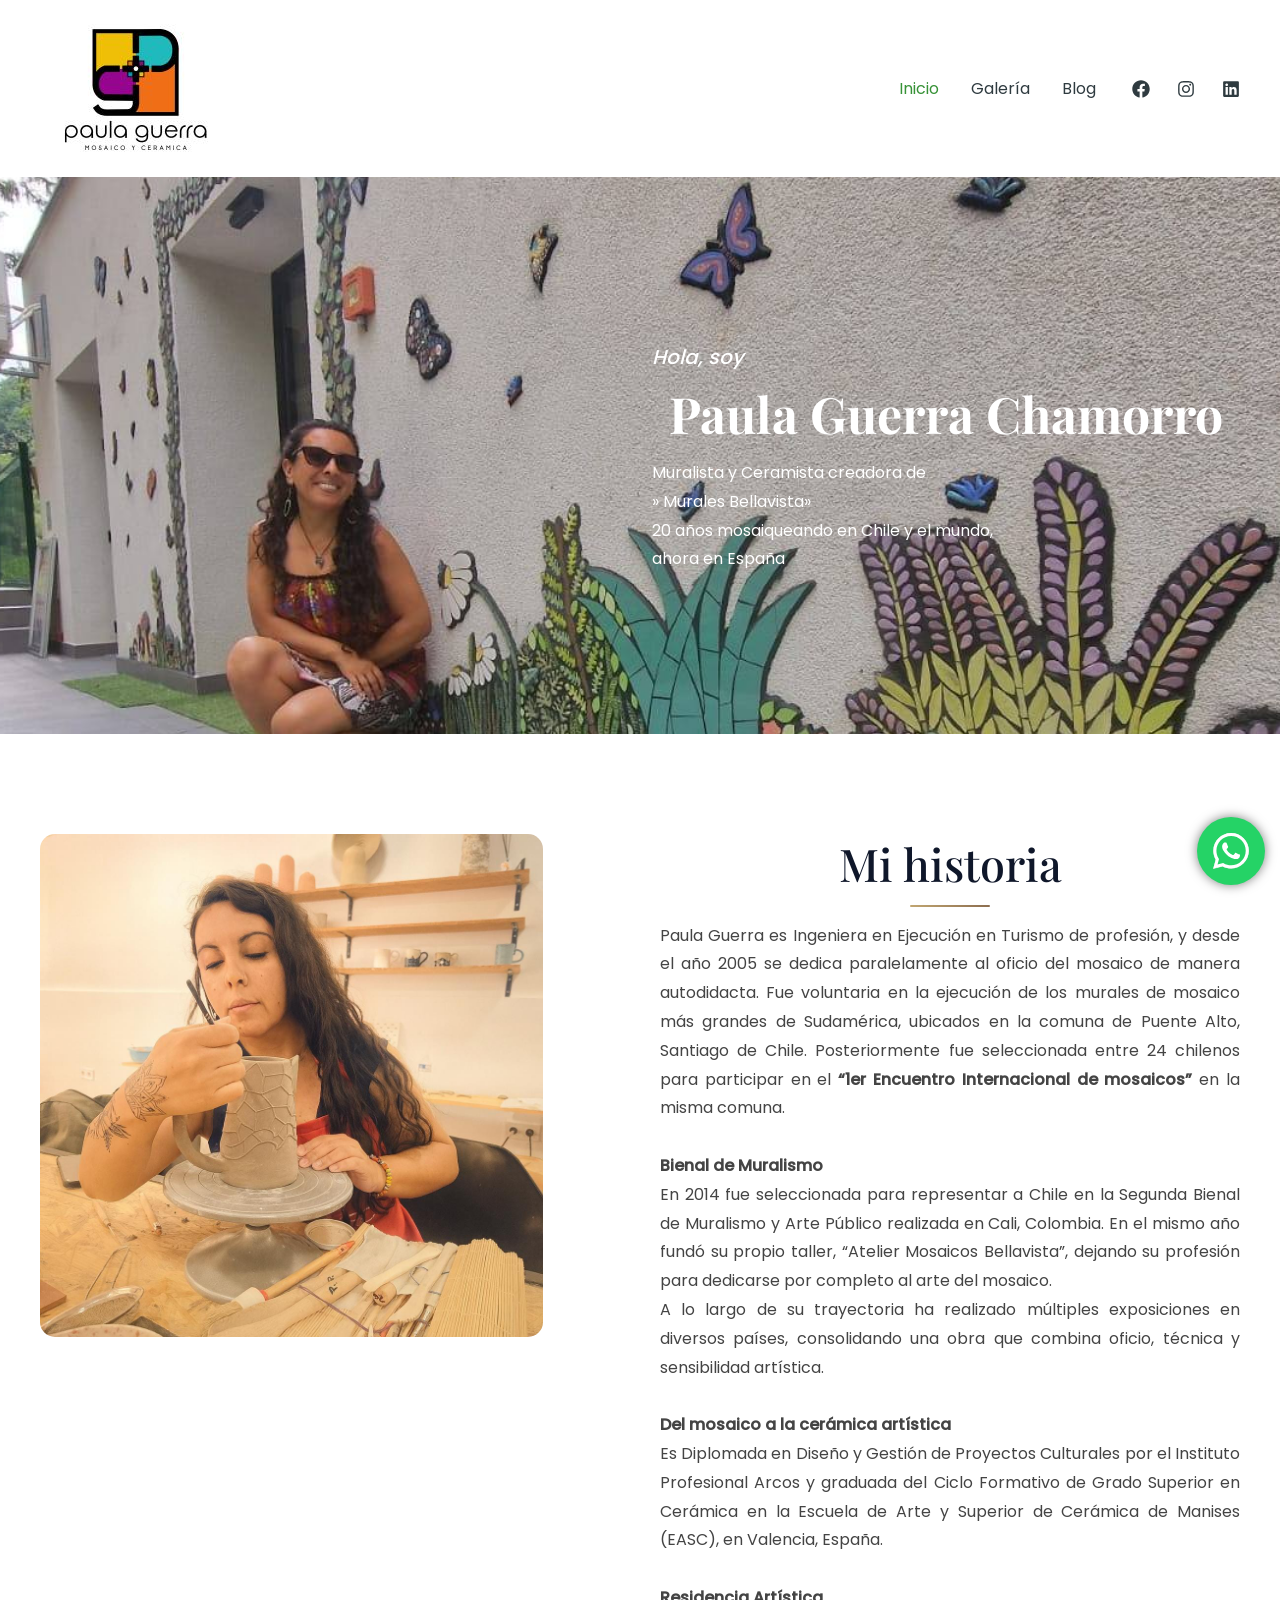
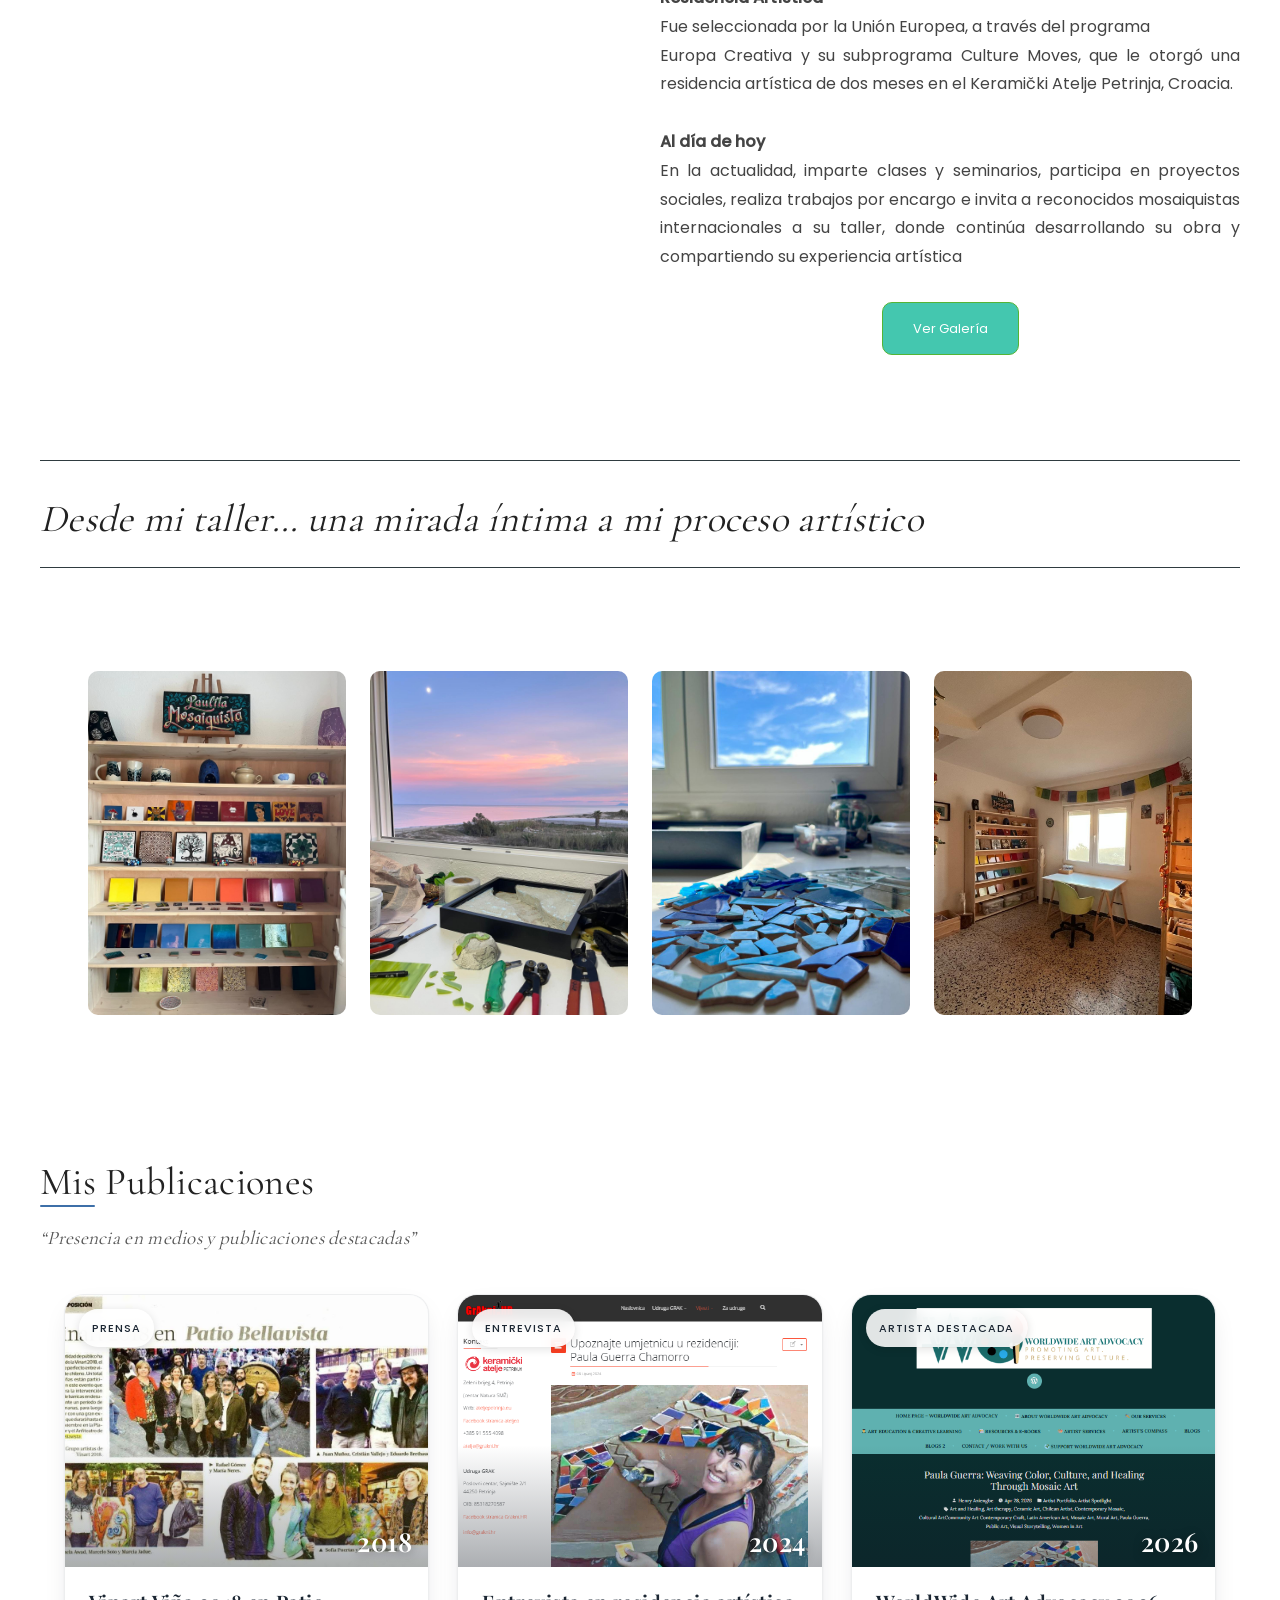
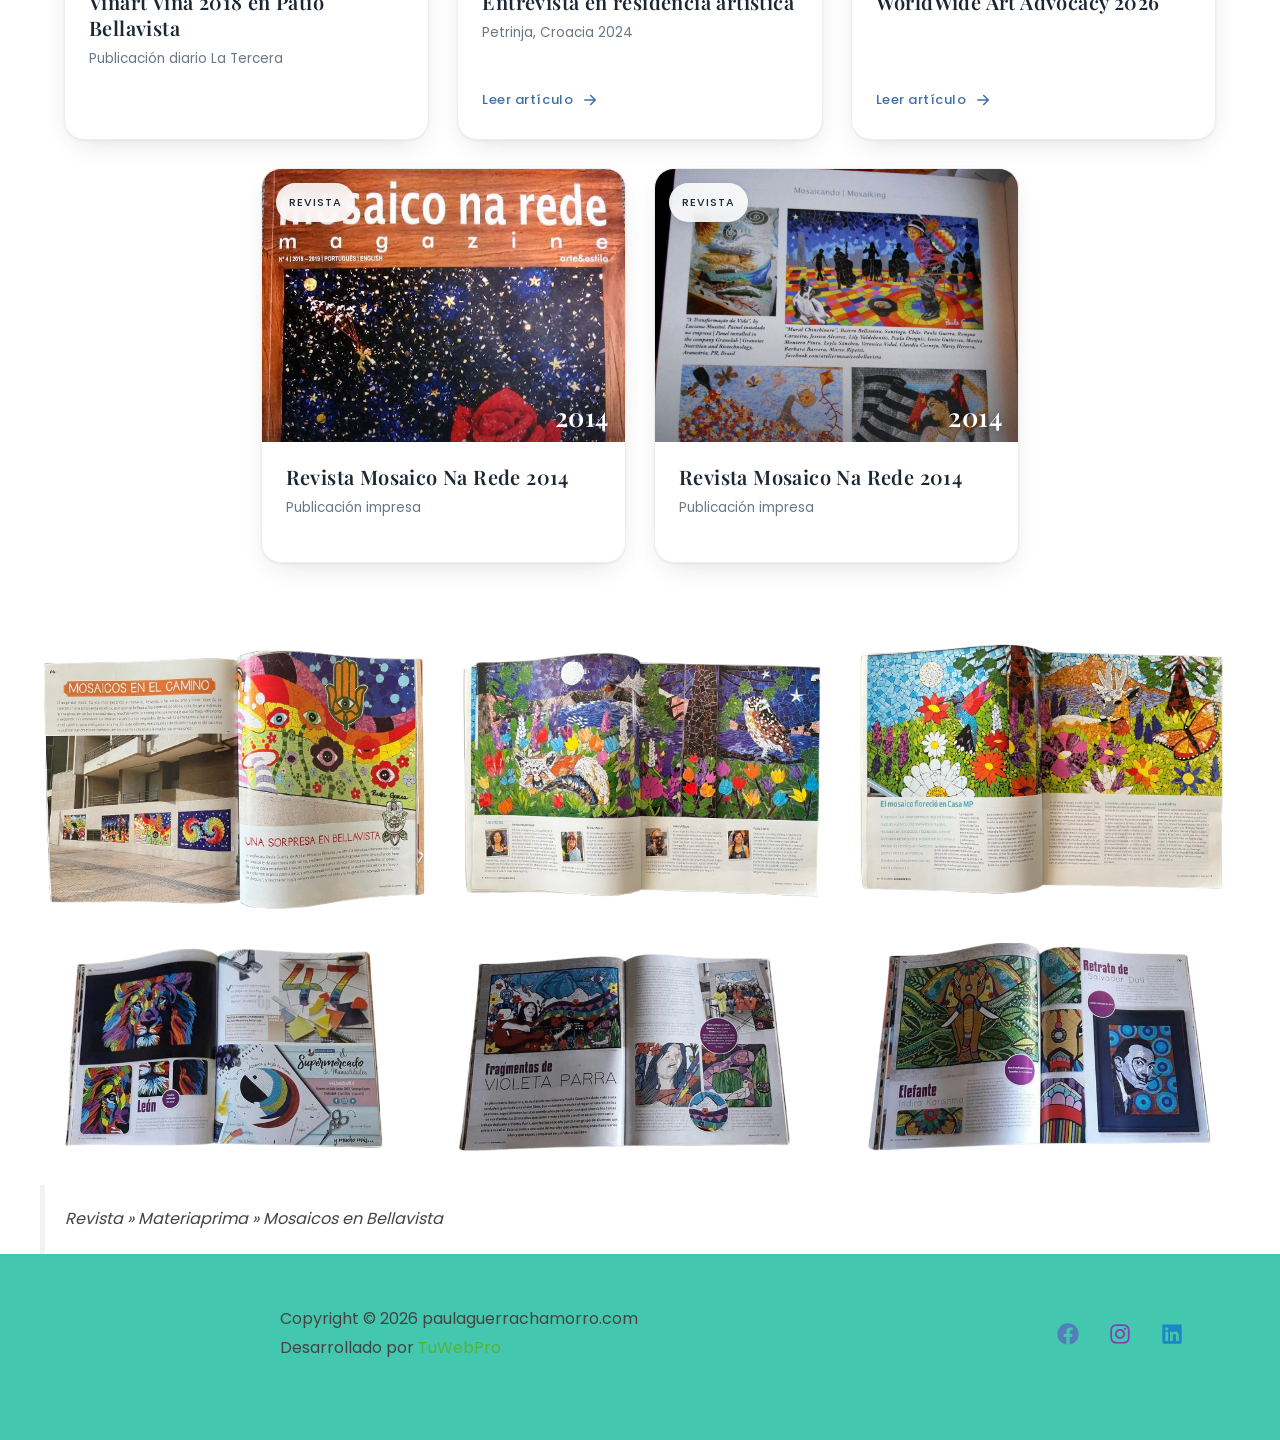
<file: index.html>
<!DOCTYPE html>
<html lang="es">


<head><meta charset="utf-8"/><meta content="width=device-width, initial-scale=1" name="viewport"/><meta content="index, follow, max-image-preview:large, max-snippet:-1, max-video-preview:-1" name="robots">
<title>Inicio - paulaguerrachamorro.com</title><meta content="Arte en cerámica y mosaicos. Obras, murales y talleres creativos realizados por la artista Paula Guerra Chamorro, actualmente en España." name="description"><link href="https://www.paulaguerrachamorro.com/" rel="canonical"><meta content="es_ES" property="og:locale"/><meta content="website" property="og:type"/><meta content="Inicio - paulaguerrachamorro.com" property="og:title"/><meta content="Arte en cerámica y mosaicos. Obras, murales y talleres creativos realizados por la artista Paula Guerra Chamorro, actualmente en España." property="og:description"/><meta content="https://www.paulaguerrachamorro.com/" property="og:url"/><meta content="paulaguerrachamorro.com" property="og:site_name"/><meta content="2026-07-06T17:31:19+00:00" property="article:modified_time"/><meta content="https://www.paulaguerrachamorro.com/img/2025/10/47c312ab-54ea-489f-908f-6c50fefcc8ce.jpeg" property="og:image"/><meta content="1024" property="og:image:width"/><meta content="686" property="og:image:height"/><meta content="image/jpeg" property="og:image:type"/><meta content="summary_large_image" name="twitter:card"/>
<script class="yoast-schema-graph" type="application/ld+json">{"@context":"https:\/\/schema.org","@graph":[{"@type":"WebPage","@id":"https:\/\/www.paulaguerrachamorro.com\/","url":"https:\/\/www.paulaguerrachamorro.com\/","name":"Inicio - paulaguerrachamorro.com","isPartOf":{"@id":"https:\/\/www.paulaguerrachamorro.com\/#website"},"about":{"@id":"https:\/\/www.paulaguerrachamorro.com\/#\/schema\/person\/f7a3d301d0f855489ad5a2971437f2af"},"primaryImageOfPage":{"@id":"https:\/\/www.paulaguerrachamorro.com\/#primaryimage"},"image":{"@id":"https:\/\/www.paulaguerrachamorro.com\/#primaryimage"},"thumbnailUrl":"https:\/\/www.paulaguerrachamorro.com\/img\/2025\/10\/47c312ab-54ea-489f-908f-6c50fefcc8ce.jpeg","datePublished":"2025-10-29T18:51:37+00:00","dateModified":"2026-07-06T17:31:19+00:00","description":"Arte en cerámica y mosaicos. Obras, murales y talleres creativos realizados por la artista Paula Guerra Chamorro, actualmente en España.","breadcrumb":{"@id":"https:\/\/www.paulaguerrachamorro.com\/#breadcrumb"},"inLanguage":"es","potentialAction":[{"@type":"ReadAction","target":["https:\/\/www.paulaguerrachamorro.com\/"]}]},{"@type":"ImageObject","inLanguage":"es","@id":"https:\/\/www.paulaguerrachamorro.com\/#primaryimage","url":"https:\/\/www.paulaguerrachamorro.com\/img\/2025\/10\/47c312ab-54ea-489f-908f-6c50fefcc8ce.jpeg","contentUrl":"https:\/\/www.paulaguerrachamorro.com\/img\/2025\/10\/47c312ab-54ea-489f-908f-6c50fefcc8ce.jpeg","width":1024,"height":686},{"@type":"BreadcrumbList","@id":"https:\/\/www.paulaguerrachamorro.com\/#breadcrumb","itemListElement":[{"@type":"ListItem","position":1,"name":"Portada"}]},{"@type":"WebSite","@id":"https:\/\/www.paulaguerrachamorro.com\/#website","url":"https:\/\/www.paulaguerrachamorro.com\/","name":"paulaguerrachamorro.com","description":"My WordPress Blog","publisher":{"@id":"https:\/\/www.paulaguerrachamorro.com\/#\/schema\/person\/f7a3d301d0f855489ad5a2971437f2af"},"potentialAction":[{"@type":"SearchAction","target":{"@type":"EntryPoint","urlTemplate":"https:\/\/www.paulaguerrachamorro.com\/?s={search_term_string}"},"query-input":{"@type":"PropertyValueSpecification","valueRequired":true,"valueName":"search_term_string"}}],"inLanguage":"es"},{"@type":["Person","Organization"],"@id":"https:\/\/www.paulaguerrachamorro.com\/#\/schema\/person\/f7a3d301d0f855489ad5a2971437f2af","name":"paula","image":{"@type":"ImageObject","inLanguage":"es","@id":"https:\/\/www.paulaguerrachamorro.com\/img\/2025\/11\/cropped-WhatsApp-Image-2025-11-19-at-1.17.52-PM.jpeg","url":"https:\/\/www.paulaguerrachamorro.com\/img\/2025\/11\/cropped-WhatsApp-Image-2025-11-19-at-1.17.52-PM.jpeg","contentUrl":"https:\/\/www.paulaguerrachamorro.com\/img\/2025\/11\/cropped-WhatsApp-Image-2025-11-19-at-1.17.52-PM.jpeg","width":2046,"height":1563,"caption":"paula"},"logo":{"@id":"https:\/\/www.paulaguerrachamorro.com\/img\/2025\/11\/cropped-WhatsApp-Image-2025-11-19-at-1.17.52-PM.jpeg"},"sameAs":["https:\/\/paulaguerrachamorro.com"]}]}</script>












</link></meta></meta><link as="font" crossorigin="" href="fonts/poppins-latin-400-normal.woff2" rel="preload" type="font/woff2"/><link href="css/fonts.css" rel="stylesheet"/><link href="css/index.css" rel="stylesheet"/><link href="css/publicaciones.css" rel="stylesheet"/></head><body class="home wp-singular page-template-default page page-id-1718 wp-custom-logo wp-embed-responsive wp-theme-astra ast-desktop ast-plain-container ast-no-sidebar astra-4.13.3 ast-single-post ast-inherit-site-logo-transparent ast-hfb-header" itemscope="itemscope" itemtype="https://schema.org/WebPage">

<a class="skip-link screen-reader-text" href="#content">
Ir al contenido</a><div class="hfeed site" id="page"><header class="site-header ast-primary-submenu-animation-fade header-main-layout-1 ast-primary-menu-enabled ast-logo-title-inline ast-hide-custom-menu-mobile ast-builder-menu-toggle-icon ast-mobile-header-inline" id="masthead" itemid="#masthead" itemscope="itemscope" itemtype="https://schema.org/WPHeader"><div data-toggle-type="dropdown" id="ast-desktop-header"><div class="ast-main-header-wrap main-header-bar-wrap"><div class="ast-primary-header-bar ast-primary-header main-header-bar site-header-focus-item" data-section="section-primary-header-builder"><div class="site-primary-header-wrap ast-builder-grid-row-container site-header-focus-item ast-container" data-section="section-primary-header-builder"><div class="ast-builder-grid-row ast-builder-grid-row-has-sides ast-builder-grid-row-no-center"><div class="site-header-primary-section-left site-header-section ast-flex site-header-section-left"><div class="ast-builder-layout-element ast-flex site-header-focus-item" data-section="title_tagline"><div class="site-branding ast-site-identity" itemscope="itemscope" itemtype="https://schema.org/Organization">
<span class="site-logo-img"><a aria-current="page" class="custom-logo-link" href="index.html" rel="home"><img alt="paulaguerrachamorro.com" class="custom-logo" decoding="async" height="145" src="img/2025/11/cropped-WhatsApp-Image-2025-11-19-at-1.17.52-PM-190x145.jpeg" width="190"/></a></span></div></div></div><div class="site-header-primary-section-right site-header-section ast-flex ast-grid-right-section"><div class="ast-builder-menu-1 ast-builder-menu ast-flex ast-builder-menu-1-focus-item ast-builder-layout-element site-header-focus-item" data-section="section-hb-menu-1"><div class="ast-main-header-bar-alignment"><div class="main-header-bar-navigation"><nav aria-label="Navegación del sitio principal" class="site-navigation ast-flex-grow-1 navigation-accessibility site-header-focus-item" id="primary-site-navigation-desktop" itemscope="itemscope" itemtype="https://schema.org/SiteNavigationElement"><div class="main-navigation ast-inline-flex"><ul class="main-header-menu ast-menu-shadow ast-nav-menu ast-flex submenu-with-border astra-menu-animation-fade stack-on-mobile" id="ast-hf-menu-1"><li class="menu-item menu-item-type-post_type menu-item-object-page menu-item-home current-menu-item page_item page-item-1718 current_page_item menu-item-2388" id="menu-item-2388"><a aria-current="page" class="menu-link" href="index.html">Inicio</a></li><li class="menu-item menu-item-type-post_type menu-item-object-page menu-item-1729" id="menu-item-1729"><a class="menu-link" href="galeria.html">Galería</a></li><li class="menu-item menu-item-type-post_type menu-item-object-page menu-item-1728" id="menu-item-1728"><a class="menu-link" href="blog.html">Blog</a></li></ul></div></nav></div></div></div><div class="ast-builder-layout-element ast-flex site-header-focus-item" data-section="section-hb-social-icons-1"><div class="ast-header-social-1-wrap ast-header-social-wrap"><div class="header-social-inner-wrap element-social-inner-wrap social-show-label-false ast-social-color-type-custom ast-social-stack-none ast-social-element-style-filled"><a aria-label="Facebook" class="ast-builder-social-element ast-inline-flex ast-facebook header-social-item" href="https://www.facebook.com/paulita.mosaiquista/" rel="noopener noreferrer" style="--color: #557dbc; --background-color: transparent;" target="_blank"><span aria-hidden="true" class="ahfb-svg-iconset ast-inline-flex svg-baseline"><svg viewbox="0 0 512 512" xmlns="http://www.w3.org/2000/svg"><path d="M504 256C504 119 393 8 256 8S8 119 8 256c0 123.78 90.69 226.38 209.25 245V327.69h-63V256h63v-54.64c0-62.15 37-96.48 93.67-96.48 27.14 0 55.52 4.84 55.52 4.84v61h-31.28c-30.8 0-40.41 19.12-40.41 38.73V256h68.78l-11 71.69h-57.78V501C413.31 482.38 504 379.78 504 256z"></path></svg></span></a><a aria-label="Instagram" class="ast-builder-social-element ast-inline-flex ast-instagram header-social-item" href="https://www.instagram.com/paulitamosaiquista?igsh=MWUxNTVxZjl5c3Fndg%3D%3D" rel="noopener noreferrer" style="--color: #8a3ab9; --background-color: transparent;" target="_blank"><span aria-hidden="true" class="ahfb-svg-iconset ast-inline-flex svg-baseline"><svg viewbox="0 0 448 512" xmlns="http://www.w3.org/2000/svg"><path d="M224.1 141c-63.6 0-114.9 51.3-114.9 114.9s51.3 114.9 114.9 114.9S339 319.5 339 255.9 287.7 141 224.1 141zm0 189.6c-41.1 0-74.7-33.5-74.7-74.7s33.5-74.7 74.7-74.7 74.7 33.5 74.7 74.7-33.6 74.7-74.7 74.7zm146.4-194.3c0 14.9-12 26.8-26.8 26.8-14.9 0-26.8-12-26.8-26.8s12-26.8 26.8-26.8 26.8 12 26.8 26.8zm76.1 27.2c-1.7-35.9-9.9-67.7-36.2-93.9-26.2-26.2-58-34.4-93.9-36.2-37-2.1-147.9-2.1-184.9 0-35.8 1.7-67.6 9.9-93.9 36.1s-34.4 58-36.2 93.9c-2.1 37-2.1 147.9 0 184.9 1.7 35.9 9.9 67.7 36.2 93.9s58 34.4 93.9 36.2c37 2.1 147.9 2.1 184.9 0 35.9-1.7 67.7-9.9 93.9-36.2 26.2-26.2 34.4-58 36.2-93.9 2.1-37 2.1-147.8 0-184.8zM398.8 388c-7.8 19.6-22.9 34.7-42.6 42.6-29.5 11.7-99.5 9-132.1 9s-102.7 2.6-132.1-9c-19.6-7.8-34.7-22.9-42.6-42.6-11.7-29.5-9-99.5-9-132.1s-2.6-102.7 9-132.1c7.8-19.6 22.9-34.7 42.6-42.6 29.5-11.7 99.5-9 132.1-9s102.7-2.6 132.1 9c19.6 7.8 34.7 22.9 42.6 42.6 11.7 29.5 9 99.5 9 132.1s2.7 102.7-9 132.1z"></path></svg></span></a><a aria-label="Linkedin" class="ast-builder-social-element ast-inline-flex ast-linkedin header-social-item" href="https://www.linkedin.com/in/paulitamosaiquista/?utm_source=share&amp;utm_campaign=share_via&amp;utm_content=profile&amp;utm_medium=ios_app" rel="noopener noreferrer" style="--color: #1c86c6; --background-color: transparent;" target="_blank"><span aria-hidden="true" class="ahfb-svg-iconset ast-inline-flex svg-baseline"><svg viewbox="0 0 448 512" xmlns="http://www.w3.org/2000/svg"><path d="M416 32H31.9C14.3 32 0 46.5 0 64.3v383.4C0 465.5 14.3 480 31.9 480H416c17.6 0 32-14.5 32-32.3V64.3c0-17.8-14.4-32.3-32-32.3zM135.4 416H69V202.2h66.5V416zm-33.2-243c-21.3 0-38.5-17.3-38.5-38.5S80.9 96 102.2 96c21.2 0 38.5 17.3 38.5 38.5 0 21.3-17.2 38.5-38.5 38.5zm282.1 243h-66.4V312c0-24.8-.5-56.7-34.5-56.7-34.6 0-39.9 27-39.9 54.9V416h-66.4V202.2h63.7v29.2h.9c8.9-16.8 30.6-34.5 62.9-34.5 67.2 0 79.7 44.3 79.7 101.9V416z"></path></svg></span></a></div></div></div></div></div></div></div></div></div><div class="ast-mobile-header-wrap" data-type="dropdown" id="ast-mobile-header"><div class="ast-main-header-wrap main-header-bar-wrap"><div class="ast-primary-header-bar ast-primary-header main-header-bar site-primary-header-wrap site-header-focus-item ast-builder-grid-row-layout-default ast-builder-grid-row-tablet-layout-default ast-builder-grid-row-mobile-layout-default" data-section="section-primary-header-builder"><div class="ast-builder-grid-row ast-builder-grid-row-has-sides ast-builder-grid-row-no-center"><div class="site-header-primary-section-left site-header-section ast-flex site-header-section-left"><div class="ast-builder-layout-element ast-flex site-header-focus-item" data-section="title_tagline"><div class="site-branding ast-site-identity" itemscope="itemscope" itemtype="https://schema.org/Organization">
<span class="site-logo-img"><a aria-current="page" class="custom-logo-link" href="index.html" rel="home"><img alt="paulaguerrachamorro.com" class="custom-logo" decoding="async" height="145" src="img/2025/11/cropped-WhatsApp-Image-2025-11-19-at-1.17.52-PM-190x145.jpeg" width="190"/></a></span></div></div></div><div class="site-header-primary-section-right site-header-section ast-flex ast-grid-right-section"><div class="ast-builder-layout-element ast-flex site-header-focus-item" data-section="section-header-mobile-trigger"><div class="ast-button-wrap">
<button aria-expanded="false" aria-label="Alternar menú principal" class="menu-toggle main-header-menu-toggle ast-mobile-menu-trigger-minimal" type="button">
<span class="mobile-menu-toggle-icon">
<span aria-hidden="true" class="ahfb-svg-iconset ast-inline-flex svg-baseline"><svg class="ast-mobile-svg ast-menu-svg" fill="currentColor" height="24" version="1.1" viewbox="0 0 24 24" width="24" xmlns="http://www.w3.org/2000/svg"><path d="M3 13h18c0.552 0 1-0.448 1-1s-0.448-1-1-1h-18c-0.552 0-1 0.448-1 1s0.448 1 1 1zM3 7h18c0.552 0 1-0.448 1-1s-0.448-1-1-1h-18c-0.552 0-1 0.448-1 1s0.448 1 1 1zM3 19h18c0.552 0 1-0.448 1-1s-0.448-1-1-1h-18c-0.552 0-1 0.448-1 1s0.448 1 1 1z"></path></svg></span><span aria-hidden="true" class="ahfb-svg-iconset ast-inline-flex svg-baseline"><svg class="ast-mobile-svg ast-close-svg" fill="currentColor" height="24" version="1.1" viewbox="0 0 24 24" width="24" xmlns="http://www.w3.org/2000/svg"><path d="M5.293 6.707l5.293 5.293-5.293 5.293c-0.391 0.391-0.391 1.024 0 1.414s1.024 0.391 1.414 0l5.293-5.293 5.293 5.293c0.391 0.391 1.024 0.391 1.414 0s0.391-1.024 0-1.414l-5.293-5.293 5.293-5.293c0.391-0.391 0.391-1.024 0-1.414s-1.024-0.391-1.414 0l-5.293 5.293-5.293-5.293c-0.391-0.391-1.024-0.391-1.414 0s-0.391 1.024 0 1.414z"></path></svg></span> </span>
</button></div></div></div></div></div></div><div class="ast-mobile-header-content content-align-flex-start"><div class="ast-builder-menu-1 ast-builder-menu ast-flex ast-builder-menu-1-focus-item ast-builder-layout-element site-header-focus-item" data-section="section-hb-menu-1"><div class="ast-main-header-bar-alignment"><div class="main-header-bar-navigation"><nav aria-label="Navegación del sitio principal" class="site-navigation ast-flex-grow-1 navigation-accessibility site-header-focus-item" id="primary-site-navigation-mobile" itemscope="itemscope" itemtype="https://schema.org/SiteNavigationElement"><div class="main-navigation ast-inline-flex"><ul class="main-header-menu ast-menu-shadow ast-nav-menu ast-flex submenu-with-border astra-menu-animation-fade stack-on-mobile" id="ast-hf-menu-1-mobile"><li class="menu-item menu-item-type-post_type menu-item-object-page menu-item-home current-menu-item page_item page-item-1718 current_page_item menu-item-2388"><a aria-current="page" class="menu-link" href="index.html">Inicio</a></li><li class="menu-item menu-item-type-post_type menu-item-object-page menu-item-1729"><a class="menu-link" href="galeria.html">Galería</a></li><li class="menu-item menu-item-type-post_type menu-item-object-page menu-item-1728"><a class="menu-link" href="blog.html">Blog</a></li></ul></div></nav></div></div></div></div></div></header><div class="site-content" id="content"><div class="ast-container"><div class="content-area primary" id="primary"><main class="site-main" id="main"><article class="post-1718 page type-page status-publish has-post-thumbnail ast-article-single" id="post-1718" itemscope="itemscope" itemtype="https://schema.org/CreativeWork"><header class="entry-header ast-no-title ast-header-without-markup"></header><div class="entry-content clear" data-ast-blocks-layout="true" itemprop="text"><div class="wp-block-uagb-container hero-parallax uagb-block-6c959d0c alignfull uagb-is-root-container"><div class="uagb-container-inner-blocks-wrap"><div class="wp-block-group is-nowrap is-layout-flex wp-container-core-group-is-layout-7387b849 wp-block-group-is-layout-flex"><div class="wp-block-uagb-container uagb-block-b8120650"></div><div class="uagb-block-324470d9 uagb-infobox__content-wrap uagb-infobox-icon-above-title uagb-infobox-image-valign-top wp-block-uagb-info-box--has-margin"><div class="uagb-infobox-margin-wrapper"><div class="uagb-ifb-content"><div class="uagb-ifb-title-wrap"><h4 class="uagb-ifb-title-prefix"><br/><br/>Hola, soy</h4><h1 class="uagb-ifb-title">Paula Guerra Chamorro</h1></div><p class="uagb-ifb-desc">                    Muralista y Ceramista creadora de <br/>                                   » Murales Bellavista»<br/>            20 años mosaiqueando en Chile y el mundo,<br/>                                     ahora en España</p></div></div></div></div></div></div><div class="wp-block-uagb-container uagb-layout-grid uagb-block-844a9ebd alignfull uagb-is-root-container" data-aos="fade-down" data-aos-delay="0" data-aos-duration="400" data-aos-easing="ease" data-aos-once="true"><div class="uagb-container-inner-blocks-wrap"><div class="wp-block-uagb-image alignleft uagb-block-01634cf5 wp-block-uagb-image--layout-default wp-block-uagb-image--effect-static wp-block-uagb-image--align-left"><figure class="wp-block-uagb-image__figure"><img alt="" class="uag-image-2275" decoding="async" height="503" role="img" src="img/2025/10/6885c6cf-6065-4426-b2d8-aea909ffcea5.jpeg" title="6885c6cf-6065-4426-b2d8-aea909ffcea5" width="503"/></figure></div><div class="wp-block-uagb-container uagb-layout-grid uagb-block-e48f4732"><div class="uagb-block-8912dc97 uagb-infobox__content-wrap uagb-infobox-icon-above-title uagb-infobox-image-valign-top wp-block-uagb-info-box--has-margin"><div class="uagb-infobox-margin-wrapper"><div class="uagb-ifb-content"><div class="uagb-ifb-title-wrap"><h2 class="uagb-ifb-title">Mi historia</h2></div><p class="uagb-ifb-desc">Paula Guerra es Ingeniera en Ejecución en Turismo de profesión, y desde el año 2005 se dedica paralelamente al oficio del mosaico de manera autodidacta. Fue voluntaria en la ejecución de los murales de mosaico más grandes de Sudamérica, ubicados en la comuna de Puente Alto, Santiago de Chile. Posteriormente fue seleccionada entre 24 chilenos para participar en el <strong>“1er Encuentro Internacional de mosaicos” </strong>en la misma comuna.<br/><br/><strong>Bienal de Muralismo</strong><br/>En 2014 fue seleccionada para representar a Chile en la Segunda Bienal de Muralismo y Arte Público realizada en Cali, Colombia. En el mismo año fundó su propio taller, “Atelier Mosaicos Bellavista”, dejando su profesión para dedicarse por completo al arte del mosaico.<br/>A lo largo de su trayectoria ha realizado múltiples exposiciones en diversos países, consolidando una obra que combina oficio, técnica y sensibilidad artística.<br/><br/><strong>Del mosaico a la cerámica artística</strong><br/>Es Diplomada en Diseño y Gestión de Proyectos Culturales por el Instituto Profesional Arcos y graduada del Ciclo Formativo de Grado Superior en Cerámica en la Escuela de Arte y Superior de Cerámica de Manises (EASC), en Valencia, España.<br/><br/><strong>Residencia Artística</strong><br/>Fue seleccionada por la Unión Europea, a través del programa<br/>Europa Creativa y su subprograma Culture Moves, que le otorgó una residencia artística de dos meses en el Keramički Atelje Petrinja, Croacia.<br/><br/><strong>Al día de hoy</strong><br/>En la actualidad, imparte clases y seminarios, participa en proyectos sociales, realiza trabajos por encargo e invita a reconocidos mosaiquistas internacionales a su taller, donde continúa desarrollando su obra y compartiendo su experiencia artística</p></div></div></div><div class="wp-block-buttons is-content-justification-center is-layout-flex wp-container-core-buttons-is-layout-3e41869c wp-block-buttons-is-layout-flex"><div class="wp-block-button is-style-outline is-style-outline--1"><a class="wp-block-button__link has-white-color has-text-color has-background has-link-color has-small-font-size has-custom-font-size wp-element-button" href="galeria.html" style="border-radius:10px;background-color:#44c7af">Ver Galería</a></div></div></div></div></div><div class="wp-block-uagb-separator uagb-block-e7d543d7"><div class="uagb-separator-spacing-wrapper"><div class="wp-block-uagb-separator__inner" style="--my-background-image: none;"></div></div></div><div class="wp-block-uagb-advanced-heading uagb-block-c96f816a titulo-taller"><h3 class="uagb-heading-text">Desde mi taller… una mirada íntima a mi proceso artístico</h3></div><div class="wp-block-uagb-separator uagb-block-a96f9ab5"><div class="uagb-separator-spacing-wrapper"><div class="wp-block-uagb-separator__inner" style="--my-background-image: none;"></div></div></div><div class="wp-block-group is-vertical is-layout-flex wp-container-core-group-is-layout-2c90304e wp-block-group-is-layout-flex"><div class="wp-block-uagb-container uagb-block-89be074d alignfull uagb-is-root-container"><div class="uagb-container-inner-blocks-wrap"><div class="wp-block-uagb-container uagb-block-76bbbda5"><figure class="wp-block-gallery has-nested-images columns-4 is-cropped wp-block-gallery-2 is-layout-flex wp-block-gallery-is-layout-flex"><figure class="wp-block-image size-full has-custom-border is-style-default" style="margin-top:0;margin-right:0;margin-bottom:0;margin-left:0"><img loading="lazy" alt="" class="wp-image-2375" decoding="async" height="1600" src="img/2025/10/14863584-af08-4258-a47f-8eaa050296df.jpeg" style="border-radius:10px" width="1213"/></figure><figure class="wp-block-image size-full has-custom-border"><img loading="lazy" alt="" class="wp-image-2467" decoding="async" height="1600" src="img/2025/11/WhatsApp-Image-2025-11-03-at-10.14.06-AM.jpeg" style="border-radius:10px" width="1200"/></figure><figure class="wp-block-image size-large has-custom-border"><img loading="lazy" alt="" class="wp-image-3308" decoding="async" height="1024" src="img/2025/11/WhatsApp-Image-2025-11-11-at-6.01.43-PM-1-768x1024.jpeg" style="border-radius:10px" width="768"/></figure><figure class="wp-block-image size-full has-custom-border"><img loading="lazy" alt="" class="wp-image-2374" decoding="async" height="1200" src="img/2025/10/66439fd1-275c-4f49-aa94-7b4dfcc6081f.jpeg" style="border-style:none;border-width:0px;border-radius:10px" width="1600"/></figure></figure></div></div></div></div><div class="wp-block-uagb-advanced-heading uagb-block-f37ab62c titulo-seccion-premium"><h3 class="uagb-heading-text"><br/>Mis Publicaciones</h3><div class="uagb-separator"></div><p class="uagb-desc-text">“Presencia en medios y publicaciones destacadas”</p></div><section aria-label="Publicaciones" class="pub-grid">
<article class="pub-card">
<div class="pub-media"><img alt="Vinart Viña 2018 en Patio Bellavista" loading="lazy" src="img/2025/10/47c312ab-54ea-489f-908f-6c50fefcc8ce.jpeg"/>
<span class="pub-badge">Prensa</span><span class="pub-year">2018</span></div>
<div class="pub-body">
<h3 class="pub-title">Vinart Viña 2018 en Patio Bellavista</h3>
<p class="pub-meta">Publicación diario La Tercera</p>
<div class="pub-foot"></div>
</div>
</article>
<article class="pub-card">
<div class="pub-media"><img alt="Entrevista en residencia artística" loading="lazy" src="img/2025/11/Captura-de-pantalla-2025-11-05-152104-1.png"/>
<span class="pub-badge">Entrevista</span><span class="pub-year">2024</span></div>
<div class="pub-body">
<h3 class="pub-title">Entrevista en residencia artística</h3>
<p class="pub-meta">Petrinja, Croacia 2024</p>
<div class="pub-foot"><a class="pub-cta" href="https://grakni.hr/vijesti/keramicki-atelje-petrinja/334-upoznajte-umjetnicu-u-rezidenciji-paula-guerra-chamorro" rel="noopener" target="_blank">Leer artículo<svg aria-hidden="true" fill="none" height="18" stroke="currentColor" stroke-linecap="round" stroke-linejoin="round" stroke-width="2" viewbox="0 0 24 24" width="18"><path d="M5 12h14M13 6l6 6-6 6"></path></svg></a></div>
</div><a aria-label="Entrevista en residencia artística" class="pub-stretch" href="https://grakni.hr/vijesti/keramicki-atelje-petrinja/334-upoznajte-umjetnicu-u-rezidenciji-paula-guerra-chamorro" rel="noopener" target="_blank"></a>
</article>
<article class="pub-card">
<div class="pub-media"><img alt="WorldWide Art Advocacy 2026" loading="lazy" src="img/2026/04/Captura-de-pantalla-2026-04-29-123735-1.png"/>
<span class="pub-badge">Artista destacada</span><span class="pub-year">2026</span></div>
<div class="pub-body">
<h3 class="pub-title">WorldWide Art Advocacy 2026</h3>
<p class="pub-meta"></p>
<div class="pub-foot"><a class="pub-cta" href="https://worldwideartadvocacy.wordpress.com/2026/04/28/paula-guerra-mosaic-artist-feature/?fbclid=IwZnRzaARe2fNleHRuA2FlbQIxMQBzcnRjBmFwcF9pZAo2NjI4NTY4Mzc5AAEegSyAAs27vTfqJxx2Zp7x99qpz1KGtIu4vhd8BO9pgATJmHSi0roWMzivmtw_aem_9654ycRcbuKct5lZSuPq6Q" rel="noopener" target="_blank">Leer artículo<svg aria-hidden="true" fill="none" height="18" stroke="currentColor" stroke-linecap="round" stroke-linejoin="round" stroke-width="2" viewbox="0 0 24 24" width="18"><path d="M5 12h14M13 6l6 6-6 6"></path></svg></a></div>
</div><a aria-label="WorldWide Art Advocacy 2026" class="pub-stretch" href="https://worldwideartadvocacy.wordpress.com/2026/04/28/paula-guerra-mosaic-artist-feature/?fbclid=IwZnRzaARe2fNleHRuA2FlbQIxMQBzcnRjBmFwcF9pZAo2NjI4NTY4Mzc5AAEegSyAAs27vTfqJxx2Zp7x99qpz1KGtIu4vhd8BO9pgATJmHSi0roWMzivmtw_aem_9654ycRcbuKct5lZSuPq6Q" rel="noopener" target="_blank"></a>
</article>
<article class="pub-card">
<div class="pub-media"><img alt="Revista Mosaico Na Rede 2014" loading="lazy" src="img/2025/11/8adcfff9-b73f-4fb3-a716-0f0f07b1766b.jpg"/>
<span class="pub-badge">Revista</span><span class="pub-year">2014</span></div>
<div class="pub-body">
<h3 class="pub-title">Revista Mosaico Na Rede 2014</h3>
<p class="pub-meta">Publicación impresa</p>
<div class="pub-foot"></div>
</div>
</article>
<article class="pub-card">
<div class="pub-media"><img alt="Revista Mosaico Na Rede 2014" loading="lazy" src="img/2025/11/WhatsApp-Image-2025-11-05-at-11.10.47-AM.jpeg"/>
<span class="pub-badge">Revista</span><span class="pub-year">2014</span></div>
<div class="pub-body">
<h3 class="pub-title">Revista Mosaico Na Rede 2014</h3>
<p class="pub-meta">Publicación impresa</p>
<div class="pub-foot"></div>
</div>
</article>
</section><figure class="wp-block-gallery has-nested-images columns-default is-cropped uag-masonry uagb-block-a73bb14c wp-block-gallery-3 is-layout-flex wp-block-gallery-is-layout-flex"><figure class="wp-block-image size-large"><img loading="lazy" alt="" class="wp-image-2668" decoding="async" height="433" src="img/2025/11/WhatsApp_Image_2025-10-31_at_10.59.23_AM__2_-removebg-preview.png" width="577"/></figure><figure class="wp-block-image size-large"><img loading="lazy" alt="" class="wp-image-2670" decoding="async" height="421" src="img/2025/11/WhatsApp_Image_2025-10-31_at_11.00.50_AM-removebg-preview.png" width="593"/></figure><figure class="wp-block-image size-large"><img loading="lazy" alt="" class="wp-image-2667" decoding="async" height="411" src="img/2025/11/WhatsApp_Image_2025-10-31_at_11.00.50_AM__1_-removebg-preview.png" width="607"/></figure></figure><figure class="wp-block-gallery has-nested-images columns-default is-cropped wp-block-gallery-4 is-layout-flex wp-block-gallery-is-layout-flex"><figure class="wp-block-image size-large"><img loading="lazy" alt="" class="wp-image-2676" decoding="async" height="375" src="img/2025/11/WhatsApp_Image_2025-11-05_at_11.10.02_AM-removebg-preview.png" width="666"/></figure><figure class="wp-block-image size-large"><img loading="lazy" alt="" class="wp-image-2677" decoding="async" height="375" src="img/2025/11/WhatsApp_Image_2025-11-05_at_11.10.02_AM__4_-removebg-preview.png" width="666"/></figure><figure class="wp-block-image size-large"><img loading="lazy" alt="" class="wp-image-2675" decoding="async" height="375" src="img/2025/11/WhatsApp_Image_2025-11-05_at_11.10.02_AM__1_-removebg-preview.png" width="666"/></figure></figure><blockquote class="wp-block-quote is-layout-flow wp-block-quote-is-layout-flow"><p class="wp-block-paragraph">Revista » Materiaprima » Mosaicos en Bellavista</p></blockquote></div></article></main></div></div></div><footer class="site-footer" id="colophon" itemid="#colophon" itemscope="itemscope" itemtype="https://schema.org/WPFooter"><div class="site-primary-footer-wrap ast-builder-grid-row-container site-footer-focus-item ast-builder-grid-row-3-cwide ast-builder-grid-row-tablet-full ast-builder-grid-row-mobile-full ast-footer-row-stack ast-footer-row-tablet-stack ast-footer-row-mobile-stack" data-section="section-primary-footer-builder"><div class="ast-builder-grid-row-container-inner"><div class="ast-builder-footer-grid-columns site-primary-footer-inner-wrap ast-builder-grid-row"><div class="site-footer-primary-section-1 site-footer-section site-footer-section-1"></div><div class="site-footer-primary-section-2 site-footer-section site-footer-section-2"><div class="ast-builder-layout-element ast-flex site-footer-focus-item ast-footer-copyright" data-section="section-footer-builder"><div class="ast-footer-copyright"><p>Copyright © 2026 paulaguerrachamorro.com<br>
Desarrollado por <a href="https://tuwebpro.cl/" rel="noopener" target="_blank">TuWebPro</a></br></p></div></div></div><div class="site-footer-primary-section-3 site-footer-section site-footer-section-3"><div class="ast-builder-layout-element ast-flex site-footer-focus-item" data-section="section-fb-social-icons-1"><div class="ast-footer-social-1-wrap ast-footer-social-wrap"><div class="footer-social-inner-wrap element-social-inner-wrap social-show-label-false ast-social-color-type-official ast-social-stack-none ast-social-element-style-filled"><a aria-label="Facebook" class="ast-builder-social-element ast-inline-flex ast-facebook footer-social-item" href="https://www.facebook.com/paulita.mosaiquista/" rel="noopener noreferrer" style="--color: #557dbc; --background-color: transparent;" target="_blank"><span aria-hidden="true" class="ahfb-svg-iconset ast-inline-flex svg-baseline"><svg viewbox="0 0 512 512" xmlns="http://www.w3.org/2000/svg"><path d="M504 256C504 119 393 8 256 8S8 119 8 256c0 123.78 90.69 226.38 209.25 245V327.69h-63V256h63v-54.64c0-62.15 37-96.48 93.67-96.48 27.14 0 55.52 4.84 55.52 4.84v61h-31.28c-30.8 0-40.41 19.12-40.41 38.73V256h68.78l-11 71.69h-57.78V501C413.31 482.38 504 379.78 504 256z"></path></svg></span></a><a aria-label="Instagram" class="ast-builder-social-element ast-inline-flex ast-instagram footer-social-item" href="https://www.instagram.com/paulitamosaiquista?igsh=MWUxNTVxZjl5c3Fndg%3D%3D" rel="noopener noreferrer" style="--color: #8a3ab9; --background-color: transparent;" target="_blank"><span aria-hidden="true" class="ahfb-svg-iconset ast-inline-flex svg-baseline"><svg viewbox="0 0 448 512" xmlns="http://www.w3.org/2000/svg"><path d="M224.1 141c-63.6 0-114.9 51.3-114.9 114.9s51.3 114.9 114.9 114.9S339 319.5 339 255.9 287.7 141 224.1 141zm0 189.6c-41.1 0-74.7-33.5-74.7-74.7s33.5-74.7 74.7-74.7 74.7 33.5 74.7 74.7-33.6 74.7-74.7 74.7zm146.4-194.3c0 14.9-12 26.8-26.8 26.8-14.9 0-26.8-12-26.8-26.8s12-26.8 26.8-26.8 26.8 12 26.8 26.8zm76.1 27.2c-1.7-35.9-9.9-67.7-36.2-93.9-26.2-26.2-58-34.4-93.9-36.2-37-2.1-147.9-2.1-184.9 0-35.8 1.7-67.6 9.9-93.9 36.1s-34.4 58-36.2 93.9c-2.1 37-2.1 147.9 0 184.9 1.7 35.9 9.9 67.7 36.2 93.9s58 34.4 93.9 36.2c37 2.1 147.9 2.1 184.9 0 35.9-1.7 67.7-9.9 93.9-36.2 26.2-26.2 34.4-58 36.2-93.9 2.1-37 2.1-147.8 0-184.8zM398.8 388c-7.8 19.6-22.9 34.7-42.6 42.6-29.5 11.7-99.5 9-132.1 9s-102.7 2.6-132.1-9c-19.6-7.8-34.7-22.9-42.6-42.6-11.7-29.5-9-99.5-9-132.1s-2.6-102.7 9-132.1c7.8-19.6 22.9-34.7 42.6-42.6 29.5-11.7 99.5-9 132.1-9s102.7-2.6 132.1 9c19.6 7.8 34.7 22.9 42.6 42.6 11.7 29.5 9 99.5 9 132.1s2.7 102.7-9 132.1z"></path></svg></span></a><a aria-label="Linkedin" class="ast-builder-social-element ast-inline-flex ast-linkedin footer-social-item" href="https://www.linkedin.com/in/paulitamosaiquista/?utm_source=share&amp;utm_campaign=share_via&amp;utm_content=profile&amp;utm_medium=ios_app" rel="noopener noreferrer" style="--color: #1c86c6; --background-color: transparent;" target="_blank"><span aria-hidden="true" class="ahfb-svg-iconset ast-inline-flex svg-baseline"><svg viewbox="0 0 448 512" xmlns="http://www.w3.org/2000/svg"><path d="M416 32H31.9C14.3 32 0 46.5 0 64.3v383.4C0 465.5 14.3 480 31.9 480H416c17.6 0 32-14.5 32-32.3V64.3c0-17.8-14.4-32.3-32-32.3zM135.4 416H69V202.2h66.5V416zm-33.2-243c-21.3 0-38.5-17.3-38.5-38.5S80.9 96 102.2 96c21.2 0 38.5 17.3 38.5 38.5 0 21.3-17.2 38.5-38.5 38.5zm282.1 243h-66.4V312c0-24.8-.5-56.7-34.5-56.7-34.6 0-39.9 27-39.9 54.9V416h-66.4V202.2h63.7v29.2h.9c8.9-16.8 30.6-34.5 62.9-34.5 67.2 0 79.7 44.3 79.7 101.9V416z"></path></svg></span></a></div></div></div></div></div></div></div></footer></div>

<svg focusable="false" height="0" role="none" style="visibility: hidden; position: absolute; left: -9999px; overflow: hidden;" viewbox="0 0 0 0" width="0" xmlns="http://www.w3.org/2000/svg"><defs><filter id="ast-img-color-filter"><fecolormatrix color-interpolation-filters="sRGB" type="matrix" values=" .299 .587 .114 0 0 .299 .587 .114 0 0 .299 .587 .114 0 0 .299 .587 .114 0 0 "></fecolormatrix><fecomponenttransfer color-interpolation-filters="sRGB"><fefuncr tablevalues="0.058823529411765 0.058823529411765" type="table"></fefuncr><fefuncg tablevalues="0.090196078431373 0.090196078431373" type="table"></fefuncg><fefuncb tablevalues="0.16470588235294 0.16470588235294" type="table"></fefuncb><fefunca tablevalues="1 1" type="table"></fefunca></fecomponenttransfer><fecomposite in2="SourceGraphic" operator="in"></fecomposite></filter></defs></svg>
<div class="ht-ctc ht-ctc-chat ctc-analytics ctc_wp_desktop style-3_1 ht_ctc_entry_animation ht_ctc_an_entry_corner" id="ht-ctc-chat" style="display: none;  position: fixed; bottom: 15px; right: 15px;"><div class="ht_ctc_style ht_ctc_chat_style">
<div class="ctc_s_3_1 ctc_s3_1 ctc_nb" data-nb_right="-4px" data-nb_top="-4px" style="display:flex;justify-content:center;align-items:center; "><p class="ctc-analytics ctc_cta ctc_cta_stick ht-ctc-cta ht-ctc-cta-hover" style="padding: 0px 16px; line-height: 1.6; font-size: 15px; background-color: #25d366; color: #ffffff; border-radius:10px; margin:0 10px;  display: none; order: 0; ">Contáctame</p><div class="ctc-analytics ht_ctc_padding" style="background-color: #25D366; padding: 16px; border-radius: 50%; box-shadow: 0px 0px 11px rgba(0,0,0,.5);">
<svg height="36px" style="pointer-events:none; display:block; height:36px; width:36px;" viewbox="0 0 1219.547 1225.016" width="36px">
<path d="M1041.858 178.02C927.206 63.289 774.753.07 612.325 0 277.617 0 5.232 272.298 5.098 606.991c-.039 106.986 27.915 211.42 81.048 303.476L0 1225.016l321.898-84.406c88.689 48.368 188.547 73.855 290.166 73.896h.258.003c334.654 0 607.08-272.346 607.222-607.023.056-162.208-63.052-314.724-177.689-429.463zm-429.533 933.963h-.197c-90.578-.048-179.402-24.366-256.878-70.339l-18.438-10.93-191.021 50.083 51-186.176-12.013-19.087c-50.525-80.336-77.198-173.175-77.16-268.504.111-278.186 226.507-504.503 504.898-504.503 134.812.056 261.519 52.604 356.814 147.965 95.289 95.36 147.728 222.128 147.688 356.948-.118 278.195-226.522 504.543-504.693 504.543z" fill="#E0E0E0" style="fill: #E0E0E0;"></path>
<lineargradient gradientunits="userSpaceOnUse" id="htwaicona-chat" x1="609.77" x2="609.77" y1="1190.114" y2="21.084">
<stop id="s3_1_offset_1" offset="0" stop-color="#25D366"></stop>
<stop id="s3_1_offset_2" offset="1" stop-color="#25D366"></stop>
</lineargradient>
<path d="M27.875 1190.114l82.211-300.18c-50.719-87.852-77.391-187.523-77.359-289.602.133-319.398 260.078-579.25 579.469-579.25 155.016.07 300.508 60.398 409.898 169.891 109.414 109.492 169.633 255.031 169.57 409.812-.133 319.406-260.094 579.281-579.445 579.281-.023 0 .016 0 0 0h-.258c-96.977-.031-192.266-24.375-276.898-70.5l-307.188 80.548z" fill="url(#htwaicona-chat)" style="fill: url(#htwaicona-chat);"></path>
<image height="639" opacity=".08" overflow="visible" transform="translate(270.984 291.372)" width="682"/>
<path clip-rule="evenodd" d="M462.273 349.294c-11.234-24.977-23.062-25.477-33.75-25.914-8.742-.375-18.75-.352-28.742-.352-10 0-26.25 3.758-39.992 18.766-13.75 15.008-52.5 51.289-52.5 125.078 0 73.797 53.75 145.102 61.242 155.117 7.5 10 103.758 166.266 256.203 226.383 126.695 49.961 152.477 40.023 179.977 37.523s88.734-36.273 101.234-71.297c12.5-35.016 12.5-65.031 8.75-71.305-3.75-6.25-13.75-10-28.75-17.5s-88.734-43.789-102.484-48.789-23.75-7.5-33.75 7.516c-10 15-38.727 48.773-47.477 58.773-8.75 10.023-17.5 11.273-32.5 3.773-15-7.523-63.305-23.344-120.609-74.438-44.586-39.75-74.688-88.844-83.438-103.859-8.75-15-.938-23.125 6.586-30.602 6.734-6.719 15-17.508 22.5-26.266 7.484-8.758 9.984-15.008 14.984-25.008 5-10.016 2.5-18.773-1.25-26.273s-32.898-81.67-46.234-111.326z" fill="#FFF" fill-rule="evenodd" style="fill: #FFF;"></path>
<path d="M1036.898 176.091C923.562 62.677 772.859.185 612.297.114 281.43.114 12.172 269.286 12.039 600.137 12 705.896 39.633 809.13 92.156 900.13L7 1211.067l318.203-83.438c87.672 47.812 186.383 73.008 286.836 73.047h.255.003c330.812 0 600.109-269.219 600.25-600.055.055-160.343-62.328-311.108-175.649-424.53zm-424.601 923.242h-.195c-89.539-.047-177.344-24.086-253.93-69.531l-18.227-10.805-188.828 49.508 50.414-184.039-11.875-18.867c-49.945-79.414-76.312-171.188-76.273-265.422.109-274.992 223.906-498.711 499.102-498.711 133.266.055 258.516 52 352.719 146.266 94.195 94.266 146.031 219.578 145.992 352.852-.118 274.999-223.923 498.749-498.899 498.749z" fill="#FFF" style="fill: #FFFFFF;"></path>
</svg></div></div></div></div>
<span class="ht_ctc_chat_data" data-rest="504aba956a" data-settings='{"number":"34628044032","pre_filled":"","dis_m":"show","dis_d":"show","css":"cursor: pointer; z-index: 99999999;","pos_d":"position: fixed; bottom: 15px; right: 15px;","pos_m":"position: fixed; bottom: 15px; right: 15px;","side_d":"right","side_m":"right","schedule":"no","se":150,"ani":"no-animation","page_id":1718,"url_target_d":"_blank","ga":"yes","gtm":"1","fb":"yes","webhook_format":"json","g_init":"default","g_an_event_name":"click to chat","gtm_event_name":"Click to Chat","pixel_event_name":"Click to Chat by HoliThemes"}'></span>



<script defer="" src="js/main.js"></script></body>

</html>
</file>
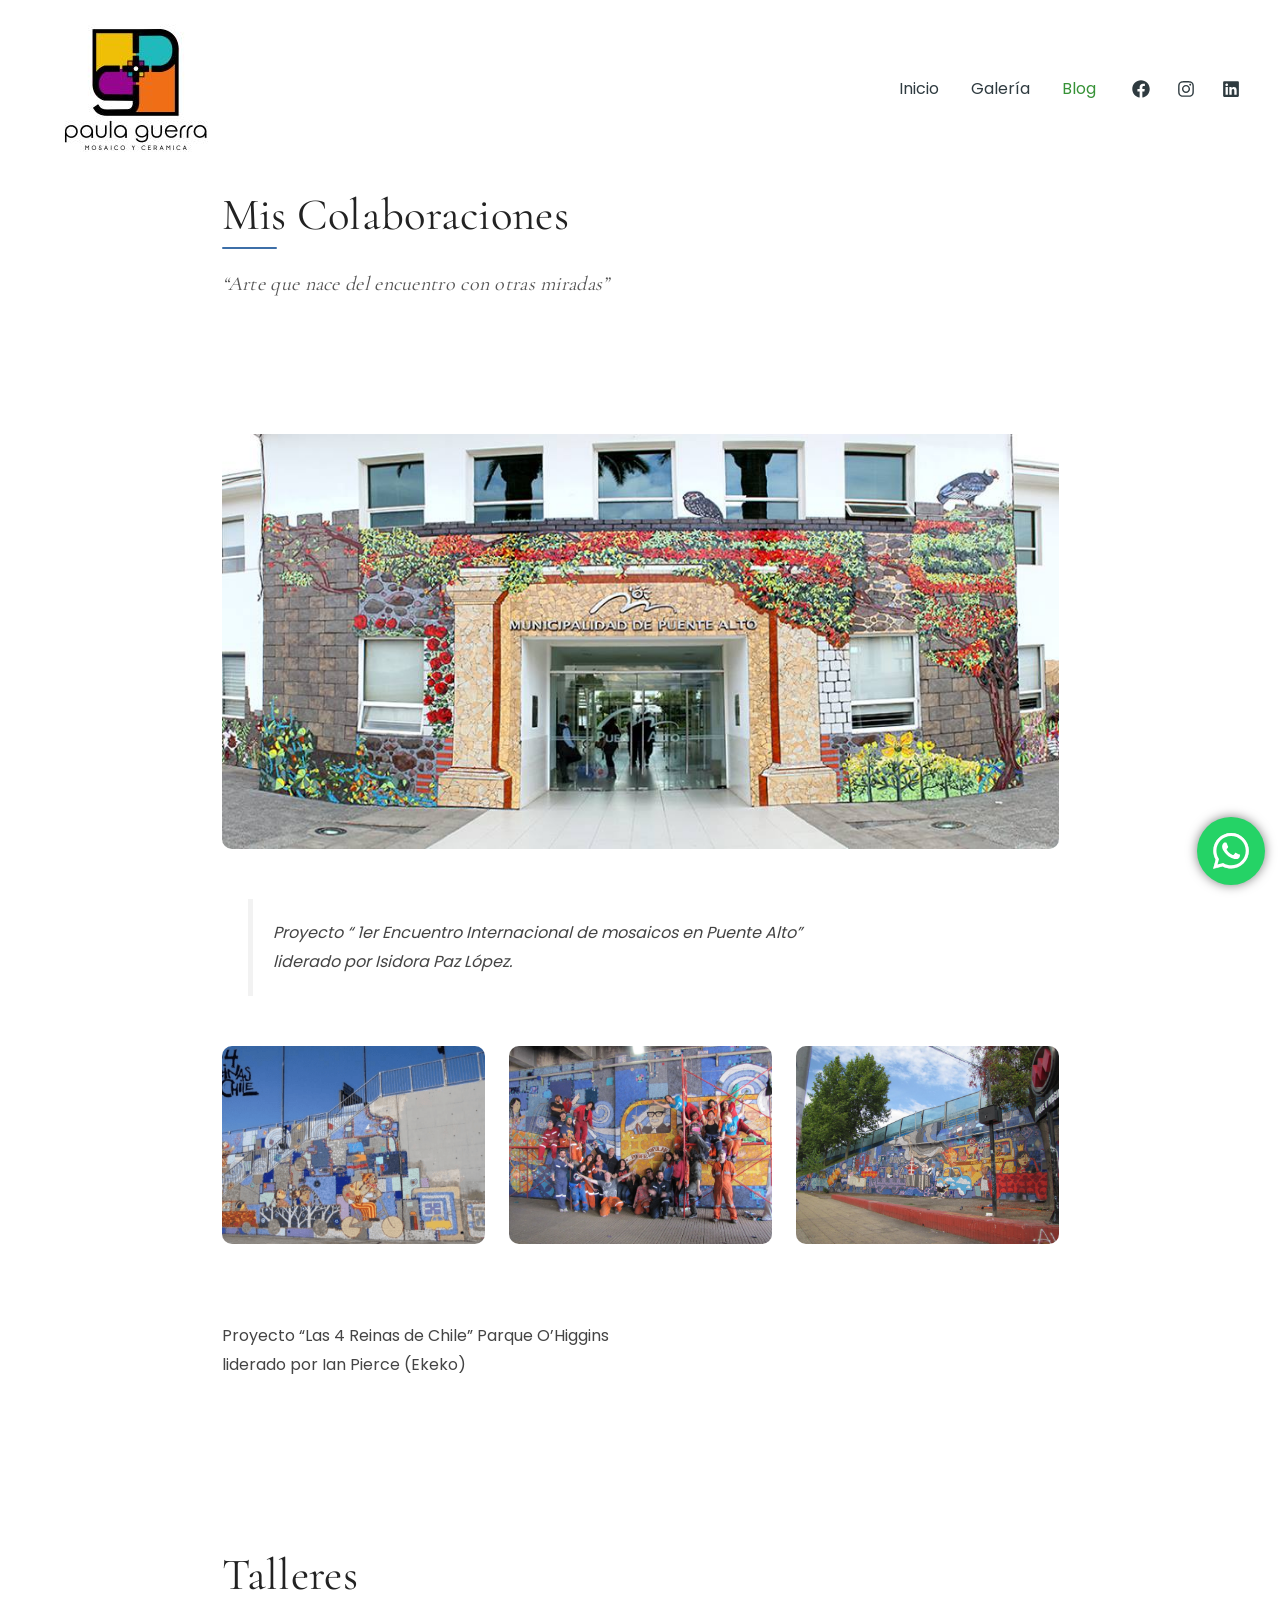
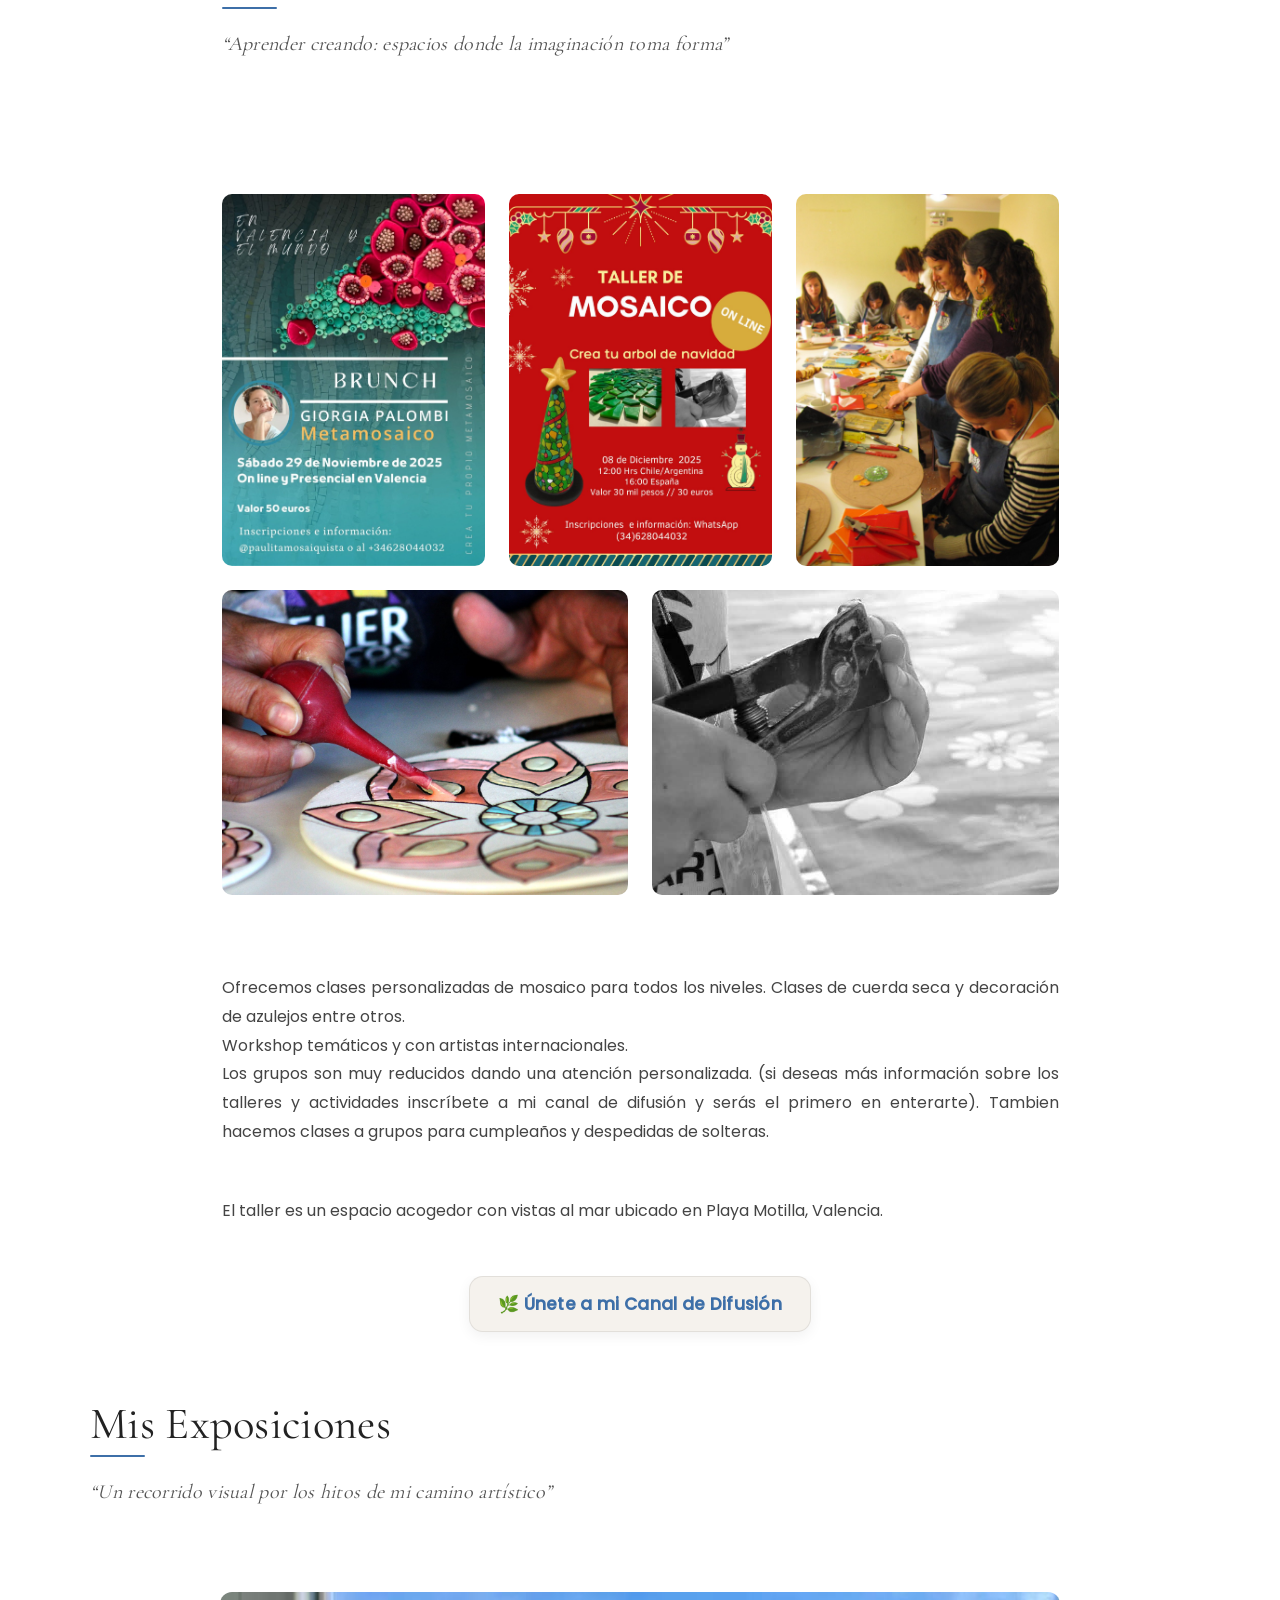
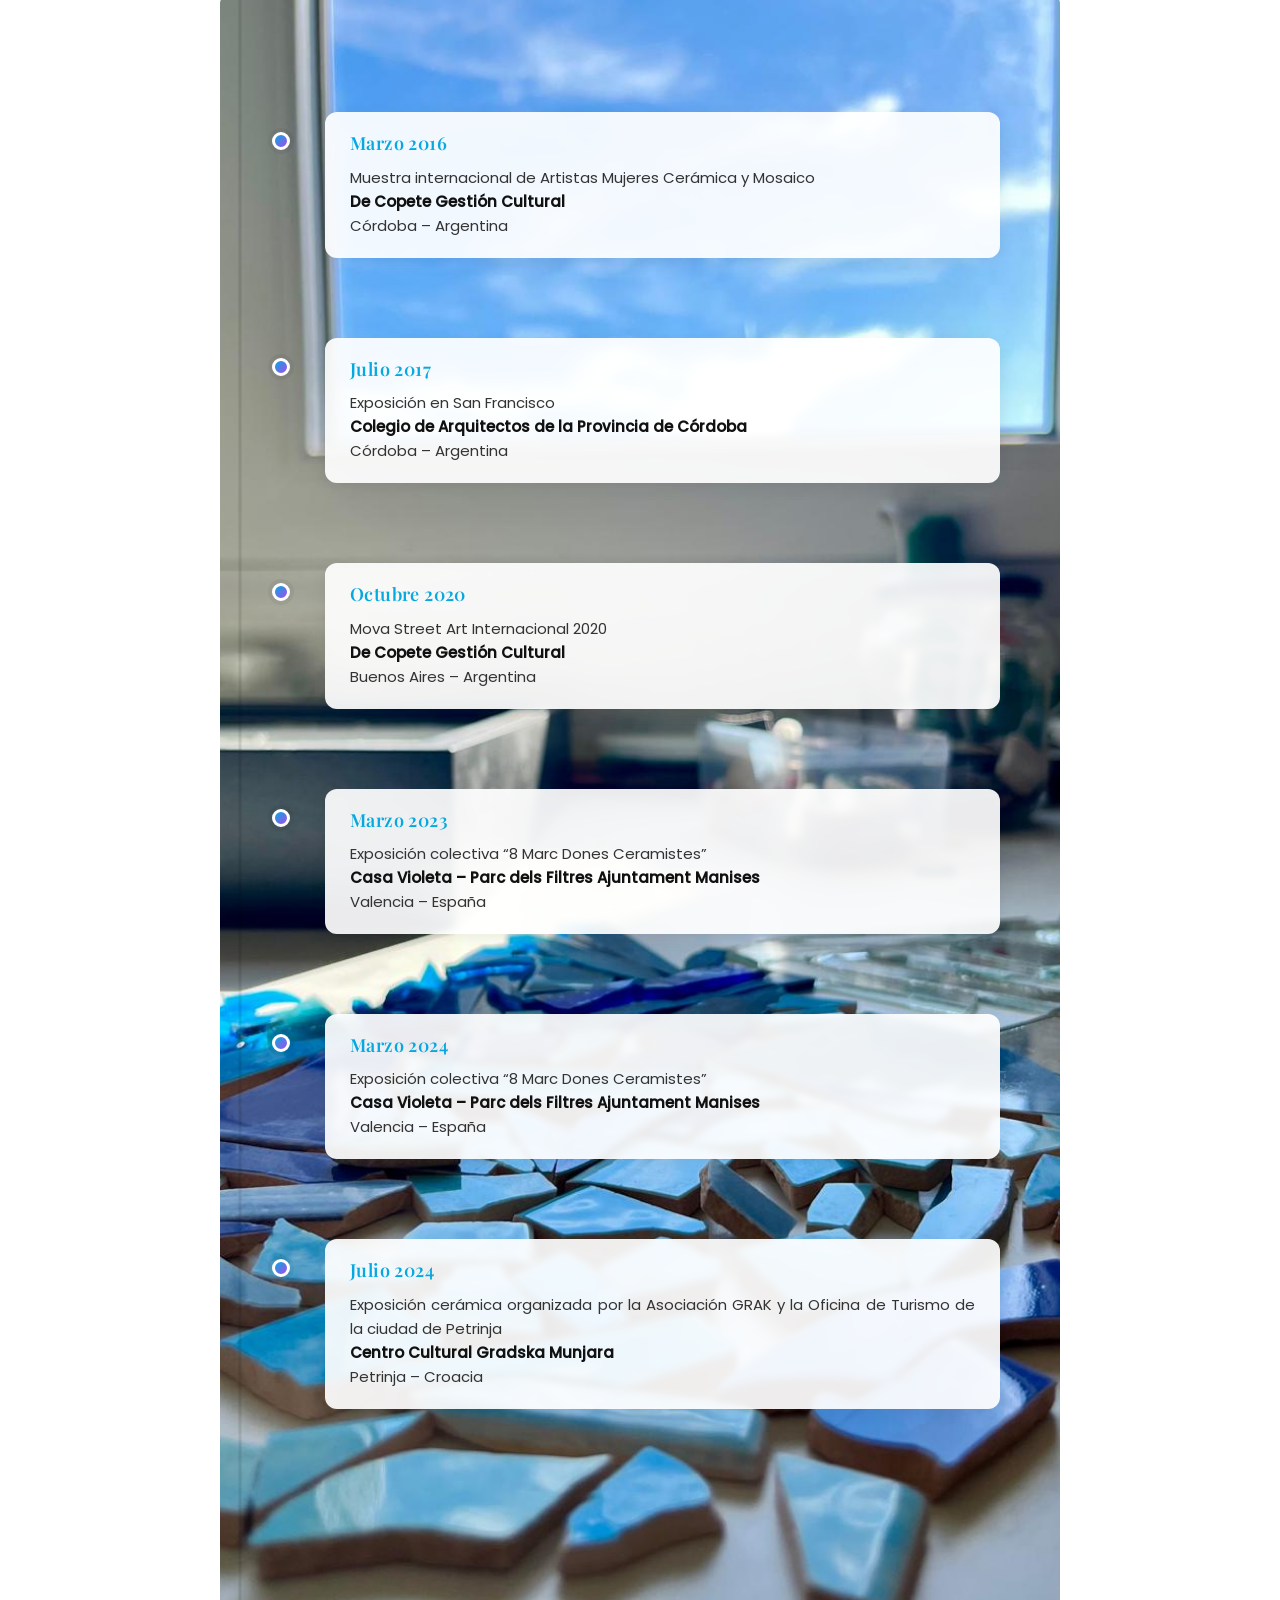
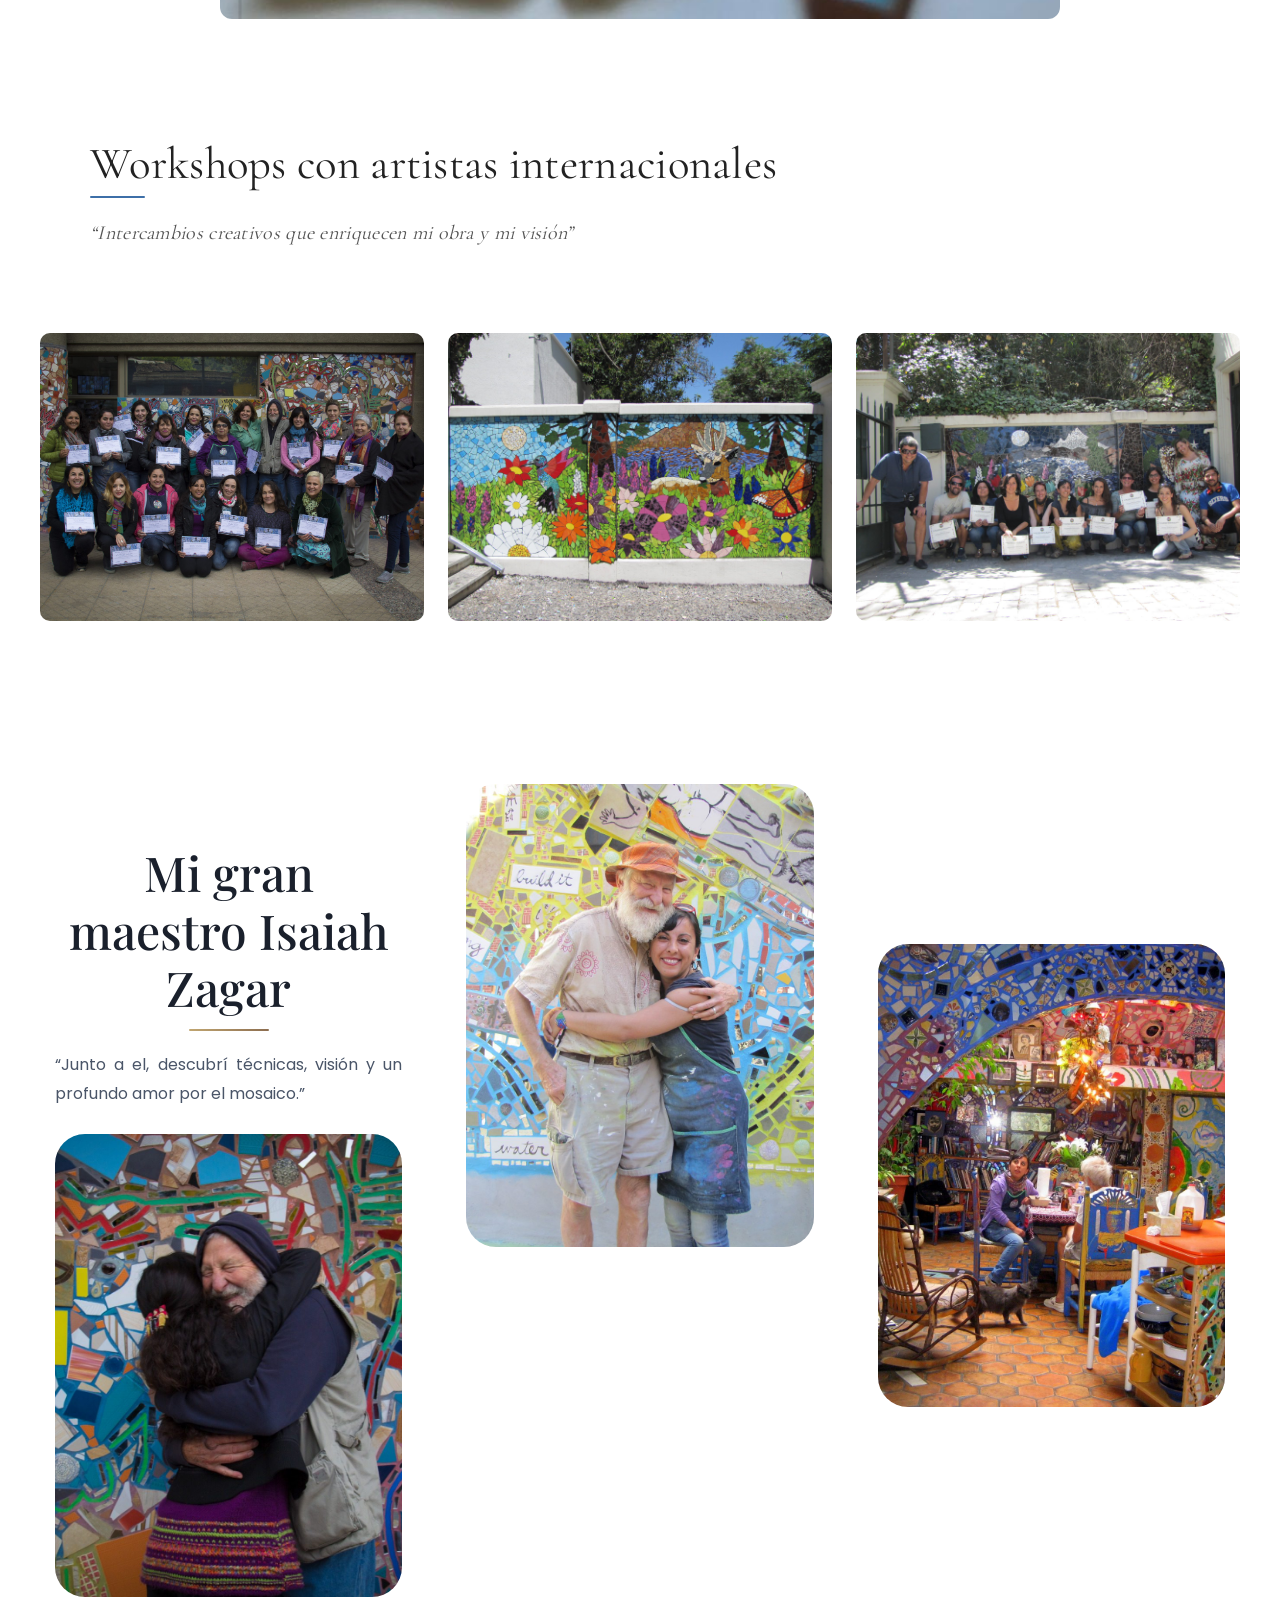
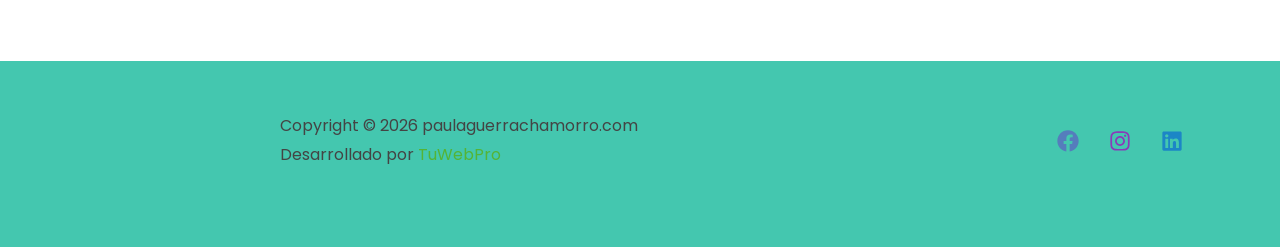
<file: blog.html>
<!DOCTYPE html>


<html class="wf-poppins-n5-active wf-poppins-n4-active wf-playfairdisplay-n6-active wf-playfairdisplay-n5-active wf-playfairdisplay-n7-active wf-cormorantgaramonddisplayswap-n4-inactive wf-active" lang="es"><head><meta content="text/html; charset=utf-8" http-equiv="Content-Type"/><meta content="width=device-width, initial-scale=1" name="viewport"/><meta content="index, follow, max-image-preview:large, max-snippet:-1, max-video-preview:-1" name="robots"/>
<title>Blog - paulaguerrachamorro.com</title><meta content="Blog sobre cerámica y mosaicos: procesos creativos, talleres, obras y reflexiones artísticas de Paula Guerra Chamorro." name="description"/><link href="https://www.paulaguerrachamorro.com/blog" rel="canonical"/><meta content="es_ES" property="og:locale"/><meta content="article" property="og:type"/><meta content="Blog - paulaguerrachamorro.com" property="og:title"/><meta content="Blog sobre cerámica y mosaicos: procesos creativos, talleres, obras y reflexiones artísticas de Paula Guerra Chamorro." property="og:description"/><meta content="https://www.paulaguerrachamorro.com/blog" property="og:url"/><meta content="paulaguerrachamorro.com" property="og:site_name"/><meta content="2025-12-15T16:39:14+00:00" property="article:modified_time"/><meta content="https://www.paulaguerrachamorro.com/img/2025/10/MuniPuente-1.jpg" property="og:image"/><meta content="960" property="og:image:width"/><meta content="476" property="og:image:height"/><meta content="image/jpeg" property="og:image:type"/><meta content="summary_large_image" name="twitter:card"/><meta content="Tiempo de lectura" name="twitter:label1"/><meta content="4 minutos" name="twitter:data1"/>
<script class="yoast-schema-graph" type="application/ld+json">{"@context":"https:\/\/schema.org","@graph":[{"@type":"WebPage","@id":"https:\/\/www.paulaguerrachamorro.com\/blog","url":"https:\/\/www.paulaguerrachamorro.com\/blog","name":"Blog - paulaguerrachamorro.com","isPartOf":{"@id":"https:\/\/www.paulaguerrachamorro.com\/#website"},"primaryImageOfPage":{"@id":"https:\/\/www.paulaguerrachamorro.com\/blog#primaryimage"},"image":{"@id":"https:\/\/www.paulaguerrachamorro.com\/blog#primaryimage"},"thumbnailUrl":"https:\/\/paulaguerrachamorro.com\/img\/2025\/10\/MuniPuente-1.jpg","datePublished":"2025-10-29T18:51:37+00:00","dateModified":"2025-12-15T16:39:14+00:00","description":"Blog sobre cerámica y mosaicos: procesos creativos, talleres, obras y reflexiones artísticas de Paula Guerra Chamorro.","breadcrumb":{"@id":"https:\/\/www.paulaguerrachamorro.com\/blog#breadcrumb"},"inLanguage":"es","potentialAction":[{"@type":"ReadAction","target":["https:\/\/www.paulaguerrachamorro.com\/blog"]}]},{"@type":"ImageObject","inLanguage":"es","@id":"https:\/\/www.paulaguerrachamorro.com\/blog#primaryimage","url":"https:\/\/paulaguerrachamorro.com\/img\/2025\/10\/MuniPuente-1.jpg","contentUrl":"https:\/\/paulaguerrachamorro.com\/img\/2025\/10\/MuniPuente-1.jpg"},{"@type":"BreadcrumbList","@id":"https:\/\/www.paulaguerrachamorro.com\/blog#breadcrumb","itemListElement":[{"@type":"ListItem","position":1,"name":"Portada","item":"https:\/\/www.paulaguerrachamorro.com\/"},{"@type":"ListItem","position":2,"name":"Blog"}]},{"@type":"WebSite","@id":"https:\/\/www.paulaguerrachamorro.com\/#website","url":"https:\/\/www.paulaguerrachamorro.com\/","name":"paulaguerrachamorro.com","description":"My WordPress Blog","publisher":{"@id":"https:\/\/www.paulaguerrachamorro.com\/#\/schema\/person\/f7a3d301d0f855489ad5a2971437f2af"},"potentialAction":[{"@type":"SearchAction","target":{"@type":"EntryPoint","urlTemplate":"https:\/\/www.paulaguerrachamorro.com\/?s={search_term_string}"},"query-input":{"@type":"PropertyValueSpecification","valueRequired":true,"valueName":"search_term_string"}}],"inLanguage":"es"},{"@type":["Person","Organization"],"@id":"https:\/\/www.paulaguerrachamorro.com\/#\/schema\/person\/f7a3d301d0f855489ad5a2971437f2af","name":"paula","image":{"@type":"ImageObject","inLanguage":"es","@id":"https:\/\/www.paulaguerrachamorro.com\/img\/2025\/11\/cropped-WhatsApp-Image-2025-11-19-at-1.17.52-PM.jpeg","url":"https:\/\/www.paulaguerrachamorro.com\/img\/2025\/11\/cropped-WhatsApp-Image-2025-11-19-at-1.17.52-PM.jpeg","contentUrl":"https:\/\/www.paulaguerrachamorro.com\/img\/2025\/11\/cropped-WhatsApp-Image-2025-11-19-at-1.17.52-PM.jpeg","width":2046,"height":1563,"caption":"paula"},"logo":{"@id":"https:\/\/www.paulaguerrachamorro.com\/img\/2025\/11\/cropped-WhatsApp-Image-2025-11-19-at-1.17.52-PM.jpeg"},"sameAs":["https:\/\/paulaguerrachamorro.com"]}]}</script>












<link href="img/2025/11/cropped-cropped-WhatsApp-Image-2025-11-19-at-1.17.52-PM-32x32.jpeg" rel="icon" sizes="32x32"/><link href="img/2025/11/cropped-cropped-WhatsApp-Image-2025-11-19-at-1.17.52-PM-192x192.jpeg" rel="icon" sizes="192x192"/><link href="img/2025/11/cropped-cropped-WhatsApp-Image-2025-11-19-at-1.17.52-PM-180x180.jpeg" rel="apple-touch-icon"/><meta content="https://www.paulaguerrachamorro.com/img/2025/11/cropped-cropped-WhatsApp-Image-2025-11-19-at-1.17.52-PM-270x270.jpeg" name="msapplication-TileImage"/>

<link as="font" crossorigin="" href="fonts/poppins-latin-400-normal.woff2" rel="preload" type="font/woff2"/><link href="css/fonts.css" rel="stylesheet"/><link href="css/blog.css" rel="stylesheet"/></head><body class="wp-singular page-template-default page page-id-1722 wp-custom-logo wp-embed-responsive wp-theme-astra ast-desktop ast-plain-container ast-no-sidebar astra-4.13.3 ast-single-post ast-inherit-site-logo-transparent ast-hfb-header ast-header-loaded" itemscope="itemscope" itemtype="https://schema.org/WebPage">

<a class="skip-link screen-reader-text" href="blog.html#content">
Ir al contenido</a><div class="hfeed site" id="page"><header class="site-header ast-primary-submenu-animation-fade header-main-layout-1 ast-primary-menu-enabled ast-logo-title-inline ast-hide-custom-menu-mobile ast-builder-menu-toggle-icon ast-mobile-header-inline" id="masthead" itemid="#masthead" itemscope="itemscope" itemtype="https://schema.org/WPHeader"><div data-toggle-type="dropdown" id="ast-desktop-header"><div class="ast-main-header-wrap main-header-bar-wrap"><div class="ast-primary-header-bar ast-primary-header main-header-bar site-header-focus-item" data-section="section-primary-header-builder"><div class="site-primary-header-wrap ast-builder-grid-row-container site-header-focus-item ast-container" data-section="section-primary-header-builder"><div class="ast-builder-grid-row ast-builder-grid-row-has-sides ast-builder-grid-row-no-center"><div class="site-header-primary-section-left site-header-section ast-flex site-header-section-left"><div class="ast-builder-layout-element ast-flex site-header-focus-item" data-section="title_tagline"><div class="site-branding ast-site-identity" itemscope="itemscope" itemtype="https://schema.org/Organization">
<span class="site-logo-img"><a class="custom-logo-link" href="index.html" rel="home"><img alt="paulaguerrachamorro.com" class="custom-logo" decoding="async" height="145" src="img/2025/11/cropped-WhatsApp-Image-2025-11-19-at-1.17.52-PM-190x145.jpeg" width="190"/></a></span></div></div></div><div class="site-header-primary-section-right site-header-section ast-flex ast-grid-right-section"><div class="ast-builder-menu-1 ast-builder-menu ast-flex ast-builder-menu-1-focus-item ast-builder-layout-element site-header-focus-item" data-section="section-hb-menu-1"><div class="ast-main-header-bar-alignment"><div class="main-header-bar-navigation"><nav aria-label="Navegación del sitio principal" class="site-navigation ast-flex-grow-1 navigation-accessibility site-header-focus-item" id="primary-site-navigation-desktop" itemscope="itemscope" itemtype="https://schema.org/SiteNavigationElement"><div class="main-navigation ast-inline-flex"><ul class="main-header-menu ast-menu-shadow ast-nav-menu ast-flex submenu-with-border astra-menu-animation-fade stack-on-mobile" id="ast-hf-menu-1"><li class="menu-item menu-item-type-post_type menu-item-object-page menu-item-home menu-item-2388" id="menu-item-2388"><a class="menu-link" href="index.html">Inicio</a></li><li class="menu-item menu-item-type-post_type menu-item-object-page menu-item-1729" id="menu-item-1729"><a class="menu-link" href="galeria.html">Galería</a></li><li class="menu-item menu-item-type-post_type menu-item-object-page current-menu-item page_item page-item-1722 current_page_item menu-item-1728" id="menu-item-1728"><a aria-current="page" class="menu-link" href="blog.html">Blog</a></li></ul></div></nav></div></div></div><div class="ast-builder-layout-element ast-flex site-header-focus-item" data-section="section-hb-social-icons-1"><div class="ast-header-social-1-wrap ast-header-social-wrap"><div class="header-social-inner-wrap element-social-inner-wrap social-show-label-false ast-social-color-type-custom ast-social-stack-none ast-social-element-style-filled"><a aria-label="Facebook" class="ast-builder-social-element ast-inline-flex ast-facebook header-social-item" href="https://www.facebook.com/paulita.mosaiquista/" rel="noopener noreferrer" style="--color: #557dbc; --background-color: transparent;" target="_blank"><span aria-hidden="true" class="ahfb-svg-iconset ast-inline-flex svg-baseline"><svg viewbox="0 0 512 512" xmlns="http://www.w3.org/2000/svg"><path d="M504 256C504 119 393 8 256 8S8 119 8 256c0 123.78 90.69 226.38 209.25 245V327.69h-63V256h63v-54.64c0-62.15 37-96.48 93.67-96.48 27.14 0 55.52 4.84 55.52 4.84v61h-31.28c-30.8 0-40.41 19.12-40.41 38.73V256h68.78l-11 71.69h-57.78V501C413.31 482.38 504 379.78 504 256z"></path></svg></span></a><a aria-label="Instagram" class="ast-builder-social-element ast-inline-flex ast-instagram header-social-item" href="https://www.instagram.com/paulitamosaiquista?igsh=MWUxNTVxZjl5c3Fndg%3D%3D" rel="noopener noreferrer" style="--color: #8a3ab9; --background-color: transparent;" target="_blank"><span aria-hidden="true" class="ahfb-svg-iconset ast-inline-flex svg-baseline"><svg viewbox="0 0 448 512" xmlns="http://www.w3.org/2000/svg"><path d="M224.1 141c-63.6 0-114.9 51.3-114.9 114.9s51.3 114.9 114.9 114.9S339 319.5 339 255.9 287.7 141 224.1 141zm0 189.6c-41.1 0-74.7-33.5-74.7-74.7s33.5-74.7 74.7-74.7 74.7 33.5 74.7 74.7-33.6 74.7-74.7 74.7zm146.4-194.3c0 14.9-12 26.8-26.8 26.8-14.9 0-26.8-12-26.8-26.8s12-26.8 26.8-26.8 26.8 12 26.8 26.8zm76.1 27.2c-1.7-35.9-9.9-67.7-36.2-93.9-26.2-26.2-58-34.4-93.9-36.2-37-2.1-147.9-2.1-184.9 0-35.8 1.7-67.6 9.9-93.9 36.1s-34.4 58-36.2 93.9c-2.1 37-2.1 147.9 0 184.9 1.7 35.9 9.9 67.7 36.2 93.9s58 34.4 93.9 36.2c37 2.1 147.9 2.1 184.9 0 35.9-1.7 67.7-9.9 93.9-36.2 26.2-26.2 34.4-58 36.2-93.9 2.1-37 2.1-147.8 0-184.8zM398.8 388c-7.8 19.6-22.9 34.7-42.6 42.6-29.5 11.7-99.5 9-132.1 9s-102.7 2.6-132.1-9c-19.6-7.8-34.7-22.9-42.6-42.6-11.7-29.5-9-99.5-9-132.1s-2.6-102.7 9-132.1c7.8-19.6 22.9-34.7 42.6-42.6 29.5-11.7 99.5-9 132.1-9s102.7-2.6 132.1 9c19.6 7.8 34.7 22.9 42.6 42.6 11.7 29.5 9 99.5 9 132.1s2.7 102.7-9 132.1z"></path></svg></span></a><a aria-label="Linkedin" class="ast-builder-social-element ast-inline-flex ast-linkedin header-social-item" href="https://www.linkedin.com/in/paulitamosaiquista/?utm_source=share&amp;utm_campaign=share_via&amp;utm_content=profile&amp;utm_medium=ios_app" rel="noopener noreferrer" style="--color: #1c86c6; --background-color: transparent;" target="_blank"><span aria-hidden="true" class="ahfb-svg-iconset ast-inline-flex svg-baseline"><svg viewbox="0 0 448 512" xmlns="http://www.w3.org/2000/svg"><path d="M416 32H31.9C14.3 32 0 46.5 0 64.3v383.4C0 465.5 14.3 480 31.9 480H416c17.6 0 32-14.5 32-32.3V64.3c0-17.8-14.4-32.3-32-32.3zM135.4 416H69V202.2h66.5V416zm-33.2-243c-21.3 0-38.5-17.3-38.5-38.5S80.9 96 102.2 96c21.2 0 38.5 17.3 38.5 38.5 0 21.3-17.2 38.5-38.5 38.5zm282.1 243h-66.4V312c0-24.8-.5-56.7-34.5-56.7-34.6 0-39.9 27-39.9 54.9V416h-66.4V202.2h63.7v29.2h.9c8.9-16.8 30.6-34.5 62.9-34.5 67.2 0 79.7 44.3 79.7 101.9V416z"></path></svg></span></a></div></div></div></div></div></div></div></div></div><div class="ast-mobile-header-wrap" data-type="dropdown" id="ast-mobile-header"><div class="ast-main-header-wrap main-header-bar-wrap"><div class="ast-primary-header-bar ast-primary-header main-header-bar site-primary-header-wrap site-header-focus-item ast-builder-grid-row-layout-default ast-builder-grid-row-tablet-layout-default ast-builder-grid-row-mobile-layout-default" data-section="section-primary-header-builder"><div class="ast-builder-grid-row ast-builder-grid-row-has-sides ast-builder-grid-row-no-center"><div class="site-header-primary-section-left site-header-section ast-flex site-header-section-left"><div class="ast-builder-layout-element ast-flex site-header-focus-item" data-section="title_tagline"><div class="site-branding ast-site-identity" itemscope="itemscope" itemtype="https://schema.org/Organization">
<span class="site-logo-img"><a class="custom-logo-link" href="index.html" rel="home"><img alt="paulaguerrachamorro.com" class="custom-logo" decoding="async" height="145" src="img/2025/11/cropped-WhatsApp-Image-2025-11-19-at-1.17.52-PM-190x145.jpeg" width="190"/></a></span></div></div></div><div class="site-header-primary-section-right site-header-section ast-flex ast-grid-right-section"><div class="ast-builder-layout-element ast-flex site-header-focus-item" data-section="section-header-mobile-trigger"><div class="ast-button-wrap">
<button aria-expanded="false" aria-label="Alternar menú principal" class="menu-toggle main-header-menu-toggle ast-mobile-menu-trigger-minimal" data-index="0" type="button">
<span class="mobile-menu-toggle-icon">
<span aria-hidden="true" class="ahfb-svg-iconset ast-inline-flex svg-baseline"><svg class="ast-mobile-svg ast-menu-svg" fill="currentColor" height="24" version="1.1" viewbox="0 0 24 24" width="24" xmlns="http://www.w3.org/2000/svg"><path d="M3 13h18c0.552 0 1-0.448 1-1s-0.448-1-1-1h-18c-0.552 0-1 0.448-1 1s0.448 1 1 1zM3 7h18c0.552 0 1-0.448 1-1s-0.448-1-1-1h-18c-0.552 0-1 0.448-1 1s0.448 1 1 1zM3 19h18c0.552 0 1-0.448 1-1s-0.448-1-1-1h-18c-0.552 0-1 0.448-1 1s0.448 1 1 1z"></path></svg></span><span aria-hidden="true" class="ahfb-svg-iconset ast-inline-flex svg-baseline"><svg class="ast-mobile-svg ast-close-svg" fill="currentColor" height="24" version="1.1" viewbox="0 0 24 24" width="24" xmlns="http://www.w3.org/2000/svg"><path d="M5.293 6.707l5.293 5.293-5.293 5.293c-0.391 0.391-0.391 1.024 0 1.414s1.024 0.391 1.414 0l5.293-5.293 5.293 5.293c0.391 0.391 1.024 0.391 1.414 0s0.391-1.024 0-1.414l-5.293-5.293 5.293-5.293c0.391-0.391 0.391-1.024 0-1.414s-1.024-0.391-1.414 0l-5.293 5.293-5.293-5.293c-0.391-0.391-1.024-0.391-1.414 0s-0.391 1.024 0 1.414z"></path></svg></span> </span>
</button></div></div></div></div></div></div><div class="ast-mobile-header-content content-align-flex-start"><div class="ast-builder-menu-1 ast-builder-menu ast-flex ast-builder-menu-1-focus-item ast-builder-layout-element site-header-focus-item" data-section="section-hb-menu-1"><div class="ast-main-header-bar-alignment"><div class="main-header-bar-navigation"><nav aria-label="Navegación del sitio principal" class="site-navigation ast-flex-grow-1 navigation-accessibility site-header-focus-item" id="primary-site-navigation-mobile" itemscope="itemscope" itemtype="https://schema.org/SiteNavigationElement"><div class="main-navigation ast-inline-flex"><ul class="main-header-menu ast-menu-shadow ast-nav-menu ast-flex submenu-with-border astra-menu-animation-fade stack-on-mobile" id="ast-hf-menu-1-mobile"><li class="menu-item menu-item-type-post_type menu-item-object-page menu-item-home menu-item-2388"><a class="menu-link" href="index.html">Inicio</a></li><li class="menu-item menu-item-type-post_type menu-item-object-page menu-item-1729"><a class="menu-link" href="galeria.html">Galería</a></li><li class="menu-item menu-item-type-post_type menu-item-object-page current-menu-item page_item page-item-1722 current_page_item menu-item-1728"><a aria-current="page" class="menu-link" href="blog.html">Blog</a></li></ul></div></nav></div></div></div></div></div></header><div class="site-content" id="content"><div class="ast-container"><div class="content-area primary" id="primary"><main class="site-main" id="main"><article class="post-1722 page type-page status-publish ast-article-single" id="post-1722" itemscope="itemscope" itemtype="https://schema.org/CreativeWork"><header class="entry-header ast-no-title ast-header-without-markup"></header><div class="entry-content clear" data-ast-blocks-layout="true" itemprop="text"><div class="wp-block-uagb-container uagb-layout-grid uagb-block-6ff3adc4 alignfull uagb-is-root-container"><div class="uagb-container-inner-blocks-wrap"><div class="wp-block-uagb-advanced-heading uagb-block-bd3da16b titulo-blog-estilo"><h3 class="uagb-heading-text">Mis Colaboraciones</h3><p class="uagb-desc-text">“Arte que nace del encuentro con otras miradas”</p></div><div class="wp-block-uagb-container uagb-block-ee467346"><figure class="wp-block-gallery has-nested-images columns-default is-cropped wp-block-gallery-1 is-layout-flex wp-block-gallery-is-layout-flex"><figure class="wp-block-image size-large has-custom-border"><img alt="" class="wp-image-2326" decoding="async" height="476" src="img/2025/10/MuniPuente-1.jpg" style="border-radius:10px" width="960"/></figure></figure></div><blockquote class="wp-block-quote is-layout-flow wp-container-core-quote-is-layout-43aa1846 wp-block-quote-is-layout-flow" style="margin-top:0;margin-right:0;margin-bottom:0"><p class="wp-block-paragraph">Proyecto “ 1er Encuentro Internacional de mosaicos en Puente Alto” <br/>liderado por Isidora Paz López.</p></blockquote><figure class="wp-block-gallery has-nested-images columns-default is-cropped wp-block-gallery-2 is-layout-flex wp-block-gallery-is-layout-flex"><figure class="wp-block-image size-large has-custom-border"><img loading="lazy" alt="" class="wp-image-2474" decoding="async" height="265" src="img/2025/11/Captura-de-pantalla-2025-11-03-211517.png" style="border-radius:10px" width="418"/></figure><figure class="wp-block-image size-large has-custom-border"><img loading="lazy" alt="" class="wp-image-2327" decoding="async" height="676" src="img/2025/10/Parque-OHiggins-4Reinas-1.jpg" style="border-radius:10px" width="1024"/></figure><figure class="wp-block-image size-large has-custom-border"><img loading="lazy" alt="" class="wp-image-2290" decoding="async" height="768" src="img/2025/10/Parque-Ohiggins.jpg" style="border-radius:10px" width="1024"/></figure></figure><p class="wp-block-paragraph" style="margin-top:0;margin-right:0;margin-bottom:0;margin-left:0"><br/>Proyecto “Las 4 Reinas de Chile” Parque O’Higgins <br/>liderado por Ian Pierce (Ekeko)</p><div class="wp-block-uagb-advanced-heading uagb-block-e366b606 titulo-blog-estilo"><h3 class="uagb-heading-text"><br/><br/>Talleres</h3><p class="uagb-desc-text">“Aprender creando: espacios donde la imaginación toma forma”</p></div><figure class="wp-block-gallery has-nested-images columns-default is-cropped wp-block-gallery-3 is-layout-flex wp-block-gallery-is-layout-flex"><figure class="wp-block-image size-large has-custom-border"><img loading="lazy" alt="" class="wp-image-3452" decoding="async" height="1024" src="img/2025/11/WhatsApp-Image-2025-11-24-at-10.06.18-AM.jpeg" style="border-radius:10px" width="724"/></figure><figure class="wp-block-image size-large has-custom-border"><img loading="lazy" alt="" class="wp-image-3435" decoding="async" height="1024" src="img/2025/11/WhatsApp-Image-2025-11-19-at-6.22.26-PM-1.jpeg" style="border-radius:10px" width="724"/></figure><figure class="wp-block-image size-large has-custom-border"><img loading="lazy" alt="" class="wp-image-3438" decoding="async" height="1024" src="img/2025/11/IMG_3295-2.jpg" style="border-radius:10px" width="768"/></figure><figure class="wp-block-image size-large has-custom-border"><img loading="lazy" alt="" class="wp-image-3439" decoding="async" height="683" src="img/2025/11/IMG_0019.jpg" style="border-radius:10px" width="1024"/></figure><figure class="wp-block-image size-large has-custom-border"><img loading="lazy" alt="" class="wp-image-3437" decoding="async" height="600" src="img/2025/11/IMG_20211124_083259_Original-1.jpeg" style="border-radius:10px" width="800"/></figure></figure><p class="wp-block-paragraph" style="margin-top:0;margin-right:0;margin-bottom:0;margin-left:0"><br/>Ofrecemos clases personalizadas de mosaico para todos los niveles. Clases de cuerda seca y decoración de azulejos entre otros.<br/>Workshop temáticos y con artistas internacionales.<br/>Los grupos son muy reducidos dando una atención personalizada. (si deseas más información sobre los talleres y actividades inscríbete a mi canal de difusión y serás el primero en enterarte). Tambien hacemos clases a grupos para cumpleaños y despedidas de solteras.</p><p class="wp-block-paragraph" style="margin-top:0;margin-right:0;margin-bottom:0;margin-left:0">El taller es un espacio acogedor con vistas al mar ubicado en Playa Motilla, Valencia.</p></div></div><div style="text-align:center;"><a class="btn-paula-difusion" href="https://www.instagram.com/channel/AbaJyDi6dvdi675Q/?igsh=YXZpNG1xbml3NTlj" target="_blank">
🌿 Únete a mi Canal de Difusión
</a></div><div class="wp-block-uagb-advanced-heading uagb-block-038c64ac titulo-blog-estilo"><h3 class="uagb-heading-text"><br/>Mis Exposiciones</h3><p class="uagb-desc-text">“Un recorrido visual por los hitos de mi camino artístico”</p></div><section class="timeline timeline-privilegio"><div class="timeline-line"></div><div class="timeline-item left"><div class="timeline-content"><h3>Marzo 2016</h3><p>Muestra internacional de Artistas Mujeres Cerámica y Mosaico<br/>
<strong>De Copete Gestión Cultural</strong><br/>
Córdoba – Argentina</p></div></div><div class="timeline-item right"><div class="timeline-content"><h3>Julio 2017</h3><p>Exposición en San Francisco<br/>
<strong>Colegio de Arquitectos de la Provincia de Córdoba</strong><br/>
Córdoba – Argentina</p></div></div><div class="timeline-item left"><div class="timeline-content"><h3>Octubre 2020</h3><p>Mova Street Art Internacional 2020<br/>
<strong>De Copete Gestión Cultural</strong><br/>
Buenos Aires – Argentina</p></div></div><div class="timeline-item right"><div class="timeline-content"><h3>Marzo 2023</h3><p>Exposición colectiva “8 Marc Dones Ceramistes”<br/>
<strong>Casa Violeta – Parc dels Filtres Ajuntament Manises</strong><br/>
Valencia – España</p></div></div><div class="timeline-item left"><div class="timeline-content"><h3>Marzo 2024</h3><p>Exposición colectiva “8 Marc Dones Ceramistes”<br/>
<strong>Casa Violeta – Parc dels Filtres Ajuntament Manises</strong><br/>
Valencia – España</p></div></div><div class="timeline-item right"><div class="timeline-content"><h3>Julio 2024</h3><p>Exposición cerámica organizada por la Asociación GRAK y la Oficina de Turismo de la ciudad de Petrinja<br/>
<strong>Centro Cultural Gradska Munjara</strong><br/>
Petrinja – Croacia</p></div></div></section><div class="wp-block-uagb-advanced-heading uagb-block-9b7f984f titulo-blog-estilo"><h3 class="uagb-heading-text"><br/><br/>Workshops con artistas internacionales</h3><p class="uagb-desc-text">“Intercambios creativos que enriquecen mi obra y mi visión”</p></div><figure class="wp-block-gallery has-nested-images columns-default is-cropped wp-block-gallery-4 is-layout-flex wp-block-gallery-is-layout-flex"><figure class="wp-block-image size-large has-custom-border" style="margin-top:0;margin-right:0;margin-bottom:0;margin-left:0"><img loading="lazy" alt="" class="wp-image-3185" decoding="async" height="683" src="img/2025/11/Taller_IsaiahZ086-2.jpg" style="border-radius:10px" width="1024"/></figure><figure class="wp-block-image size-large has-custom-border"><img loading="lazy" alt="" class="wp-image-3192" decoding="async" height="768" src="img/2025/11/IMG_8170.jpg" style="border-radius:10px" width="1024"/></figure><figure class="wp-block-image size-large has-custom-border"><img loading="lazy" alt="" class="wp-image-3193" decoding="async" height="768" src="img/2025/11/IMG_8192.jpg" style="border-radius:10px" width="1024"/></figure></figure><p class="wp-block-paragraph"><br/><br/></p><div class="kb-row-layout-wrap kb-row-layout-id1722_ed9929-df alignfull has-theme-palette9-background-color kt-row-has-bg wp-block-kadence-rowlayout"><div class="kt-row-column-wrap kt-has-3-columns kt-row-layout-equal kt-tab-layout-equal kt-mobile-layout-row kt-row-valign-top kb-theme-content-width"><div class="wp-block-kadence-column kadence-column1722_3555ad-b6"><div class="kt-inside-inner-col"><h2 class="kt-adv-heading1722_eae24d-ca wp-block-kadence-advancedheading has-theme-palette-3-color has-text-color" data-kb-block="kb-adv-heading1722_eae24d-ca">Mi gran maestro Isaiah Zagar</h2><p class="kt-adv-heading1722_caa91b-c8 wp-block-kadence-advancedheading has-theme-palette-5-color has-text-color" data-kb-block="kb-adv-heading1722_caa91b-c8">“Junto a el, descubrí técnicas, visión y un profundo amor por el mosaico.”</p><div class="kb-gallery-wrap-id-1722_fc4c92-61 alignnone wp-block-kadence-advancedgallery"><ul class="kb-gallery-ul kb-gallery-non-static kb-gallery-type-grid kb-gallery-id-1722_fc4c92-61 kb-gallery-caption-style-bottom-hover kb-gallery-filter-none" data-columns-md="1" data-columns-sm="1" data-columns-ss="1" data-columns-xl="1" data-columns-xs="1" data-columns-xxl="1" data-image-filter="none" data-item-selector=".kadence-blocks-gallery-item" data-lightbox-caption="true"><li class="kadence-blocks-gallery-item" tabindex="0"><div class="kadence-blocks-gallery-item-inner"><figure class="kb-gallery-figure kadence-blocks-gallery-item-hide-caption"><div class="kb-gal-image-radius"><div class="kb-gallery-image-contain kadence-blocks-gallery-intrinsic kb-gallery-image-ratio-port34 kb-has-image-ratio-port34"><img loading="lazy" alt="" class="wp-image-3440" decoding="async" height="682" src="img/2025/11/WhatsApp-Image-2025-11-19-at-1.56.39-PM.jpeg" width="1024"/></div></div></figure></div></li></ul></div></div></div><div class="wp-block-kadence-column kadence-column1722_099d39-1a kb-section-sm-dir-vertical-reverse"><div class="kt-inside-inner-col"><div class="kb-gallery-wrap-id-1722_5edf77-55 alignnone wp-block-kadence-advancedgallery"><ul class="kb-gallery-ul kb-gallery-non-static kb-gallery-type-grid kb-gallery-id-1722_5edf77-55 kb-gallery-caption-style-bottom-hover kb-gallery-filter-none" data-columns-md="1" data-columns-sm="1" data-columns-ss="1" data-columns-xl="1" data-columns-xs="1" data-columns-xxl="1" data-image-filter="none" data-item-selector=".kadence-blocks-gallery-item" data-lightbox-caption="true"><li class="kadence-blocks-gallery-item" tabindex="0"><div class="kadence-blocks-gallery-item-inner"><figure class="kb-gallery-figure kadence-blocks-gallery-item-hide-caption"><div class="kb-gal-image-radius"><div class="kb-gallery-image-contain kadence-blocks-gallery-intrinsic kb-gallery-image-ratio-port34 kb-has-image-ratio-port34"><img loading="lazy" alt="" class="wp-image-3441" decoding="async" height="768" src="img/2025/11/WhatsApp-Image-2025-11-19-at-1.37.42-PM.jpeg" width="1024"/></div></div></figure></div></li></ul></div></div></div><div class="wp-block-kadence-column kadence-column1722_b1bac5-d0"><div class="kt-inside-inner-col"><div class="kb-gallery-wrap-id-1722_e0e1ea-70 alignnone wp-block-kadence-advancedgallery"><ul class="kb-gallery-ul kb-gallery-non-static kb-gallery-type-grid kb-gallery-id-1722_e0e1ea-70 kb-gallery-caption-style-bottom-hover kb-gallery-filter-none" data-columns-md="1" data-columns-sm="1" data-columns-ss="1" data-columns-xl="1" data-columns-xs="1" data-columns-xxl="1" data-image-filter="none" data-item-selector=".kadence-blocks-gallery-item" data-lightbox-caption="true"><li class="kadence-blocks-gallery-item" tabindex="0"><div class="kadence-blocks-gallery-item-inner"><figure class="kb-gallery-figure kadence-blocks-gallery-item-hide-caption"><div class="kb-gal-image-radius"><div class="kb-gallery-image-contain kadence-blocks-gallery-intrinsic kb-gallery-image-ratio-port34 kb-has-image-ratio-port34"><img loading="lazy" alt="" class="wp-image-3442" decoding="async" height="768" src="img/2025/11/WhatsApp-Image-2025-11-19-at-1.50.12-PM.jpeg" width="1024"/></div></div></figure></div></li></ul></div></div></div></div></div></div></article></main></div></div></div><footer class="site-footer" id="colophon" itemid="#colophon" itemscope="itemscope" itemtype="https://schema.org/WPFooter"><div class="site-primary-footer-wrap ast-builder-grid-row-container site-footer-focus-item ast-builder-grid-row-3-cwide ast-builder-grid-row-tablet-full ast-builder-grid-row-mobile-full ast-footer-row-stack ast-footer-row-tablet-stack ast-footer-row-mobile-stack" data-section="section-primary-footer-builder"><div class="ast-builder-grid-row-container-inner"><div class="ast-builder-footer-grid-columns site-primary-footer-inner-wrap ast-builder-grid-row"><div class="site-footer-primary-section-1 site-footer-section site-footer-section-1"></div><div class="site-footer-primary-section-2 site-footer-section site-footer-section-2"><div class="ast-builder-layout-element ast-flex site-footer-focus-item ast-footer-copyright" data-section="section-footer-builder"><div class="ast-footer-copyright"><p>Copyright © 2026 paulaguerrachamorro.com<br/>
Desarrollado por <a href="https://tuwebpro.cl/" rel="noopener" target="_blank">TuWebPro</a></p></div></div></div><div class="site-footer-primary-section-3 site-footer-section site-footer-section-3"><div class="ast-builder-layout-element ast-flex site-footer-focus-item" data-section="section-fb-social-icons-1"><div class="ast-footer-social-1-wrap ast-footer-social-wrap"><div class="footer-social-inner-wrap element-social-inner-wrap social-show-label-false ast-social-color-type-official ast-social-stack-none ast-social-element-style-filled"><a aria-label="Facebook" class="ast-builder-social-element ast-inline-flex ast-facebook footer-social-item" href="https://www.facebook.com/paulita.mosaiquista/" rel="noopener noreferrer" style="--color: #557dbc; --background-color: transparent;" target="_blank"><span aria-hidden="true" class="ahfb-svg-iconset ast-inline-flex svg-baseline"><svg viewbox="0 0 512 512" xmlns="http://www.w3.org/2000/svg"><path d="M504 256C504 119 393 8 256 8S8 119 8 256c0 123.78 90.69 226.38 209.25 245V327.69h-63V256h63v-54.64c0-62.15 37-96.48 93.67-96.48 27.14 0 55.52 4.84 55.52 4.84v61h-31.28c-30.8 0-40.41 19.12-40.41 38.73V256h68.78l-11 71.69h-57.78V501C413.31 482.38 504 379.78 504 256z"></path></svg></span></a><a aria-label="Instagram" class="ast-builder-social-element ast-inline-flex ast-instagram footer-social-item" href="https://www.instagram.com/paulitamosaiquista?igsh=MWUxNTVxZjl5c3Fndg%3D%3D" rel="noopener noreferrer" style="--color: #8a3ab9; --background-color: transparent;" target="_blank"><span aria-hidden="true" class="ahfb-svg-iconset ast-inline-flex svg-baseline"><svg viewbox="0 0 448 512" xmlns="http://www.w3.org/2000/svg"><path d="M224.1 141c-63.6 0-114.9 51.3-114.9 114.9s51.3 114.9 114.9 114.9S339 319.5 339 255.9 287.7 141 224.1 141zm0 189.6c-41.1 0-74.7-33.5-74.7-74.7s33.5-74.7 74.7-74.7 74.7 33.5 74.7 74.7-33.6 74.7-74.7 74.7zm146.4-194.3c0 14.9-12 26.8-26.8 26.8-14.9 0-26.8-12-26.8-26.8s12-26.8 26.8-26.8 26.8 12 26.8 26.8zm76.1 27.2c-1.7-35.9-9.9-67.7-36.2-93.9-26.2-26.2-58-34.4-93.9-36.2-37-2.1-147.9-2.1-184.9 0-35.8 1.7-67.6 9.9-93.9 36.1s-34.4 58-36.2 93.9c-2.1 37-2.1 147.9 0 184.9 1.7 35.9 9.9 67.7 36.2 93.9s58 34.4 93.9 36.2c37 2.1 147.9 2.1 184.9 0 35.9-1.7 67.7-9.9 93.9-36.2 26.2-26.2 34.4-58 36.2-93.9 2.1-37 2.1-147.8 0-184.8zM398.8 388c-7.8 19.6-22.9 34.7-42.6 42.6-29.5 11.7-99.5 9-132.1 9s-102.7 2.6-132.1-9c-19.6-7.8-34.7-22.9-42.6-42.6-11.7-29.5-9-99.5-9-132.1s-2.6-102.7 9-132.1c7.8-19.6 22.9-34.7 42.6-42.6 29.5-11.7 99.5-9 132.1-9s102.7-2.6 132.1 9c19.6 7.8 34.7 22.9 42.6 42.6 11.7 29.5 9 99.5 9 132.1s2.7 102.7-9 132.1z"></path></svg></span></a><a aria-label="Linkedin" class="ast-builder-social-element ast-inline-flex ast-linkedin footer-social-item" href="https://www.linkedin.com/in/paulitamosaiquista/?utm_source=share&amp;utm_campaign=share_via&amp;utm_content=profile&amp;utm_medium=ios_app" rel="noopener noreferrer" style="--color: #1c86c6; --background-color: transparent;" target="_blank"><span aria-hidden="true" class="ahfb-svg-iconset ast-inline-flex svg-baseline"><svg viewbox="0 0 448 512" xmlns="http://www.w3.org/2000/svg"><path d="M416 32H31.9C14.3 32 0 46.5 0 64.3v383.4C0 465.5 14.3 480 31.9 480H416c17.6 0 32-14.5 32-32.3V64.3c0-17.8-14.4-32.3-32-32.3zM135.4 416H69V202.2h66.5V416zm-33.2-243c-21.3 0-38.5-17.3-38.5-38.5S80.9 96 102.2 96c21.2 0 38.5 17.3 38.5 38.5 0 21.3-17.2 38.5-38.5 38.5zm282.1 243h-66.4V312c0-24.8-.5-56.7-34.5-56.7-34.6 0-39.9 27-39.9 54.9V416h-66.4V202.2h63.7v29.2h.9c8.9-16.8 30.6-34.5 62.9-34.5 67.2 0 79.7 44.3 79.7 101.9V416z"></path></svg></span></a></div></div></div></div></div></div></div></footer></div>

<svg focusable="false" height="0" role="none" style="visibility: hidden; position: absolute; left: -9999px; overflow: hidden;" viewbox="0 0 0 0" width="0" xmlns="http://www.w3.org/2000/svg"><defs><filter id="ast-img-color-filter"><fecolormatrix color-interpolation-filters="sRGB" type="matrix" values=" .299 .587 .114 0 0 .299 .587 .114 0 0 .299 .587 .114 0 0 .299 .587 .114 0 0 "></fecolormatrix><fecomponenttransfer color-interpolation-filters="sRGB"><fefuncr tablevalues="0.058823529411765 0.058823529411765" type="table"></fefuncr><fefuncg tablevalues="0.090196078431373 0.090196078431373" type="table"></fefuncg><fefuncb tablevalues="0.16470588235294 0.16470588235294" type="table"></fefuncb><fefunca tablevalues="1 1" type="table"></fefunca></fecomponenttransfer><fecomposite in2="SourceGraphic" operator="in"></fecomposite></filter></defs></svg>
<div class="ht-ctc ht-ctc-chat ctc-analytics ctc_wp_desktop style-3_1 ht_ctc_entry_animation ht_ctc_an_entry_corner ht_ctc_animation no-animation" id="ht-ctc-chat" style="position: fixed; bottom: 15px; right: 15px; cursor: pointer; z-index: 99999999; --side: right;"><div class="ht_ctc_style ht_ctc_chat_style">
<div class="ctc_s_3_1 ctc_s3_1 ctc_nb" data-nb_right="-4px" data-nb_top="-4px" style="display:flex;justify-content:center;align-items:center; "><p class="ctc-analytics ctc_cta ctc_cta_stick ht-ctc-cta ht-ctc-cta-hover" style="padding: 0px 16px; line-height: 1.6; font-size: 15px; background-color: #25d366; color: #ffffff; border-radius:10px; margin:0 10px;  display: none; order: 0; ">Contáctame</p><div class="ctc-analytics ht_ctc_padding" style="background-color: #25D366; padding: 16px; border-radius: 50%; box-shadow: 0px 0px 11px rgba(0,0,0,.5);">
<svg height="36px" style="pointer-events:none; display:block; height:36px; width:36px;" viewbox="0 0 1219.547 1225.016" width="36px">
<path d="M1041.858 178.02C927.206 63.289 774.753.07 612.325 0 277.617 0 5.232 272.298 5.098 606.991c-.039 106.986 27.915 211.42 81.048 303.476L0 1225.016l321.898-84.406c88.689 48.368 188.547 73.855 290.166 73.896h.258.003c334.654 0 607.08-272.346 607.222-607.023.056-162.208-63.052-314.724-177.689-429.463zm-429.533 933.963h-.197c-90.578-.048-179.402-24.366-256.878-70.339l-18.438-10.93-191.021 50.083 51-186.176-12.013-19.087c-50.525-80.336-77.198-173.175-77.16-268.504.111-278.186 226.507-504.503 504.898-504.503 134.812.056 261.519 52.604 356.814 147.965 95.289 95.36 147.728 222.128 147.688 356.948-.118 278.195-226.522 504.543-504.693 504.543z" fill="#E0E0E0" style="fill: #E0E0E0;"></path>
<lineargradient gradientunits="userSpaceOnUse" id="htwaicona-chat" x1="609.77" x2="609.77" y1="1190.114" y2="21.084">
<stop id="s3_1_offset_1" offset="0" stop-color="#25D366"></stop>
<stop id="s3_1_offset_2" offset="1" stop-color="#25D366"></stop>
</lineargradient>
<path d="M27.875 1190.114l82.211-300.18c-50.719-87.852-77.391-187.523-77.359-289.602.133-319.398 260.078-579.25 579.469-579.25 155.016.07 300.508 60.398 409.898 169.891 109.414 109.492 169.633 255.031 169.57 409.812-.133 319.406-260.094 579.281-579.445 579.281-.023 0 .016 0 0 0h-.258c-96.977-.031-192.266-24.375-276.898-70.5l-307.188 80.548z" fill="url(#htwaicona-chat)" style="fill: url(#htwaicona-chat);"></path>
<image height="639" opacity=".08" overflow="visible" transform="translate(270.984 291.372)" width="682"/>
<path clip-rule="evenodd" d="M462.273 349.294c-11.234-24.977-23.062-25.477-33.75-25.914-8.742-.375-18.75-.352-28.742-.352-10 0-26.25 3.758-39.992 18.766-13.75 15.008-52.5 51.289-52.5 125.078 0 73.797 53.75 145.102 61.242 155.117 7.5 10 103.758 166.266 256.203 226.383 126.695 49.961 152.477 40.023 179.977 37.523s88.734-36.273 101.234-71.297c12.5-35.016 12.5-65.031 8.75-71.305-3.75-6.25-13.75-10-28.75-17.5s-88.734-43.789-102.484-48.789-23.75-7.5-33.75 7.516c-10 15-38.727 48.773-47.477 58.773-8.75 10.023-17.5 11.273-32.5 3.773-15-7.523-63.305-23.344-120.609-74.438-44.586-39.75-74.688-88.844-83.438-103.859-8.75-15-.938-23.125 6.586-30.602 6.734-6.719 15-17.508 22.5-26.266 7.484-8.758 9.984-15.008 14.984-25.008 5-10.016 2.5-18.773-1.25-26.273s-32.898-81.67-46.234-111.326z" fill="#FFF" fill-rule="evenodd" style="fill: #FFF;"></path>
<path d="M1036.898 176.091C923.562 62.677 772.859.185 612.297.114 281.43.114 12.172 269.286 12.039 600.137 12 705.896 39.633 809.13 92.156 900.13L7 1211.067l318.203-83.438c87.672 47.812 186.383 73.008 286.836 73.047h.255.003c330.812 0 600.109-269.219 600.25-600.055.055-160.343-62.328-311.108-175.649-424.53zm-424.601 923.242h-.195c-89.539-.047-177.344-24.086-253.93-69.531l-18.227-10.805-188.828 49.508 50.414-184.039-11.875-18.867c-49.945-79.414-76.312-171.188-76.273-265.422.109-274.992 223.906-498.711 499.102-498.711 133.266.055 258.516 52 352.719 146.266 94.195 94.266 146.031 219.578 145.992 352.852-.118 274.999-223.923 498.749-498.899 498.749z" fill="#FFF" style="fill: #FFFFFF;"></path>
</svg></div></div></div></div>




<script defer="" src="js/main.js"></script></body></html>
</file>
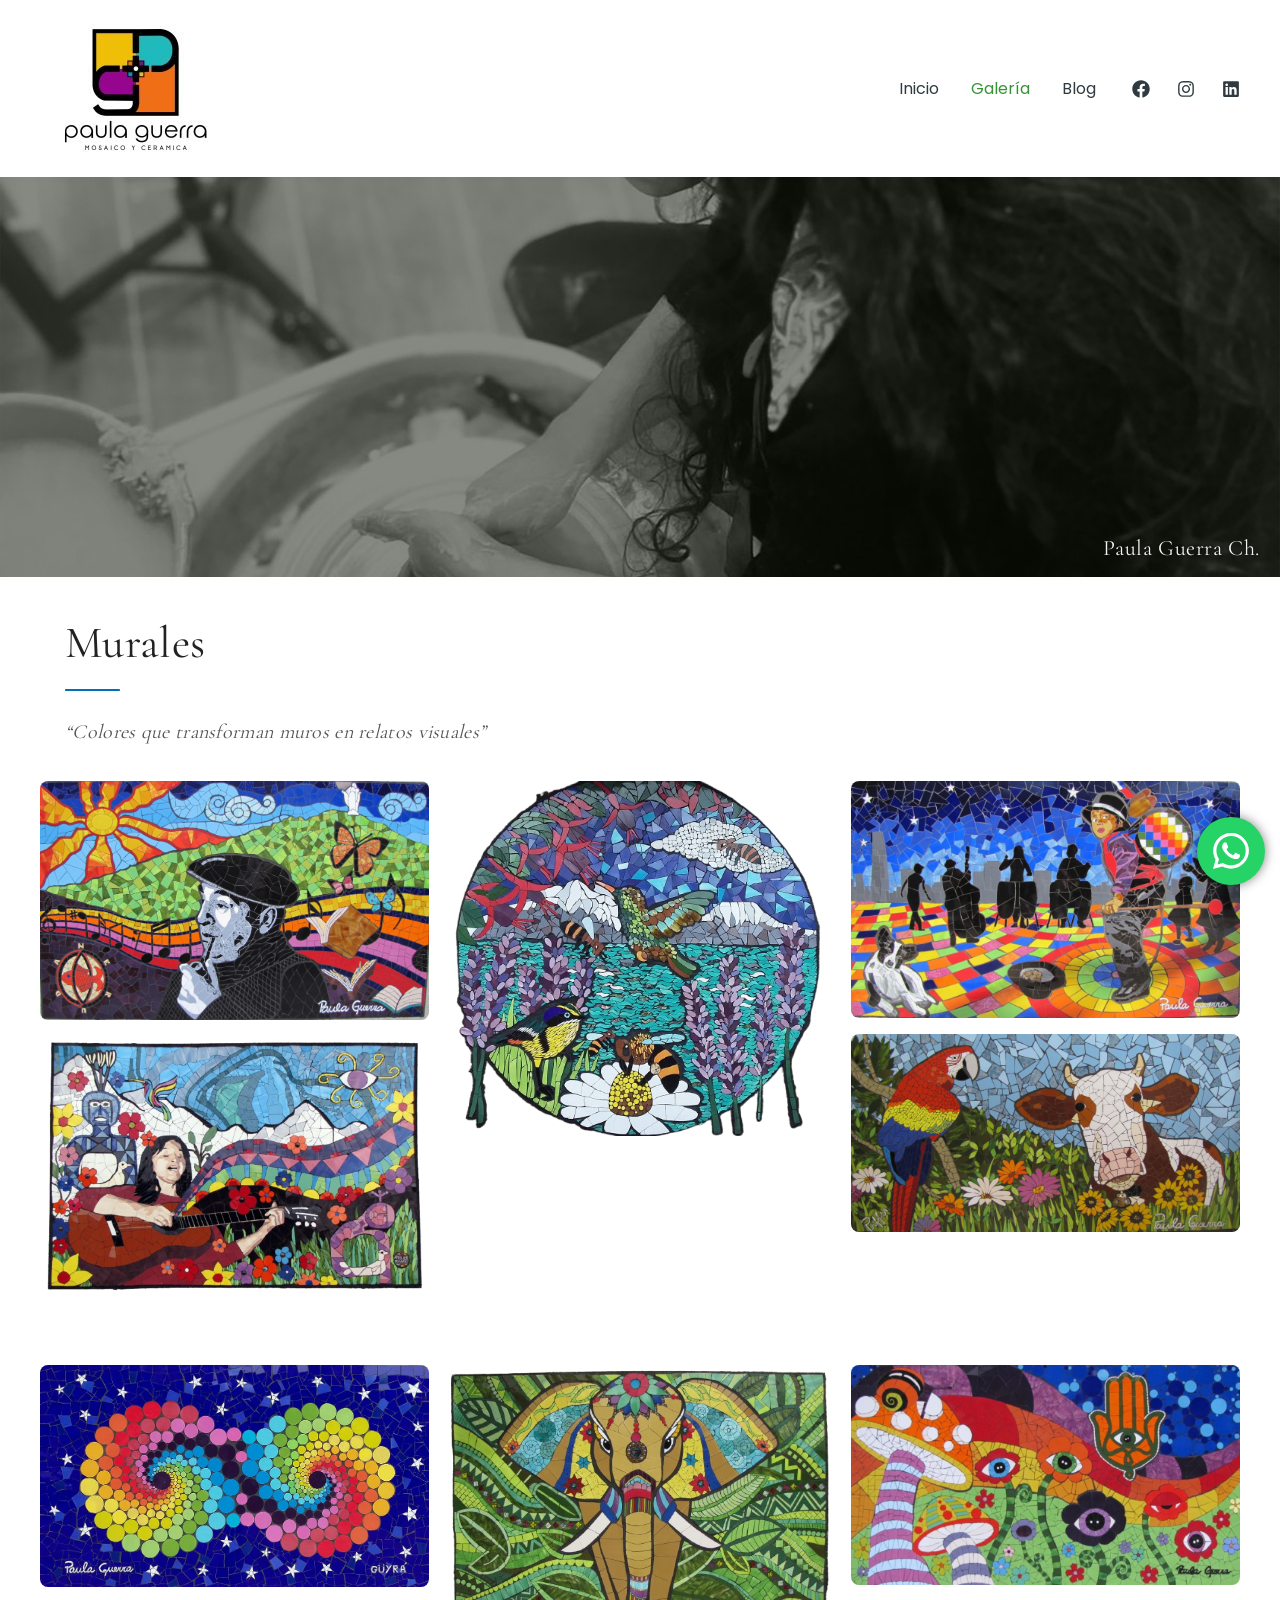
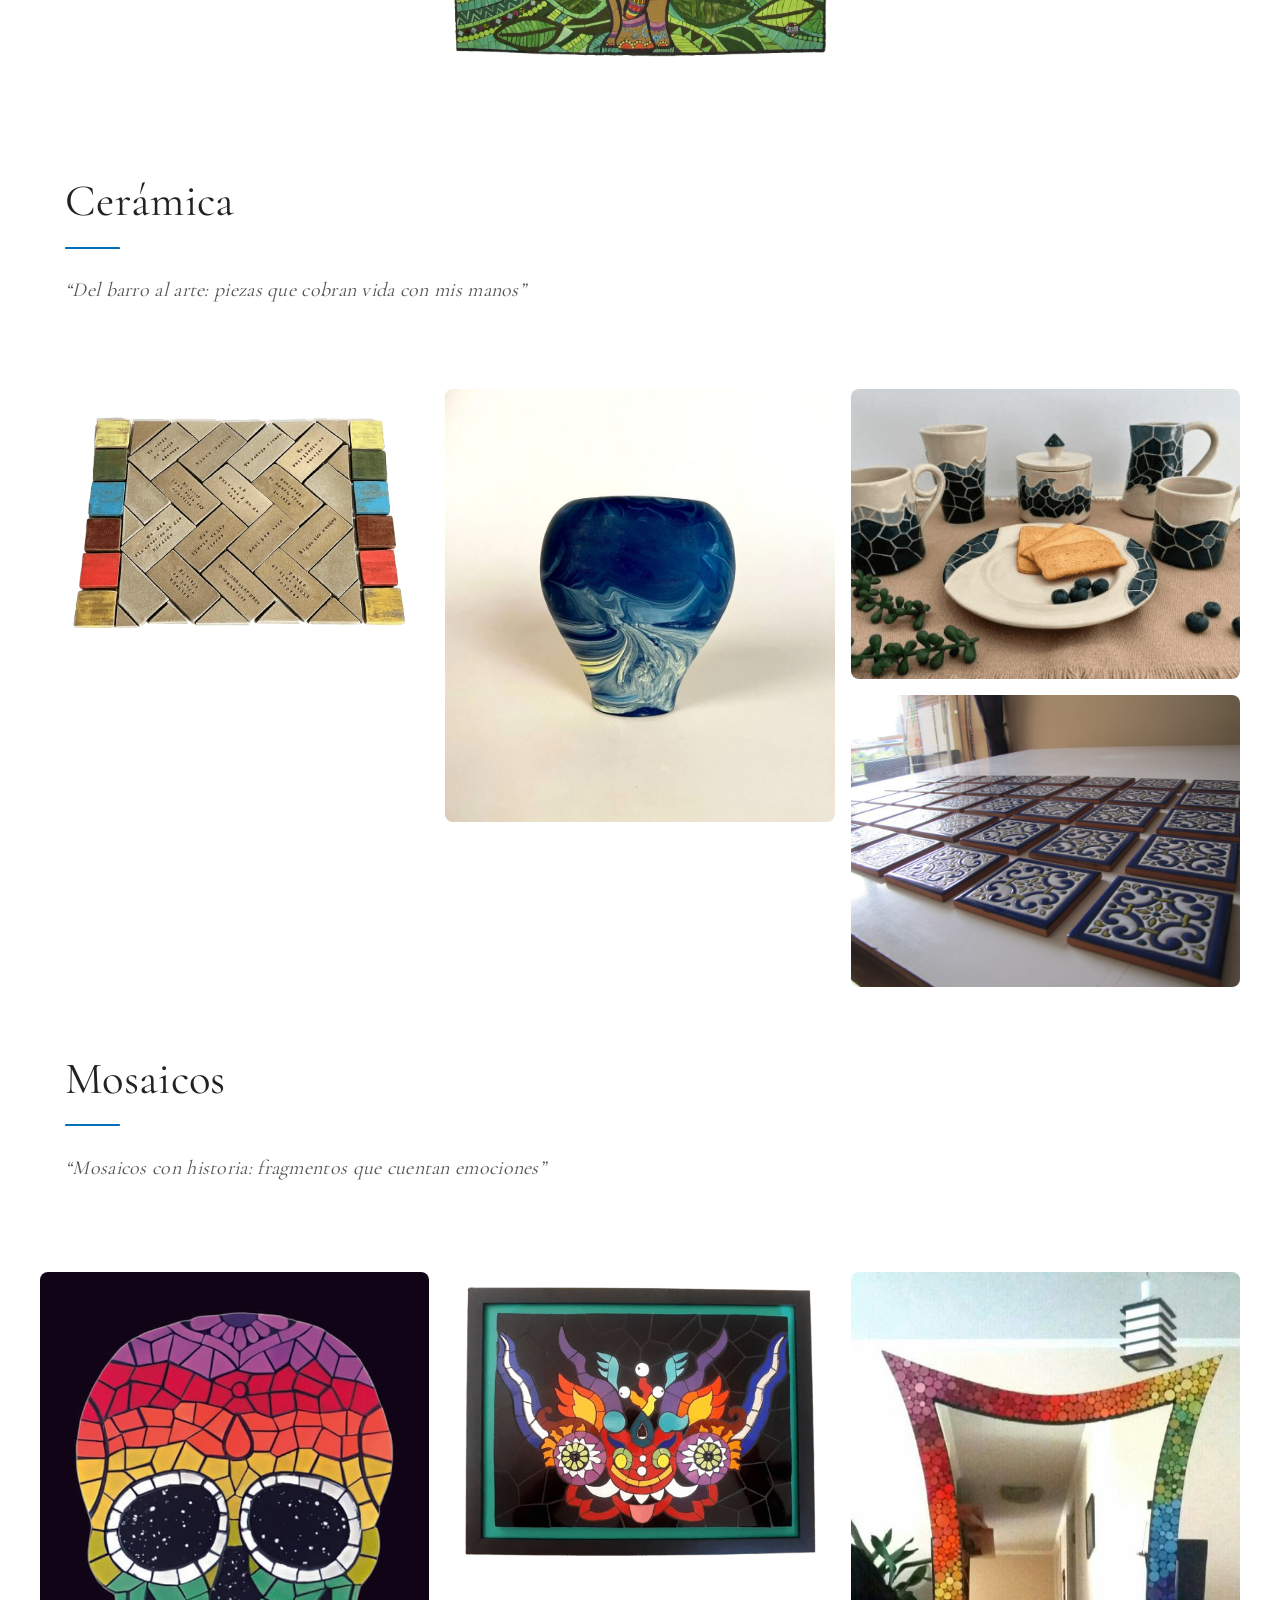
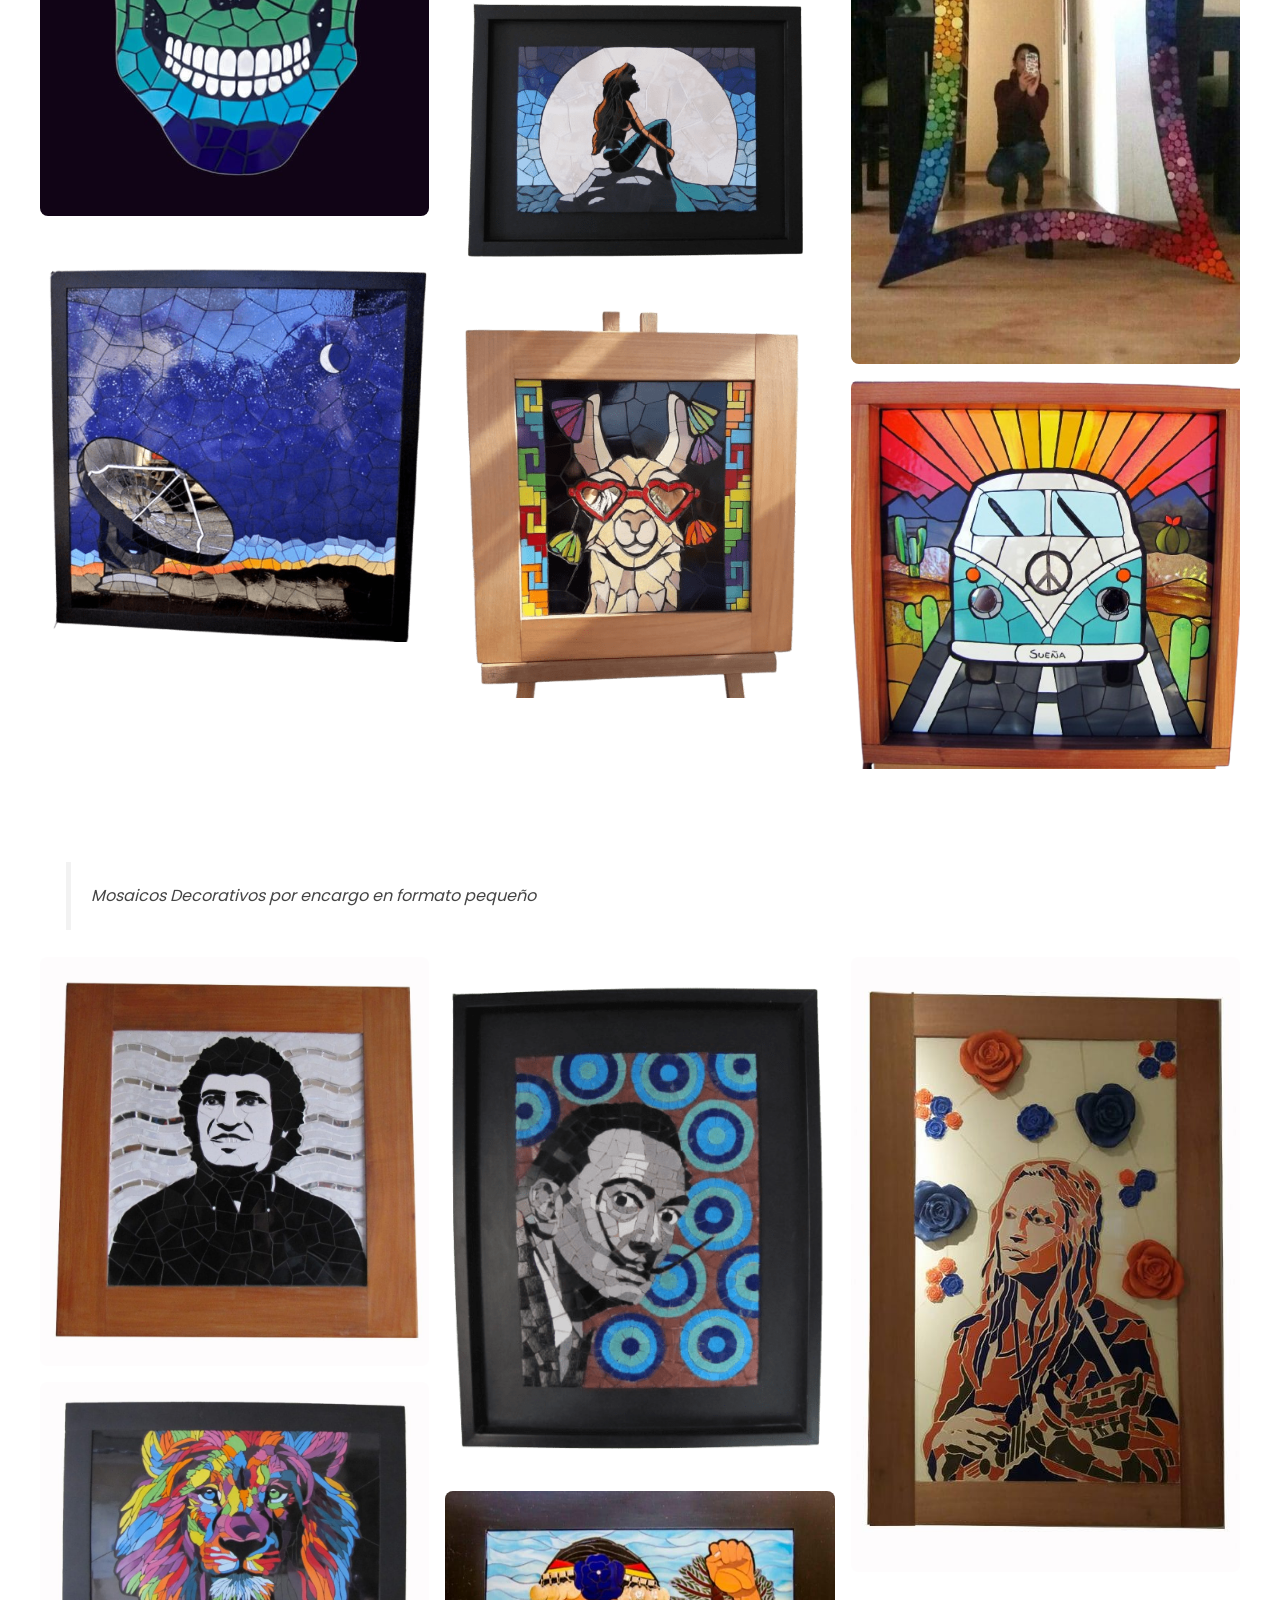
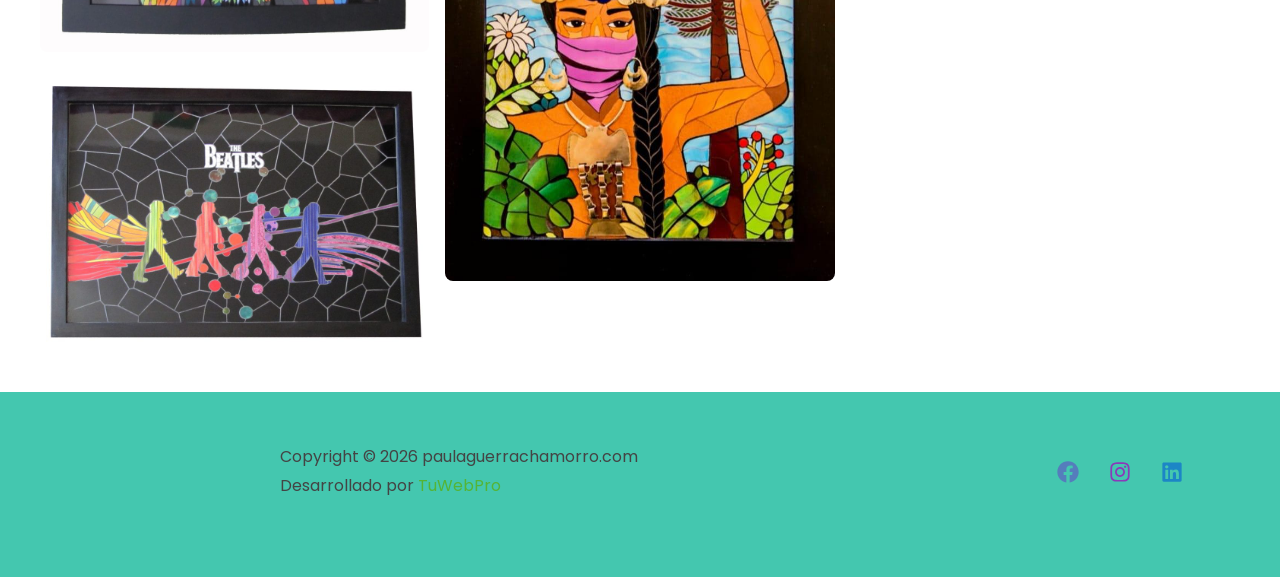
<file: galeria.html>
<!DOCTYPE html>
<html lang="es">


<head><meta charset="utf-8"/><meta content="width=device-width, initial-scale=1" name="viewport"/><meta content="index, follow, max-image-preview:large, max-snippet:-1, max-video-preview:-1" name="robots">
<title>Galería - paulaguerrachamorro.com</title><meta content="Galería de mosaicos artísticos y obras en cerámica realizadas por Paula Guerra Chamorro. Piezas únicas, murales y arte decorativo." name="description"><link href="https://www.paulaguerrachamorro.com/galeria" rel="canonical"><meta content="es_ES" property="og:locale"/><meta content="article" property="og:type"/><meta content="Galería - paulaguerrachamorro.com" property="og:title"/><meta content="Galería de mosaicos artísticos y obras en cerámica realizadas por Paula Guerra Chamorro. Piezas únicas, murales y arte decorativo." property="og:description"/><meta content="https://www.paulaguerrachamorro.com/galeria" property="og:url"/><meta content="paulaguerrachamorro.com" property="og:site_name"/><meta content="2026-03-07T10:42:13+00:00" property="article:modified_time"/><meta content="https://www.paulaguerrachamorro.com/img/2025/10/Foto-Final-Mural-Neruda.jpg" property="og:image"/><meta content="1348" property="og:image:width"/><meta content="828" property="og:image:height"/><meta content="image/jpeg" property="og:image:type"/><meta content="summary_large_image" name="twitter:card"/><meta content="Tiempo de lectura" name="twitter:label1"/><meta content="6 minutos" name="twitter:data1"/>
<script class="yoast-schema-graph" type="application/ld+json">{"@context":"https:\/\/schema.org","@graph":[{"@type":"WebPage","@id":"https:\/\/www.paulaguerrachamorro.com\/galeria","url":"https:\/\/www.paulaguerrachamorro.com\/galeria","name":"Galería - paulaguerrachamorro.com","isPartOf":{"@id":"https:\/\/www.paulaguerrachamorro.com\/#website"},"primaryImageOfPage":{"@id":"https:\/\/www.paulaguerrachamorro.com\/galeria#primaryimage"},"image":{"@id":"https:\/\/www.paulaguerrachamorro.com\/galeria#primaryimage"},"thumbnailUrl":"https:\/\/www.paulaguerrachamorro.com\/img\/2025\/10\/Foto-Final-Mural-Neruda-1024x629.jpg","datePublished":"2025-10-29T18:51:37+00:00","dateModified":"2026-03-07T10:42:13+00:00","description":"Galería de mosaicos artísticos y obras en cerámica realizadas por Paula Guerra Chamorro. Piezas únicas, murales y arte decorativo.","breadcrumb":{"@id":"https:\/\/www.paulaguerrachamorro.com\/galeria#breadcrumb"},"inLanguage":"es","potentialAction":[{"@type":"ReadAction","target":["https:\/\/www.paulaguerrachamorro.com\/galeria"]}]},{"@type":"ImageObject","inLanguage":"es","@id":"https:\/\/www.paulaguerrachamorro.com\/galeria#primaryimage","url":"https:\/\/www.paulaguerrachamorro.com\/img\/2025\/10\/Foto-Final-Mural-Neruda.jpg","contentUrl":"https:\/\/www.paulaguerrachamorro.com\/img\/2025\/10\/Foto-Final-Mural-Neruda.jpg","width":1348,"height":828},{"@type":"BreadcrumbList","@id":"https:\/\/www.paulaguerrachamorro.com\/galeria#breadcrumb","itemListElement":[{"@type":"ListItem","position":1,"name":"Portada","item":"https:\/\/www.paulaguerrachamorro.com\/"},{"@type":"ListItem","position":2,"name":"Galería"}]},{"@type":"WebSite","@id":"https:\/\/www.paulaguerrachamorro.com\/#website","url":"https:\/\/www.paulaguerrachamorro.com\/","name":"paulaguerrachamorro.com","description":"My WordPress Blog","publisher":{"@id":"https:\/\/www.paulaguerrachamorro.com\/#\/schema\/person\/f7a3d301d0f855489ad5a2971437f2af"},"potentialAction":[{"@type":"SearchAction","target":{"@type":"EntryPoint","urlTemplate":"https:\/\/www.paulaguerrachamorro.com\/?s={search_term_string}"},"query-input":{"@type":"PropertyValueSpecification","valueRequired":true,"valueName":"search_term_string"}}],"inLanguage":"es"},{"@type":["Person","Organization"],"@id":"https:\/\/www.paulaguerrachamorro.com\/#\/schema\/person\/f7a3d301d0f855489ad5a2971437f2af","name":"paula","image":{"@type":"ImageObject","inLanguage":"es","@id":"https:\/\/www.paulaguerrachamorro.com\/img\/2025\/11\/cropped-WhatsApp-Image-2025-11-19-at-1.17.52-PM.jpeg","url":"https:\/\/www.paulaguerrachamorro.com\/img\/2025\/11\/cropped-WhatsApp-Image-2025-11-19-at-1.17.52-PM.jpeg","contentUrl":"https:\/\/www.paulaguerrachamorro.com\/img\/2025\/11\/cropped-WhatsApp-Image-2025-11-19-at-1.17.52-PM.jpeg","width":2046,"height":1563,"caption":"paula"},"logo":{"@id":"https:\/\/www.paulaguerrachamorro.com\/img\/2025\/11\/cropped-WhatsApp-Image-2025-11-19-at-1.17.52-PM.jpeg"},"sameAs":["https:\/\/paulaguerrachamorro.com"]}]}</script>









</link></meta></meta><link as="font" crossorigin="" href="fonts/poppins-latin-400-normal.woff2" rel="preload" type="font/woff2"/><link href="css/fonts.css" rel="stylesheet"/><link href="css/galeria.css" rel="stylesheet"/></head><body class="wp-singular page-template-default page page-id-1724 wp-custom-logo wp-embed-responsive wp-theme-astra ast-desktop ast-plain-container ast-no-sidebar astra-4.13.3 ast-single-post ast-inherit-site-logo-transparent ast-hfb-header" itemscope="itemscope" itemtype="https://schema.org/WebPage">

<a class="skip-link screen-reader-text" href="#content">
Ir al contenido</a><div class="hfeed site" id="page"><header class="site-header ast-primary-submenu-animation-fade header-main-layout-1 ast-primary-menu-enabled ast-logo-title-inline ast-hide-custom-menu-mobile ast-builder-menu-toggle-icon ast-mobile-header-inline" id="masthead" itemid="#masthead" itemscope="itemscope" itemtype="https://schema.org/WPHeader"><div data-toggle-type="dropdown" id="ast-desktop-header"><div class="ast-main-header-wrap main-header-bar-wrap"><div class="ast-primary-header-bar ast-primary-header main-header-bar site-header-focus-item" data-section="section-primary-header-builder"><div class="site-primary-header-wrap ast-builder-grid-row-container site-header-focus-item ast-container" data-section="section-primary-header-builder"><div class="ast-builder-grid-row ast-builder-grid-row-has-sides ast-builder-grid-row-no-center"><div class="site-header-primary-section-left site-header-section ast-flex site-header-section-left"><div class="ast-builder-layout-element ast-flex site-header-focus-item" data-section="title_tagline"><div class="site-branding ast-site-identity" itemscope="itemscope" itemtype="https://schema.org/Organization">
<span class="site-logo-img"><a class="custom-logo-link" href="index.html" rel="home"><img alt="paulaguerrachamorro.com" class="custom-logo" decoding="async" height="145" src="img/2025/11/cropped-WhatsApp-Image-2025-11-19-at-1.17.52-PM-190x145.jpeg" width="190"/></a></span></div></div></div><div class="site-header-primary-section-right site-header-section ast-flex ast-grid-right-section"><div class="ast-builder-menu-1 ast-builder-menu ast-flex ast-builder-menu-1-focus-item ast-builder-layout-element site-header-focus-item" data-section="section-hb-menu-1"><div class="ast-main-header-bar-alignment"><div class="main-header-bar-navigation"><nav aria-label="Navegación del sitio principal" class="site-navigation ast-flex-grow-1 navigation-accessibility site-header-focus-item" id="primary-site-navigation-desktop" itemscope="itemscope" itemtype="https://schema.org/SiteNavigationElement"><div class="main-navigation ast-inline-flex"><ul class="main-header-menu ast-menu-shadow ast-nav-menu ast-flex submenu-with-border astra-menu-animation-fade stack-on-mobile" id="ast-hf-menu-1"><li class="menu-item menu-item-type-post_type menu-item-object-page menu-item-home menu-item-2388" id="menu-item-2388"><a class="menu-link" href="index.html">Inicio</a></li><li class="menu-item menu-item-type-post_type menu-item-object-page current-menu-item page_item page-item-1724 current_page_item menu-item-1729" id="menu-item-1729"><a aria-current="page" class="menu-link" href="index.html">Galería</a></li><li class="menu-item menu-item-type-post_type menu-item-object-page menu-item-1728" id="menu-item-1728"><a class="menu-link" href="blog.html">Blog</a></li></ul></div></nav></div></div></div><div class="ast-builder-layout-element ast-flex site-header-focus-item" data-section="section-hb-social-icons-1"><div class="ast-header-social-1-wrap ast-header-social-wrap"><div class="header-social-inner-wrap element-social-inner-wrap social-show-label-false ast-social-color-type-custom ast-social-stack-none ast-social-element-style-filled"><a aria-label="Facebook" class="ast-builder-social-element ast-inline-flex ast-facebook header-social-item" href="https://www.facebook.com/paulita.mosaiquista/" rel="noopener noreferrer" style="--color: #557dbc; --background-color: transparent;" target="_blank"><span aria-hidden="true" class="ahfb-svg-iconset ast-inline-flex svg-baseline"><svg viewbox="0 0 512 512" xmlns="http://www.w3.org/2000/svg"><path d="M504 256C504 119 393 8 256 8S8 119 8 256c0 123.78 90.69 226.38 209.25 245V327.69h-63V256h63v-54.64c0-62.15 37-96.48 93.67-96.48 27.14 0 55.52 4.84 55.52 4.84v61h-31.28c-30.8 0-40.41 19.12-40.41 38.73V256h68.78l-11 71.69h-57.78V501C413.31 482.38 504 379.78 504 256z"></path></svg></span></a><a aria-label="Instagram" class="ast-builder-social-element ast-inline-flex ast-instagram header-social-item" href="https://www.instagram.com/paulitamosaiquista?igsh=MWUxNTVxZjl5c3Fndg%3D%3D" rel="noopener noreferrer" style="--color: #8a3ab9; --background-color: transparent;" target="_blank"><span aria-hidden="true" class="ahfb-svg-iconset ast-inline-flex svg-baseline"><svg viewbox="0 0 448 512" xmlns="http://www.w3.org/2000/svg"><path d="M224.1 141c-63.6 0-114.9 51.3-114.9 114.9s51.3 114.9 114.9 114.9S339 319.5 339 255.9 287.7 141 224.1 141zm0 189.6c-41.1 0-74.7-33.5-74.7-74.7s33.5-74.7 74.7-74.7 74.7 33.5 74.7 74.7-33.6 74.7-74.7 74.7zm146.4-194.3c0 14.9-12 26.8-26.8 26.8-14.9 0-26.8-12-26.8-26.8s12-26.8 26.8-26.8 26.8 12 26.8 26.8zm76.1 27.2c-1.7-35.9-9.9-67.7-36.2-93.9-26.2-26.2-58-34.4-93.9-36.2-37-2.1-147.9-2.1-184.9 0-35.8 1.7-67.6 9.9-93.9 36.1s-34.4 58-36.2 93.9c-2.1 37-2.1 147.9 0 184.9 1.7 35.9 9.9 67.7 36.2 93.9s58 34.4 93.9 36.2c37 2.1 147.9 2.1 184.9 0 35.9-1.7 67.7-9.9 93.9-36.2 26.2-26.2 34.4-58 36.2-93.9 2.1-37 2.1-147.8 0-184.8zM398.8 388c-7.8 19.6-22.9 34.7-42.6 42.6-29.5 11.7-99.5 9-132.1 9s-102.7 2.6-132.1-9c-19.6-7.8-34.7-22.9-42.6-42.6-11.7-29.5-9-99.5-9-132.1s-2.6-102.7 9-132.1c7.8-19.6 22.9-34.7 42.6-42.6 29.5-11.7 99.5-9 132.1-9s102.7-2.6 132.1 9c19.6 7.8 34.7 22.9 42.6 42.6 11.7 29.5 9 99.5 9 132.1s2.7 102.7-9 132.1z"></path></svg></span></a><a aria-label="Linkedin" class="ast-builder-social-element ast-inline-flex ast-linkedin header-social-item" href="https://www.linkedin.com/in/paulitamosaiquista/?utm_source=share&amp;utm_campaign=share_via&amp;utm_content=profile&amp;utm_medium=ios_app" rel="noopener noreferrer" style="--color: #1c86c6; --background-color: transparent;" target="_blank"><span aria-hidden="true" class="ahfb-svg-iconset ast-inline-flex svg-baseline"><svg viewbox="0 0 448 512" xmlns="http://www.w3.org/2000/svg"><path d="M416 32H31.9C14.3 32 0 46.5 0 64.3v383.4C0 465.5 14.3 480 31.9 480H416c17.6 0 32-14.5 32-32.3V64.3c0-17.8-14.4-32.3-32-32.3zM135.4 416H69V202.2h66.5V416zm-33.2-243c-21.3 0-38.5-17.3-38.5-38.5S80.9 96 102.2 96c21.2 0 38.5 17.3 38.5 38.5 0 21.3-17.2 38.5-38.5 38.5zm282.1 243h-66.4V312c0-24.8-.5-56.7-34.5-56.7-34.6 0-39.9 27-39.9 54.9V416h-66.4V202.2h63.7v29.2h.9c8.9-16.8 30.6-34.5 62.9-34.5 67.2 0 79.7 44.3 79.7 101.9V416z"></path></svg></span></a></div></div></div></div></div></div></div></div></div><div class="ast-mobile-header-wrap" data-type="dropdown" id="ast-mobile-header"><div class="ast-main-header-wrap main-header-bar-wrap"><div class="ast-primary-header-bar ast-primary-header main-header-bar site-primary-header-wrap site-header-focus-item ast-builder-grid-row-layout-default ast-builder-grid-row-tablet-layout-default ast-builder-grid-row-mobile-layout-default" data-section="section-primary-header-builder"><div class="ast-builder-grid-row ast-builder-grid-row-has-sides ast-builder-grid-row-no-center"><div class="site-header-primary-section-left site-header-section ast-flex site-header-section-left"><div class="ast-builder-layout-element ast-flex site-header-focus-item" data-section="title_tagline"><div class="site-branding ast-site-identity" itemscope="itemscope" itemtype="https://schema.org/Organization">
<span class="site-logo-img"><a class="custom-logo-link" href="index.html" rel="home"><img alt="paulaguerrachamorro.com" class="custom-logo" decoding="async" height="145" src="img/2025/11/cropped-WhatsApp-Image-2025-11-19-at-1.17.52-PM-190x145.jpeg" width="190"/></a></span></div></div></div><div class="site-header-primary-section-right site-header-section ast-flex ast-grid-right-section"><div class="ast-builder-layout-element ast-flex site-header-focus-item" data-section="section-header-mobile-trigger"><div class="ast-button-wrap">
<button aria-expanded="false" aria-label="Alternar menú principal" class="menu-toggle main-header-menu-toggle ast-mobile-menu-trigger-minimal" type="button">
<span class="mobile-menu-toggle-icon">
<span aria-hidden="true" class="ahfb-svg-iconset ast-inline-flex svg-baseline"><svg class="ast-mobile-svg ast-menu-svg" fill="currentColor" height="24" version="1.1" viewbox="0 0 24 24" width="24" xmlns="http://www.w3.org/2000/svg"><path d="M3 13h18c0.552 0 1-0.448 1-1s-0.448-1-1-1h-18c-0.552 0-1 0.448-1 1s0.448 1 1 1zM3 7h18c0.552 0 1-0.448 1-1s-0.448-1-1-1h-18c-0.552 0-1 0.448-1 1s0.448 1 1 1zM3 19h18c0.552 0 1-0.448 1-1s-0.448-1-1-1h-18c-0.552 0-1 0.448-1 1s0.448 1 1 1z"></path></svg></span><span aria-hidden="true" class="ahfb-svg-iconset ast-inline-flex svg-baseline"><svg class="ast-mobile-svg ast-close-svg" fill="currentColor" height="24" version="1.1" viewbox="0 0 24 24" width="24" xmlns="http://www.w3.org/2000/svg"><path d="M5.293 6.707l5.293 5.293-5.293 5.293c-0.391 0.391-0.391 1.024 0 1.414s1.024 0.391 1.414 0l5.293-5.293 5.293 5.293c0.391 0.391 1.024 0.391 1.414 0s0.391-1.024 0-1.414l-5.293-5.293 5.293-5.293c0.391-0.391 0.391-1.024 0-1.414s-1.024-0.391-1.414 0l-5.293 5.293-5.293-5.293c-0.391-0.391-1.024-0.391-1.414 0s-0.391 1.024 0 1.414z"></path></svg></span> </span>
</button></div></div></div></div></div></div><div class="ast-mobile-header-content content-align-flex-start"><div class="ast-builder-menu-1 ast-builder-menu ast-flex ast-builder-menu-1-focus-item ast-builder-layout-element site-header-focus-item" data-section="section-hb-menu-1"><div class="ast-main-header-bar-alignment"><div class="main-header-bar-navigation"><nav aria-label="Navegación del sitio principal" class="site-navigation ast-flex-grow-1 navigation-accessibility site-header-focus-item" id="primary-site-navigation-mobile" itemscope="itemscope" itemtype="https://schema.org/SiteNavigationElement"><div class="main-navigation ast-inline-flex"><ul class="main-header-menu ast-menu-shadow ast-nav-menu ast-flex submenu-with-border astra-menu-animation-fade stack-on-mobile" id="ast-hf-menu-1-mobile"><li class="menu-item menu-item-type-post_type menu-item-object-page menu-item-home menu-item-2388"><a class="menu-link" href="index.html">Inicio</a></li><li class="menu-item menu-item-type-post_type menu-item-object-page current-menu-item page_item page-item-1724 current_page_item menu-item-1729"><a aria-current="page" class="menu-link" href="index.html">Galería</a></li><li class="menu-item menu-item-type-post_type menu-item-object-page menu-item-1728"><a class="menu-link" href="blog.html">Blog</a></li></ul></div></nav></div></div></div></div></div></header><div class="site-content" id="content"><div class="ast-container"><div class="content-area primary" id="primary"><main class="site-main" id="main"><article class="post-1724 page type-page status-publish ast-article-single" id="post-1724" itemscope="itemscope" itemtype="https://schema.org/CreativeWork"><header class="entry-header ast-no-title ast-header-without-markup"></header><div class="entry-content clear" data-ast-blocks-layout="true" itemprop="text"><div class="wp-block-uagb-container firma-artista uagb-block-d52b6b9a alignfull uagb-is-root-container"><div class="uagb-container-inner-blocks-wrap"></div></div><div class="wp-block-uagb-advanced-heading uagb-block-e288b8a3 titulo-sin-linea"><h2 class="uagb-heading-text">Murales</h2><div class="uagb-separator"></div><p class="uagb-desc-text">“Colores que transforman muros en relatos visuales”</p></div><div class="wp-block-uagb-container uagb-layout-grid uagb-block-bf7d21ee default uagb-is-root-container"><figure class="wp-block-gallery has-nested-images columns-default is-cropped uag-masonry galeria-personalizada uagb-block-317eeb96 wp-block-gallery-1 is-layout-flex wp-block-gallery-is-layout-flex"><figure class="wp-block-image size-large"><img alt="" class="wp-image-2363" decoding="async" height="629" src="img/2025/10/Foto-Final-Mural-Neruda-1024x629.jpg" width="1024"/></figure><figure class="wp-block-image size-full"><img loading="lazy" alt="" class="wp-image-2591" decoding="async" height="410" src="img/2025/11/FotoFinal-removebg-preview.png" width="608"/></figure><figure class="wp-block-image size-full"><img loading="lazy" alt="" class="wp-image-2592" decoding="async" height="477" src="img/2025/11/Mural_Panguipullli-removebg-preview.png" width="523"/></figure><figure class="wp-block-image size-large"><img loading="lazy" alt="" class="wp-image-2359" decoding="async" height="622" src="img/2025/10/Foto-final-Mural-Chinchinero-1024x622.jpg" width="1024"/></figure><figure class="wp-block-image size-large"><img loading="lazy" alt="" class="wp-image-2362" decoding="async" height="521" src="img/2025/10/Foto-final-mural-Pompeia-1024x521.jpg" width="1024"/></figure></figure><figure class="wp-block-gallery has-nested-images columns-default is-cropped uag-masonry galeria-personalizada uagb-block-06786a77 wp-block-gallery-2 is-layout-flex wp-block-gallery-is-layout-flex"><figure class="wp-block-image size-large"><img loading="lazy" alt="" class="wp-image-2357" decoding="async" height="547" src="img/2025/10/Mural-Universo-Infinito.jpg" width="960"/></figure><figure class="wp-block-image size-full"><img loading="lazy" alt="" class="wp-image-2596" decoding="async" height="433" src="img/2025/11/Mural_terminado-removebg-preview.png" width="577"/></figure><figure class="wp-block-image size-large"><img loading="lazy" alt="" class="wp-image-2567" decoding="async" height="580" src="img/2025/11/5319164e-23c3-4e66-93f0-7e3c5fe3b51c-1-1024x580.jpg" width="1024"/></figure></figure><div class="wp-block-uagb-advanced-heading uagb-block-4f74a30f titulo-sin-linea"><h2 class="uagb-heading-text">Cerámica</h2><div class="uagb-separator"></div><p class="uagb-desc-text">“Del barro al arte: piezas que cobran vida con mis manos”</p></div><figure class="wp-block-gallery has-nested-images columns-4 is-cropped uag-masonry galeria-personalizada uagb-block-97401c8a wp-block-gallery-3 is-layout-flex wp-block-gallery-is-layout-flex"><figure class="wp-block-image size-full"><img loading="lazy" alt="" class="wp-image-2601" decoding="async" height="432" src="img/2025/11/88e4c2d3-2ff7-41cf-bd28-8f2d406358cb-removebg-preview.png" width="578"/></figure><figure class="wp-block-image size-large"><img loading="lazy" alt="" class="wp-image-2369" decoding="async" height="1024" src="img/2025/10/82ef91d0-b95e-48c5-a609-6f2b8492751f-2-920x1024.jpeg" width="920"/></figure><figure class="wp-block-image size-large"><img loading="lazy" alt="" class="wp-image-3329" decoding="async" height="339" src="img/2025/11/jaja.png" width="456"/></figure><figure class="wp-block-image size-large"><img loading="lazy" alt="" class="wp-image-2370" decoding="async" height="768" src="img/2025/10/IMG_9149-2-1024x768.jpg" width="1024"/></figure></figure></div><div class="wp-block-uagb-advanced-heading uagb-block-63058d89 titulo-sin-linea"><h2 class="uagb-heading-text">Mosaicos</h2><div class="uagb-separator"></div><p class="uagb-desc-text">“Mosaicos con historia: fragmentos que cuentan emociones”</p></div><div class="wp-block-uagb-container uagb-layout-grid uagb-block-904f856e alignfull uagb-is-root-container"><div class="uagb-container-inner-blocks-wrap"><div class="wp-block-uagb-container uagb-block-7835a472"><figure class="wp-block-gallery has-nested-images columns-default is-cropped uag-masonry galeria-personalizada uagb-block-e6c29010 wp-block-gallery-4 is-layout-flex wp-block-gallery-is-layout-flex"><figure class="wp-block-image size-large"><img loading="lazy" alt="" class="wp-image-2347" decoding="async" height="827" src="img/2025/10/calaca-iman.jpg" width="591"/></figure><figure class="wp-block-image size-full"><img loading="lazy" alt="" class="wp-image-2587" decoding="async" height="512" src="img/2025/11/Telescopio-removebg-preview.png" width="487"/></figure><figure class="wp-block-image size-full"><img loading="lazy" alt="" class="wp-image-2593" decoding="async" height="433" src="img/2025/11/Mascara_de_latirana__1_-removebg-preview.png" width="577"/></figure><figure class="wp-block-image size-full"><img loading="lazy" alt="" class="wp-image-2594" decoding="async" height="434" src="img/2025/11/LaSirenita_Ok__1_-removebg-preview.png" width="574"/></figure><figure class="wp-block-image size-full"><img loading="lazy" alt="" class="wp-image-2589" decoding="async" height="511" src="img/2025/11/Llama-removebg-preview.png" width="488"/></figure><figure class="wp-block-image size-large"><img loading="lazy" alt="" class="wp-image-2337" decoding="async" height="1024" src="img/2025/10/Mi-espejo-576x1024.jpg" width="576"/></figure><figure class="wp-block-image size-full"><img loading="lazy" alt="" class="wp-image-2600" decoding="async" height="500" src="img/2025/11/Combi-removebg-preview-1.png" width="500"/></figure></figure></div><blockquote class="wp-block-quote is-layout-flow wp-block-quote-is-layout-flow"><p class="wp-block-paragraph">Mosaicos Decorativos por encargo en formato pequeño</p></blockquote></div></div><figure class="wp-block-gallery has-nested-images columns-default is-cropped uag-masonry galeria-personalizada uagb-block-378d76a3 wp-block-gallery-5 is-layout-flex wp-block-gallery-is-layout-flex"><figure class="wp-block-image size-large"><img loading="lazy" alt="" class="wp-image-2346" decoding="async" height="1024" src="img/2025/10/Victor-Jara-Okkk-975x1024.jpg" width="975"/></figure><figure class="wp-block-image size-large"><img loading="lazy" alt="" class="wp-image-2345" decoding="async" height="711" src="img/2025/10/Leon-Okk-1024x711.jpg" width="1024"/></figure><figure class="wp-block-image size-large"><img loading="lazy" alt="" class="wp-image-2349" decoding="async" height="768" src="img/2025/10/Cuadro-The-Beatles-OK-1024x768.jpg" width="1024"/></figure><figure class="wp-block-image size-full"><img loading="lazy" alt="" class="wp-image-2590" decoding="async" height="577" src="img/2025/11/Dali-removebg-preview.png" width="433"/></figure><figure class="wp-block-image size-full"><img loading="lazy" alt="" class="wp-image-3330" decoding="async" height="713" src="img/2025/11/WhatsApp-Image-2025-11-11-at-6.12.25-PM-1.jpeg" width="713"/></figure><figure class="wp-block-image size-large"><img loading="lazy" alt="" class="wp-image-2341" decoding="async" height="856" src="img/2025/10/Violeta-Parra-ok.jpg" width="542"/></figure></figure><p class="wp-block-paragraph"></p></div></article></main></div></div></div><footer class="site-footer" id="colophon" itemid="#colophon" itemscope="itemscope" itemtype="https://schema.org/WPFooter"><div class="site-primary-footer-wrap ast-builder-grid-row-container site-footer-focus-item ast-builder-grid-row-3-cwide ast-builder-grid-row-tablet-full ast-builder-grid-row-mobile-full ast-footer-row-stack ast-footer-row-tablet-stack ast-footer-row-mobile-stack" data-section="section-primary-footer-builder"><div class="ast-builder-grid-row-container-inner"><div class="ast-builder-footer-grid-columns site-primary-footer-inner-wrap ast-builder-grid-row"><div class="site-footer-primary-section-1 site-footer-section site-footer-section-1"></div><div class="site-footer-primary-section-2 site-footer-section site-footer-section-2"><div class="ast-builder-layout-element ast-flex site-footer-focus-item ast-footer-copyright" data-section="section-footer-builder"><div class="ast-footer-copyright"><p>Copyright © 2026 paulaguerrachamorro.com<br/>
Desarrollado por <a href="https://tuwebpro.cl/" rel="noopener" target="_blank">TuWebPro</a></p></div></div></div><div class="site-footer-primary-section-3 site-footer-section site-footer-section-3"><div class="ast-builder-layout-element ast-flex site-footer-focus-item" data-section="section-fb-social-icons-1"><div class="ast-footer-social-1-wrap ast-footer-social-wrap"><div class="footer-social-inner-wrap element-social-inner-wrap social-show-label-false ast-social-color-type-official ast-social-stack-none ast-social-element-style-filled"><a aria-label="Facebook" class="ast-builder-social-element ast-inline-flex ast-facebook footer-social-item" href="https://www.facebook.com/paulita.mosaiquista/" rel="noopener noreferrer" style="--color: #557dbc; --background-color: transparent;" target="_blank"><span aria-hidden="true" class="ahfb-svg-iconset ast-inline-flex svg-baseline"><svg viewbox="0 0 512 512" xmlns="http://www.w3.org/2000/svg"><path d="M504 256C504 119 393 8 256 8S8 119 8 256c0 123.78 90.69 226.38 209.25 245V327.69h-63V256h63v-54.64c0-62.15 37-96.48 93.67-96.48 27.14 0 55.52 4.84 55.52 4.84v61h-31.28c-30.8 0-40.41 19.12-40.41 38.73V256h68.78l-11 71.69h-57.78V501C413.31 482.38 504 379.78 504 256z"></path></svg></span></a><a aria-label="Instagram" class="ast-builder-social-element ast-inline-flex ast-instagram footer-social-item" href="https://www.instagram.com/paulitamosaiquista?igsh=MWUxNTVxZjl5c3Fndg%3D%3D" rel="noopener noreferrer" style="--color: #8a3ab9; --background-color: transparent;" target="_blank"><span aria-hidden="true" class="ahfb-svg-iconset ast-inline-flex svg-baseline"><svg viewbox="0 0 448 512" xmlns="http://www.w3.org/2000/svg"><path d="M224.1 141c-63.6 0-114.9 51.3-114.9 114.9s51.3 114.9 114.9 114.9S339 319.5 339 255.9 287.7 141 224.1 141zm0 189.6c-41.1 0-74.7-33.5-74.7-74.7s33.5-74.7 74.7-74.7 74.7 33.5 74.7 74.7-33.6 74.7-74.7 74.7zm146.4-194.3c0 14.9-12 26.8-26.8 26.8-14.9 0-26.8-12-26.8-26.8s12-26.8 26.8-26.8 26.8 12 26.8 26.8zm76.1 27.2c-1.7-35.9-9.9-67.7-36.2-93.9-26.2-26.2-58-34.4-93.9-36.2-37-2.1-147.9-2.1-184.9 0-35.8 1.7-67.6 9.9-93.9 36.1s-34.4 58-36.2 93.9c-2.1 37-2.1 147.9 0 184.9 1.7 35.9 9.9 67.7 36.2 93.9s58 34.4 93.9 36.2c37 2.1 147.9 2.1 184.9 0 35.9-1.7 67.7-9.9 93.9-36.2 26.2-26.2 34.4-58 36.2-93.9 2.1-37 2.1-147.8 0-184.8zM398.8 388c-7.8 19.6-22.9 34.7-42.6 42.6-29.5 11.7-99.5 9-132.1 9s-102.7 2.6-132.1-9c-19.6-7.8-34.7-22.9-42.6-42.6-11.7-29.5-9-99.5-9-132.1s-2.6-102.7 9-132.1c7.8-19.6 22.9-34.7 42.6-42.6 29.5-11.7 99.5-9 132.1-9s102.7-2.6 132.1 9c19.6 7.8 34.7 22.9 42.6 42.6 11.7 29.5 9 99.5 9 132.1s2.7 102.7-9 132.1z"></path></svg></span></a><a aria-label="Linkedin" class="ast-builder-social-element ast-inline-flex ast-linkedin footer-social-item" href="https://www.linkedin.com/in/paulitamosaiquista/?utm_source=share&amp;utm_campaign=share_via&amp;utm_content=profile&amp;utm_medium=ios_app" rel="noopener noreferrer" style="--color: #1c86c6; --background-color: transparent;" target="_blank"><span aria-hidden="true" class="ahfb-svg-iconset ast-inline-flex svg-baseline"><svg viewbox="0 0 448 512" xmlns="http://www.w3.org/2000/svg"><path d="M416 32H31.9C14.3 32 0 46.5 0 64.3v383.4C0 465.5 14.3 480 31.9 480H416c17.6 0 32-14.5 32-32.3V64.3c0-17.8-14.4-32.3-32-32.3zM135.4 416H69V202.2h66.5V416zm-33.2-243c-21.3 0-38.5-17.3-38.5-38.5S80.9 96 102.2 96c21.2 0 38.5 17.3 38.5 38.5 0 21.3-17.2 38.5-38.5 38.5zm282.1 243h-66.4V312c0-24.8-.5-56.7-34.5-56.7-34.6 0-39.9 27-39.9 54.9V416h-66.4V202.2h63.7v29.2h.9c8.9-16.8 30.6-34.5 62.9-34.5 67.2 0 79.7 44.3 79.7 101.9V416z"></path></svg></span></a></div></div></div></div></div></div></div></footer></div>

<svg focusable="false" height="0" role="none" style="visibility: hidden; position: absolute; left: -9999px; overflow: hidden;" viewbox="0 0 0 0" width="0" xmlns="http://www.w3.org/2000/svg"><defs><filter id="ast-img-color-filter"><fecolormatrix color-interpolation-filters="sRGB" type="matrix" values=" .299 .587 .114 0 0 .299 .587 .114 0 0 .299 .587 .114 0 0 .299 .587 .114 0 0 "></fecolormatrix><fecomponenttransfer color-interpolation-filters="sRGB"><fefuncr tablevalues="0.058823529411765 0.058823529411765" type="table"></fefuncr><fefuncg tablevalues="0.090196078431373 0.090196078431373" type="table"></fefuncg><fefuncb tablevalues="0.16470588235294 0.16470588235294" type="table"></fefuncb><fefunca tablevalues="1 1" type="table"></fefunca></fecomponenttransfer><fecomposite in2="SourceGraphic" operator="in"></fecomposite></filter></defs></svg>
<div class="ht-ctc ht-ctc-chat ctc-analytics ctc_wp_desktop style-3_1 ht_ctc_entry_animation ht_ctc_an_entry_corner" id="ht-ctc-chat" style="display: none;  position: fixed; bottom: 15px; right: 15px;"><div class="ht_ctc_style ht_ctc_chat_style">
<div class="ctc_s_3_1 ctc_s3_1 ctc_nb" data-nb_right="-4px" data-nb_top="-4px" style="display:flex;justify-content:center;align-items:center; "><p class="ctc-analytics ctc_cta ctc_cta_stick ht-ctc-cta ht-ctc-cta-hover" style="padding: 0px 16px; line-height: 1.6; font-size: 15px; background-color: #25d366; color: #ffffff; border-radius:10px; margin:0 10px;  display: none; order: 0; ">Contáctame</p><div class="ctc-analytics ht_ctc_padding" style="background-color: #25D366; padding: 16px; border-radius: 50%; box-shadow: 0px 0px 11px rgba(0,0,0,.5);">
<svg height="36px" style="pointer-events:none; display:block; height:36px; width:36px;" viewbox="0 0 1219.547 1225.016" width="36px">
<path d="M1041.858 178.02C927.206 63.289 774.753.07 612.325 0 277.617 0 5.232 272.298 5.098 606.991c-.039 106.986 27.915 211.42 81.048 303.476L0 1225.016l321.898-84.406c88.689 48.368 188.547 73.855 290.166 73.896h.258.003c334.654 0 607.08-272.346 607.222-607.023.056-162.208-63.052-314.724-177.689-429.463zm-429.533 933.963h-.197c-90.578-.048-179.402-24.366-256.878-70.339l-18.438-10.93-191.021 50.083 51-186.176-12.013-19.087c-50.525-80.336-77.198-173.175-77.16-268.504.111-278.186 226.507-504.503 504.898-504.503 134.812.056 261.519 52.604 356.814 147.965 95.289 95.36 147.728 222.128 147.688 356.948-.118 278.195-226.522 504.543-504.693 504.543z" fill="#E0E0E0" style="fill: #E0E0E0;"></path>
<lineargradient gradientunits="userSpaceOnUse" id="htwaicona-chat" x1="609.77" x2="609.77" y1="1190.114" y2="21.084">
<stop id="s3_1_offset_1" offset="0" stop-color="#25D366"></stop>
<stop id="s3_1_offset_2" offset="1" stop-color="#25D366"></stop>
</lineargradient>
<path d="M27.875 1190.114l82.211-300.18c-50.719-87.852-77.391-187.523-77.359-289.602.133-319.398 260.078-579.25 579.469-579.25 155.016.07 300.508 60.398 409.898 169.891 109.414 109.492 169.633 255.031 169.57 409.812-.133 319.406-260.094 579.281-579.445 579.281-.023 0 .016 0 0 0h-.258c-96.977-.031-192.266-24.375-276.898-70.5l-307.188 80.548z" fill="url(#htwaicona-chat)" style="fill: url(#htwaicona-chat);"></path>
<image height="639" opacity=".08" overflow="visible" transform="translate(270.984 291.372)" width="682"/>
<path clip-rule="evenodd" d="M462.273 349.294c-11.234-24.977-23.062-25.477-33.75-25.914-8.742-.375-18.75-.352-28.742-.352-10 0-26.25 3.758-39.992 18.766-13.75 15.008-52.5 51.289-52.5 125.078 0 73.797 53.75 145.102 61.242 155.117 7.5 10 103.758 166.266 256.203 226.383 126.695 49.961 152.477 40.023 179.977 37.523s88.734-36.273 101.234-71.297c12.5-35.016 12.5-65.031 8.75-71.305-3.75-6.25-13.75-10-28.75-17.5s-88.734-43.789-102.484-48.789-23.75-7.5-33.75 7.516c-10 15-38.727 48.773-47.477 58.773-8.75 10.023-17.5 11.273-32.5 3.773-15-7.523-63.305-23.344-120.609-74.438-44.586-39.75-74.688-88.844-83.438-103.859-8.75-15-.938-23.125 6.586-30.602 6.734-6.719 15-17.508 22.5-26.266 7.484-8.758 9.984-15.008 14.984-25.008 5-10.016 2.5-18.773-1.25-26.273s-32.898-81.67-46.234-111.326z" fill="#FFF" fill-rule="evenodd" style="fill: #FFF;"></path>
<path d="M1036.898 176.091C923.562 62.677 772.859.185 612.297.114 281.43.114 12.172 269.286 12.039 600.137 12 705.896 39.633 809.13 92.156 900.13L7 1211.067l318.203-83.438c87.672 47.812 186.383 73.008 286.836 73.047h.255.003c330.812 0 600.109-269.219 600.25-600.055.055-160.343-62.328-311.108-175.649-424.53zm-424.601 923.242h-.195c-89.539-.047-177.344-24.086-253.93-69.531l-18.227-10.805-188.828 49.508 50.414-184.039-11.875-18.867c-49.945-79.414-76.312-171.188-76.273-265.422.109-274.992 223.906-498.711 499.102-498.711 133.266.055 258.516 52 352.719 146.266 94.195 94.266 146.031 219.578 145.992 352.852-.118 274.999-223.923 498.749-498.899 498.749z" fill="#FFF" style="fill: #FFFFFF;"></path>
</svg></div></div></div></div>
<span class="ht_ctc_chat_data" data-rest="504aba956a" data-settings='{"number":"34628044032","pre_filled":"","dis_m":"show","dis_d":"show","css":"cursor: pointer; z-index: 99999999;","pos_d":"position: fixed; bottom: 15px; right: 15px;","pos_m":"position: fixed; bottom: 15px; right: 15px;","side_d":"right","side_m":"right","schedule":"no","se":150,"ani":"no-animation","page_id":1724,"url_target_d":"_blank","ga":"yes","gtm":"1","fb":"yes","webhook_format":"json","g_init":"default","g_an_event_name":"click to chat","gtm_event_name":"Click to Chat","pixel_event_name":"Click to Chat by HoliThemes"}'></span>



<script defer="" src="js/main.js"></script></body>

</html>
</file>
<file: css/fonts.css>
@font-face{font-family:"Poppins";font-style:normal;font-weight:400;font-display:swap;src:url(../fonts/poppins-latin-400-normal.woff2) format("woff2");unicode-range:U+0000-00FF,U+0131,U+0152-0153,U+02BB-02BC,U+02C6,U+02DA,U+02DC,U+2000-206F,U+2074,U+20AC,U+2122,U+2191,U+2193,U+2212,U+2215,U+FEFF,U+FFFD}
@font-face{font-family:"Poppins";font-style:normal;font-weight:400;font-display:swap;src:url(../fonts/poppins-latin-ext-400-normal.woff2) format("woff2");unicode-range:U+0100-02BA,U+02BD-02C5,U+02C7-02CC,U+02CE-02D7,U+02DD-02FF,U+0304,U+0308,U+0329,U+1D00-1DBF,U+1E00-1E9F,U+1EF2-1EFF,U+2020,U+20A0-20AB,U+20AD-20C0,U+2113,U+2C60-2C7F,U+A720-A7FF}
@font-face{font-family:"Poppins";font-style:normal;font-weight:500;font-display:swap;src:url(../fonts/poppins-latin-500-normal.woff2) format("woff2");unicode-range:U+0000-00FF,U+0131,U+0152-0153,U+02BB-02BC,U+02C6,U+02DA,U+02DC,U+2000-206F,U+2074,U+20AC,U+2122,U+2191,U+2193,U+2212,U+2215,U+FEFF,U+FFFD}
@font-face{font-family:"Poppins";font-style:normal;font-weight:500;font-display:swap;src:url(../fonts/poppins-latin-ext-500-normal.woff2) format("woff2");unicode-range:U+0100-02BA,U+02BD-02C5,U+02C7-02CC,U+02CE-02D7,U+02DD-02FF,U+0304,U+0308,U+0329,U+1D00-1DBF,U+1E00-1E9F,U+1EF2-1EFF,U+2020,U+20A0-20AB,U+20AD-20C0,U+2113,U+2C60-2C7F,U+A720-A7FF}
@font-face{font-family:"Playfair Display";font-style:normal;font-weight:500;font-display:swap;src:url(../fonts/playfair-display-latin-500-normal.woff2) format("woff2");unicode-range:U+0000-00FF,U+0131,U+0152-0153,U+02BB-02BC,U+02C6,U+02DA,U+02DC,U+2000-206F,U+2074,U+20AC,U+2122,U+2191,U+2193,U+2212,U+2215,U+FEFF,U+FFFD}
@font-face{font-family:"Playfair Display";font-style:normal;font-weight:500;font-display:swap;src:url(../fonts/playfair-display-latin-ext-500-normal.woff2) format("woff2");unicode-range:U+0100-02BA,U+02BD-02C5,U+02C7-02CC,U+02CE-02D7,U+02DD-02FF,U+0304,U+0308,U+0329,U+1D00-1DBF,U+1E00-1E9F,U+1EF2-1EFF,U+2020,U+20A0-20AB,U+20AD-20C0,U+2113,U+2C60-2C7F,U+A720-A7FF}
@font-face{font-family:"Playfair Display";font-style:normal;font-weight:600;font-display:swap;src:url(../fonts/playfair-display-latin-600-normal.woff2) format("woff2");unicode-range:U+0000-00FF,U+0131,U+0152-0153,U+02BB-02BC,U+02C6,U+02DA,U+02DC,U+2000-206F,U+2074,U+20AC,U+2122,U+2191,U+2193,U+2212,U+2215,U+FEFF,U+FFFD}
@font-face{font-family:"Playfair Display";font-style:normal;font-weight:600;font-display:swap;src:url(../fonts/playfair-display-latin-ext-600-normal.woff2) format("woff2");unicode-range:U+0100-02BA,U+02BD-02C5,U+02C7-02CC,U+02CE-02D7,U+02DD-02FF,U+0304,U+0308,U+0329,U+1D00-1DBF,U+1E00-1E9F,U+1EF2-1EFF,U+2020,U+20A0-20AB,U+20AD-20C0,U+2113,U+2C60-2C7F,U+A720-A7FF}
@font-face{font-family:"Playfair Display";font-style:normal;font-weight:700;font-display:swap;src:url(../fonts/playfair-display-latin-700-normal.woff2) format("woff2");unicode-range:U+0000-00FF,U+0131,U+0152-0153,U+02BB-02BC,U+02C6,U+02DA,U+02DC,U+2000-206F,U+2074,U+20AC,U+2122,U+2191,U+2193,U+2212,U+2215,U+FEFF,U+FFFD}
@font-face{font-family:"Playfair Display";font-style:normal;font-weight:700;font-display:swap;src:url(../fonts/playfair-display-latin-ext-700-normal.woff2) format("woff2");unicode-range:U+0100-02BA,U+02BD-02C5,U+02C7-02CC,U+02CE-02D7,U+02DD-02FF,U+0304,U+0308,U+0329,U+1D00-1DBF,U+1E00-1E9F,U+1EF2-1EFF,U+2020,U+20A0-20AB,U+20AD-20C0,U+2113,U+2C60-2C7F,U+A720-A7FF}
@font-face{font-family:"Cormorant Garamond";font-style:normal;font-weight:400;font-display:swap;src:url(../fonts/cormorant-garamond-latin-400-normal.woff2) format("woff2");unicode-range:U+0000-00FF,U+0131,U+0152-0153,U+02BB-02BC,U+02C6,U+02DA,U+02DC,U+2000-206F,U+2074,U+20AC,U+2122,U+2191,U+2193,U+2212,U+2215,U+FEFF,U+FFFD}
@font-face{font-family:"Cormorant Garamond";font-style:normal;font-weight:400;font-display:swap;src:url(../fonts/cormorant-garamond-latin-ext-400-normal.woff2) format("woff2");unicode-range:U+0100-02BA,U+02BD-02C5,U+02C7-02CC,U+02CE-02D7,U+02DD-02FF,U+0304,U+0308,U+0329,U+1D00-1DBF,U+1E00-1E9F,U+1EF2-1EFF,U+2020,U+20A0-20AB,U+20AD-20C0,U+2113,U+2C60-2C7F,U+A720-A7FF}
</file>
<file: css/index.css>
img:is([sizes=auto i],[sizes^="auto," i]){contain-intrinsic-size:3000px 1500px}
/*# sourceURL=wp-img-auto-sizes-contain-inline-css */
address,blockquote,body,dd,dl,dt,fieldset,figure,h1,h2,h3,h4,h5,h6,hr,html,iframe,legend,li,ol,p,pre,textarea,ul{border:0;font-size:100%;font-style:inherit;font-weight:inherit;margin:0;outline:0;padding:0;vertical-align:baseline}html{-webkit-text-size-adjust:100%}body{margin:0}progress{display:inline-block;vertical-align:baseline}a{background-color:transparent}a:active{outline:0}a,a:focus,a:hover,a:visited{text-decoration:none}abbr[title]{border-bottom:1px dotted}b,strong{font-weight:700}dfn{font-style:italic}mark{background:#ff0;color:#000}small{font-size:80%}sub,sup{font-size:75%;line-height:0;position:relative;vertical-align:baseline}sup{top:-.5em}sub{bottom:-.25em}img{border:0}figure{margin:0}hr{box-sizing:content-box;height:0}pre{overflow:auto}code,kbd,pre,samp{font-size:1em}button,input,optgroup,select,textarea{color:inherit;font:inherit;margin:0}button,select{text-transform:none}button,html input[type=button],input[type=reset],input[type=submit]{-webkit-appearance:button;cursor:pointer}button[disabled],html input[disabled]{cursor:default}button::-moz-focus-inner,input::-moz-focus-inner{border:0;padding:0}input{line-height:normal}input[type=checkbox],input[type=radio]{box-sizing:border-box;padding:0}input[type=number]::-webkit-inner-spin-button,input[type=number]::-webkit-outer-spin-button{height:auto}input[type=search]{-webkit-appearance:textfield;box-sizing:content-box}#comments .submit,.search .search-submit{padding:10px 15px;border-radius:2px;line-height:1.8571428571;border:0}.archive .no-results .ast-search-submit,.search .site-main .ast-search-submit{display:none}input[type=search]::-webkit-search-cancel-button,input[type=search]::-webkit-search-decoration{-webkit-appearance:none}fieldset{border:1px solid var(--ast-border-color);margin:0 0;padding:.35em .625em .75em}legend{border:0;padding:0}fieldset legend{margin-bottom:1.5em;padding:0 .5em}textarea{overflow:auto}optgroup{font-weight:700}table{border-collapse:collapse;border-spacing:0}td,th{padding:0}/*!
 * Bootstrap v4.0.0-alpha.2 (https://getbootstrap.com)
 */.ast-container{max-width:100%}.ast-container,.ast-container-fluid{margin-left:auto;margin-right:auto;padding-left:20px;padding-right:20px}.ast-row{margin-left:-20px;margin-right:-20px}@media (min-width:768px) and (max-width:921px){.blog-layout-2 .ast-width-md-6,.blog-layout-3 .ast-width-md-6{float:none;width:100%}}@media (min-width:769px) and (max-width:921px){.blog-layout-2,.blog-layout-3{flex-direction:unset}}@media (max-width:768px){.blog-layout-3{flex-direction:column}}.ast-grid-common-col{position:relative;min-height:1px;padding-left:20px;padding-right:20px}.ast-float{float:left}@media (max-width:992px){.ast-width-sm-25{width:25%}.ast-width-md-50{width:50%}}@media (max-width:768px){.ast-width-md-25{width:25%}}.ast-full-width{width:100%}.ast-width-50{width:50%}@media (min-width:768px){.ast-width-md-4{width:33.3333333333%}.ast-width-md-16{width:16.6666666667%}.ast-width-md-6{width:50%;float:left}.ast-width-md-3{width:25%}.ast-width-md-66{width:66.6666666667%}}@media (min-width:769px){.ast-width-md-20{width:20%}}@media (min-width:992px){.ast-width-lg-33{width:33.3333333333%}.ast-width-lg-16{width:16.6666666667%}.ast-width-lg-50{width:50%}.ast-width-lg-66{width:66.6666666667%}}h1,h2,h3,h4,h5,h6{clear:both}.entry-content :where(h1),h1{color:#808285;font-size:2em;line-height:1.2}.entry-content :where(h2),h2{color:#808285;font-size:1.7em;line-height:1.3}.entry-content :where(h3),h3{color:#808285;font-size:1.5em;line-height:1.4}.entry-content :where(h4),h4{color:#808285;line-height:1.5;font-size:1.3em}.entry-content :where(h5),h5{color:#808285;line-height:1.6;font-size:1.2em}.entry-content :where(h6),h6{color:#808285;line-height:1.7;font-size:1.1em}html{box-sizing:border-box}*,:after,:before{box-sizing:inherit}body{color:#808285;background:#fff;font-style:normal}ol,ul{margin:0 0 1.5em 3em}ul{list-style:disc}ol{list-style:decimal}li>ol,li>ul{margin-bottom:0;margin-left:1.5em}dt{font-weight:600}dd{margin:0 1.5em 1em}b,strong{font-weight:700}cite,dfn,em,i{font-style:italic}blockquote,q{quotes:"" ""}blockquote:after,blockquote:before,q:after,q:before{content:""}blockquote{border-left:5px solid var(--ast-border-color);padding:20px;font-size:1.2em;font-style:italic;margin:0 0 1.5em;position:relative}address{margin:0 0 1.5em}address,cite{font-style:italic}abbr,acronym{border-bottom:1px dotted #666;cursor:help}pre{background:var(--ast-code-block-background);font-family:"Courier 10 Pitch",Courier,monospace;margin-bottom:1.6em;overflow:auto;max-width:100%;padding:1.6em}code,kbd,tt,var{font:1em Monaco,Consolas,"Andale Mono","DejaVu Sans Mono",monospace}img{height:auto;max-width:100%}hr{background-color:#ccc;border:0;height:1px;margin-bottom:1.5em}.ast-button,.button,button,input,select,textarea{color:#808285;font-weight:400;font-size:100%;margin:0;vertical-align:baseline}button,input{line-height:normal}.normal-search{margin-right:-5px}big{font-size:125%}ins,mark{background:0 0;text-decoration:none}table,td,th{border:1px solid var(--ast-border-color)}table{border-collapse:separate;border-spacing:0;border-width:1px 0 0 1px;margin:0 0 1.5em;width:100%}th{font-weight:600}td,th{padding:.7em 1em;border-width:0 1px 1px 0}.ast-button,.button,button,input[type=button],input[type=reset],input[type=submit]{border:1px solid;border-color:var(--ast-border-color);border-radius:2px;background:#e6e6e6;padding:.6em 1em .4em;color:#fff}.ast-button:focus,.ast-button:hover,.button:focus,.button:hover,button:focus,button:hover,input[type=button]:focus,input[type=button]:hover,input[type=reset]:focus,input[type=reset]:hover,input[type=submit]:focus,input[type=submit]:hover{color:#fff;border-color:var(--ast-border-color)}.ast-button:active,.ast-button:focus,.button:active,.button:focus,button:active,button:focus,input[type=button]:active,input[type=button]:focus,input[type=reset]:active,input[type=reset]:focus,input[type=submit]:active,input[type=submit]:focus{border-color:var(--ast-border-color);outline:0}input[type=email],input[type=password],input[type=search],input[type=tel],input[type=text],input[type=url],textarea{color:#666;border:1px solid var(--ast-border-color);border-radius:2px;-webkit-appearance:none}input[type=email]:focus,input[type=password]:focus,input[type=search]:focus,input[type=tel]:focus,input[type=text]:focus,input[type=url]:focus,textarea:focus{color:#111}textarea{padding-left:3px;width:100%}a{color:#4169e1}a:focus,a:hover{color:#191970}a:focus{outline:thin dotted}a:hover{outline:0}.screen-reader-text{border:0;clip:rect(1px,1px,1px,1px);height:1px;margin:-1px;overflow:hidden;padding:0;position:absolute;width:1px;word-wrap:normal!important}.screen-reader-text:focus{background-color:#f1f1f1;border-radius:2px;box-shadow:0 0 2px 2px rgba(0,0,0,.6);clip:auto!important;color:#21759b;display:block;font-size:12.25px;font-size:.875rem;height:auto;left:5px;line-height:normal;padding:15px 23px 14px;text-decoration:none;top:5px;width:auto;z-index:100000}.alignleft{display:inline;float:left;margin-right:1.5em}.alignright{display:inline;float:right;margin-left:1.5em}.aligncenter{clear:both;text-align:center;display:block;margin-left:auto;margin-right:auto}.entry-content[data-ast-blocks-layout]>embed,.entry-content[data-ast-blocks-layout]>iframe,.entry-content[data-ast-blocks-layout]>object,embed,iframe,object{max-width:100%}.wp-caption{margin-bottom:1.5em;max-width:100%}.wp-caption img[class*=wp-image-]{display:block;margin-left:auto;margin-right:auto}.wp-caption .wp-caption-text{margin:.8075em 0}.wp-caption-text{text-align:center}::selection{color:#fff;background:#0274be}body:not(.logged-in){position:relative}body{-webkit-font-smoothing:antialiased;-moz-osx-font-smoothing:grayscale}#page{position:relative}a,a:focus{text-decoration:none}.secondary a *,.site-footer a *,.site-header a *,a{transition:all .2s linear}.capitalize{text-transform:uppercase}img{vertical-align:middle}.entry-content :where(h1,h2,h3,h4,h5,h6){margin-bottom:20px}p{margin-bottom:1.75em}blockquote{margin:1.5em 1em 1.5em 3em;font-size:1.1em;line-height:inherit;position:relative}.ast-button,.button,input[type=button],input[type=submit]{border-radius:0;padding:18px 30px;border:0;box-shadow:none;text-shadow:none}.ast-button:hover,.button:hover,input[type=button]:hover,input[type=submit]:hover{box-shadow:none}.ast-button:active,.ast-button:focus,.button:active,.button:focus,input[type=button]:active,input[type=button]:focus,input[type=submit]:active,input[type=submit]:focus{box-shadow:none}.site-title{font-weight:400}.site-description,.site-title{margin-bottom:0}.site-description a,.site-description:focus a,.site-description:hover a,.site-title a,.site-title:focus a,.site-title:hover a{transition:all .2s linear}.site-title a,.site-title a:focus,.site-title a:hover,.site-title a:visited{color:#222}.site-description a,.site-description a:focus,.site-description a:hover,.site-description a:visited{color:#999}.search-form .search-field{outline:0}.ast-search-menu-icon{position:relative;z-index:3}.site .skip-link{background-color:#f1f1f1;box-shadow:0 0 1px 1px rgba(0,0,0,.2);color:#21759b;display:block;font-family:Montserrat,"Helvetica Neue",sans-serif;font-size:14px;font-weight:700;left:-9999em;outline:0;padding:15px 23px 14px;text-decoration:none;text-transform:none;top:-9999em}.site .skip-link:focus{clip:auto;height:auto;left:6px;top:7px;width:auto;z-index:100000;outline:thin dotted}.logged-in .site .skip-link{box-shadow:0 0 2px 2px rgba(0,0,0,.2);font-family:"Open Sans",sans-serif}input,select{line-height:1}.ast-button,.ast-custom-button,body,button,input[type=button],input[type=submit],textarea{line-height:1.8571428571}.site-title a{line-height:1.2}.site-header .site-description{line-height:1.5}.ast-single-post .entry-title,.ast-single-post .entry-title a{line-height:1.2}.entry-title,.entry-title a{font-weight:var(--ast-blog-title-font-weight,normal)}.ast-oembed-container{position:relative;padding-top:56.25%;height:0;overflow:hidden;max-width:100%;height:auto}.ast-oembed-container embed,.ast-oembed-container iframe,.ast-oembed-container object{position:absolute;top:0;left:0;width:100%;height:100%}.ast-hidden{display:none!important}body{background-color:#fff}#page{display:block}#primary,#secondary{width:100%}#primary{margin:4em 0}.ast-separate-container{background-color:#f5f5f5}.ast-separate-container #primary{padding:4em 0;margin:0;border:0}.ast-separate-container .site-main>.ast-row{margin-left:0;margin-right:0}.ast-separate-container .ast-article-post,.ast-separate-container .ast-article-single:not(.ast-related-post){background-color:#fff}.ast-separate-container .ast-article-post,.ast-separate-container .ast-article-single{border-bottom:1px solid var(--ast-border-color);margin:0;padding:5.34em 6.67em}.ast-separate-container .blog-layout-1{padding:0;border-bottom:0}.ast-separate-container .ast-article-single{border-bottom:0}@media (max-width:1200px){.ast-separate-container .ast-article-post,.ast-separate-container .ast-article-single{margin:0;padding:3.34em 2.4em}}@media (min-width:993px){.ast-separate-container #primary,.ast-separate-container.ast-left-sidebar #primary,.ast-separate-container.ast-right-sidebar #primary{margin:4em 0;padding:0}.ast-right-sidebar #primary{padding-right:60px}.ast-left-sidebar #primary{padding-left:60px}}@media (max-width:992px){.ast-separate-container #primary,.ast-separate-container.ast-left-sidebar #primary,.ast-separate-container.ast-right-sidebar #primary{padding-left:0;padding-right:0}.ast-right-sidebar #primary{padding-right:30px}.ast-left-sidebar #primary{padding-left:30px}}.ast-search-icon .astra-search-icon{font-size:1.3em}.main-navigation{height:100%;-js-display:inline-flex;display:inline-flex}.main-navigation ul{list-style:none;margin:0;padding-left:0;position:relative}.main-header-menu .menu-link,.main-header-menu>a{text-decoration:none;padding:0 1em;display:inline-block;transition:all .2s linear}.main-header-menu .menu-item{position:relative}.main-header-menu .menu-item.focus>.sub-menu,.main-header-menu .menu-item:hover>.sub-menu,.main-header-menu .menu-item>.sub-menu.toggled-on{right:auto;left:0;visibility:visible}.main-header-menu .menu-item.focus>.sub-menu .sub-menu.toggled-on,.main-header-menu .menu-item:hover>.sub-menu .sub-menu.toggled-on,.main-header-menu .menu-item>.sub-menu.toggled-on .sub-menu.toggled-on{left:100%;right:auto;visibility:visible}.main-header-menu .ast-left-align-sub-menu.focus>.sub-menu,.main-header-menu .ast-left-align-sub-menu:hover>.sub-menu{right:0;left:auto}@media (min-width:769px){.main-header-menu .ast-sub-menu-goes-outside.focus>.sub-menu,.main-header-menu .ast-sub-menu-goes-outside:hover>.sub-menu{left:-100%}.main-header-menu .ast-left-align-sub-menu .sub-menu .menu-item.focus>.sub-menu,.main-header-menu .ast-left-align-sub-menu .sub-menu .menu-item:hover>.sub-menu{left:-100%}}.main-header-menu .sub-menu{width:240px;background:#fff;left:-999em;position:absolute;top:100%;z-index:99999;visibility:hidden}@media (min-width:769px){.main-header-menu .sub-menu .menu-item.focus>.sub-menu,.main-header-menu .sub-menu .menu-item:hover>.sub-menu{left:100%;right:auto}.main-header-menu .sub-menu .ast-left-align-sub-menu.focus>.sub-menu,.main-header-menu .sub-menu .ast-left-align-sub-menu:focus * .sub-menu,.main-header-menu .sub-menu .ast-left-align-sub-menu:hover * .sub-menu,.main-header-menu .sub-menu .ast-left-align-sub-menu:hover>.sub-menu{left:-100%}.main-header-menu .sub-menu .main-header-menu .ast-sub-menu-goes-outside.focus>.sub-menu,.main-header-menu .sub-menu .main-header-menu .ast-sub-menu-goes-outside:hover>.sub-menu{left:-100%}}.main-header-menu .sub-menu .menu-link{padding:.9em 1em;display:block;word-wrap:break-word}.main-header-menu .sub-menu .menu-item:not(.menu-item-has-children) .menu-link .icon-arrow:first-of-type{display:none}#ast-desktop-header .main-header-menu .sub-menu .menu-item.menu-item-has-children>.menu-link .icon-arrow{display:none}#ast-desktop-header .main-header-menu .sub-menu .menu-item.menu-item-has-children>.menu-link .ast-header-navigation-arrow{position:absolute;right:.6em;top:50%;transform:translate(0,-50%) rotate(270deg)}#ast-desktop-header .main-header-menu .sub-menu .menu-item.menu-item-has-children>.menu-link .ast-header-navigation-arrow .icon-arrow{display:block}#ast-desktop-header .main-header-menu .sub-menu .menu-item.menu-item-has-children>.menu-link .ast-header-navigation-arrow .icon-arrow svg{margin:0}#ast-desktop-header .account-main-navigation .sub-menu .menu-item.menu-item-has-children>.menu-link .ast-header-navigation-arrow{transform:translate(0,-50%) rotate(360deg)}.main-header-menu .sub-menu .sub-menu{top:0}.submenu-with-border .sub-menu{border-width:1px;border-style:solid}.submenu-with-border .sub-menu .menu-link{border-width:0 0 1px;border-style:solid}.submenu-with-border .sub-menu .sub-menu{top:-2px}.ast-desktop .submenu-with-border .sub-menu>.menu-item:last-child>.menu-link{border-bottom-style:none}.ast-header-break-point .main-navigation{padding-left:0}.ast-header-break-point .main-navigation ul .menu-item .menu-link{padding:0 20px;display:inline-block;width:100%;border:0;border-bottom-width:1px;border-style:solid;border-color:var(--ast-border-color)}.ast-header-break-point .main-navigation ul .menu-item .menu-link .icon-arrow:first-of-type{margin-right:5px}.ast-header-break-point .main-navigation ul .sub-menu .menu-item:not(.menu-item-has-children) .menu-link .icon-arrow:first-of-type{display:inline}.ast-header-break-point .main-navigation .sub-menu .menu-item .menu-link{padding-left:30px}.ast-header-break-point .main-navigation .sub-menu .menu-item .menu-item .menu-link{padding-left:40px}.ast-header-break-point .main-navigation .sub-menu .menu-item .menu-item .menu-item .menu-link{padding-left:50px}.ast-header-break-point .main-navigation .sub-menu .menu-item .menu-item .menu-item .menu-item .menu-link{padding-left:60px}.ast-header-break-point .main-header-menu{background-color:#f9f9f9;border-top-width:0}.ast-header-break-point .main-header-menu .sub-menu{background-color:#f9f9f9;position:static;opacity:1;visibility:visible;border:0;width:auto}.ast-header-break-point .main-header-menu .sub-menu .ast-left-align-sub-menu.focus>.sub-menu,.ast-header-break-point .main-header-menu .sub-menu .ast-left-align-sub-menu:hover>.sub-menu{left:0}.ast-header-break-point .main-header-menu .ast-sub-menu-goes-outside.focus>.sub-menu,.ast-header-break-point .main-header-menu .ast-sub-menu-goes-outside:hover>.sub-menu{left:0}.ast-header-break-point .submenu-with-border .sub-menu{border:0}.ast-header-break-point .dropdown-menu-toggle{display:none}.ast-mobile-menu-buttons{display:none}.ast-button-wrap{display:inline-block}.ast-button-wrap button{box-shadow:none;border:none}.ast-button-wrap .menu-toggle{padding:0;width:2.2em;height:2.1em;font-size:1.5em;font-weight:400;border-radius:2px;-webkit-font-smoothing:antialiased;-moz-osx-font-smoothing:grayscale;vertical-align:middle;line-height:1.8571428571}.ast-button-wrap .menu-toggle.main-header-menu-toggle{padding:0 .5em;width:auto;text-align:center}.ast-button-wrap .menu-toggle.main-header-menu-toggle .mobile-menu{font-size:15px;font-size:1rem;font-weight:600}.ast-button-wrap .menu-toggle .menu-toggle-icon{font-style:normal;display:inline-block;vertical-align:middle;line-height:2.05}.ast-button-wrap .menu-toggle .menu-toggle-icon:before{content:"\e5d2";font-family:Astra;text-decoration:inherit}.ast-button-wrap .menu-toggle .icon-menu-bars svg:nth-child(2){display:none}.ast-button-wrap .menu-toggle.toggled .menu-toggle-icon:before{content:"\e5cd"}.ast-button-wrap .menu-toggle.toggled .icon-menu-bars svg:first-child{display:none}.ast-button-wrap .menu-toggle.toggled .icon-menu-bars svg:nth-child(2){display:block}.ast-button-wrap .menu-toggle .mobile-menu-wrap{display:inline-block}.ast-button-wrap .menu-toggle:focus{outline:thin dotted}.header-main-layout-1 .ast-main-header-bar-alignment{margin-left:auto}.site-navigation{height:100%}.site-header .menu-link *{transition:none}.ast-icon.icon-arrow svg{height:.6em;width:.6em;position:relative;margin-left:10px}.ast-icon.icon-search svg{height:1em;width:.9em;margin-top:3px;margin-right:2px}.ast-header-break-point .user-select{clear:both}.ast-header-break-point .ast-mobile-menu-buttons{display:block;align-self:center}.ast-header-break-point .main-header-bar-navigation{flex:auto}.ast-header-break-point .ast-main-header-bar-alignment{display:block;width:100%;flex:auto;order:4}.ast-header-break-point .ast-icon.icon-arrow svg{height:.85em;width:.95em;position:relative;margin-left:10px}.site-main .comment-navigation,.site-main .post-navigation,.site-main .posts-navigation{margin:0 0 1.5em;overflow:hidden}.comment-navigation .nav-previous,.post-navigation .nav-previous,.posts-navigation .nav-previous{position:relative;text-align:left}.comment-navigation .nav-next,.post-navigation .nav-next,.posts-navigation .nav-next{grid-column-start:2;text-align:right}.ast-icon svg:not([fill]){fill:currentColor}.post-navigation a{background:0 0;font-size:1.06666rem;font-size:1rem;padding:0 var(--ast-post-nav-space,1.5em);height:2.33333em;line-height:calc(2.33333em - 3px)}.sticky{display:block}.hentry{margin:0 0 1.5em}.byline{display:none}.group-blog .byline,.single .byline{display:inline}.page-links{clear:both;margin-top:1em}.page-links a{display:inline-block}.page-links a .page-link{border-color:var(--ast-border-color);background:0 0}.page-links .page-link{padding:0;margin:0 0 .3em .3em;border:2px solid var(--ast-border-color);color:#000;background:0 0;font-size:.8em;width:2.5em;height:2.5em;line-height:calc(2.5em - 4px);display:inline-block;text-align:center;transition:all .2s linear}.page-links .page-link:focus,.page-links .page-link:hover{color:#000}@media (max-width:768px){.page-links .page-link{margin-bottom:6px}}.entry-content>:last-child,.entry-summary>:last-child,.page-content>:last-child{margin-bottom:0}.wp-block-separator:not(.is-style-wide):not(.is-style-dots){margin:20px auto}.bypostauthor{display:block}body{overflow-x:hidden}.widget-title{font-weight:400;margin-bottom:1em;line-height:1.5}.widget{margin:0 0 2.8em 0}.widget:last-child{margin-bottom:0}.widget select{max-width:100%}.widget ul{margin:0;list-style-type:none}.no-widget-text{margin-bottom:0}.widget_nav_menu ul ul.sub-menu{margin-top:.25em}.widget_nav_menu ul ul.sub-menu li{padding-left:20px}.widget_nav_menu ul ul.sub-menu a:after{left:-20px}.widget_nav_menu ul ul.sub-menu ul a:after{left:-40px}.widget_nav_menu ul ul.sub-menu ul ul a:after{left:-60px}.widget_nav_menu li{transition:all .2s linear}#secondary .wp-block-search__input{line-height:1}#secondary .wp-block-search__button{padding:.7em 1em}.widget_search .search-form{position:relative;padding:0;background:initial;color:inherit}.widget_search .search-form>label{position:relative}.widget_search .search-form i{color:#3a3a3a}.widget_search .search-form button{position:absolute;top:0;right:15px;border:none;padding:0;cursor:pointer;background:0 0}.widget_search .search-form input[type=submit],.widget_search .search-form input[type=submit]:focus,.widget_search .search-form input[type=submit]:hover{padding:13px 20px;border-radius:2px;border:none;top:0;right:0;position:absolute;color:transparent;background:0 0;max-width:45px;z-index:2}.widget_search .search-form .search-field{background:var(--ast-widget-bg-color);border-width:1px;border-color:var(--ast-border-color);border-radius:2px}.widget_search .search-field,.widget_search .search-field:focus{width:100%;padding:12px 45px 12px 15px}.widget_archive ul.children,.widget_categories ul.children,.widget_pages ul.children{position:relative;margin-top:5px;width:100%}.widget_archive ul.children li,.widget_categories ul.children li,.widget_pages ul.children li{padding-left:20px}.widget_archive li ul.children a:after,.widget_categories li ul.children a:after,.widget_pages li ul.children a:after{left:-20px}.widget_archive li ul.children ul a:after,.widget_categories li ul.children ul a:after,.widget_pages li ul.children ul a:after{left:-40px}.widget_tag_cloud .tagcloud{margin-top:10px;display:inline-block}.widget_tag_cloud .tagcloud a{border:1px solid var(--ast-border-color);padding:.5em .9em;display:inline-block;margin-bottom:4px;font-size:14px;margin-right:4px;line-height:1.5;transition:all .2s linear}.widget_calendar table,.widget_calendar td,.widget_calendar th{padding:0;text-align:center}.widget_calendar table,.widget_calendar th{border:none}.widget_calendar td{border-right:none;border-left:none}.widget_calendar caption{line-height:2.7em}.widget_calendar thead{line-height:2.5em}.widget_calendar thead a{color:#0274be;font-size:1rem;vertical-align:middle}.widget_calendar thead td{vertical-align:middle;font-weight:700}.widget_calendar thead>tr>th{line-height:2.5em;border-bottom:2px solid var(--ast-border-color);border-top:2px solid var(--ast-border-color)}.widget_calendar tbody{line-height:2.1em;text-align:center}.widget_calendar tbody>tr>td{width:14.2857%}.widget_calendar tbody>tr:first-child>td{padding-top:3px}.widget_calendar #today{color:#0274be;font-weight:700;border-bottom:2px solid #0274be}.ast-builder-grid-row{display:grid;grid-template-columns:auto auto;align-items:center;grid-column-gap:20px;overflow-wrap:anywhere}.ast-builder-grid-row>.site-header-section{flex-wrap:nowrap}.ast-builder-footer-grid-columns{grid-column-gap:50px}.ast-builder-grid-row.ast-grid-center-col-layout{grid-template-columns:1fr auto 1fr}.ast-builder-layout-element{align-items:center}.ast-builder-grid-row.ast-grid-center-col-layout-only{-js-display:flex;display:flex;height:100%;justify-content:center}.ast-builder-grid-row.ast-grid-center-col-layout-only .ast-grid-section-center{flex-grow:1}.site-header-section{height:100%;min-height:0;align-items:center}.site-header-section>*{padding:0 10px}.site-header-section>div:first-child{padding-left:0}.site-header-section>div:last-child{padding-right:0}.site-header-section .ast-builder-menu{align-items:center}.ast-builder-layout-element.ast-header-search{height:auto}.ast-grid-right-center-section{justify-content:flex-start;flex-grow:1}.ast-grid-right-section{justify-content:flex-end}.ast-grid-right-section .ast-site-identity>:first-child{text-align:right}.ast-grid-right-section .ast-grid-right-center-section .ast-site-identity>:first-child{text-align:left}.ast-grid-left-center-section{justify-content:flex-end;flex-grow:1}.elementor-nav-menu .ast-icon,.et_pb_menu__wrap .ast-icon,.fl-widget .menu-item .ast-icon{display:none}.ast-logo-title-inline .ast-site-identity{padding:1em 0;-js-display:inline-flex;display:inline-flex;vertical-align:middle;align-items:center;transition:all .2s linear}.ast-grid-section-center{justify-content:center}.ast-grid-section-center .ast-site-identity>:first-child{text-align:center}.ast-builder-social-element{line-height:1;color:#3a3a3a;background:0 0;vertical-align:middle;transition:all 10ms;margin-left:6px;margin-right:6px;justify-content:center;align-items:center}.ast-builder-social-element:hover{color:#0274be}.ast-builder-social-element .social-item-label{padding-left:6px}.ast-social-stack-desktop .ast-builder-social-element,.ast-social-stack-mobile .ast-builder-social-element,.ast-social-stack-tablet .ast-builder-social-element{margin-top:6px;margin-bottom:6px}.ahfb-svg-iconset{-js-display:inline-flex;display:inline-flex;align-self:center}.ahfb-svg-iconset svg{width:17px;height:17px;transition:none}.ahfb-svg-iconset svg>*{transition:none}.ast-footer-copyright p{margin-bottom:0}.ast-builder-grid-row-container{display:grid;align-content:center}.main-header-bar .main-header-bar-navigation{height:100%}.ast-nav-menu .sub-menu{line-height:1.45}.ast-builder-menu .main-navigation{padding:0}.ast-builder-menu .main-navigation>ul{align-self:center}.ast-footer-copyright,.ast-footer-social-wrap,.site-footer-focus-item{width:100%}#astra-footer-menu{margin:0;list-style:none;background:inherit}#astra-footer-menu>ul{margin:0;list-style:none;background:inherit}.ast-header-break-point #ast-mobile-header{display:block}.ast-header-break-point .main-header-bar-navigation{line-height:3}.ast-header-break-point .main-header-bar-navigation .menu-item-has-children>.ast-menu-toggle{display:inline-block;position:absolute;font-size:inherit;top:0;right:20px;cursor:pointer;-webkit-font-smoothing:antialiased;-moz-osx-font-smoothing:grayscale;padding:0 .907em;font-weight:400;line-height:inherit}.ast-header-break-point .main-header-bar-navigation .menu-item-has-children>.ast-menu-toggle>.ast-icon.icon-arrow{pointer-events:none}.ast-header-break-point .main-header-bar-navigation .menu-item-has-children .sub-menu{display:none}.ast-header-break-point .ast-mobile-header-wrap .ast-above-header-wrap .main-header-bar-navigation .ast-submenu-expanded>.ast-menu-toggle::before,.ast-header-break-point .ast-mobile-header-wrap .ast-main-header-wrap .main-header-bar-navigation .ast-submenu-expanded>.ast-menu-toggle::before{transform:rotateX(180deg)}.ast-header-break-point .ast-nav-menu .sub-menu{line-height:3}.site-footer-section{justify-content:center}.site-footer-section>*{margin-bottom:10px}.site-footer-section>:last-child{margin-bottom:0}.site-primary-footer-wrap{padding-top:45px;padding-bottom:45px}.site-above-footer-wrap,.site-below-footer-wrap{padding-top:20px;padding-bottom:20px}.ast-hfb-header.ast-header-break-point .main-header-bar-navigation{width:100%;margin:0}.ast-hfb-header .menu-toggle.toggled .ast-mobile-svg{display:none}.ast-hfb-header .menu-toggle.toggled .ast-close-svg{display:block}.menu-toggle .ast-close-svg{display:none}.ast-mobile-header-wrap .menu-toggle .mobile-menu-toggle-icon{-js-display:inline-flex;display:inline-flex;align-self:center}.ast-mobile-header-wrap .menu-toggle .mobile-menu-wrap{-js-display:inline-flex;display:inline-flex;align-self:center;margin-left:.4em}.ast-mobile-header-wrap .ast-button-wrap .menu-toggle.main-header-menu-toggle{-js-display:flex;display:flex;align-items:center;width:auto;height:auto}.menu-toggle .mobile-menu-toggle-icon{-js-display:inline-flex;display:inline-flex;align-self:center}.menu-toggle .mobile-menu-wrap{-js-display:inline-flex;display:inline-flex;align-self:center;margin-left:.4em}.ast-hfb-header .ast-button-wrap .menu-toggle .mobile-menu-wrap{align-items:center;-js-display:flex;display:flex}.ast-button-wrap .menu-toggle.main-header-menu-toggle{padding:.5em;align-items:center;-js-display:flex;display:flex}.ast-search-menu-icon.ast-inline-search .search-field{width:100%;padding:.6em;padding-right:5.5em}.ast-header-account-type-extend-text-profile-type{-js-display:flex;display:flex;gap:10px;align-items:center}@media (min-width:769px){.footer-nav-wrap .astra-footer-horizontal-menu li{margin:0}.footer-nav-wrap .astra-footer-horizontal-menu li:first-child a{padding-left:0}.footer-nav-wrap .astra-footer-horizontal-menu li:last-child a{padding-right:0}.footer-nav-wrap .astra-footer-horizontal-menu a{padding:0 .5em}}.site-header{z-index:99;position:relative}.main-header-container{position:relative}.main-header-bar-wrap{position:relative}.main-header-bar{background-color:#fff;border-bottom-color:var(--ast-border-color);border-bottom-style:solid}.ast-header-break-point .main-header-bar{border:0}.ast-header-break-point .main-header-bar{border-bottom-color:var(--ast-border-color);border-bottom-style:solid}.main-header-bar{margin-left:auto;margin-right:auto}.ast-desktop .main-header-menu.ast-menu-shadow .sub-menu{box-shadow:0 4px 10px -2px rgba(0,0,0,.1)}.ast-header-custom-item-inside .button-custom-menu-item .menu-link{display:none}.ast-header-custom-item-inside.ast-header-break-point .button-custom-menu-item .ast-custom-button-link{display:none}.ast-header-custom-item-inside.ast-header-break-point .button-custom-menu-item .menu-link{display:block}.ast-header-custom-item-inside.ast-header-break-point .button-custom-menu-item{padding-left:0;padding-right:0;margin-top:0;margin-bottom:0}.ast-theme-transparent-header .post-password-form{margin-top:100px}.site-branding{line-height:1;align-self:center}.ast-menu-toggle{display:none;background:0 0;color:inherit;border-style:dotted;border-color:transparent}.ast-menu-toggle:focus,.ast-menu-toggle:hover{background:0 0;border-color:inherit;color:inherit}.ast-menu-toggle:focus{outline:thin dotted}.ast-main-header-nav-open .main-header-bar{padding-bottom:0}.main-header-bar{z-index:4;position:relative}.main-header-bar .main-header-bar-navigation:empty{padding:0}.main-header-bar .main-header-bar-navigation .sub-menu{line-height:1.45}.main-header-bar .main-header-bar-navigation .menu-item-has-children>.menu-link:after{line-height:normal}.custom-mobile-logo-link{display:none}.ast-site-identity{padding:1em 0}.ast-header-break-point .site-header .main-header-bar-wrap .site-branding{flex:1;align-self:center}.ast-header-break-point .ast-site-identity{width:100%}.ast-header-break-point .main-header-bar{display:block;line-height:3}.ast-header-break-point .main-header-bar .main-header-bar-navigation{line-height:3}.ast-header-break-point .main-header-bar .main-header-bar-navigation .sub-menu{line-height:3}.ast-header-break-point .main-header-bar .main-header-bar-navigation .menu-item-has-children .sub-menu{display:none}.ast-header-break-point .main-header-bar .main-header-bar-navigation .menu-item-has-children>.ast-menu-toggle{display:inline-block;position:absolute;font-size:inherit;top:-1px;right:20px;cursor:pointer;-webkit-font-smoothing:antialiased;-moz-osx-font-smoothing:grayscale;padding:0 .907em;font-weight:400;line-height:inherit;transition:all .2s}.ast-header-break-point .main-header-bar .main-header-bar-navigation .ast-submenu-expanded>.ast-menu-toggle::before{transform:rotateX(180deg)}.ast-header-break-point .main-header-bar .main-header-bar-navigation .main-header-menu{border-top-width:0}.ast-header-break-point .main-navigation{display:block;width:100%}.ast-header-break-point .main-navigation ul ul{left:auto;right:auto}.ast-header-break-point .main-navigation .stack-on-mobile li{width:100%}.ast-header-break-point .main-navigation .widget{margin-bottom:1em}.ast-header-break-point .main-navigation .widget li{width:auto}.ast-header-break-point .main-navigation .widget:last-child{margin-bottom:0}.ast-header-break-point .main-header-bar-navigation{width:calc(100% + 40px);margin:0 -20px}.ast-header-break-point .main-header-menu ul ul{top:0}.ast-header-break-point .ast-builder-menu{width:100%}.ast-header-break-point .ast-mobile-header-wrap .ast-flex.stack-on-mobile{flex-wrap:wrap}.ast-desktop .main-header-menu>.menu-item .sub-menu:before{position:absolute;content:"";top:0;left:0;width:100%;transform:translateY(-100%)}input[type=email],input[type=number],input[type=password],input[type=reset],input[type=search],input[type=tel],input[type=text],input[type=url],select,textarea{color:#666;padding:.75em;height:auto;border-width:1px;border-style:solid;border-color:var(--ast-border-color);border-radius:2px;background:var(--ast-comment-inputs-background);box-shadow:none;box-sizing:border-box;transition:all .2s linear}input[type=email]:focus,input[type=password]:focus,input[type=reset]:focus,input[type=search]:focus,input[type=tel]:focus,input[type=text]:focus,input[type=url]:focus,select:focus,textarea:focus{background-color:#fff;border-color:var(--ast-border-color);box-shadow:none}input[type=button],input[type=button]:focus,input[type=button]:hover,input[type=reset],input[type=reset]:focus,input[type=reset]:hover,input[type=submit],input[type=submit]:focus,input[type=submit]:hover{box-shadow:none}textarea{width:100%}input[type=search]:focus{outline:thin dotted}.astra-dark-mode-enable form .form-row textarea,.astra-dark-mode-enable input[type=email],.astra-dark-mode-enable input[type=number],.astra-dark-mode-enable input[type=password],.astra-dark-mode-enable input[type=reset],.astra-dark-mode-enable input[type=search],.astra-dark-mode-enable input[type=tel],.astra-dark-mode-enable input[type=text],.astra-dark-mode-enable input[type=url],.astra-dark-mode-enable textarea{background-color:var(--ast-global-color-secondary,--ast-global-color-5);color:var(--ast-global-color-2)!important;border:1px solid var(--ast-border-color)}.astra-dark-mode-enable form .form-row textarea:focus,.astra-dark-mode-enable input[type=email]:focus,.astra-dark-mode-enable input[type=number]:focus,.astra-dark-mode-enable input[type=password]:focus,.astra-dark-mode-enable input[type=reset]:focus,.astra-dark-mode-enable input[type=search]:focus,.astra-dark-mode-enable input[type=tel]:focus,.astra-dark-mode-enable input[type=text]:focus,.astra-dark-mode-enable input[type=url]:focus,.astra-dark-mode-enable textarea:focus{border:1px solid var(--ast-global-color-0)!important;background-color:var(--ast-global-color-secondary,--ast-global-color-5)!important}.astra-dark-mode-enable .select2-container .select2-selection--single,.astra-dark-mode-enable .select2-dropdown,.astra-dark-mode-enable select{background-color:var(--ast-global-color-secondary,--ast-global-color-5);border-color:var(--ast-border-color);color:var(--ast-global-color-2)}.astra-dark-mode-enable .wc-block-components-form .wc-block-components-text-input input[type=email],.astra-dark-mode-enable .wc-block-components-form .wc-block-components-text-input input[type=number],.astra-dark-mode-enable .wc-block-components-form .wc-block-components-text-input input[type=password],.astra-dark-mode-enable .wc-block-components-form .wc-block-components-text-input input[type=url],.astra-dark-mode-enable .wc-block-components-text-input input[type=email],.astra-dark-mode-enable .wc-block-components-text-input input[type=number],.astra-dark-mode-enable .wc-block-components-text-input input[type=password],.astra-dark-mode-enable .wc-block-components-text-input input[type=tel],.astra-dark-mode-enable .wc-block-components-text-input input[type=text],.astra-dark-mode-enable .wc-block-components-text-input input[type=url],.wc-block-components-form .wc-block-components-text-input input[type=tel],.wc-block-components-form .wc-block-components-text-input input[type=text]{background-color:var(--ast-global-color-secondary,--ast-global-color-5);color:var(--ast-global-color-2)}input[type=range]{-webkit-appearance:none;width:100%;margin:5.7px 0;padding:0;border:none}input[type=range]:focus{outline:0}input[type=range]::-webkit-slider-runnable-track{width:100%;height:8.6px;cursor:pointer;box-shadow:2.6px 2.6px .4px #ccc,0 0 2.6px #d9d9d9;background:rgba(255,255,255,.2);border-radius:13.6px;border:0 solid #fff}input[type=range]::-webkit-slider-thumb{box-shadow:0 0 0 rgba(255,221,0,.37),0 0 0 rgba(255,224,26,.37);border:7.9px solid #0274be;height:20px;width:20px;border-radius:50px;background:#0274be;cursor:pointer;-webkit-appearance:none;margin-top:-5.7px}input[type=range]:focus::-webkit-slider-runnable-track{background:rgba(255,255,255,.2)}input[type=range]::-moz-range-track{width:100%;height:8.6px;cursor:pointer;box-shadow:2.6px 2.6px .4px #ccc,0 0 2.6px #d9d9d9;background:rgba(255,255,255,.2);border-radius:13.6px;border:0 solid #fff}input[type=range]::-moz-range-thumb{box-shadow:0 0 0 rgba(255,221,0,.37),0 0 0 rgba(255,224,26,.37);border:7.9px solid #0274be;height:20px;width:20px;border-radius:50px;background:#0274be;cursor:pointer}input[type=color]{border:none;width:100px;padding:0;height:30px;cursor:pointer}input[type=color]::-webkit-color-swatch-wrapper{padding:0;border:none}input[type=color]::-webkit-color-swatch{border:none}.page .entry-header{margin-bottom:1.5em}.search .entry-header{margin-bottom:1em}.ast-single-post .entry-header.ast-header-without-markup,.ast-single-post .entry-header.ast-no-title.ast-no-thumbnail{margin-bottom:0}.entry-header{margin-bottom:1.2em;word-wrap:break-word}.entry-header+.ast-blog-featured-section{margin-top:.5em}.blog-layout-6 .entry-header+.ast-blog-featured-section{margin-top:0}.entry-content{word-wrap:break-word}.entry-content .wp-audio-shortcode,.entry-content .wp-embedded-audio,.entry-content .wp-embedded-video,.entry-content .wp-video,.entry-content p{margin-bottom:1.6em}.entry-content .wp-embedded-audio,.entry-content .wp-embedded-video{display:inline-block}.entry-content::after{display:table;clear:both;content:""}.post-content>.cat-links,.post-content>.read-more,.post-content>.tags-links{display:block;margin-bottom:.8em;font-weight:var(--ast-blog-meta-weight, "")}.ast-excerpt-container>p:last-child{margin-bottom:0}.post-content>.read-more{margin-top:1.5em}.ast-article-inner{width:100%;overflow-wrap:break-word}.read-more a{display:inline-block}.read-more{margin-bottom:0}.read-more .ast-right-arrow{font-size:1em}.ast-no-thumb .ast-blog-featured-section{margin-bottom:0}.ast-no-thumb .entry-header+.ast-blog-featured-section{margin-top:0}.ast-blog-featured-section{margin-bottom:1.5em}.blog-layout-2 .ast-blog-featured-section,.blog-layout-3 .ast-blog-featured-section{margin-bottom:0}.error404 .page-header{margin-bottom:1.5em}.error404 .page-header .page-title{margin-bottom:0}.archive .entry-title,.blog .entry-title,.search .entry-title{line-height:1.3}.archive .format-aside .entry-title,.archive .format-status .entry-title,.blog .format-aside .entry-title,.blog .format-status .entry-title{display:none}.page-title{margin-bottom:1em;font-weight:400}.entry-title{margin-bottom:.2em}.ast-article-post{margin-bottom:2.5em}.ast-article-post:last-child{margin-bottom:0;border-bottom:0}.search .site-content .content-area .search-form{margin-bottom:3em}.blog-layout-1 .post-thumb{padding-left:0;padding-right:0;position:relative}.blog .posted-on{z-index:1}.ast-blog-featured-section .posted-on{width:5.714285714em;height:5.714285714em;padding:.7em}.ast-blog-featured-section .posted-on .date-month,.ast-blog-featured-section .posted-on .date-year{font-size:.8571428571em;line-height:1em}.ast-blog-featured-section .posted-on .date-day{font-size:2.5em;line-height:.9em;font-weight:900;margin:.1em 0}.ast-author-box img.avatar{border-radius:50%;margin:0 0 0 20px}.ast-archive-description{margin-bottom:2.5em;padding-bottom:1.3333em;border-bottom:1px solid var(--ast-border-color)}.ast-archive-description .ast-archive-title{margin-bottom:4px;font-size:40px;font-size:2.85714rem;font-weight:300}.ast-archive-description p{margin-bottom:0;font-size:20px;font-size:1.42857rem;line-height:1.65;font-weight:300}.ast-separate-container .ast-archive-description,.ast-separate-container .ast-author-box{background-color:#eee;padding-bottom:0;border-bottom:0}@media (max-width:1200px){.ast-separate-container .ast-archive-description{margin:0;padding:3.34em 2.4em}}@media (max-width:992px){.ast-separate-container .ast-archive-description{padding:2.14em}}@media (min-width:1201px){.ast-separate-container .ast-archive-description,.ast-separate-container .ast-author-box{margin:0;padding:5em 6.67em 3.33333em}}.single .entry-header{margin-bottom:2em}.single .post-navigation{margin:0;padding:2em 0 0;border-top:1px solid var(--ast-single-post-border,var(--ast-border-color))}@media (max-width:768px){.single .post-navigation{padding-top:1.5em}}.single .post-navigation a{margin:2px;display:inline-block;color:#000}.single .post-navigation a p{white-space:nowrap;text-overflow:ellipsis;overflow:hidden}@media (min-width:421px){.single .post-navigation .nav-links{-js-display:flex;display:flex;width:100%}.single .post-navigation .nav-links:not(:has(.nav-previous)){justify-content:flex-end}.single .post-navigation .nav-links .nav-previous+.nav-next{width:50%}.single .post-navigation .nav-next,.single .post-navigation .nav-previous{width:50%}}@media (max-width:420px){.single .post-navigation .ast-left-arrow,.single .post-navigation .ast-right-arrow{display:none}.single .post-navigation .nav-links:not(:has(.nav-previous)){justify-content:flex-end}.single .post-navigation .nav-next,.single .post-navigation .nav-previous{width:50%}.single .post-navigation .nav-next a,.single .post-navigation .nav-previous a{max-width:95%;width:100%}.single .post-navigation .nav-previous{margin-bottom:1em}}.single .entry-header .post-thumb{margin-bottom:2em}.single .entry-header .post-thumb img{margin-top:0;margin-bottom:0}.page .has-post-thumbnail .post-thumb img{margin-bottom:1.5em}.post-password-form{text-align:center}@media (max-width:420px){.post-password-form input[type=password]{display:block;margin:10px auto}}.post-password-form input[type=submit]{padding:10px 20px;border-radius:2px}.ast-author-avatar{margin:0 5px}.ast-author-avatar img{border-radius:100%;width:var(--ast-author-avatar-size,30px);height:var(--ast-author-avatar-size,30px)}.ast-separate-container .post-navigation{border-top:0;padding-left:var(--ast-post-nav-space,3.33333em);padding-right:var(--ast-post-nav-space,3.33333em)}@media (max-width:420px){.ast-separate-container .post-navigation{padding-left:0;padding-right:0}}@media (max-width:768px){.ast-separate-container .entry-header{margin-bottom:1em}}.ast-404-layout-1{text-align:center;margin:4em auto}.ast-404-layout-1 .page-sub-title{font-size:1.5rem;font-weight:700}.ast-404-layout-1 .widget_search{padding-top:.5em}.ast-404-search{margin-top:1.5em}.ast-404-search .widget_search{max-width:370px;margin:0 auto}.ast-separate-container .error-404,.ast-separate-container .no-results{background-color:#fff}@media (max-width:1200px){.ast-separate-container .ast-404-layout-1,.ast-separate-container .no-results{margin:0;padding:3.34em 2.4em}}@media (max-width:768px){.ast-separate-container .ast-404-layout-1,.ast-separate-container .no-results{padding:1.5em 2.14em}}@media (max-width:544px){.ast-separate-container .ast-404-layout-1,.ast-separate-container .no-results{padding:1.5em 1em}}@media (min-width:1201px){.ast-separate-container .ast-404-layout-1,.ast-separate-container .no-results{margin:0;padding:5.34em 6.67em}}.blog-layout-1{width:100%;display:inline-block;padding-bottom:2em;vertical-align:middle;border-bottom:1px solid var(--ast-border-color)}.blog-layout-1 .posted-on{left:0}.blog-layout-1 .post-content,.blog-layout-1 .post-thumb{padding-left:0;padding-right:0}.ast-flex{-js-display:flex;display:flex;flex-wrap:wrap}.ast-flex-1{flex:1}.ast-inline-flex{-js-display:inline-flex;display:inline-flex;align-items:center;flex-wrap:wrap;align-content:center}.ast-justify-content-flex-start{justify-content:flex-start}.ast-justify-content-flex-end{justify-content:flex-end}.ast-justify-content-center{justify-content:center}.ast-justify-content-space-between{justify-content:space-between}.ast-justify-content-space-around{justify-content:space-around}.ast-align-content-flex-start{align-content:flex-start}.ast-align-content-flex-end{align-content:flex-end}.ast-align-content-center{align-content:center}.ast-align-content-space-between{align-content:space-between}.ast-align-content-space-around{align-content:space-around}.ast-align-content-stretch{align-content:stretch}.ast-flex-grow-1{flex-grow:1}.ast-desktop .astra-menu-animation-slide-up>.menu-item>.astra-full-megamenu-wrapper,.ast-desktop .astra-menu-animation-slide-up>.menu-item>.sub-menu,.ast-desktop .astra-menu-animation-slide-up>.menu-item>.sub-menu .sub-menu{opacity:0;visibility:hidden;transform:translateY(.5em);transition:visibility .2s ease,transform .2s ease}.ast-desktop .astra-menu-animation-slide-up>.menu-item .menu-item.focus>.sub-menu,.ast-desktop .astra-menu-animation-slide-up>.menu-item .menu-item:hover>.sub-menu,.ast-desktop .astra-menu-animation-slide-up>.menu-item.focus>.astra-full-megamenu-wrapper,.ast-desktop .astra-menu-animation-slide-up>.menu-item.focus>.sub-menu,.ast-desktop .astra-menu-animation-slide-up>.menu-item:hover>.astra-full-megamenu-wrapper,.ast-desktop .astra-menu-animation-slide-up>.menu-item:hover>.sub-menu{opacity:1;visibility:visible;transform:translateY(0);transition:opacity .2s ease,visibility .2s ease,transform .2s ease}.ast-desktop .astra-menu-animation-slide-up>.full-width-mega.menu-item.focus>.astra-full-megamenu-wrapper,.ast-desktop .astra-menu-animation-slide-up>.full-width-mega.menu-item:hover>.astra-full-megamenu-wrapper{-js-display:flex;display:flex}.ast-desktop .astra-menu-animation-slide-down>.menu-item>.astra-full-megamenu-wrapper,.ast-desktop .astra-menu-animation-slide-down>.menu-item>.sub-menu,.ast-desktop .astra-menu-animation-slide-down>.menu-item>.sub-menu .sub-menu{opacity:0;visibility:hidden;transform:translateY(-.5em);transition:visibility .2s ease,transform .2s ease}.ast-desktop .astra-menu-animation-slide-down>.menu-item .menu-item.focus>.sub-menu,.ast-desktop .astra-menu-animation-slide-down>.menu-item .menu-item:hover>.sub-menu,.ast-desktop .astra-menu-animation-slide-down>.menu-item.focus>.astra-full-megamenu-wrapper,.ast-desktop .astra-menu-animation-slide-down>.menu-item.focus>.sub-menu,.ast-desktop .astra-menu-animation-slide-down>.menu-item:hover>.astra-full-megamenu-wrapper,.ast-desktop .astra-menu-animation-slide-down>.menu-item:hover>.sub-menu{opacity:1;visibility:visible;transform:translateY(0);transition:opacity .2s ease,visibility .2s ease,transform .2s ease}.ast-desktop .astra-menu-animation-slide-down>.full-width-mega.menu-item.focus>.astra-full-megamenu-wrapper,.ast-desktop .astra-menu-animation-slide-down>.full-width-mega.menu-item:hover>.astra-full-megamenu-wrapper{-js-display:flex;display:flex}.ast-desktop .astra-menu-animation-fade>.menu-item>.astra-full-megamenu-wrapper,.ast-desktop .astra-menu-animation-fade>.menu-item>.sub-menu,.ast-desktop .astra-menu-animation-fade>.menu-item>.sub-menu .sub-menu{opacity:0;visibility:hidden;transition:opacity ease-in-out .3s}.ast-desktop .astra-menu-animation-fade>.menu-item .menu-item.focus>.sub-menu,.ast-desktop .astra-menu-animation-fade>.menu-item .menu-item:hover>.sub-menu,.ast-desktop .astra-menu-animation-fade>.menu-item.focus>.astra-full-megamenu-wrapper,.ast-desktop .astra-menu-animation-fade>.menu-item.focus>.sub-menu,.ast-desktop .astra-menu-animation-fade>.menu-item:hover>.astra-full-megamenu-wrapper,.ast-desktop .astra-menu-animation-fade>.menu-item:hover>.sub-menu{opacity:1;visibility:visible;transition:opacity ease-in-out .3s}.ast-desktop .astra-menu-animation-fade>.full-width-mega.menu-item.focus>.astra-full-megamenu-wrapper,.ast-desktop .astra-menu-animation-fade>.full-width-mega.menu-item:hover>.astra-full-megamenu-wrapper{-js-display:flex;display:flex}.ast-desktop .menu-item.ast-menu-hover>.sub-menu.toggled-on{opacity:1;visibility:visible}.ht-ctc-chat{--side:right}.ht-ctc-opacity-hide{opacity:0}.ht-ctc-opacity-show{opacity:1}.ht-ctc-display-hide{display:none}.ht-ctc-display-show{display:block}.ht-ctc-display-unset{display:unset!important}@keyframes ctcBounce{0%{opacity:0;transform:scale(0)}60%{opacity:1;transform:scale(1.3)}to{opacity:1;transform:scale(1)}}@keyframes ctc_fadeIn{0%{opacity:0}to{opacity:1}}.ht-ctc-bounce{animation:ctcBounce .45s ease-out forwards}.ht-ctc-fade-in{animation:ctc_fadeIn .25s ease}.ht_ctc_chat_greetings_box :not(ul):not(ol):not(.ht_ctc_default):not(.ht_ctc_defaults *){box-sizing:border-box;margin:0;padding:0}.ht_ctc_chat_greetings_box ol,.ht_ctc_chat_greetings_box ul{margin-bottom:0;margin-top:0}.ht_ctc_chat_greetings_box_layout{clear:both}.ht_ctc_greetings{pointer-events:none}.ht_ctc_chat_greetings_box{pointer-events:auto}.ht_ctc_greetings_box{opacity:0;transform:scale(0) translate(20px,20px);transform-origin:bottom var(--side,right);transition:all .4s cubic-bezier(.19,1,.22,1)}.ht_ctc_greetings_box.ht_ctc_greetings_box_open{opacity:1;pointer-events:auto;transform:scale(1) translate(0)}.ht_ctc_modal_backdrop{animation:ctc_fadeIn .2s ease;backdrop-filter:blur(1px);background:#0000004d;height:100vh;left:0;position:fixed;top:0;width:100vw;z-index:9}.ht_ctc_notification{animation:ctcBounce .45s ease-out forwards}@keyframes ht_ctc_cta_stick{0%{opacity:0;transform:translateX(6px) scaleX(.6)}to{opacity:1;transform:translateX(0) scaleX(1)}}.ht-ctc-cta-stick{animation-duration:.12s;animation-fill-mode:both;animation-name:ht_ctc_cta_stick;animation-timing-function:cubic-bezier(.25,.8,.25,1);transform-origin:var(--side,right) center}.ctc_g_content{max-height:calc(80vh - 140px);overflow-y:auto}.ctc_g_bottom,.ctc_g_content,.ctc_g_sentbutton{margin-top:-.9px!important}.greetings_header_image{display:inline-block;position:relative}.greetings_header_image img{object-fit:cover}.g_header_badge_online{border-radius:50%;bottom:0;height:12px;position:absolute;right:0;width:12px;z-index:1}@media only screen and (min-width:900px){.ctc_g_content::-webkit-scrollbar{width:2.8px}.ctc_g_content::-webkit-scrollbar-thumb{background:#a5a5a5}}@media only screen and (max-width:420px){.ctc_side_positions .ctc_m_p_left{left:0!important;right:unset!important}.ctc_side_positions .ctc_m_p_right{left:unset!important;right:0!important}.ctc_side_positions .ctc_m_p_left .ctc_greetings_close_btn{float:left!important}.ctc_side_positions .ctc_m_p_right .ctc_greetings_close_btn{float:right!important}.ctc_side_positions .ctc_m_cta_order_0{order:0!important}.ctc_side_positions .ctc_m_cta_order_1{order:1!important}.ht_ctc_greetings.ctc_m_full_width{bottom:0!important;position:fixed!important;right:0!important}.ht_ctc_greetings.ctc_m_full_width .ht_ctc_chat_greetings_box{margin:7px!important;min-width:80vw!important;position:unset!important;width:calc(100vw - 14px)!important}.ctc_m_full_width .ctc_g_message_box_width{max-width:85%!important}.ht_ctc_animation:has(.ht_ctc_greetings){animation-fill-mode:none!important}}body .wp-block-uagb-container.uagb-position__sticky{transition-property:top,bottom;transition-duration:250ms;transition-timing-function:ease}body .wp-block-uagb-container.uagb-position__sticky--stuck{position:fixed;margin:0!important}body .wp-block-uagb-container.uagb-position__sticky--restricted{position:absolute;margin:0!important}[data-aos][data-aos][data-aos-duration="50"],body[data-aos-duration="50"] [data-aos]{transition-duration:50ms}[data-aos][data-aos][data-aos-delay="100"],[data-aos][data-aos][data-aos-delay="1000"],[data-aos][data-aos][data-aos-delay="1050"],[data-aos][data-aos][data-aos-delay="1100"],[data-aos][data-aos][data-aos-delay="1150"],[data-aos][data-aos][data-aos-delay="1200"],[data-aos][data-aos][data-aos-delay="1250"],[data-aos][data-aos][data-aos-delay="1300"],[data-aos][data-aos][data-aos-delay="1350"],[data-aos][data-aos][data-aos-delay="1400"],[data-aos][data-aos][data-aos-delay="1450"],[data-aos][data-aos][data-aos-delay="150"],[data-aos][data-aos][data-aos-delay="1500"],[data-aos][data-aos][data-aos-delay="1550"],[data-aos][data-aos][data-aos-delay="1600"],[data-aos][data-aos][data-aos-delay="1650"],[data-aos][data-aos][data-aos-delay="1700"],[data-aos][data-aos][data-aos-delay="1750"],[data-aos][data-aos][data-aos-delay="1800"],[data-aos][data-aos][data-aos-delay="1850"],[data-aos][data-aos][data-aos-delay="1900"],[data-aos][data-aos][data-aos-delay="1950"],[data-aos][data-aos][data-aos-delay="200"],[data-aos][data-aos][data-aos-delay="2000"],[data-aos][data-aos][data-aos-delay="2050"],[data-aos][data-aos][data-aos-delay="2100"],[data-aos][data-aos][data-aos-delay="2150"],[data-aos][data-aos][data-aos-delay="2200"],[data-aos][data-aos][data-aos-delay="2250"],[data-aos][data-aos][data-aos-delay="2300"],[data-aos][data-aos][data-aos-delay="2350"],[data-aos][data-aos][data-aos-delay="2400"],[data-aos][data-aos][data-aos-delay="2450"],[data-aos][data-aos][data-aos-delay="250"],[data-aos][data-aos][data-aos-delay="2500"],[data-aos][data-aos][data-aos-delay="2550"],[data-aos][data-aos][data-aos-delay="2600"],[data-aos][data-aos][data-aos-delay="2650"],[data-aos][data-aos][data-aos-delay="2700"],[data-aos][data-aos][data-aos-delay="2750"],[data-aos][data-aos][data-aos-delay="2800"],[data-aos][data-aos][data-aos-delay="2850"],[data-aos][data-aos][data-aos-delay="2900"],[data-aos][data-aos][data-aos-delay="2950"],[data-aos][data-aos][data-aos-delay="300"],[data-aos][data-aos][data-aos-delay="3000"],[data-aos][data-aos][data-aos-delay="350"],[data-aos][data-aos][data-aos-delay="400"],[data-aos][data-aos][data-aos-delay="450"],[data-aos][data-aos][data-aos-delay="50"],[data-aos][data-aos][data-aos-delay="500"],[data-aos][data-aos][data-aos-delay="550"],[data-aos][data-aos][data-aos-delay="600"],[data-aos][data-aos][data-aos-delay="650"],[data-aos][data-aos][data-aos-delay="700"],[data-aos][data-aos][data-aos-delay="750"],[data-aos][data-aos][data-aos-delay="800"],[data-aos][data-aos][data-aos-delay="850"],[data-aos][data-aos][data-aos-delay="900"],[data-aos][data-aos][data-aos-delay="950"],body[data-aos-delay="100"] [data-aos],body[data-aos-delay="1000"] [data-aos],body[data-aos-delay="1050"] [data-aos],body[data-aos-delay="1100"] [data-aos],body[data-aos-delay="1150"] [data-aos],body[data-aos-delay="1200"] [data-aos],body[data-aos-delay="1250"] [data-aos],body[data-aos-delay="1300"] [data-aos],body[data-aos-delay="1350"] [data-aos],body[data-aos-delay="1400"] [data-aos],body[data-aos-delay="1450"] [data-aos],body[data-aos-delay="150"] [data-aos],body[data-aos-delay="1500"] [data-aos],body[data-aos-delay="1550"] [data-aos],body[data-aos-delay="1600"] [data-aos],body[data-aos-delay="1650"] [data-aos],body[data-aos-delay="1700"] [data-aos],body[data-aos-delay="1750"] [data-aos],body[data-aos-delay="1800"] [data-aos],body[data-aos-delay="1850"] [data-aos],body[data-aos-delay="1900"] [data-aos],body[data-aos-delay="1950"] [data-aos],body[data-aos-delay="200"] [data-aos],body[data-aos-delay="2000"] [data-aos],body[data-aos-delay="2050"] [data-aos],body[data-aos-delay="2100"] [data-aos],body[data-aos-delay="2150"] [data-aos],body[data-aos-delay="2200"] [data-aos],body[data-aos-delay="2250"] [data-aos],body[data-aos-delay="2300"] [data-aos],body[data-aos-delay="2350"] [data-aos],body[data-aos-delay="2400"] [data-aos],body[data-aos-delay="2450"] [data-aos],body[data-aos-delay="250"] [data-aos],body[data-aos-delay="2500"] [data-aos],body[data-aos-delay="2550"] [data-aos],body[data-aos-delay="2600"] [data-aos],body[data-aos-delay="2650"] [data-aos],body[data-aos-delay="2700"] [data-aos],body[data-aos-delay="2750"] [data-aos],body[data-aos-delay="2800"] [data-aos],body[data-aos-delay="2850"] [data-aos],body[data-aos-delay="2900"] [data-aos],body[data-aos-delay="2950"] [data-aos],body[data-aos-delay="300"] [data-aos],body[data-aos-delay="3000"] [data-aos],body[data-aos-delay="350"] [data-aos],body[data-aos-delay="400"] [data-aos],body[data-aos-delay="450"] [data-aos],body[data-aos-delay="50"] [data-aos],body[data-aos-delay="500"] [data-aos],body[data-aos-delay="550"] [data-aos],body[data-aos-delay="600"] [data-aos],body[data-aos-delay="650"] [data-aos],body[data-aos-delay="700"] [data-aos],body[data-aos-delay="750"] [data-aos],body[data-aos-delay="800"] [data-aos],body[data-aos-delay="850"] [data-aos],body[data-aos-delay="900"] [data-aos],body[data-aos-delay="950"] [data-aos]{transition-delay:0}[data-aos][data-aos][data-aos-delay="50"].aos-animate,body[data-aos-delay="50"] [data-aos].aos-animate{transition-delay:50ms}[data-aos][data-aos][data-aos-duration="100"],body[data-aos-duration="100"] [data-aos]{transition-duration:.1s}[data-aos][data-aos][data-aos-delay="100"].aos-animate,body[data-aos-delay="100"] [data-aos].aos-animate{transition-delay:0.1s}[data-aos][data-aos][data-aos-duration="150"],body[data-aos-duration="150"] [data-aos]{transition-duration:.15s}[data-aos][data-aos][data-aos-delay="150"].aos-animate,body[data-aos-delay="150"] [data-aos].aos-animate{transition-delay:0.15s}[data-aos][data-aos][data-aos-duration="200"],body[data-aos-duration="200"] [data-aos]{transition-duration:.2s}[data-aos][data-aos][data-aos-delay="200"].aos-animate,body[data-aos-delay="200"] [data-aos].aos-animate{transition-delay:0.2s}[data-aos][data-aos][data-aos-duration="250"],body[data-aos-duration="250"] [data-aos]{transition-duration:.25s}[data-aos][data-aos][data-aos-delay="250"].aos-animate,body[data-aos-delay="250"] [data-aos].aos-animate{transition-delay:0.25s}[data-aos][data-aos][data-aos-duration="300"],body[data-aos-duration="300"] [data-aos]{transition-duration:.3s}[data-aos][data-aos][data-aos-delay="300"].aos-animate,body[data-aos-delay="300"] [data-aos].aos-animate{transition-delay:0.3s}[data-aos][data-aos][data-aos-duration="350"],body[data-aos-duration="350"] [data-aos]{transition-duration:.35s}[data-aos][data-aos][data-aos-delay="350"].aos-animate,body[data-aos-delay="350"] [data-aos].aos-animate{transition-delay:0.35s}[data-aos][data-aos][data-aos-duration="400"],body[data-aos-duration="400"] [data-aos]{transition-duration:.4s}[data-aos][data-aos][data-aos-delay="400"].aos-animate,body[data-aos-delay="400"] [data-aos].aos-animate{transition-delay:0.4s}[data-aos][data-aos][data-aos-duration="450"],body[data-aos-duration="450"] [data-aos]{transition-duration:.45s}[data-aos][data-aos][data-aos-delay="450"].aos-animate,body[data-aos-delay="450"] [data-aos].aos-animate{transition-delay:0.45s}[data-aos][data-aos][data-aos-duration="500"],body[data-aos-duration="500"] [data-aos]{transition-duration:.5s}[data-aos][data-aos][data-aos-delay="500"].aos-animate,body[data-aos-delay="500"] [data-aos].aos-animate{transition-delay:0.5s}[data-aos][data-aos][data-aos-duration="550"],body[data-aos-duration="550"] [data-aos]{transition-duration:.55s}[data-aos][data-aos][data-aos-delay="550"].aos-animate,body[data-aos-delay="550"] [data-aos].aos-animate{transition-delay:0.55s}[data-aos][data-aos][data-aos-duration="600"],body[data-aos-duration="600"] [data-aos]{transition-duration:.6s}[data-aos][data-aos][data-aos-delay="600"].aos-animate,body[data-aos-delay="600"] [data-aos].aos-animate{transition-delay:0.6s}[data-aos][data-aos][data-aos-duration="650"],body[data-aos-duration="650"] [data-aos]{transition-duration:.65s}[data-aos][data-aos][data-aos-delay="650"].aos-animate,body[data-aos-delay="650"] [data-aos].aos-animate{transition-delay:0.65s}[data-aos][data-aos][data-aos-duration="700"],body[data-aos-duration="700"] [data-aos]{transition-duration:.7s}[data-aos][data-aos][data-aos-delay="700"].aos-animate,body[data-aos-delay="700"] [data-aos].aos-animate{transition-delay:0.7s}[data-aos][data-aos][data-aos-duration="750"],body[data-aos-duration="750"] [data-aos]{transition-duration:.75s}[data-aos][data-aos][data-aos-delay="750"].aos-animate,body[data-aos-delay="750"] [data-aos].aos-animate{transition-delay:0.75s}[data-aos][data-aos][data-aos-duration="800"],body[data-aos-duration="800"] [data-aos]{transition-duration:.8s}[data-aos][data-aos][data-aos-delay="800"].aos-animate,body[data-aos-delay="800"] [data-aos].aos-animate{transition-delay:0.8s}[data-aos][data-aos][data-aos-duration="850"],body[data-aos-duration="850"] [data-aos]{transition-duration:.85s}[data-aos][data-aos][data-aos-delay="850"].aos-animate,body[data-aos-delay="850"] [data-aos].aos-animate{transition-delay:0.85s}[data-aos][data-aos][data-aos-duration="900"],body[data-aos-duration="900"] [data-aos]{transition-duration:.9s}[data-aos][data-aos][data-aos-delay="900"].aos-animate,body[data-aos-delay="900"] [data-aos].aos-animate{transition-delay:0.9s}[data-aos][data-aos][data-aos-duration="950"],body[data-aos-duration="950"] [data-aos]{transition-duration:.95s}[data-aos][data-aos][data-aos-delay="950"].aos-animate,body[data-aos-delay="950"] [data-aos].aos-animate{transition-delay:0.95s}[data-aos][data-aos][data-aos-duration="1000"],body[data-aos-duration="1000"] [data-aos]{transition-duration:1s}[data-aos][data-aos][data-aos-delay="1000"].aos-animate,body[data-aos-delay="1000"] [data-aos].aos-animate{transition-delay:1s}[data-aos][data-aos][data-aos-duration="1050"],body[data-aos-duration="1050"] [data-aos]{transition-duration:1.05s}[data-aos][data-aos][data-aos-delay="1050"].aos-animate,body[data-aos-delay="1050"] [data-aos].aos-animate{transition-delay:1.05s}[data-aos][data-aos][data-aos-duration="1100"],body[data-aos-duration="1100"] [data-aos]{transition-duration:1.1s}[data-aos][data-aos][data-aos-delay="1100"].aos-animate,body[data-aos-delay="1100"] [data-aos].aos-animate{transition-delay:1.1s}[data-aos][data-aos][data-aos-duration="1150"],body[data-aos-duration="1150"] [data-aos]{transition-duration:1.15s}[data-aos][data-aos][data-aos-delay="1150"].aos-animate,body[data-aos-delay="1150"] [data-aos].aos-animate{transition-delay:1.15s}[data-aos][data-aos][data-aos-duration="1200"],body[data-aos-duration="1200"] [data-aos]{transition-duration:1.2s}[data-aos][data-aos][data-aos-delay="1200"].aos-animate,body[data-aos-delay="1200"] [data-aos].aos-animate{transition-delay:1.2s}[data-aos][data-aos][data-aos-duration="1250"],body[data-aos-duration="1250"] [data-aos]{transition-duration:1.25s}[data-aos][data-aos][data-aos-delay="1250"].aos-animate,body[data-aos-delay="1250"] [data-aos].aos-animate{transition-delay:1.25s}[data-aos][data-aos][data-aos-duration="1300"],body[data-aos-duration="1300"] [data-aos]{transition-duration:1.3s}[data-aos][data-aos][data-aos-delay="1300"].aos-animate,body[data-aos-delay="1300"] [data-aos].aos-animate{transition-delay:1.3s}[data-aos][data-aos][data-aos-duration="1350"],body[data-aos-duration="1350"] [data-aos]{transition-duration:1.35s}[data-aos][data-aos][data-aos-delay="1350"].aos-animate,body[data-aos-delay="1350"] [data-aos].aos-animate{transition-delay:1.35s}[data-aos][data-aos][data-aos-duration="1400"],body[data-aos-duration="1400"] [data-aos]{transition-duration:1.4s}[data-aos][data-aos][data-aos-delay="1400"].aos-animate,body[data-aos-delay="1400"] [data-aos].aos-animate{transition-delay:1.4s}[data-aos][data-aos][data-aos-duration="1450"],body[data-aos-duration="1450"] [data-aos]{transition-duration:1.45s}[data-aos][data-aos][data-aos-delay="1450"].aos-animate,body[data-aos-delay="1450"] [data-aos].aos-animate{transition-delay:1.45s}[data-aos][data-aos][data-aos-duration="1500"],body[data-aos-duration="1500"] [data-aos]{transition-duration:1.5s}[data-aos][data-aos][data-aos-delay="1500"].aos-animate,body[data-aos-delay="1500"] [data-aos].aos-animate{transition-delay:1.5s}[data-aos][data-aos][data-aos-duration="1550"],body[data-aos-duration="1550"] [data-aos]{transition-duration:1.55s}[data-aos][data-aos][data-aos-delay="1550"].aos-animate,body[data-aos-delay="1550"] [data-aos].aos-animate{transition-delay:1.55s}[data-aos][data-aos][data-aos-duration="1600"],body[data-aos-duration="1600"] [data-aos]{transition-duration:1.6s}[data-aos][data-aos][data-aos-delay="1600"].aos-animate,body[data-aos-delay="1600"] [data-aos].aos-animate{transition-delay:1.6s}[data-aos][data-aos][data-aos-duration="1650"],body[data-aos-duration="1650"] [data-aos]{transition-duration:1.65s}[data-aos][data-aos][data-aos-delay="1650"].aos-animate,body[data-aos-delay="1650"] [data-aos].aos-animate{transition-delay:1.65s}[data-aos][data-aos][data-aos-duration="1700"],body[data-aos-duration="1700"] [data-aos]{transition-duration:1.7s}[data-aos][data-aos][data-aos-delay="1700"].aos-animate,body[data-aos-delay="1700"] [data-aos].aos-animate{transition-delay:1.7s}[data-aos][data-aos][data-aos-duration="1750"],body[data-aos-duration="1750"] [data-aos]{transition-duration:1.75s}[data-aos][data-aos][data-aos-delay="1750"].aos-animate,body[data-aos-delay="1750"] [data-aos].aos-animate{transition-delay:1.75s}[data-aos][data-aos][data-aos-duration="1800"],body[data-aos-duration="1800"] [data-aos]{transition-duration:1.8s}[data-aos][data-aos][data-aos-delay="1800"].aos-animate,body[data-aos-delay="1800"] [data-aos].aos-animate{transition-delay:1.8s}[data-aos][data-aos][data-aos-duration="1850"],body[data-aos-duration="1850"] [data-aos]{transition-duration:1.85s}[data-aos][data-aos][data-aos-delay="1850"].aos-animate,body[data-aos-delay="1850"] [data-aos].aos-animate{transition-delay:1.85s}[data-aos][data-aos][data-aos-duration="1900"],body[data-aos-duration="1900"] [data-aos]{transition-duration:1.9s}[data-aos][data-aos][data-aos-delay="1900"].aos-animate,body[data-aos-delay="1900"] [data-aos].aos-animate{transition-delay:1.9s}[data-aos][data-aos][data-aos-duration="1950"],body[data-aos-duration="1950"] [data-aos]{transition-duration:1.95s}[data-aos][data-aos][data-aos-delay="1950"].aos-animate,body[data-aos-delay="1950"] [data-aos].aos-animate{transition-delay:1.95s}[data-aos][data-aos][data-aos-duration="2000"],body[data-aos-duration="2000"] [data-aos]{transition-duration:2s}[data-aos][data-aos][data-aos-delay="2000"].aos-animate,body[data-aos-delay="2000"] [data-aos].aos-animate{transition-delay:2s}[data-aos][data-aos][data-aos-duration="2050"],body[data-aos-duration="2050"] [data-aos]{transition-duration:2.05s}[data-aos][data-aos][data-aos-delay="2050"].aos-animate,body[data-aos-delay="2050"] [data-aos].aos-animate{transition-delay:2.05s}[data-aos][data-aos][data-aos-duration="2100"],body[data-aos-duration="2100"] [data-aos]{transition-duration:2.1s}[data-aos][data-aos][data-aos-delay="2100"].aos-animate,body[data-aos-delay="2100"] [data-aos].aos-animate{transition-delay:2.1s}[data-aos][data-aos][data-aos-duration="2150"],body[data-aos-duration="2150"] [data-aos]{transition-duration:2.15s}[data-aos][data-aos][data-aos-delay="2150"].aos-animate,body[data-aos-delay="2150"] [data-aos].aos-animate{transition-delay:2.15s}[data-aos][data-aos][data-aos-duration="2200"],body[data-aos-duration="2200"] [data-aos]{transition-duration:2.2s}[data-aos][data-aos][data-aos-delay="2200"].aos-animate,body[data-aos-delay="2200"] [data-aos].aos-animate{transition-delay:2.2s}[data-aos][data-aos][data-aos-duration="2250"],body[data-aos-duration="2250"] [data-aos]{transition-duration:2.25s}[data-aos][data-aos][data-aos-delay="2250"].aos-animate,body[data-aos-delay="2250"] [data-aos].aos-animate{transition-delay:2.25s}[data-aos][data-aos][data-aos-duration="2300"],body[data-aos-duration="2300"] [data-aos]{transition-duration:2.3s}[data-aos][data-aos][data-aos-delay="2300"].aos-animate,body[data-aos-delay="2300"] [data-aos].aos-animate{transition-delay:2.3s}[data-aos][data-aos][data-aos-duration="2350"],body[data-aos-duration="2350"] [data-aos]{transition-duration:2.35s}[data-aos][data-aos][data-aos-delay="2350"].aos-animate,body[data-aos-delay="2350"] [data-aos].aos-animate{transition-delay:2.35s}[data-aos][data-aos][data-aos-duration="2400"],body[data-aos-duration="2400"] [data-aos]{transition-duration:2.4s}[data-aos][data-aos][data-aos-delay="2400"].aos-animate,body[data-aos-delay="2400"] [data-aos].aos-animate{transition-delay:2.4s}[data-aos][data-aos][data-aos-duration="2450"],body[data-aos-duration="2450"] [data-aos]{transition-duration:2.45s}[data-aos][data-aos][data-aos-delay="2450"].aos-animate,body[data-aos-delay="2450"] [data-aos].aos-animate{transition-delay:2.45s}[data-aos][data-aos][data-aos-duration="2500"],body[data-aos-duration="2500"] [data-aos]{transition-duration:2.5s}[data-aos][data-aos][data-aos-delay="2500"].aos-animate,body[data-aos-delay="2500"] [data-aos].aos-animate{transition-delay:2.5s}[data-aos][data-aos][data-aos-duration="2550"],body[data-aos-duration="2550"] [data-aos]{transition-duration:2.55s}[data-aos][data-aos][data-aos-delay="2550"].aos-animate,body[data-aos-delay="2550"] [data-aos].aos-animate{transition-delay:2.55s}[data-aos][data-aos][data-aos-duration="2600"],body[data-aos-duration="2600"] [data-aos]{transition-duration:2.6s}[data-aos][data-aos][data-aos-delay="2600"].aos-animate,body[data-aos-delay="2600"] [data-aos].aos-animate{transition-delay:2.6s}[data-aos][data-aos][data-aos-duration="2650"],body[data-aos-duration="2650"] [data-aos]{transition-duration:2.65s}[data-aos][data-aos][data-aos-delay="2650"].aos-animate,body[data-aos-delay="2650"] [data-aos].aos-animate{transition-delay:2.65s}[data-aos][data-aos][data-aos-duration="2700"],body[data-aos-duration="2700"] [data-aos]{transition-duration:2.7s}[data-aos][data-aos][data-aos-delay="2700"].aos-animate,body[data-aos-delay="2700"] [data-aos].aos-animate{transition-delay:2.7s}[data-aos][data-aos][data-aos-duration="2750"],body[data-aos-duration="2750"] [data-aos]{transition-duration:2.75s}[data-aos][data-aos][data-aos-delay="2750"].aos-animate,body[data-aos-delay="2750"] [data-aos].aos-animate{transition-delay:2.75s}[data-aos][data-aos][data-aos-duration="2800"],body[data-aos-duration="2800"] [data-aos]{transition-duration:2.8s}[data-aos][data-aos][data-aos-delay="2800"].aos-animate,body[data-aos-delay="2800"] [data-aos].aos-animate{transition-delay:2.8s}[data-aos][data-aos][data-aos-duration="2850"],body[data-aos-duration="2850"] [data-aos]{transition-duration:2.85s}[data-aos][data-aos][data-aos-delay="2850"].aos-animate,body[data-aos-delay="2850"] [data-aos].aos-animate{transition-delay:2.85s}[data-aos][data-aos][data-aos-duration="2900"],body[data-aos-duration="2900"] [data-aos]{transition-duration:2.9s}[data-aos][data-aos][data-aos-delay="2900"].aos-animate,body[data-aos-delay="2900"] [data-aos].aos-animate{transition-delay:2.9s}[data-aos][data-aos][data-aos-duration="2950"],body[data-aos-duration="2950"] [data-aos]{transition-duration:2.95s}[data-aos][data-aos][data-aos-delay="2950"].aos-animate,body[data-aos-delay="2950"] [data-aos].aos-animate{transition-delay:2.95s}[data-aos][data-aos][data-aos-duration="3000"],body[data-aos-duration="3000"] [data-aos]{transition-duration:3s}[data-aos][data-aos][data-aos-delay="3000"].aos-animate,body[data-aos-delay="3000"] [data-aos].aos-animate{transition-delay:3s}[data-aos][data-aos][data-aos-easing=linear],body[data-aos-easing=linear] [data-aos]{transition-timing-function:cubic-bezier(0.25,0.25,0.75,0.75)}[data-aos][data-aos][data-aos-easing=ease],body[data-aos-easing=ease] [data-aos]{transition-timing-function:ease}[data-aos][data-aos][data-aos-easing=ease-in],body[data-aos-easing=ease-in] [data-aos]{transition-timing-function:ease-in}[data-aos][data-aos][data-aos-easing=ease-out],body[data-aos-easing=ease-out] [data-aos]{transition-timing-function:ease-out}[data-aos][data-aos][data-aos-easing=ease-in-out],body[data-aos-easing=ease-in-out] [data-aos]{transition-timing-function:ease-in-out}[data-aos^=fade][data-aos^=fade],[data-aos^=zoom][data-aos^=zoom]{opacity:0;transition-property:opacity,transform}[data-aos^=fade][data-aos^=fade].aos-animate{opacity:1;transform:translateZ(0)}[data-aos=fade-up]{transform:translate3d(0,100px,0)}[data-aos=fade-down]{transform:translate3d(0,-100px,0)}[data-aos=fade-right]{transform:translate3d(-100px,0,0)}[data-aos=fade-left]{transform:translate3d(100px,0,0)}[data-aos^=zoom][data-aos^=zoom].aos-animate{opacity:1;transform:translateZ(0) scale(1)}[data-aos=zoom-in]{transform:scale(.6)}[data-aos=zoom-in-up]{transform:translate3d(0,100px,0) scale(.6)}[data-aos=zoom-in-down]{transform:translate3d(0,-100px,0) scale(.6)}[data-aos=zoom-in-right]{transform:translate3d(-100px,0,0) scale(.6)}[data-aos=zoom-in-left]{transform:translate3d(100px,0,0) scale(.6)}[data-aos=zoom-out]{transform:scale(1.2)}[data-aos=zoom-out-up]{transform:translate3d(0,100px,0) scale(1.2)}[data-aos=zoom-out-down]{transform:translate3d(0,-100px,0) scale(1.2)}[data-aos=zoom-out-right]{transform:translate3d(-100px,0,0) scale(1.2)}[data-aos=zoom-out-left]{transform:translate3d(100px,0,0) scale(1.2)}[data-aos^=slide][data-aos^=slide]{transition-property:transform}[data-aos^=slide][data-aos^=slide].aos-animate{transform:translateZ(0)}[data-aos=slide-up]{transform:translate3d(0,100%,0)}[data-aos=slide-down]{transform:translate3d(0,-100%,0)}[data-aos=slide-right]{transform:translate3d(-100%,0,0)}[data-aos=slide-left]{transform:translate3d(100%,0,0)}[data-aos^=flip][data-aos^=flip]{backface-visibility:hidden;transition-property:transform}[data-aos=flip-left]{transform:perspective(2500px) rotateY(-100deg)}[data-aos=flip-left].aos-animate,[data-aos=flip-right].aos-animate{transform:perspective(2500px) rotateY(0)}[data-aos=flip-right]{transform:perspective(2500px) rotateY(100deg)}[data-aos=flip-up]{transform:perspective(2500px) rotateX(-100deg)}[data-aos=flip-down].aos-animate,[data-aos=flip-up].aos-animate{transform:perspective(2500px) rotateX(0)}[data-aos=flip-down]{transform:perspective(2500px) rotateX(100deg)}.wp-block-uagb-container{display:flex;position:relative;box-sizing:border-box;transition-property:box-shadow;transition-duration:.2s;transition-timing-function:ease}.wp-block-uagb-container .spectra-container-link-overlay{bottom:0;left:0;position:absolute;right:0;top:0;z-index:10}.wp-block-uagb-container.uagb-is-root-container{margin-left:auto;margin-right:auto}.wp-block-uagb-container.alignfull.uagb-is-root-container .uagb-container-inner-blocks-wrap{display:flex;position:relative;box-sizing:border-box;margin-left:auto!important;margin-right:auto!important}.wp-block-uagb-container .wp-block-uagb-blockquote,.wp-block-uagb-container .wp-block-spectra-pro-login,.wp-block-uagb-container .wp-block-spectra-pro-register{margin:unset}.wp-block-uagb-container .uagb-container__video-wrap{height:100%;width:100%;top:0;left:0;position:absolute;overflow:hidden;-webkit-transition:opacity 1s;-o-transition:opacity 1s;transition:opacity 1s}.wp-block-uagb-container .uagb-container__video-wrap video{max-width:100%;width:100%;height:100%;margin:0;line-height:1;border:none;display:inline-block;vertical-align:baseline;-o-object-fit:cover;object-fit:cover;background-size:cover}.wp-block-uagb-container.uagb-layout-grid{display:grid;width:100%}.wp-block-uagb-container.uagb-layout-grid>.uagb-container-inner-blocks-wrap{display:inherit;width:inherit}.wp-block-uagb-container.uagb-layout-grid>.uagb-container-inner-blocks-wrap>.wp-block-uagb-container{max-width:unset!important;width:unset!important}.wp-block-uagb-container.uagb-layout-grid>.wp-block-uagb-container{max-width:unset!important;width:unset!important}.wp-block-uagb-container.uagb-layout-grid.uagb-is-root-container{margin-left:auto;margin-right:auto}.wp-block-uagb-container.uagb-layout-grid.uagb-is-root-container>.wp-block-uagb-container{max-width:unset!important;width:unset!important}.wp-block-uagb-container.uagb-layout-grid.alignwide.uagb-is-root-container{margin-left:auto;margin-right:auto}.wp-block-uagb-container.uagb-layout-grid.alignfull.uagb-is-root-container .uagb-container-inner-blocks-wrap{display:inherit;position:relative;box-sizing:border-box;margin-left:auto!important;margin-right:auto!important}body .wp-block-uagb-container>.uagb-container-inner-blocks-wrap>*:not(.wp-block-uagb-container):not(.wp-block-uagb-column):not(.wp-block-uagb-container):not(.wp-block-uagb-section):not(.uagb-container__shape):not(.uagb-container__video-wrap):not(.wp-block-spectra-pro-register):not(.wp-block-spectra-pro-login):not(.uagb-slider-container):not(.spectra-image-gallery__control-lightbox):not(.wp-block-uagb-info-box),body .wp-block-uagb-container>.uagb-container-inner-blocks-wrap,body .wp-block-uagb-container>*:not(.wp-block-uagb-container):not(.wp-block-uagb-column):not(.wp-block-uagb-container):not(.wp-block-uagb-section):not(.uagb-container__shape):not(.uagb-container__video-wrap):not(.wp-block-spectra-pro-register):not(.wp-block-spectra-pro-login):not(.uagb-slider-container):not(.spectra-container-link-overlay):not(.spectra-image-gallery__control-lightbox):not(.wp-block-uagb-lottie):not(.uagb-faq__outer-wrap){min-width:unset!important;width:100%;position:relative}body .ast-container .wp-block-uagb-container>.uagb-container-inner-blocks-wrap>.wp-block-uagb-container>ul,body .ast-container .wp-block-uagb-container>.uagb-container-inner-blocks-wrap>.wp-block-uagb-container ol,body .ast-container .wp-block-uagb-container>.uagb-container-inner-blocks-wrap>ul,body .ast-container .wp-block-uagb-container>.uagb-container-inner-blocks-wrap ol{max-width:-webkit-fill-available;margin-block-start:0;margin-block-end:0;margin-left:20px}.ast-plain-container .editor-styles-wrapper .block-editor-block-list__layout.is-root-container .uagb-is-root-container.wp-block-uagb-container.alignwide{margin-left:auto;margin-right:auto}.uagb-container__shape{overflow:hidden;position:absolute;left:0;width:100%;line-height:0;direction:ltr}.uagb-container__shape-top{top:-3px}.uagb-container__shape-bottom{bottom:-3px}.uagb-container__shape.uagb-container__invert.uagb-container__shape-bottom,.uagb-container__shape.uagb-container__invert.uagb-container__shape-top{-webkit-transform:rotate(180deg);-ms-transform:rotate(180deg);transform:rotate(180deg)}.uagb-container__shape.uagb-container__shape-flip svg{transform:translateX(-50%) rotateY(180deg)}.uagb-container__shape svg{display:block;width:-webkit-calc(100% + 1.3px);width:calc(100% + 1.3px);position:relative;left:50%;-webkit-transform:translateX(-50%);-ms-transform:translateX(-50%);transform:translateX(-50%)}.uagb-container__shape .uagb-container__shape-fill{-webkit-transform-origin:center;-ms-transform-origin:center;transform-origin:center;-webkit-transform:rotateY(0deg);transform:rotateY(0deg)}.uagb-container__shape.uagb-container__shape-above-content{z-index:9;pointer-events:none}.nv-single-page-wrap .nv-content-wrap.entry-content .wp-block-uagb-container.alignfull{margin-left:calc(50% - 50vw);margin-right:calc(50% - 50vw)}@media only screen and (max-width:767px){.wp-block-uagb-container .wp-block-uagb-advanced-heading{width:-webkit-fill-available}}.wp-block-uagb-image--align-none{justify-content:center}.uagb-ifb-content>svg *{-webkit-transition:all .2s;-o-transition:all .2s;transition:all .2s}.uagb-ifb-content>svg,.uagb-ifb-content{display:inline-block}.uagb-ifb-content>svg{vertical-align:middle;width:inherit;height:inherit;font-style:initial}.uagb-ifb-content .uagb-ifb-icon-wrap svg{box-sizing:content-box;width:inherit;height:inherit}.uagb-ifb-button-wrapper:empty{display:none}div.uagb-ifb-button-wrapper a.uagb-infobox-cta-link,div.uagb-ifb-cta a.uagb-infobox-cta-link,.entry .entry-content a.uagb-infobox-cta-link,a.uagb-infobox-link-wrap,.entry .entry-content a.uagb-infobox-link-wrap{text-decoration:none;align-items:center}.uagb-infobox-icon-left-title.uagb-infobox-image-valign-middle .uagb-ifb-title-wrap,.uagb-infobox-icon-right-title.uagb-infobox-image-valign-middle .uagb-ifb-title-wrap,.uagb-infobox-image-valign-middle .uagb-ifb-icon-wrap,.uagb-infobox-image-valign-middle .uagb-ifb-image-content,.uagb-infobox-icon-left.uagb-infobox-image-valign-middle .uagb-ifb-content,.uagb-infobox-icon-right.uagb-infobox-image-valign-middle .uagb-ifb-content{-ms-flex-item-align:center;-webkit-align-self:center;align-self:center}.uagb-infobox-icon-left-title.uagb-infobox-image-valign-top .uagb-ifb-title-wrap,.uagb-infobox-icon-right-title.uagb-infobox-image-valign-top .uagb-ifb-title-wrap,.uagb-infobox-image-valign-top .uagb-ifb-icon-wrap,.uagb-infobox-image-valign-top .uagb-ifb-image-content,.uagb-infobox-icon-left.uagb-infobox-image-valign-top .uagb-ifb-content,.uagb-infobox-icon-right.uagb-infobox-image-valign-top .uagb-ifb-content{-webkit-align-self:self-start;align-self:self-start}.uagb-infobox-left{justify-content:flex-start;text-align:left;-webkit-box-pack:start;-ms-flex-pack:start;-webkit-justify-content:flex-start;-moz-box-pack:start}.uagb-infobox-center{justify-content:center;text-align:center;-webkit-box-pack:center;-ms-flex-pack:center;-webkit-justify-content:center;-moz-box-pack:center}.uagb-infobox-right{justify-content:flex-end;text-align:right;-webkit-box-pack:end;-ms-flex-pack:end;-webkit-justify-content:flex-end;-moz-box-pack:end}.uagb-infobox-icon-above-title.uagb-infobox__content-wrap,.uagb-infobox-icon-below-title.uagb-infobox__content-wrap{display:block;width:100%}.uagb-infobox-icon-left-title .uagb-ifb-content>svg,.uagb-infobox-icon-left .uagb-ifb-content>svg{margin-right:10px}.uagb-infobox-icon-right-title .uagb-ifb-content>svg,.uagb-infobox-icon-right .uagb-ifb-content>svg{margin-left:10px}.uagb-infobox-icon-left.uagb-infobox__content-wrap,.uagb-infobox-icon-right.uagb-infobox__content-wrap,.uagb-infobox-icon-left-title .uagb-ifb-left-title-image,.uagb-infobox-icon-right-title .uagb-ifb-right-title-image{display:-webkit-box;display:-ms-flexbox;display:-webkit-flex;display:-moz-box;display:flex;-js-display:flex}.uagb-infobox-icon-left-title .uagb-ifb-left-title-image .uagb-ifb-image-content,.uagb-infobox-icon-right-title .uagb-ifb-right-title-image .uagb-ifb-image-content,.uagb-infobox-icon-left .uagb-ifb-image-content,.uagb-infobox-icon-right .uagb-ifb-image-content{flex-shrink:0;line-height:0}.uagb-infobox-icon-left-title .uagb-ifb-left-title-image .uagb-ifb-title-wrap,.uagb-infobox-icon-right-title .uagb-ifb-right-title-image .uagb-ifb-title-wrap,.uagb-infobox-icon-left .uagb-ifb-content,.uagb-infobox-icon-right .uagb-ifb-content{flex-grow:1}.uagb-infobox-icon-right.uagb-infobox__content-wrap,.uagb-infobox-icon-right-title .uagb-ifb-right-title-image{-webkit-box-pack:end;-ms-flex-pack:end;-webkit-justify-content:flex-end;-moz-box-pack:end;justify-content:flex-end}.uagb-ifb-content img{position:relative;display:inline-block;line-height:0;width:auto;height:auto!important;max-width:100%;border-radius:inherit;-webkit-box-sizing:content-box;-moz-box-sizing:content-box;-webkit-border-radius:inherit}.uagb-infobox-module-link{position:absolute;top:0;right:0;bottom:0;left:0;z-index:4;width:100%;height:100%}.uagb-edit-mode .uagb-infobox-module-link{z-index:2}.uagb-infobox-link-icon-after{margin-right:0;margin-left:5px}.uagb-infobox-link-icon-before{margin-right:5px;margin-left:0}.uagb-infobox-link-icon{-webkit-transition:all 200ms linear;transition:all 200ms linear}.uagb-infobox__content-wrap{box-sizing:border-box;position:relative;width:100%;word-break:break-word;z-index:1}.uagb-ifb-separator{display:inline-block;margin:0;border-top-color:#333;border-top-style:solid;border-top-width:2px;line-height:0}.uagb-ifb-button-wrapper{line-height:1}.uagb-ifb-button-wrapper.uagb-ifb-button-type-text .uagb-infobox-cta-link.wp-block-button__link{background-color:unset;border:none}.uagb-ifb-button-wrapper.uagb-ifb-button-type-text .uagb-infobox-cta-link.wp-block-button__link:hover{background-color:unset;border-color:unset}.uagb-ifb-button-wrapper .uagb-infobox-cta-link{cursor:pointer}.uagb-ifb-button-wrapper .uagb-infobox-cta-link.wp-block-button__link{width:auto}.uagb-ifb-button-wrapper .wp-block-button__link svg,.uagb-ifb-button-wrapper .ast-outline-button svg{fill:currentColor}.uagb-infobox__content-wrap a{-webkit-box-shadow:none;box-shadow:none;text-decoration:none}.uagb-ifb-title-wrap{width:100%}.uagb-ifb-title{margin-block-start:0}.uagb-ifb-title-wrap .uagb-ifb-title-prefix{display:block;padding:0;margin:0}.uagb-infobox__content-wrap.uagb-infobox__content-wrap{position:relative}.uagb-ifb-content{width:100%}.uagb-infobox__content-wrap.uagb-infobox,.uagb-ifb-content,.uagb-ifb-title-wrap,.uagb-ifb-title-prefix *,svg.dashicon.dashicons-upload{z-index:1}a.uagb-infobox-link-wrap{color:inherit}.uagb-ifb-content p:empty{display:none}.uagb-infobox__content-wrap .uagb-ifb-content img{display:inline-block;max-width:100%}.uagb-infobox__content-wrap .uagb-ifb-content svg{display:inline-block}.uagb-infobox__content-wrap .uagb-ifb-icon-wrap,.uagb-infobox-icon-left .uagb-ifb-image-content,.uagb-infobox-icon-right .uagb-ifb-image-content{box-sizing:content-box}.uagb-infobox-cta-link>svg{vertical-align:middle;width:15px;height:15px;font-size:15px}.uagb-infobox-cta-link{display:inline-flex}.block-editor-page #wpwrap .uagb-infobox-cta-link svg,.uagb-infobox-cta-link svg{font-style:normal}.uagb-infobox-icon-left-title .uagb-ifb-icon-wrap,.uagb-infobox-icon-left .uagb-ifb-icon-wrap{margin-right:10px;line-height:0}.uagb-infobox-icon-right-title .uagb-ifb-icon-wrap,.uagb-infobox-icon-right .uagb-ifb-icon-wrap{margin-left:10px;line-height:0}html[dir=rtl] .uagb-infobox-icon-left-title .uagb-ifb-icon-wrap,html[dir=rtl] .uagb-infobox-icon-left .uagb-ifb-icon-wrap{margin-left:10px;line-height:0}html[dir=rtl] .uagb-infobox-icon-right-title .uagb-ifb-icon-wrap,html[dir=rtl] .uagb-infobox-icon-right .uagb-ifb-icon-wrap{margin-right:10px;line-height:0}html[dir=rtl] .uagb-infobox-left{justify-content:flex-end;text-align:right;-webkit-box-pack:end;-ms-flex-pack:end;-webkit-justify-content:flex-end;-moz-box-pack:end}html[dir=rtl] .uagb-infobox-right{justify-content:flex-start;text-align:left;-webkit-box-pack:start;-ms-flex-pack:start;-webkit-justify-content:flex-start;-moz-box-pack:start}.uagb-infobox-icon-left .uagb-ifb-left-right-wrap,.uagb-infobox-icon-right .uagb-ifb-left-right-wrap,.uagb-infobox-icon-left-title .uagb-ifb-left-title-image,.uagb-infobox-icon-right-title .uagb-ifb-right-title-image{display:-webkit-box;display:-ms-flexbox;display:flex}.uagb-infobox-icon-right .uagb-ifb-left-right-wrap,.uagb-infobox-icon-right-title .uagb-ifb-right-title-image{-webkit-box-pack:end;-ms-flex-pack:end;-webkit-justify-content:flex-end;-moz-box-pack:end;justify-content:flex-end}a.uagb-infbox__link-to-all{position:absolute;top:0;left:0;z-index:3;width:100%;height:100%;box-shadow:none;text-decoration:none;-webkit-box-shadow:none}@media only screen and (max-width:976px){.uagb-infobox-stacked-tablet.uagb-infobox__content-wrap .uagb-ifb-image-content{padding:0;margin-bottom:20px}.uagb-infobox-stacked-tablet.uagb-reverse-order-tablet.uagb-infobox__content-wrap{display:-webkit-inline-box;display:-ms-inline-flexbox;display:-webkit-inline-flex;display:-moz-inline-box;display:inline-flex;flex-direction:column-reverse;-js-display:inline-flex;-webkit-box-orient:vertical;-webkit-box-direction:reverse;-ms-flex-direction:column-reverse;-webkit-flex-direction:column-reverse;-moz-box-orient:vertical;-moz-box-direction:reverse}.uagb-infobox-stacked-tablet.uagb-infobox__content-wrap .uagb-ifb-content,.uagb-infobox-stacked-tablet.uagb-infobox__content-wrap .uagb-ifb-icon-wrap,.uagb-infobox-stacked-tablet.uagb-infobox__content-wrap .uagb-ifb-image-content{display:block;width:100%;text-align:center}.uagb-infobox-stacked-tablet.uagb-infobox__content-wrap .uagb-ifb-icon-wrap,.uagb-infobox-stacked-tablet.uagb-infobox__content-wrap .uagb-ifb-image-content{margin-right:0;margin-left:0}.uagb-infobox-stacked-tablet.uagb-infobox__content-wrap{display:inline-block}.uagb-infobox-icon-left-title.uagb-infobox-stacked-tablet .uagb-ifb-image-content,.uagb-infobox-icon-left-title.uagb-infobox-stacked-tablet .uagb-ifb-icon-wrap,.uagb-infobox-icon-left.uagb-infobox-stacked-tablet .uagb-ifb-image-content,.uagb-infobox-icon-left.uagb-infobox-stacked-tablet .uagb-ifb-icon-wrap{margin-right:0}.uagb-infobox-icon-right-title.uagb-infobox-stacked-tablet .uagb-ifb-image-content,.uagb-infobox-icon-right-title.uagb-infobox-stacked-tablet .uagb-ifb-icon-wrap,.uagb-infobox-icon-right.uagb-infobox-stacked-tablet .uagb-ifb-image-content,.uagb-infobox-icon-right.uagb-infobox-stacked-tablet .uagb-ifb-icon-wrap{margin-left:0}.uagb-infobox-icon-left-title .uagb-ifb-separator{margin:10px 0}}@media screen and (max-width:767px){.uagb-infobox-stacked-mobile.uagb-infobox__content-wrap{display:inline-block}.uagb-infobox-stacked-mobile.uagb-infobox__content-wrap .uagb-ifb-image-content,.uagb-infobox-stacked-mobile.uagb-infobox__content-wrap .uagb-ifb-icon-wrap{padding:0;margin-bottom:20px;margin-right:0;margin-left:0}.uagb-infobox-stacked-mobile.uagb-infobox__content-wrap.uagb-reverse-order-mobile{display:-webkit-inline-box;display:-ms-inline-flexbox;display:-webkit-inline-flex;display:-moz-inline-box;display:inline-flex;flex-direction:column-reverse;-js-display:inline-flex;-webkit-box-orient:vertical;-webkit-box-direction:reverse;-ms-flex-direction:column-reverse;-webkit-flex-direction:column-reverse;-moz-box-orient:vertical;-moz-box-direction:reverse}.uagb-infobox-stacked-mobile.uagb-infobox__content-wrap .uagb-ifb-image-content,.uagb-infobox-stacked-mobile.uagb-infobox__content-wrap .uagb-ifb-icon-wrap,.uagb-infobox-stacked-mobile.uagb-infobox__content-wrap .uagb-ifb-content{display:block;width:100%;text-align:center}.uagb-infobox-icon-left-title.uagb-infobox-stacked-mobile .uagb-ifb-image-content,.uagb-infobox-icon-left-title.uagb-infobox-stacked-mobile .uagb-ifb-icon-wrap,.uagb-infobox-icon-left.uagb-infobox-stacked-mobile .uagb-ifb-image-content,.uagb-infobox-icon-left.uagb-infobox-stacked-mobile .uagb-ifb-icon-wrap{margin-right:0}.uagb-infobox-icon-right-title.uagb-infobox-stacked-mobile .uagb-ifb-image-content,.uagb-infobox-icon-right-title.uagb-infobox-stacked-mobile .uagb-ifb-icon-wrap,.uagb-infobox-icon-right.uagb-infobox-stacked-mobile .uagb-ifb-image-content,.uagb-infobox-icon-right.uagb-infobox-stacked-mobile .uagb-ifb-icon-wrap{margin-left:0}.uagb-infobox-icon-left-title .uagb-ifb-separator{margin:10px 0}}.uagb-ifb-icon svg{width:inherit;height:inherit;vertical-align:middle}.uagb-ifb-button-icon{height:15px;width:15px;font-size:15px;vertical-align:middle}.uagb-ifb-button-icon svg{height:inherit;width:inherit;display:inline-block}.uagb-ifb-button-icon.uagb-ifb-align-icon-after{float:right}.uagb-ifb-cta-button{display:inline-block}.uagb-disable-link{pointer-events:none}@media only screen and (min-width:977px){.uagb-infobox-margin-wrapper{display:flex}}.uagb-ifb-content .uagb-ifb-desc p:last-child{margin-bottom:0}html[dir=rtl] .uagb-infobox-icon-left-title .uagb-ifb-content>svg,html[dir=rtl] .uagb-infobox-icon-left .uagb-ifb-content>svg{margin-right:0;margin-left:10px}html[dir=rtl] .uagb-infobox-icon-right-title .uagb-ifb-content>svg,html[dir=rtl] .uagb-infobox-icon-right .uagb-ifb-content>svg{margin-left:0;margin-right:10px}html[dir=rtl] .uagb-infobox-link-icon-after{margin-right:5px;margin-left:0}html[dir=rtl] .uagb-infobox-link-icon-before{margin-right:0;margin-left:5px}html[dir=rtl] .uagb-ifb-button-icon.uagb-ifb-align-icon-after{float:left}.wp-block-uagb-image{display:flex}.wp-block-uagb-image__figure{position:relative;display:flex;flex-direction:column;max-width:100%;height:auto;margin:0}.wp-block-uagb-image__figure img{height:auto;display:flex;max-width:100%;transition:box-shadow .2s ease}.wp-block-uagb-image__figure>a{display:inline-block}.wp-block-uagb-image__figure figcaption{text-align:center;margin-top:.5em;margin-bottom:1em}.wp-block-uagb-image .components-placeholder.block-editor-media-placeholder .components-placeholder__instructions{align-self:center}.wp-block-uagb-image--align-left{text-align:left}.wp-block-uagb-image--align-right{text-align:right}.wp-block-uagb-image--align-center{text-align:center}.wp-block-uagb-image--align-full .wp-block-uagb-image__figure{margin-left:calc(50% - 50vw);margin-right:calc(50% - 50vw);max-width:100vw;width:100vw;height:auto}.wp-block-uagb-image--align-full .wp-block-uagb-image__figure img{height:auto;width:100%!important}.wp-block-uagb-image--align-wide .wp-block-uagb-image__figure img{height:auto;width:100%}.wp-block-uagb-image--layout-overlay__color-wrapper{position:absolute;left:0;top:0;right:0;bottom:0;opacity:.2;background:rgb(0 0 0 / .5);transition:opacity .35s ease-in-out}.wp-block-uagb-image--layout-overlay-link{position:absolute;left:0;right:0;bottom:0;top:0}.wp-block-uagb-image--layout-overlay .wp-block-uagb-image__figure:hover .wp-block-uagb-image--layout-overlay__color-wrapper{opacity:1}.wp-block-uagb-image--layout-overlay__inner{position:absolute;left:15px;right:15px;bottom:15px;top:15px;display:flex;align-items:center;justify-content:center;flex-direction:column;border-color:#fff;transition:.35s ease-in-out}.wp-block-uagb-image--layout-overlay__inner.top-left,.wp-block-uagb-image--layout-overlay__inner.top-center,.wp-block-uagb-image--layout-overlay__inner.top-right{justify-content:flex-start}.wp-block-uagb-image--layout-overlay__inner.bottom-left,.wp-block-uagb-image--layout-overlay__inner.bottom-center,.wp-block-uagb-image--layout-overlay__inner.bottom-right{justify-content:flex-end}.wp-block-uagb-image--layout-overlay__inner.top-left,.wp-block-uagb-image--layout-overlay__inner.center-left,.wp-block-uagb-image--layout-overlay__inner.bottom-left{align-items:flex-start}.wp-block-uagb-image--layout-overlay__inner.top-right,.wp-block-uagb-image--layout-overlay__inner.center-right,.wp-block-uagb-image--layout-overlay__inner.bottom-right{align-items:flex-end}.wp-block-uagb-image--layout-overlay__inner .uagb-image-heading{color:#fff;transition:transform .35s,opacity .35s ease-in-out;transform:translate3d(0,24px,0);margin:0;line-height:1em}.wp-block-uagb-image--layout-overlay__inner .uagb-image-separator{width:30%;border-top-width:2px;border-top-color:#fff;border-top-style:solid;margin-bottom:10px;opacity:0;transition:transform .4s,opacity .4s ease-in-out;transform:translate3d(0,30px,0)}.wp-block-uagb-image--layout-overlay__inner .uagb-image-caption{opacity:0;overflow:visible;color:#fff;transition:transform .45s,opacity .45s ease-in-out;transform:translate3d(0,35px,0)}.wp-block-uagb-image--layout-overlay__inner:hover .uagb-image-heading,.wp-block-uagb-image--layout-overlay__inner:hover .uagb-image-separator,.wp-block-uagb-image--layout-overlay__inner:hover .uagb-image-caption{opacity:1;transform:translate3d(0,0,0)}.wp-block-uagb-image--effect-zoomin .wp-block-uagb-image__figure img,.wp-block-uagb-image--effect-zoomin .wp-block-uagb-image__figure .wp-block-uagb-image--layout-overlay__color-wrapper{transform:scale(1);transition:transform .35s ease-in-out}.wp-block-uagb-image--effect-zoomin .wp-block-uagb-image__figure:hover img,.wp-block-uagb-image--effect-zoomin .wp-block-uagb-image__figure:hover .wp-block-uagb-image--layout-overlay__color-wrapper{transform:scale(1.05)}.wp-block-uagb-image--effect-slide .wp-block-uagb-image__figure img,.wp-block-uagb-image--effect-slide .wp-block-uagb-image__figure .wp-block-uagb-image--layout-overlay__color-wrapper{width:calc(100% + 40px)!important;max-width:none!important;transform:translate3d(-40px,0,0);transition:transform .35s ease-in-out}.wp-block-uagb-image--effect-slide .wp-block-uagb-image__figure:hover img,.wp-block-uagb-image--effect-slide .wp-block-uagb-image__figure:hover .wp-block-uagb-image--layout-overlay__color-wrapper{transform:translate3d(0,0,0)}.wp-block-uagb-image--effect-grayscale img{filter:grayscale(0%);transition:.35s ease-in-out}.wp-block-uagb-image--effect-grayscale:hover img{filter:grayscale(100%)}.wp-block-uagb-image--effect-blur img{filter:blur(0);transition:.35s ease-in-out}.wp-block-uagb-image--effect-blur:hover img{filter:blur(3px)}.wp-block-uagb-separator{text-align:center;box-sizing:border-box;line-height:0}.wp-block-uagb-separator__inner{display:inline-block}.wp-block-uagb-separator:not(.wp-block-uagb-separator--text):not(.wp-block-uagb-separator--icon) .wp-block-uagb-separator__inner{border-top-style:solid;-webkit-mask:var(--my-background-image);-webkit-mask-size:38px 100%;-webkit-mask-repeat:repeat-x}.wp-block-uagb-separator--text .wp-block-uagb-separator__inner,.wp-block-uagb-separator--icon .wp-block-uagb-separator__inner{display:flex;justify-content:center;align-items:center;margin:0 auto}.wp-block-uagb-separator--text .wp-block-uagb-separator__inner::before,.wp-block-uagb-separator--icon .wp-block-uagb-separator__inner::before{display:block;content:"";border-bottom:0;flex-grow:1;border-top-color:#333;border-top-style:solid;-webkit-mask:var(--my-background-image);-webkit-mask-size:38px 100%;-webkit-mask-repeat:repeat-x}.wp-block-uagb-separator--text .wp-block-uagb-separator__inner::after,.wp-block-uagb-separator--icon .wp-block-uagb-separator__inner::after{display:block;content:"";border-bottom:0;flex-grow:1;border-top-color:#333;border-top-style:solid;-webkit-mask:var(--my-background-image);-webkit-mask-size:38px 100%;-webkit-mask-repeat:repeat-x}.wp-block-uagb-separator--icon .wp-block-uagb-separator-element svg{font-size:30px;color:#333;fill:#333;width:30px;height:30px;line-height:30px;max-width:none}.wp-block-uagb-separator--text .wp-block-uagb-separator-element .uagb-html-tag{word-break:initial;margin:0}.wp-block-uagb-advanced-heading h1,.wp-block-uagb-advanced-heading h2,.wp-block-uagb-advanced-heading h3,.wp-block-uagb-advanced-heading h4,.wp-block-uagb-advanced-heading h5,.wp-block-uagb-advanced-heading h6,.wp-block-uagb-advanced-heading p,.wp-block-uagb-advanced-heading div{word-break:break-word}.wp-block-uagb-advanced-heading .uagb-heading-text{margin:0}.wp-block-uagb-advanced-heading .uagb-desc-text{margin:0}.wp-block-uagb-advanced-heading .uagb-separator{font-size:0;border-top-style:solid;display:inline-block;margin:0 0 10px 0}.wp-block-uagb-advanced-heading .uagb-highlight{color:#f78a0c;border:0;transition:all .3s ease}.uag-highlight-toolbar{border-left:0;border-top:0;border-bottom:0;border-radius:0;border-right-color:#1e1e1e}.uag-highlight-toolbar .components-button{border-radius:0;outline:none}.uag-highlight-toolbar .components-button.is-primary{color:#fff}.wp-block-uagb-container.uagb-block-6c959d0c .uagb-container__shape-top svg{width:calc(100% + 1.3px)}.wp-block-uagb-container.uagb-block-6c959d0c .uagb-container__shape.uagb-container__shape-top .uagb-container__shape-fill{fill:rgb(51 51 51)}.wp-block-uagb-container.uagb-block-6c959d0c .uagb-container__shape-bottom svg{width:calc(100% + 1.3px)}.wp-block-uagb-container.uagb-block-6c959d0c .uagb-container__shape.uagb-container__shape-bottom .uagb-container__shape-fill{fill:rgb(51 51 51)}.wp-block-uagb-container.uagb-block-6c959d0c .uagb-container__video-wrap video{opacity:1}.wp-block-uagb-container.uagb-is-root-container .uagb-block-6c959d0c{max-width:100%;width:100%}.wp-block-uagb-container.uagb-is-root-container.alignfull.uagb-block-6c959d0c>.uagb-container-inner-blocks-wrap{--inner-content-custom-width:min( 100%, 1200px);max-width:var(--inner-content-custom-width);width:100%;flex-direction:column;align-items:flex-start;justify-content:center;flex-wrap:nowrap;row-gap:0;column-gap:0}.wp-block-uagb-container.uagb-block-6c959d0c{box-shadow:0 0 #00000070;padding-top:120px;padding-bottom:120px;padding-left:40px;padding-right:40px;margin-top:0px!important;margin-bottom:0px!important;margin-left:0;margin-right:0;overflow:visible;order:initial;border-color:inherit;background-repeat:no-repeat;background-position:50% 50%;background-size:cover;background-attachment:scroll;background-image:url(../img/2026/07/paula-hero-optimized.jpg);background-clip:padding-box;row-gap:0;column-gap:0}.wp-block-uagb-container.uagb-block-b8120650 .uagb-container__shape-top svg{width:calc(100% + 1.3px)}.wp-block-uagb-container.uagb-block-b8120650 .uagb-container__shape.uagb-container__shape-top .uagb-container__shape-fill{fill:rgb(51 51 51)}.wp-block-uagb-container.uagb-block-b8120650 .uagb-container__shape-bottom svg{width:calc(100% + 1.3px)}.wp-block-uagb-container.uagb-block-b8120650 .uagb-container__shape.uagb-container__shape-bottom .uagb-container__shape-fill{fill:rgb(51 51 51)}.wp-block-uagb-container.uagb-block-b8120650 .uagb-container__video-wrap video{opacity:1}.wp-block-uagb-container.uagb-is-root-container .uagb-block-b8120650{max-width:50%;width:100%}.wp-block-uagb-container.uagb-is-root-container.alignfull.uagb-block-b8120650>.uagb-container-inner-blocks-wrap{--inner-content-custom-width:min( 100%, 1200px);max-width:var(--inner-content-custom-width);width:100%;flex-direction:column;align-items:center;justify-content:center;flex-wrap:nowrap;row-gap:0;column-gap:0}.wp-block-uagb-container.uagb-block-b8120650{box-shadow:0 0 #00000070;padding-top:0;padding-bottom:0;padding-left:0;padding-right:0;margin-top:!important;margin-bottom:!important;overflow:visible;order:initial;border-color:inherit;flex-direction:column;align-items:center;justify-content:center;flex-wrap:nowrap;row-gap:0;column-gap:0}.uagb-block-324470d9 .uagb-ifb-icon{width:30px;line-height:30px}.uagb-block-324470d9 .uagb-ifb-icon>span{font-size:30px;width:30px;line-height:30px;color:#333}.uagb-block-324470d9 .uagb-ifb-icon svg{fill:#333}.uagb-block-324470d9.uagb-infobox__content-wrap .uagb-ifb-icon-wrap svg{width:30px;height:30px;line-height:30px;font-size:30px;color:#333;fill:#333}.uagb-block-324470d9 .uagb-ifb-content .uagb-ifb-icon-wrap svg{line-height:30px;font-size:30px;color:#333;fill:#333}.uagb-block-324470d9 .uagb-iconbox-icon-wrap{margin:auto;display:inline-flex;align-items:center;justify-content:center;box-sizing:content-box;width:30px;height:30px;line-height:30px;padding-left:0;padding-right:0;padding-top:0;padding-bottom:0}.uagb-block-324470d9.uagb-infobox__content-wrap .uagb-ifb-icon-wrap>svg{padding-left:0;padding-right:0;padding-top:0;padding-bottom:0}.uagb-block-324470d9.uagb-infobox__content-wrap .uagb-ifb-content .uagb-ifb-icon-wrap>svg{padding-left:0;padding-right:0;padding-top:0;padding-bottom:0}.uagb-block-324470d9 .uagb-ifb-content .uagb-ifb-left-title-image svg{width:30px;line-height:30px;font-size:30px;color:#333;fill:#333}.uagb-block-324470d9 .uagb-ifb-content .uagb-ifb-right-title-image svg{width:30px;line-height:30px;font-size:30px;color:#333;fill:#333}.uagb-block-324470d9 .uagb-infobox__content-wrap .uagb-ifb-imgicon-wrap{padding-left:0;padding-right:0;padding-top:0;padding-bottom:0}.uagb-block-324470d9 .uagb-infobox .uagb-ifb-image-content img{border-radius:0}.uagb-block-324470d9.uagb-infobox__content-wrap img{padding-left:0;padding-right:0;padding-top:0;padding-bottom:0;border-radius:0}.uagb-block-324470d9.uagb-infobox__content-wrap .uagb-ifb-content .uagb-ifb-right-title-image>img{padding-left:0;padding-right:0;padding-top:0;padding-bottom:0;border-radius:0}.uagb-block-324470d9.uagb-infobox__content-wrap .uagb-ifb-content .uagb-ifb-left-title-image>img{padding-left:0;padding-right:0;padding-top:0;padding-bottom:0;border-radius:0}.uagb-block-324470d9.uagb-infobox__content-wrap .uagb-ifb-content>img{padding-left:0;padding-right:0;padding-top:0;padding-bottom:0;border-radius:0}.uagb-block-324470d9 .uagb-ifb-title-wrap .uagb-ifb-title-prefix{color:#fff;margin-bottom:10px;margin-top:0;margin-left:0;margin-right:0}.uagb-block-324470d9 .uagb-ifb-title{font-size:50px;color:#fff;margin-bottom:10px;margin-top:0;margin-left:0;margin-right:0}.uagb-block-324470d9 .uagb-ifb-desc{color:#fff;margin-bottom:40px;margin-top:0;margin-left:0;margin-right:0}.uagb-block-324470d9 .uagb-ifb-separator{width:30%;border-top-width:2px;border-top-color:#333;border-top-style:solid;margin-bottom:0}.uagb-block-324470d9 .uagb-infobox__content-wrap .uagb-ifb-separator{width:30%;border-top-width:2px;border-top-color:#333;border-top-style:solid}.uagb-block-324470d9 .uagb-ifb-align-icon-after{margin-left:5px}.uagb-block-324470d9 .uagb-ifb-align-icon-before{margin-right:5px}.uagb-block-324470d9.uagb-infobox__content-wrap .uagb-ifb-content svg{box-sizing:content-box}.uagb-block-324470d9.uagb-infobox__content-wrap .uagb-ifb-content img{box-sizing:content-box}.uagb-block-324470d9 .uagb-infobox__content-wrap{text-align:left}.uagb-block-324470d9.uagb-infobox-icon-above-title{text-align:left}.uagb-block-324470d9.uagb-infobox__content-wrap:not(.wp-block-uagb-info-box--has-margin){padding-top:0;padding-right:0;padding-bottom:0;padding-left:0}.uagb-block-324470d9.uagb-infobox__content-wrap.wp-block-uagb-info-box--has-margin .uagb-infobox-margin-wrapper{padding-top:0;padding-right:0;padding-bottom:0;padding-left:0;margin-top:0;margin-right:0;margin-bottom:0;margin-left:0}.uagb-block-324470d9.uagb-infobox__content-wrap .uagb-infobox-cta-link>svg{margin-left:5px}.uagb-block-324470d9 .uagb-ifb-title-prefix{font-style:italic}[dir=rtl] .uagb-block-324470d9 .uagb-iconbox-icon-wrap{padding-right:0;padding-left:0}[dir=rtl] .uagb-block-324470d9.uagb-infobox__content-wrap .uagb-ifb-icon-wrap>svg{padding-right:0;padding-left:0}[dir=rtl] .uagb-block-324470d9.uagb-infobox__content-wrap .uagb-ifb-content .uagb-ifb-icon-wrap>svg{padding-right:0;padding-left:0}[dir=rtl] .uagb-block-324470d9.uagb-infobox__content-wrap img{padding-right:0;padding-left:0}[dir=rtl] .uagb-block-324470d9.uagb-infobox__content-wrap .uagb-ifb-content .uagb-ifb-right-title-image>img{padding-right:0;padding-left:0}[dir=rtl] .uagb-block-324470d9.uagb-infobox__content-wrap .uagb-ifb-content .uagb-ifb-left-title-image>img{padding-right:0;padding-left:0}[dir=rtl] .uagb-block-324470d9.uagb-infobox__content-wrap .uagb-ifb-content>img{padding-right:0;padding-left:0}[dir=rtl] .uagb-block-324470d9.uagb-infobox__content-wrap{text-align:right}[dir=rtl] .uagb-block-324470d9.uagb-infobox-icon-above-title{text-align:right}[dir=rtl] .uagb-block-324470d9.uagb-infobox__content-wrap .uagb-infobox-cta-link>svg{margin-right:5px;margin-left:0}.wp-block-uagb-container.uagb-block-844a9ebd .uagb-container__shape-top svg{width:calc(100% + 1.3px)}.wp-block-uagb-container.uagb-block-844a9ebd .uagb-container__shape.uagb-container__shape-top .uagb-container__shape-fill{fill:rgb(51 51 51)}.wp-block-uagb-container.uagb-block-844a9ebd .uagb-container__shape-bottom svg{width:calc(100% + 1.3px)}.wp-block-uagb-container.uagb-block-844a9ebd .uagb-container__shape.uagb-container__shape-bottom .uagb-container__shape-fill{fill:rgb(51 51 51)}.wp-block-uagb-container.uagb-block-844a9ebd .uagb-container__video-wrap video{opacity:1}.wp-block-uagb-container.uagb-is-root-container .uagb-block-844a9ebd{max-width:100%;width:100%}.wp-block-uagb-container.uagb-is-root-container.alignfull.uagb-block-844a9ebd>.uagb-container-inner-blocks-wrap{--inner-content-custom-width:min( 100%, 1200px);max-width:var(--inner-content-custom-width);width:100%}.wp-block-uagb-container.uagb-block-844a9ebd.uagb-layout-grid>.uagb-container-inner-blocks-wrap{row-gap:0;column-gap:0;grid-template-columns:minmax(1px,50%) minmax(1px,50%);grid-template-rows:minmax(1px,1fr);align-items:start;justify-items:stretch;align-content:stretch;justify-content:stretch}.wp-block-uagb-container.uagb-block-844a9ebd{box-shadow:0 0 #00000070;padding-top:100px;padding-bottom:100px;padding-left:0;padding-right:0;margin-top:0px!important;margin-bottom:0px!important;margin-left:0;margin-right:0;overflow:visible;order:initial;border-color:inherit;background-color:var(--ast-global-color-5);}.uagb-block-01634cf5.wp-block-uagb-image{text-align:left;justify-content:flex-start;align-self:flex-start}.uagb-block-01634cf5 .wp-block-uagb-image__figure{align-items:flex-start}.uagb-block-01634cf5.wp-block-uagb-image--layout-default figure img{box-shadow:0 0 0 #00000070;border-top-left-radius:15px;border-top-right-radius:15px;border-bottom-left-radius:15px;border-bottom-right-radius:15px;border-style:double}.uagb-block-01634cf5.wp-block-uagb-image .wp-block-uagb-image__figure figcaption{font-style:normal;align-self:center}.uagb-block-01634cf5.wp-block-uagb-image--layout-overlay figure img{box-shadow:0 0 0 #00000070;border-top-left-radius:15px;border-top-right-radius:15px;border-bottom-left-radius:15px;border-bottom-right-radius:15px;border-style:double}.uagb-block-01634cf5.wp-block-uagb-image--layout-overlay .wp-block-uagb-image--layout-overlay__color-wrapper{opacity:.2;border-top-left-radius:15px;border-top-right-radius:15px;border-bottom-left-radius:15px;border-bottom-right-radius:15px;border-style:double}.uagb-block-01634cf5.wp-block-uagb-image--layout-overlay .wp-block-uagb-image--layout-overlay__inner{left:15px;right:15px;top:15px;bottom:15px}.uagb-block-01634cf5.wp-block-uagb-image--layout-overlay .wp-block-uagb-image--layout-overlay__inner .uagb-image-heading{font-style:normal;color:#fff;opacity:1}.uagb-block-01634cf5.wp-block-uagb-image--layout-overlay .wp-block-uagb-image--layout-overlay__inner .uagb-image-heading a{color:#fff}.uagb-block-01634cf5.wp-block-uagb-image--layout-overlay .wp-block-uagb-image--layout-overlay__inner .uagb-image-caption{opacity:0}.uagb-block-01634cf5.wp-block-uagb-image--layout-overlay .wp-block-uagb-image__figure:hover .wp-block-uagb-image--layout-overlay__color-wrapper{opacity:1}.uagb-block-01634cf5.wp-block-uagb-image .wp-block-uagb-image--layout-overlay__inner .uagb-image-separator{width:30%;border-top-width:2px;border-top-color:#fff;opacity:0}.uagb-block-01634cf5.wp-block-uagb-image .wp-block-uagb-image__figure img{width:503px;height:auto}.uagb-block-01634cf5.wp-block-uagb-image .wp-block-uagb-image__figure:hover .wp-block-uagb-image--layout-overlay__inner .uagb-image-caption{opacity:1}.uagb-block-01634cf5.wp-block-uagb-image .wp-block-uagb-image__figure:hover .wp-block-uagb-image--layout-overlay__inner .uagb-image-separator{opacity:1}.uagb-block-01634cf5.wp-block-uagb-image--layout-default figure:hover img{box-shadow:0 0 0 #00000070}.uagb-block-01634cf5.wp-block-uagb-image--layout-overlay figure:hover img{box-shadow:0 0 0 #00000070}.wp-block-uagb-container.uagb-block-e48f4732 .uagb-container__shape-top svg{width:calc(100% + 1.3px)}.wp-block-uagb-container.uagb-block-e48f4732 .uagb-container__shape.uagb-container__shape-top .uagb-container__shape-fill{fill:rgb(51 51 51)}.wp-block-uagb-container.uagb-block-e48f4732 .uagb-container__shape-bottom svg{width:calc(100% + 1.3px)}.wp-block-uagb-container.uagb-block-e48f4732 .uagb-container__shape.uagb-container__shape-bottom .uagb-container__shape-fill{fill:rgb(51 51 51)}.wp-block-uagb-container.uagb-block-e48f4732 .uagb-container__video-wrap video{opacity:1}.wp-block-uagb-container.uagb-is-root-container .uagb-block-e48f4732{max-width:49%;width:100%}.wp-block-uagb-container.uagb-is-root-container.alignfull.uagb-block-e48f4732>.uagb-container-inner-blocks-wrap{--inner-content-custom-width:min( 100%, 1200px);max-width:var(--inner-content-custom-width);width:100%}.wp-block-uagb-container.uagb-block-e48f4732.uagb-layout-grid{row-gap:0;column-gap:0;grid-template-columns:minmax(1px,1fr);grid-template-rows:minmax(1px,1fr);align-items:start;justify-items:stretch;align-content:start;justify-content:start}.wp-block-uagb-container.uagb-block-e48f4732{box-shadow:0 0 #00000070;padding-top:0;padding-bottom:0;padding-left:0;padding-right:0;margin-top:0px!important;margin-bottom:0px!important;margin-left:20px;margin-right:0;overflow:visible;order:initial;border-color:inherit}.uagb-block-8912dc97 .uagb-ifb-icon{width:30px;line-height:30px}.uagb-block-8912dc97 .uagb-ifb-icon>span{font-size:30px;width:30px;line-height:30px;color:#333}.uagb-block-8912dc97 .uagb-ifb-icon svg{fill:#333}.uagb-block-8912dc97.uagb-infobox__content-wrap .uagb-ifb-icon-wrap svg{width:30px;height:30px;line-height:30px;font-size:30px;color:#333;fill:#333}.uagb-block-8912dc97 .uagb-ifb-content .uagb-ifb-icon-wrap svg{line-height:30px;font-size:30px;color:#333;fill:#333}.uagb-block-8912dc97 .uagb-iconbox-icon-wrap{margin:auto;display:inline-flex;align-items:center;justify-content:center;box-sizing:content-box;width:30px;height:30px;line-height:30px;padding-left:0;padding-right:0;padding-top:0;padding-bottom:0}.uagb-block-8912dc97.uagb-infobox__content-wrap .uagb-ifb-icon-wrap>svg{padding-left:0;padding-right:0;padding-top:0;padding-bottom:0}.uagb-block-8912dc97.uagb-infobox__content-wrap .uagb-ifb-content .uagb-ifb-icon-wrap>svg{padding-left:0;padding-right:0;padding-top:0;padding-bottom:0}.uagb-block-8912dc97 .uagb-ifb-content .uagb-ifb-left-title-image svg{width:30px;line-height:30px;font-size:30px;color:#333;fill:#333}.uagb-block-8912dc97 .uagb-ifb-content .uagb-ifb-right-title-image svg{width:30px;line-height:30px;font-size:30px;color:#333;fill:#333}.uagb-block-8912dc97 .uagb-infobox__content-wrap .uagb-ifb-imgicon-wrap{padding-left:0;padding-right:0;padding-top:0;padding-bottom:0}.uagb-block-8912dc97 .uagb-infobox .uagb-ifb-image-content img{border-radius:0}.uagb-block-8912dc97.uagb-infobox__content-wrap img{padding-left:0;padding-right:0;padding-top:0;padding-bottom:0;border-radius:0}.uagb-block-8912dc97.uagb-infobox__content-wrap .uagb-ifb-content .uagb-ifb-right-title-image>img{padding-left:0;padding-right:0;padding-top:0;padding-bottom:0;border-radius:0}.uagb-block-8912dc97.uagb-infobox__content-wrap .uagb-ifb-content .uagb-ifb-left-title-image>img{padding-left:0;padding-right:0;padding-top:0;padding-bottom:0;border-radius:0}.uagb-block-8912dc97.uagb-infobox__content-wrap .uagb-ifb-content>img{padding-left:0;padding-right:0;padding-top:0;padding-bottom:0;border-radius:0}.uagb-block-8912dc97 .uagb-ifb-title-wrap .uagb-ifb-title-prefix{margin-bottom:10px;margin-top:5px}.uagb-block-8912dc97 .uagb-ifb-title{margin-bottom:15px;margin-top:0;margin-left:0;margin-right:0}.uagb-block-8912dc97 .uagb-ifb-desc{margin-bottom:30px;margin-top:0;margin-left:0;margin-right:0}.uagb-block-8912dc97 .uagb-ifb-separator{width:30%;border-top-width:2px;border-top-color:#333;border-top-style:solid;margin-bottom:0}.uagb-block-8912dc97 .uagb-infobox__content-wrap .uagb-ifb-separator{width:30%;border-top-width:2px;border-top-color:#333;border-top-style:solid}.uagb-block-8912dc97 .uagb-ifb-align-icon-after{margin-left:5px}.uagb-block-8912dc97 .uagb-ifb-align-icon-before{margin-right:5px}.uagb-block-8912dc97.uagb-infobox__content-wrap .uagb-ifb-content svg{box-sizing:content-box}.uagb-block-8912dc97.uagb-infobox__content-wrap .uagb-ifb-content img{box-sizing:content-box}.uagb-block-8912dc97 .uagb-infobox__content-wrap{text-align:left}.uagb-block-8912dc97.uagb-infobox-icon-above-title{text-align:left}.uagb-block-8912dc97.uagb-infobox__content-wrap:not(.wp-block-uagb-info-box--has-margin){padding-top:0;padding-right:0;padding-bottom:0;padding-left:0}.uagb-block-8912dc97.uagb-infobox__content-wrap.wp-block-uagb-info-box--has-margin .uagb-infobox-margin-wrapper{padding-top:0;padding-right:0;padding-bottom:0;padding-left:0;margin-top:0;margin-right:0;margin-bottom:0;margin-left:0}.uagb-block-8912dc97.uagb-infobox__content-wrap .uagb-infobox-cta-link>svg{margin-left:5px}[dir=rtl] .uagb-block-8912dc97 .uagb-iconbox-icon-wrap{padding-right:0;padding-left:0}[dir=rtl] .uagb-block-8912dc97.uagb-infobox__content-wrap .uagb-ifb-icon-wrap>svg{padding-right:0;padding-left:0}[dir=rtl] .uagb-block-8912dc97.uagb-infobox__content-wrap .uagb-ifb-content .uagb-ifb-icon-wrap>svg{padding-right:0;padding-left:0}[dir=rtl] .uagb-block-8912dc97.uagb-infobox__content-wrap img{padding-right:0;padding-left:0}[dir=rtl] .uagb-block-8912dc97.uagb-infobox__content-wrap .uagb-ifb-content .uagb-ifb-right-title-image>img{padding-right:0;padding-left:0}[dir=rtl] .uagb-block-8912dc97.uagb-infobox__content-wrap .uagb-ifb-content .uagb-ifb-left-title-image>img{padding-right:0;padding-left:0}[dir=rtl] .uagb-block-8912dc97.uagb-infobox__content-wrap .uagb-ifb-content>img{padding-right:0;padding-left:0}[dir=rtl] .uagb-block-8912dc97.uagb-infobox__content-wrap{text-align:right}[dir=rtl] .uagb-block-8912dc97.uagb-infobox-icon-above-title{text-align:right}[dir=rtl] .uagb-block-8912dc97.uagb-infobox__content-wrap .uagb-infobox-cta-link>svg{margin-right:5px;margin-left:0}.uagb-block-e7d543d7.wp-block-uagb-separator{padding-bottom:0;padding-top:0;text-align:center}.uagb-block-e7d543d7.wp-block-uagb-separator--text .wp-block-uagb-separator-element .uagb-html-tag{font-style:normal;line-height:1em}.uagb-block-e7d543d7 .uagb-separator-spacing-wrapper{margin-bottom:55px}.uagb-block-e7d543d7.wp-block-uagb-separator:not(.wp-block-uagb-separator--text):not(.wp-block-uagb-separator--icon) .wp-block-uagb-separator__inner{-webkit-mask-size:5px 100%;border-top-width:1px;width:100%;border-top-style:solid;margin-top:5px;margin-bottom:5px}.wp-block-uagb-advanced-heading.uagb-block-c96f816a.wp-block-uagb-advanced-heading{text-align:center;margin-top:-25px;margin-right:0;margin-bottom:20px;margin-left:0;padding-top:0;padding-right:0;padding-bottom:0;padding-left:0}.wp-block-uagb-advanced-heading.uagb-block-c96f816a.wp-block-uagb-advanced-heading .uagb-desc-text{margin-bottom:0}.wp-block-uagb-advanced-heading.uagb-block-c96f816a.wp-block-uagb-advanced-heading .uagb-highlight{font-style:normal;font-weight:Default;background:#007cba;color:#fff;-webkit-text-fill-color:#fff}.wp-block-uagb-advanced-heading.uagb-block-c96f816a.wp-block-uagb-advanced-heading .uagb-highlight::-moz-selection{color:#fff;background:#007cba;-webkit-text-fill-color:#fff}.wp-block-uagb-advanced-heading.uagb-block-c96f816a.wp-block-uagb-advanced-heading .uagb-highlight::selection{color:#fff;background:#007cba;-webkit-text-fill-color:#fff}.wp-block-uagb-advanced-heading.uagb-block-c96f816a .uagb-heading-text{font-family:"Cormorant Garamond"}.uagb-block-a96f9ab5.wp-block-uagb-separator{padding-bottom:0;padding-top:0;text-align:center}.uagb-block-a96f9ab5.wp-block-uagb-separator--text .wp-block-uagb-separator-element .uagb-html-tag{font-style:normal;line-height:1em}.uagb-block-a96f9ab5 .uagb-separator-spacing-wrapper{margin-bottom:-50px}.uagb-block-a96f9ab5.wp-block-uagb-separator:not(.wp-block-uagb-separator--text):not(.wp-block-uagb-separator--icon) .wp-block-uagb-separator__inner{-webkit-mask-size:5px 100%;border-top-width:1px;width:100%;border-top-style:solid;margin-top:5px;margin-bottom:5px}.wp-block-uagb-container.uagb-block-89be074d .uagb-container__shape-top svg{width:calc(100% + 1.3px)}.wp-block-uagb-container.uagb-block-89be074d .uagb-container__shape.uagb-container__shape-top .uagb-container__shape-fill{fill:rgb(51 51 51)}.wp-block-uagb-container.uagb-block-89be074d .uagb-container__shape-bottom svg{width:calc(100% + 1.3px)}.wp-block-uagb-container.uagb-block-89be074d .uagb-container__shape.uagb-container__shape-bottom .uagb-container__shape-fill{fill:rgb(51 51 51)}.wp-block-uagb-container.uagb-block-89be074d .uagb-container__video-wrap video{opacity:1}.wp-block-uagb-container.uagb-is-root-container .uagb-block-89be074d{max-width:100%;width:100%}.wp-block-uagb-container.uagb-is-root-container.alignfull.uagb-block-89be074d>.uagb-container-inner-blocks-wrap{--inner-content-custom-width:min( 100%, 1200px);max-width:var(--inner-content-custom-width);width:100%;flex-direction:column;align-items:center;justify-content:center;flex-wrap:nowrap;row-gap:0;column-gap:0}.wp-block-uagb-container.uagb-block-89be074d{box-shadow:0 0 #00000070;padding-top:100px;padding-bottom:10px;padding-left:0;padding-right:0;margin-top:0px!important;margin-bottom:0px!important;margin-left:0;margin-right:0;overflow:visible;order:initial;border-color:inherit;background-repeat:no-repeat;background-position:50% 50%;background-size:cover;background-attachment:scroll;background-clip:padding-box;row-gap:0;column-gap:0}.wp-block-uagb-container.uagb-block-76bbbda5 .uagb-container__shape-top svg{width:calc(100% + 1.3px)}.wp-block-uagb-container.uagb-block-76bbbda5 .uagb-container__shape.uagb-container__shape-top .uagb-container__shape-fill{fill:rgb(51 51 51)}.wp-block-uagb-container.uagb-block-76bbbda5 .uagb-container__shape-bottom svg{width:calc(100% + 1.3px)}.wp-block-uagb-container.uagb-block-76bbbda5 .uagb-container__shape.uagb-container__shape-bottom .uagb-container__shape-fill{fill:rgb(51 51 51)}.wp-block-uagb-container.uagb-block-76bbbda5 .uagb-container__video-wrap video{opacity:1}.wp-block-uagb-container.uagb-is-root-container .uagb-block-76bbbda5{max-width:100%;width:100%}.wp-block-uagb-container.uagb-is-root-container.alignfull.uagb-block-76bbbda5>.uagb-container-inner-blocks-wrap{--inner-content-custom-width:min( 100%, 1200px);max-width:var(--inner-content-custom-width);width:100%;flex-direction:column;align-items:center;justify-content:center;flex-wrap:nowrap;row-gap:0;column-gap:0}.wp-block-uagb-container.uagb-block-76bbbda5{box-shadow:0 0 #00000070;padding-top:0;padding-bottom:0;padding-left:0;padding-right:0;margin-top:!important;margin-bottom:!important;overflow:visible;order:initial;border-color:inherit;flex-direction:column;align-items:center;justify-content:center;flex-wrap:nowrap;row-gap:0;column-gap:0}.wp-block-uagb-advanced-heading.uagb-block-f37ab62c.wp-block-uagb-advanced-heading{text-align:center;margin-top:-25px;margin-right:0;margin-bottom:20px;margin-left:0;padding-top:0;padding-right:0;padding-bottom:0;padding-left:0}.wp-block-uagb-advanced-heading.uagb-block-f37ab62c.wp-block-uagb-advanced-heading .uagb-desc-text{margin-bottom:0}.wp-block-uagb-advanced-heading.uagb-block-f37ab62c.wp-block-uagb-advanced-heading .uagb-highlight{font-style:normal;font-weight:Default;background:#007cba;color:#fff;-webkit-text-fill-color:#fff}.wp-block-uagb-advanced-heading.uagb-block-f37ab62c.wp-block-uagb-advanced-heading .uagb-highlight::-moz-selection{color:#fff;background:#007cba;-webkit-text-fill-color:#fff}.wp-block-uagb-advanced-heading.uagb-block-f37ab62c.wp-block-uagb-advanced-heading .uagb-highlight::selection{color:#fff;background:#007cba;-webkit-text-fill-color:#fff}.wp-block-uagb-advanced-heading.uagb-block-f37ab62c.wp-block-uagb-advanced-heading .uagb-separator{border-top-style:solid;border-top-width:2px;width:12%;border-color:#0170b9;margin-bottom:15px}.wp-block-uagb-advanced-heading.uagb-block-f37ab62c .uagb-heading-text{font-family:"Cormorant Garamond";margin-bottom:20px}.wp-block-uagb-container.uagb-block-f2f34026 .uagb-container__shape-top svg{width:calc(100% + 1.3px)}.wp-block-uagb-container.uagb-block-f2f34026 .uagb-container__shape.uagb-container__shape-top .uagb-container__shape-fill{fill:rgb(51 51 51)}.wp-block-uagb-container.uagb-block-f2f34026 .uagb-container__shape-bottom svg{width:calc(100% + 1.3px)}.wp-block-uagb-container.uagb-block-f2f34026 .uagb-container__shape.uagb-container__shape-bottom .uagb-container__shape-fill{fill:rgb(51 51 51)}.wp-block-uagb-container.uagb-block-f2f34026 .uagb-container__video-wrap video{opacity:1}.wp-block-uagb-container.uagb-is-root-container .uagb-block-f2f34026{max-width:100%;width:100%}.wp-block-uagb-container.uagb-is-root-container.alignfull.uagb-block-f2f34026>.uagb-container-inner-blocks-wrap{--inner-content-custom-width:min( 100%, 1200px);max-width:var(--inner-content-custom-width);width:100%;flex-direction:row;align-items:center;justify-content:center;flex-wrap:nowrap;row-gap:0;column-gap:10px}.wp-block-uagb-container.uagb-block-f2f34026{box-shadow:0 0 #00000070;padding-top:0;padding-bottom:0;padding-left:0;padding-right:0;margin-top:0px!important;margin-bottom:100px!important;margin-left:0;margin-right:0;overflow:visible;order:initial;border-color:inherit;background-color:#0000;;row-gap:0;column-gap:10px}.wp-block-uagb-container.uagb-block-a9904c28 .uagb-container__shape-top svg{width:calc(100% + 1.3px)}.wp-block-uagb-container.uagb-block-a9904c28 .uagb-container__shape.uagb-container__shape-top .uagb-container__shape-fill{fill:rgb(51 51 51)}.wp-block-uagb-container.uagb-block-a9904c28 .uagb-container__shape-bottom svg{width:calc(100% + 1.3px)}.wp-block-uagb-container.uagb-block-a9904c28 .uagb-container__shape.uagb-container__shape-bottom .uagb-container__shape-fill{fill:rgb(51 51 51)}.wp-block-uagb-container.uagb-block-a9904c28 .uagb-container__video-wrap video{opacity:1}.wp-block-uagb-container.uagb-is-root-container .uagb-block-a9904c28{max-width:25%;width:100%}.wp-block-uagb-container.uagb-is-root-container.alignfull.uagb-block-a9904c28>.uagb-container-inner-blocks-wrap{--inner-content-custom-width:min( 100%, 1200px);max-width:var(--inner-content-custom-width);width:100%;flex-direction:column;align-items:center;justify-content:center;flex-wrap:nowrap;row-gap:0;column-gap:0}.wp-block-uagb-container.uagb-block-a9904c28{box-shadow:0 0 #00000070;padding-top:0;padding-bottom:0;padding-left:0;padding-right:0;margin-top:!important;margin-bottom:!important;overflow:visible;order:initial;border-color:inherit;flex-direction:column;align-items:center;justify-content:center;flex-wrap:nowrap;row-gap:0;column-gap:0}.wp-block-uagb-container.uagb-block-710ea645 .uagb-container__shape-top svg{width:calc(100% + 1.3px)}.wp-block-uagb-container.uagb-block-710ea645 .uagb-container__shape.uagb-container__shape-top .uagb-container__shape-fill{fill:rgb(51 51 51)}.wp-block-uagb-container.uagb-block-710ea645 .uagb-container__shape-bottom svg{width:calc(100% + 1.3px)}.wp-block-uagb-container.uagb-block-710ea645 .uagb-container__shape.uagb-container__shape-bottom .uagb-container__shape-fill{fill:rgb(51 51 51)}.wp-block-uagb-container.uagb-block-710ea645 .uagb-container__video-wrap video{opacity:1}.wp-block-uagb-container.uagb-is-root-container .uagb-block-710ea645{max-width:25%;width:100%}.wp-block-uagb-container.uagb-is-root-container.alignfull.uagb-block-710ea645>.uagb-container-inner-blocks-wrap{--inner-content-custom-width:min( 100%, 1200px);max-width:var(--inner-content-custom-width);width:100%;flex-direction:column;align-items:center;justify-content:center;flex-wrap:nowrap;row-gap:0;column-gap:0}.wp-block-uagb-container.uagb-block-710ea645{box-shadow:0 0 #00000070;padding-top:0;padding-bottom:0;padding-left:0;padding-right:0;margin-top:!important;margin-bottom:!important;overflow:visible;order:initial;border-color:inherit;flex-direction:column;align-items:center;justify-content:center;flex-wrap:nowrap;row-gap:0;column-gap:0}.wp-block-uagb-container.uagb-block-c40ca60f .uagb-container__shape-top svg{width:calc(100% + 1.3px)}.wp-block-uagb-container.uagb-block-c40ca60f .uagb-container__shape.uagb-container__shape-top .uagb-container__shape-fill{fill:rgb(51 51 51)}.wp-block-uagb-container.uagb-block-c40ca60f .uagb-container__shape-bottom svg{width:calc(100% + 1.3px)}.wp-block-uagb-container.uagb-block-c40ca60f .uagb-container__shape.uagb-container__shape-bottom .uagb-container__shape-fill{fill:rgb(51 51 51)}.wp-block-uagb-container.uagb-block-c40ca60f .uagb-container__video-wrap video{opacity:1}.wp-block-uagb-container.uagb-is-root-container .uagb-block-c40ca60f{max-width:25%;width:100%}.wp-block-uagb-container.uagb-is-root-container.alignfull.uagb-block-c40ca60f>.uagb-container-inner-blocks-wrap{--inner-content-custom-width:min( 100%, 1200px);max-width:var(--inner-content-custom-width);width:100%;flex-direction:column;align-items:center;justify-content:center;flex-wrap:nowrap;row-gap:0;column-gap:0}.wp-block-uagb-container.uagb-block-c40ca60f{box-shadow:0 0 #00000070;padding-top:0;padding-bottom:0;padding-left:0;padding-right:0;margin-top:!important;margin-bottom:!important;overflow:visible;order:initial;border-color:inherit;flex-direction:column;align-items:center;justify-content:center;flex-wrap:nowrap;row-gap:0;column-gap:0}.wp-block-uagb-container.uagb-block-2d802ebc .uagb-container__shape-top svg{width:calc(100% + 1.3px)}.wp-block-uagb-container.uagb-block-2d802ebc .uagb-container__shape.uagb-container__shape-top .uagb-container__shape-fill{fill:rgb(51 51 51)}.wp-block-uagb-container.uagb-block-2d802ebc .uagb-container__shape-bottom svg{width:calc(100% + 1.3px)}.wp-block-uagb-container.uagb-block-2d802ebc .uagb-container__shape.uagb-container__shape-bottom .uagb-container__shape-fill{fill:rgb(51 51 51)}.wp-block-uagb-container.uagb-block-2d802ebc .uagb-container__video-wrap video{opacity:1}.wp-block-uagb-container.uagb-is-root-container .uagb-block-2d802ebc{max-width:25%;width:100%}.wp-block-uagb-container.uagb-is-root-container.alignfull.uagb-block-2d802ebc>.uagb-container-inner-blocks-wrap{--inner-content-custom-width:min( 100%, 1200px);max-width:var(--inner-content-custom-width);width:100%;flex-direction:column;align-items:center;justify-content:center;flex-wrap:nowrap;row-gap:0;column-gap:0}.wp-block-uagb-container.uagb-block-2d802ebc{box-shadow:0 0 #00000070;padding-top:0;padding-bottom:0;padding-left:0;padding-right:0;margin-top:!important;margin-bottom:!important;overflow:visible;order:initial;border-color:inherit;flex-direction:column;align-items:center;justify-content:center;flex-wrap:nowrap;row-gap:0;column-gap:0}.wp-block-uagb-container.uagb-block-f0bd2c41 .uagb-container__shape-top svg{width:calc(100% + 1.3px)}.wp-block-uagb-container.uagb-block-f0bd2c41 .uagb-container__shape.uagb-container__shape-top .uagb-container__shape-fill{fill:rgb(51 51 51)}.wp-block-uagb-container.uagb-block-f0bd2c41 .uagb-container__shape-bottom svg{width:calc(100% + 1.3px)}.wp-block-uagb-container.uagb-block-f0bd2c41 .uagb-container__shape.uagb-container__shape-bottom .uagb-container__shape-fill{fill:rgb(51 51 51)}.wp-block-uagb-container.uagb-block-f0bd2c41 .uagb-container__video-wrap video{opacity:1}.wp-block-uagb-container.uagb-is-root-container .uagb-block-f0bd2c41{max-width:25%;width:100%}.wp-block-uagb-container.uagb-is-root-container.alignfull.uagb-block-f0bd2c41>.uagb-container-inner-blocks-wrap{--inner-content-custom-width:min( 100%, 1200px);max-width:var(--inner-content-custom-width);width:100%;flex-direction:column;align-items:center;justify-content:center;flex-wrap:nowrap;row-gap:0;column-gap:0}.wp-block-uagb-container.uagb-block-f0bd2c41{box-shadow:0 0 #00000070;padding-top:0;padding-bottom:0;padding-left:0;padding-right:0;margin-top:!important;margin-bottom:!important;overflow:visible;order:initial;border-color:inherit;flex-direction:column;align-items:center;justify-content:center;flex-wrap:nowrap;row-gap:0;column-gap:0}.uagb-block-a73bb14c.wp-block-gallery.has-nested-images figure.wp-block-image:not(#individual-image) img{margin-bottom:1em}@media only screen and (max-width:976px){.wp-block-uagb-container.uagb-is-root-container .uagb-block-6c959d0c{width:100%}.wp-block-uagb-container.uagb-is-root-container.alignfull.uagb-block-6c959d0c>.uagb-container-inner-blocks-wrap{--inner-content-custom-width:min( 100%, 1024px);max-width:var(--inner-content-custom-width);width:100%;row-gap:0;column-gap:0}.wp-block-uagb-container.uagb-block-6c959d0c{padding-top:120px;padding-bottom:120px;padding-left:40px;padding-right:40px;margin-top:0px!important;margin-bottom:0px!important;margin-left:0;margin-right:0;order:initial;background-position:33% 49%;background-image:url(../img/2026/07/paula-hero-optimized.jpg);background-clip:padding-box;row-gap:0;column-gap:0}.wp-block-uagb-container.uagb-is-root-container .uagb-block-b8120650{max-width:65%;width:100%}.wp-block-uagb-container.uagb-is-root-container.alignfull.uagb-block-b8120650>.uagb-container-inner-blocks-wrap{--inner-content-custom-width:min( 100%, 1024px);max-width:var(--inner-content-custom-width);width:100%}.wp-block-uagb-container.uagb-block-b8120650{padding-top:0;padding-bottom:0;padding-left:0;padding-right:0;margin-top:0px!important;margin-bottom:0px!important;margin-left:0;margin-right:0;order:initial}.uagb-block-324470d9 .uagb-ifb-title-wrap .uagb-ifb-title-prefix{margin-bottom:10px;margin-top:0;margin-left:0;margin-right:0}.uagb-block-324470d9 .uagb-ifb-title{margin-bottom:10px;margin-top:0;margin-left:0;margin-right:0}.uagb-block-324470d9 .uagb-ifb-desc{margin-bottom:25px;margin-top:0;margin-left:0;margin-right:0}.uagb-block-324470d9.uagb-infobox__content-wrap .uagb-ifb-icon-wrap>svg{width:30px;height:30px;line-height:30px;font-size:30px}.uagb-block-324470d9.uagb-infobox__content-wrap .uagb-ifb-content .uagb-ifb-icon-wrap>svg{line-height:30px;font-size:30px}.uagb-block-324470d9.uagb-infobox__content-wrap .uagb-ifb-content img{box-sizing:content-box}.uagb-block-324470d9 .uagb-ifb-icon{width:30px;line-height:30px}.uagb-block-324470d9 .uagb-ifb-icon>span{font-size:30px;width:30px;line-height:30px}.uagb-block-324470d9 .uagb-iconbox-icon-wrap{width:30px;height:30px;line-height:30px}.uagb-block-324470d9 .uagb-ifb-content .uagb-ifb-left-title-image>svg{width:30px;line-height:30px;font-size:30px}.uagb-block-324470d9 .uagb-ifb-content .uagb-ifb-right-title-image>svg{width:30px;line-height:30px;font-size:30px}.uagb-block-324470d9.uagb-infobox__content-wrap:not(.wp-block-uagb-info-box--has-margin){padding-top:0;padding-right:0;padding-bottom:0;padding-left:0}.uagb-block-324470d9.uagb-infobox__content-wrap.wp-block-uagb-info-box--has-margin .uagb-infobox-margin-wrapper{padding-top:0;padding-right:0;padding-bottom:0;padding-left:0;margin-top:0;margin-right:0;margin-bottom:0;margin-left:0}.uagb-block-324470d9.uagb-infobox__content-wrap .uagb-infobox-cta-link>svg{margin-left:5px}[dir=rtl] .uagb-block-324470d9.uagb-infobox__content-wrap .uagb-infobox-cta-link>svg{margin-right:5px;margin-left:0}.wp-block-uagb-container.uagb-is-root-container .uagb-block-844a9ebd{width:100%}.wp-block-uagb-container.uagb-is-root-container.alignfull.uagb-block-844a9ebd>.uagb-container-inner-blocks-wrap{--inner-content-custom-width:min( 100%, 1024px);max-width:var(--inner-content-custom-width);width:100%}.wp-block-uagb-container.uagb-block-844a9ebd.uagb-layout-grid>.uagb-container-inner-blocks-wrap{column-gap:0;grid-template-columns:minmax(1px,1fr) minmax(1px,1fr);grid-template-rows:minmax(1px,1fr);align-items:stretch;justify-items:stretch;align-content:stretch;justify-content:stretch}.wp-block-uagb-container.uagb-block-844a9ebd{padding-top:50px;padding-bottom:50px;padding-left:40px;padding-right:40px;margin-top:0px!important;margin-bottom:0px!important;margin-left:0;margin-right:0;order:initial;background-color:var(--ast-global-color-5);}.uagb-block-01634cf5.wp-block-uagb-image--layout-default figure img{border-style:double}.uagb-block-01634cf5.wp-block-uagb-image--layout-overlay figure img{border-style:double}.uagb-block-01634cf5.wp-block-uagb-image .wp-block-uagb-image__figure img{width:550px;height:auto}.wp-block-uagb-container.uagb-is-root-container .uagb-block-e48f4732{max-width:50%;width:100%}.wp-block-uagb-container.uagb-is-root-container.alignfull.uagb-block-e48f4732>.uagb-container-inner-blocks-wrap{--inner-content-custom-width:min( 100%, 1024px);max-width:var(--inner-content-custom-width);width:100%}.wp-block-uagb-container.uagb-block-e48f4732.uagb-layout-grid{grid-template-columns:minmax(1px,1fr);grid-template-rows:minmax(1px,1fr);align-items:stretch;justify-items:stretch;align-content:stretch;justify-content:stretch}.wp-block-uagb-container.uagb-block-e48f4732{padding-top:0;padding-bottom:0;padding-left:0;padding-right:0;margin-top:0px!important;margin-bottom:0px!important;margin-left:30px;margin-right:0;order:initial;grid-column:span 1;grid-row:span 1;align-self:stretch;justify-self:stretch}.uagb-block-8912dc97.uagb-infobox__content-wrap .uagb-ifb-icon-wrap>svg{width:30px;height:30px;line-height:30px;font-size:30px}.uagb-block-8912dc97.uagb-infobox__content-wrap .uagb-ifb-content .uagb-ifb-icon-wrap>svg{line-height:30px;font-size:30px}.uagb-block-8912dc97.uagb-infobox__content-wrap .uagb-ifb-content img{box-sizing:content-box}.uagb-block-8912dc97 .uagb-ifb-icon{width:30px;line-height:30px}.uagb-block-8912dc97 .uagb-ifb-icon>span{font-size:30px;width:30px;line-height:30px}.uagb-block-8912dc97 .uagb-iconbox-icon-wrap{width:30px;height:30px;line-height:30px}.uagb-block-8912dc97 .uagb-ifb-content .uagb-ifb-left-title-image>svg{width:30px;line-height:30px;font-size:30px}.uagb-block-8912dc97 .uagb-ifb-content .uagb-ifb-right-title-image>svg{width:30px;line-height:30px;font-size:30px}.uagb-block-8912dc97.uagb-infobox__content-wrap .uagb-infobox-cta-link>svg{margin-left:5px}[dir=rtl] .uagb-block-8912dc97.uagb-infobox__content-wrap .uagb-infobox-cta-link>svg{margin-right:5px;margin-left:0}.uagb-block-e7d543d7.wp-block-uagb-separator{text-align:center}.uagb-block-e7d543d7.wp-block-uagb-separator--text .wp-block-uagb-separator-element .uagb-html-tag{font-style:normal;margin-bottom:initial;line-height:1em}.uagb-block-e7d543d7.wp-block-uagb-separator:not(.wp-block-uagb-separator--text):not(.wp-block-uagb-separator--icon) .wp-block-uagb-separator__inner{-webkit-mask-size:5px 100%;width:100%;border-top-style:solid;margin-top:5px;margin-bottom:5px}.uagb-block-a96f9ab5.wp-block-uagb-separator{text-align:center}.uagb-block-a96f9ab5.wp-block-uagb-separator--text .wp-block-uagb-separator-element .uagb-html-tag{font-style:normal;margin-bottom:initial;line-height:1em}.uagb-block-a96f9ab5.wp-block-uagb-separator:not(.wp-block-uagb-separator--text):not(.wp-block-uagb-separator--icon) .wp-block-uagb-separator__inner{-webkit-mask-size:5px 100%;width:100%;border-top-style:solid;margin-top:5px;margin-bottom:5px}.wp-block-uagb-container.uagb-is-root-container .uagb-block-89be074d{width:100%}.wp-block-uagb-container.uagb-is-root-container.alignfull.uagb-block-89be074d>.uagb-container-inner-blocks-wrap{--inner-content-custom-width:min( 100%, 1024px);max-width:var(--inner-content-custom-width);width:100%;row-gap:0;column-gap:0}.wp-block-uagb-container.uagb-block-89be074d{padding-top:50px;padding-bottom:50px;padding-left:40px;padding-right:40px;margin-top:0px!important;margin-bottom:0px!important;margin-left:0;margin-right:0;order:initial;background-size:cover;background-clip:padding-box;row-gap:0;column-gap:0}.wp-block-uagb-container.uagb-is-root-container .uagb-block-76bbbda5{width:100%}.wp-block-uagb-container.uagb-is-root-container.alignfull.uagb-block-76bbbda5>.uagb-container-inner-blocks-wrap{--inner-content-custom-width:min( 100%, 1024px);max-width:var(--inner-content-custom-width);width:100%}.wp-block-uagb-container.uagb-block-76bbbda5{padding-top:0;padding-bottom:0;padding-left:0;padding-right:0;margin-top:!important;margin-bottom:!important;order:initial}.wp-block-uagb-container.uagb-is-root-container .uagb-block-f2f34026{width:100%}.wp-block-uagb-container.uagb-is-root-container.alignfull.uagb-block-f2f34026>.uagb-container-inner-blocks-wrap{--inner-content-custom-width:min( 100%, 1024px);max-width:var(--inner-content-custom-width);width:100%}.wp-block-uagb-container.uagb-block-f2f34026{padding-top:0;padding-bottom:0;padding-left:0;padding-right:0;margin-top:0px!important;margin-bottom:100px!important;margin-left:0;margin-right:0;order:initial;background-color:#0000;}.wp-block-uagb-container.uagb-is-root-container .uagb-block-a9904c28{width:100%}.wp-block-uagb-container.uagb-is-root-container.alignfull.uagb-block-a9904c28>.uagb-container-inner-blocks-wrap{--inner-content-custom-width:min( 100%, 1024px);max-width:var(--inner-content-custom-width);width:100%}.wp-block-uagb-container.uagb-block-a9904c28{padding-top:0;padding-bottom:0;padding-left:0;padding-right:0;margin-top:!important;margin-bottom:!important;order:initial}.wp-block-uagb-container.uagb-is-root-container .uagb-block-710ea645{width:100%}.wp-block-uagb-container.uagb-is-root-container.alignfull.uagb-block-710ea645>.uagb-container-inner-blocks-wrap{--inner-content-custom-width:min( 100%, 1024px);max-width:var(--inner-content-custom-width);width:100%}.wp-block-uagb-container.uagb-block-710ea645{padding-top:0;padding-bottom:0;padding-left:0;padding-right:0;margin-top:!important;margin-bottom:!important;order:initial}.wp-block-uagb-container.uagb-is-root-container .uagb-block-c40ca60f{width:100%}.wp-block-uagb-container.uagb-is-root-container.alignfull.uagb-block-c40ca60f>.uagb-container-inner-blocks-wrap{--inner-content-custom-width:min( 100%, 1024px);max-width:var(--inner-content-custom-width);width:100%}.wp-block-uagb-container.uagb-block-c40ca60f{padding-top:0;padding-bottom:0;padding-left:0;padding-right:0;margin-top:!important;margin-bottom:!important;order:initial}.wp-block-uagb-container.uagb-is-root-container .uagb-block-2d802ebc{width:100%}.wp-block-uagb-container.uagb-is-root-container.alignfull.uagb-block-2d802ebc>.uagb-container-inner-blocks-wrap{--inner-content-custom-width:min( 100%, 1024px);max-width:var(--inner-content-custom-width);width:100%}.wp-block-uagb-container.uagb-block-2d802ebc{padding-top:0;padding-bottom:0;padding-left:0;padding-right:0;margin-top:!important;margin-bottom:!important;order:initial}.wp-block-uagb-container.uagb-is-root-container .uagb-block-f0bd2c41{width:100%}.wp-block-uagb-container.uagb-is-root-container.alignfull.uagb-block-f0bd2c41>.uagb-container-inner-blocks-wrap{--inner-content-custom-width:min( 100%, 1024px);max-width:var(--inner-content-custom-width);width:100%}.wp-block-uagb-container.uagb-block-f0bd2c41{padding-top:0;padding-bottom:0;padding-left:0;padding-right:0;margin-top:!important;margin-bottom:!important;order:initial}}@media only screen and (max-width:767px){.wp-block-uagb-container.uagb-is-root-container .uagb-block-6c959d0c{max-width:100%;width:100%}.wp-block-uagb-container.uagb-is-root-container.alignfull.uagb-block-6c959d0c>.uagb-container-inner-blocks-wrap{--inner-content-custom-width:min( 100%, 767px);max-width:var(--inner-content-custom-width);width:100%;flex-wrap:wrap;row-gap:0;column-gap:0}.wp-block-uagb-container.uagb-block-6c959d0c{padding-top:120px;padding-bottom:120px;padding-left:30px;padding-right:30px;margin-top:0px!important;margin-bottom:0px!important;margin-left:0;margin-right:0;row-gap:0;column-gap:0;order:initial;background-position:33% 46%;background-image:url(../img/2026/07/paula-hero-optimized.jpg);background-clip:padding-box}.wp-block-uagb-container.uagb-is-root-container .uagb-block-b8120650{max-width:100%;width:100%}.wp-block-uagb-container.uagb-is-root-container.alignfull.uagb-block-b8120650>.uagb-container-inner-blocks-wrap{--inner-content-custom-width:min( 100%, 767px);max-width:var(--inner-content-custom-width);width:100%;flex-wrap:wrap}.wp-block-uagb-container.uagb-block-b8120650{padding-top:0;padding-bottom:0;padding-left:0;padding-right:0;margin-top:0px!important;margin-bottom:0px!important;margin-left:0;margin-right:0;order:initial;flex-wrap:wrap}.uagb-block-324470d9 .uagb-ifb-title-wrap .uagb-ifb-title-prefix{margin-bottom:10px;margin-top:0;margin-left:0;margin-right:0}.uagb-block-324470d9 .uagb-ifb-title{margin-bottom:15px;margin-top:0;margin-left:0;margin-right:0}.uagb-block-324470d9 .uagb-ifb-desc{margin-bottom:25px;margin-top:0;margin-left:0;margin-right:0}.uagb-block-324470d9.uagb-infobox__content-wrap .uagb-ifb-icon-wrap>svg{width:30px;height:30px;line-height:30px;font-size:30px}.uagb-block-324470d9.uagb-infobox__content-wrap .uagb-ifb-content .uagb-ifb-icon-wrap>svg{line-height:30px;font-size:30px}.uagb-block-324470d9 .uagb-ifb-content .uagb-ifb-left-title-image>svg{width:30px;line-height:30px;font-size:30px}.uagb-block-324470d9 .uagb-ifb-content .uagb-ifb-right-title-image>svg{width:30px;line-height:30px;font-size:30px}.uagb-block-324470d9.uagb-infobox__content-wrap .uagb-ifb-content img{box-sizing:content-box}.uagb-block-324470d9 .uagb-ifb-icon{width:30px;line-height:30px}.uagb-block-324470d9 .uagb-ifb-icon>span{font-size:30px;width:30px;line-height:30px}.uagb-block-324470d9 .uagb-iconbox-icon-wrap{width:30px;height:30px;line-height:30px}.uagb-block-324470d9.uagb-infobox-icon-above-title{text-align:center}.uagb-block-324470d9.uagb-infobox__content-wrap:not(.wp-block-uagb-info-box--has-margin){padding-top:0;padding-right:0;padding-bottom:0;padding-left:0}.uagb-block-324470d9.uagb-infobox__content-wrap.wp-block-uagb-info-box--has-margin .uagb-infobox-margin-wrapper{padding-top:0;padding-right:0;padding-bottom:0;padding-left:0;margin-top:0;margin-right:0;margin-bottom:0;margin-left:0}.uagb-block-324470d9.uagb-infobox__content-wrap .uagb-infobox-cta-link>svg{margin-left:5px}[dir=rtl] .uagb-block-324470d9.uagb-infobox-icon-above-title{text-align:center}[dir=rtl] .uagb-block-324470d9.uagb-infobox__content-wrap .uagb-infobox-cta-link>svg{margin-right:5px;margin-left:0}.wp-block-uagb-container.uagb-is-root-container .uagb-block-844a9ebd{max-width:100%;width:100%}.wp-block-uagb-container.uagb-is-root-container.alignfull.uagb-block-844a9ebd>.uagb-container-inner-blocks-wrap{--inner-content-custom-width:min( 100%, 767px);max-width:var(--inner-content-custom-width);width:100%}.wp-block-uagb-container.uagb-block-844a9ebd.uagb-layout-grid>.uagb-container-inner-blocks-wrap{grid-template-columns:minmax(1px,1fr);grid-template-rows:minmax(1px,1fr);align-items:stretch;justify-items:stretch;align-content:stretch;justify-content:stretch}.wp-block-uagb-container.uagb-block-844a9ebd{padding-top:50px;padding-bottom:50px;padding-left:30px;padding-right:30px;margin-top:0px!important;margin-bottom:0px!important;margin-left:0;margin-right:0;order:initial;background-color:var(--ast-global-color-5);}.uagb-block-01634cf5.wp-block-uagb-image--layout-default figure img{border-style:double}.uagb-block-01634cf5.wp-block-uagb-image--layout-overlay figure img{border-style:double}.uagb-block-01634cf5.wp-block-uagb-image .wp-block-uagb-image__figure img{width:550px;height:auto}.wp-block-uagb-container.uagb-is-root-container .uagb-block-e48f4732{max-width:100%;width:100%}.wp-block-uagb-container.uagb-is-root-container.alignfull.uagb-block-e48f4732>.uagb-container-inner-blocks-wrap{--inner-content-custom-width:min( 100%, 767px);max-width:var(--inner-content-custom-width);width:100%}.wp-block-uagb-container.uagb-block-e48f4732.uagb-layout-grid{grid-template-columns:minmax(1px,1fr);grid-template-rows:minmax(1px,1fr);align-items:stretch;justify-items:stretch;align-content:stretch;justify-content:stretch}.wp-block-uagb-container.uagb-block-e48f4732{padding-top:40px;padding-bottom:0;padding-left:0;padding-right:0;margin-top:0px!important;margin-bottom:0px!important;margin-left:0;margin-right:0;order:initial;grid-column:span 1;grid-row:span 1;align-self:stretch;justify-self:stretch}.uagb-block-8912dc97 .uagb-ifb-title{margin-bottom:15px;margin-top:0;margin-left:0;margin-right:0}.uagb-block-8912dc97 .uagb-ifb-desc{margin-bottom:25px;margin-top:0;margin-left:0;margin-right:0}.uagb-block-8912dc97.uagb-infobox__content-wrap .uagb-ifb-icon-wrap>svg{width:30px;height:30px;line-height:30px;font-size:30px}.uagb-block-8912dc97.uagb-infobox__content-wrap .uagb-ifb-content .uagb-ifb-icon-wrap>svg{line-height:30px;font-size:30px}.uagb-block-8912dc97 .uagb-ifb-content .uagb-ifb-left-title-image>svg{width:30px;line-height:30px;font-size:30px}.uagb-block-8912dc97 .uagb-ifb-content .uagb-ifb-right-title-image>svg{width:30px;line-height:30px;font-size:30px}.uagb-block-8912dc97.uagb-infobox__content-wrap .uagb-ifb-content img{box-sizing:content-box}.uagb-block-8912dc97 .uagb-ifb-icon{width:30px;line-height:30px}.uagb-block-8912dc97 .uagb-ifb-icon>span{font-size:30px;width:30px;line-height:30px}.uagb-block-8912dc97 .uagb-iconbox-icon-wrap{width:30px;height:30px;line-height:30px}.uagb-block-8912dc97.uagb-infobox__content-wrap:not(.wp-block-uagb-info-box--has-margin){padding-top:0;padding-right:0;padding-bottom:0;padding-left:0}.uagb-block-8912dc97.uagb-infobox__content-wrap.wp-block-uagb-info-box--has-margin .uagb-infobox-margin-wrapper{padding-top:0;padding-right:0;padding-bottom:0;padding-left:0;margin-top:0;margin-right:0;margin-bottom:0;margin-left:0}.uagb-block-8912dc97.uagb-infobox__content-wrap .uagb-infobox-cta-link>svg{margin-left:5px}[dir=rtl] .uagb-block-8912dc97.uagb-infobox__content-wrap .uagb-infobox-cta-link>svg{margin-right:5px;margin-left:0}.uagb-block-e7d543d7.wp-block-uagb-separator{text-align:center}.uagb-block-e7d543d7.wp-block-uagb-separator--text .wp-block-uagb-separator-element .uagb-html-tag{font-style:normal;margin-bottom:initial;line-height:1em}.uagb-block-e7d543d7.wp-block-uagb-separator:not(.wp-block-uagb-separator--text):not(.wp-block-uagb-separator--icon) .wp-block-uagb-separator__inner{-webkit-mask-size:5px 100%;width:100%;border-top-style:solid;margin-top:5px;margin-bottom:5px}.uagb-block-a96f9ab5.wp-block-uagb-separator{text-align:center}.uagb-block-a96f9ab5.wp-block-uagb-separator--text .wp-block-uagb-separator-element .uagb-html-tag{font-style:normal;margin-bottom:initial;line-height:1em}.uagb-block-a96f9ab5.wp-block-uagb-separator:not(.wp-block-uagb-separator--text):not(.wp-block-uagb-separator--icon) .wp-block-uagb-separator__inner{-webkit-mask-size:5px 100%;width:100%;border-top-style:solid;margin-top:5px;margin-bottom:5px}.wp-block-uagb-container.uagb-is-root-container .uagb-block-89be074d{max-width:100%;width:100%}.wp-block-uagb-container.uagb-is-root-container.alignfull.uagb-block-89be074d>.uagb-container-inner-blocks-wrap{--inner-content-custom-width:min( 100%, 767px);max-width:var(--inner-content-custom-width);width:100%;flex-wrap:wrap;row-gap:0;column-gap:0}.wp-block-uagb-container.uagb-block-89be074d{padding-top:50px;padding-bottom:50px;padding-left:30px;padding-right:30px;margin-top:0px!important;margin-bottom:0px!important;margin-left:0;margin-right:0;row-gap:0;column-gap:0;order:initial;background-size:cover;background-clip:padding-box}.wp-block-uagb-container.uagb-is-root-container .uagb-block-76bbbda5{max-width:100%;width:100%}.wp-block-uagb-container.uagb-is-root-container.alignfull.uagb-block-76bbbda5>.uagb-container-inner-blocks-wrap{--inner-content-custom-width:min( 100%, 767px);max-width:var(--inner-content-custom-width);width:100%;flex-wrap:wrap}.wp-block-uagb-container.uagb-block-76bbbda5{padding-top:0;padding-bottom:0;padding-left:0;padding-right:0;margin-top:!important;margin-bottom:!important;order:initial;flex-wrap:wrap}.wp-block-uagb-container.uagb-is-root-container .uagb-block-f2f34026{max-width:100%;width:100%}.wp-block-uagb-container.uagb-is-root-container.alignfull.uagb-block-f2f34026>.uagb-container-inner-blocks-wrap{--inner-content-custom-width:min( 100%, 767px);max-width:var(--inner-content-custom-width);width:100%;flex-wrap:wrap}.wp-block-uagb-container.uagb-block-f2f34026{padding-top:0;padding-bottom:0;padding-left:0;padding-right:0;margin-top:0px!important;margin-bottom:100px!important;margin-left:0;margin-right:0;order:initial;background-color:#0000;}.wp-block-uagb-container.uagb-is-root-container .uagb-block-a9904c28{max-width:100%;width:100%}.wp-block-uagb-container.uagb-is-root-container.alignfull.uagb-block-a9904c28>.uagb-container-inner-blocks-wrap{--inner-content-custom-width:min( 100%, 767px);max-width:var(--inner-content-custom-width);width:100%;flex-wrap:wrap}.wp-block-uagb-container.uagb-block-a9904c28{padding-top:0;padding-bottom:0;padding-left:0;padding-right:0;margin-top:!important;margin-bottom:!important;order:initial;flex-wrap:wrap}.wp-block-uagb-container.uagb-is-root-container .uagb-block-710ea645{max-width:100%;width:100%}.wp-block-uagb-container.uagb-is-root-container.alignfull.uagb-block-710ea645>.uagb-container-inner-blocks-wrap{--inner-content-custom-width:min( 100%, 767px);max-width:var(--inner-content-custom-width);width:100%;flex-wrap:wrap}.wp-block-uagb-container.uagb-block-710ea645{padding-top:0;padding-bottom:0;padding-left:0;padding-right:0;margin-top:!important;margin-bottom:!important;order:initial;flex-wrap:wrap}.wp-block-uagb-container.uagb-is-root-container .uagb-block-c40ca60f{max-width:100%;width:100%}.wp-block-uagb-container.uagb-is-root-container.alignfull.uagb-block-c40ca60f>.uagb-container-inner-blocks-wrap{--inner-content-custom-width:min( 100%, 767px);max-width:var(--inner-content-custom-width);width:100%;flex-wrap:wrap}.wp-block-uagb-container.uagb-block-c40ca60f{padding-top:0;padding-bottom:0;padding-left:0;padding-right:0;margin-top:!important;margin-bottom:!important;order:initial;flex-wrap:wrap}.wp-block-uagb-container.uagb-is-root-container .uagb-block-2d802ebc{max-width:100%;width:100%}.wp-block-uagb-container.uagb-is-root-container.alignfull.uagb-block-2d802ebc>.uagb-container-inner-blocks-wrap{--inner-content-custom-width:min( 100%, 767px);max-width:var(--inner-content-custom-width);width:100%;flex-wrap:wrap}.wp-block-uagb-container.uagb-block-2d802ebc{padding-top:0;padding-bottom:0;padding-left:0;padding-right:0;margin-top:!important;margin-bottom:!important;order:initial;flex-wrap:wrap}.wp-block-uagb-container.uagb-is-root-container .uagb-block-f0bd2c41{max-width:100%;width:100%}.wp-block-uagb-container.uagb-is-root-container.alignfull.uagb-block-f0bd2c41>.uagb-container-inner-blocks-wrap{--inner-content-custom-width:min( 100%, 767px);max-width:var(--inner-content-custom-width);width:100%;flex-wrap:wrap}.wp-block-uagb-container.uagb-block-f0bd2c41{padding-top:0;padding-bottom:0;padding-left:0;padding-right:0;margin-top:!important;margin-bottom:!important;order:initial;flex-wrap:wrap}}.uag-blocks-common-selector{z-index:var(--z-index-desktop)!important}@media(max-width:976px){.uag-blocks-common-selector{z-index:var(--z-index-tablet)!important}}@media(max-width:767px){.uag-blocks-common-selector{z-index:var(--z-index-mobile)!important}}
:root{--ast-post-nav-space:0;--ast-container-default-xlg-padding:6.67em;--ast-container-default-lg-padding:5.67em;--ast-container-default-slg-padding:4.34em;--ast-container-default-md-padding:3.34em;--ast-container-default-sm-padding:6.67em;--ast-container-default-xs-padding:2.4em;--ast-container-default-xxs-padding:1.4em;--ast-code-block-background:#EEEEEE;--ast-comment-inputs-background:#FAFAFA;--ast-normal-container-width:1200px;--ast-narrow-container-width:750px;--ast-blog-title-font-weight:normal;--ast-blog-meta-weight:inherit;--ast-global-color-primary:var(--ast-global-color-5);--ast-global-color-secondary:var(--ast-global-color-4);--ast-global-color-alternate-background:var(--ast-global-color-7);--ast-global-color-subtle-background:var(--ast-global-color-6);--ast-bg-style-guide:var( --ast-global-color-secondary,var(--ast-global-color-5) );--ast-shadow-style-guide:0px 0px 4px 0 #00000057;--ast-global-dark-bg-style:#fff;--ast-global-dark-lfs:#fbfbfb;--ast-widget-bg-color:#fafafa;--ast-wc-container-head-bg-color:#fbfbfb;--ast-title-layout-bg:#eeeeee;--ast-search-border-color:#e7e7e7;--ast-lifter-hover-bg:#e6e6e6;--ast-gallery-block-color:#000;--srfm-color-input-label:var(--ast-global-color-2);}html{font-size:100%;}a,.page-title{color:var(--ast-global-color-0);}a:hover,a:focus{color:var(--ast-global-color-1);}body,button,input,select,textarea,.ast-button,.ast-custom-button{font-family:'Poppins',sans-serif;font-weight:400;font-size:16px;font-size:1rem;line-height:var(--ast-body-line-height,1.65em);}blockquote{color:var(--ast-global-color-3);}h1,h2,h3,h4,h5,h6,.entry-content :where(h1,h2,h3,h4,h5,h6),.site-title,.site-title a{font-family:'Poppins',sans-serif;font-weight:500;}.ast-site-identity .site-title a{color:var(--ast-global-color-2);}.site-title{font-size:35px;font-size:2.1875rem;display:none;}header .custom-logo-link img{max-width:190px;width:190px;}.astra-logo-svg{width:190px;}.site-header .site-description{font-size:15px;font-size:0.9375rem;display:none;}.entry-title{font-size:40px;font-size:2.5rem;}.archive .ast-article-post .ast-article-inner,.blog .ast-article-post .ast-article-inner,.archive .ast-article-post .ast-article-inner:hover,.blog .ast-article-post .ast-article-inner:hover{overflow:hidden;}h1,.entry-content :where(h1){font-size:75px;font-size:4.6875rem;font-weight:700;font-family:'Playfair Display',serif;line-height:1.4em;}h2,.entry-content :where(h2){font-size:45px;font-size:2.8125rem;font-weight:500;font-family:'Playfair Display',serif;line-height:1.3em;}h3,.entry-content :where(h3){font-size:30px;font-size:1.875rem;font-weight:600;font-family:'Playfair Display',serif;line-height:1.3em;}h4,.entry-content :where(h4){font-size:20px;font-size:1.25rem;line-height:1.2em;font-family:'Poppins',sans-serif;}h5,.entry-content :where(h5){font-size:18px;font-size:1.125rem;line-height:1.2em;font-family:'Poppins',sans-serif;}h6,.entry-content :where(h6){font-size:15px;font-size:0.9375rem;line-height:1.25em;font-family:'Poppins',sans-serif;}::selection{background-color:var(--ast-global-color-0);color:#000000;}body,h1,h2,h3,h4,h5,h6,.entry-title a,.entry-content :where(h1,h2,h3,h4,h5,h6){color:var(--ast-global-color-3);}.tagcloud a:hover,.tagcloud a:focus,.tagcloud a.current-item{color:#000000;border-color:var(--ast-global-color-0);background-color:var(--ast-global-color-0);}input:focus,input[type="text"]:focus,input[type="email"]:focus,input[type="url"]:focus,input[type="password"]:focus,input[type="reset"]:focus,input[type="search"]:focus,textarea:focus{border-color:var(--ast-global-color-0);}input[type="radio"]:checked,input[type=reset],input[type="checkbox"]:checked,input[type="checkbox"]:hover:checked,input[type="checkbox"]:focus:checked,input[type=range]::-webkit-slider-thumb{border-color:var(--ast-global-color-0);background-color:var(--ast-global-color-0);box-shadow:none;}.site-footer a:hover + .post-count,.site-footer a:focus + .post-count{background:var(--ast-global-color-0);border-color:var(--ast-global-color-0);}.single .nav-links .nav-previous,.single .nav-links .nav-next{color:var(--ast-global-color-0);}.entry-meta,.entry-meta *{line-height:1.45;color:var(--ast-global-color-0);}.entry-meta a:not(.ast-button):hover,.entry-meta a:not(.ast-button):hover *,.entry-meta a:not(.ast-button):focus,.entry-meta a:not(.ast-button):focus *,.page-links > .page-link,.page-links .page-link:hover,.post-navigation a:hover{color:var(--ast-global-color-1);}#cat option,.secondary .calendar_wrap thead a,.secondary .calendar_wrap thead a:visited{color:var(--ast-global-color-0);}.secondary .calendar_wrap #today,.ast-progress-val span{background:var(--ast-global-color-0);}.secondary a:hover + .post-count,.secondary a:focus + .post-count{background:var(--ast-global-color-0);border-color:var(--ast-global-color-0);}.calendar_wrap #today > a{color:#000000;}.page-links .page-link,.single .post-navigation a{color:var(--ast-global-color-0);}.ast-search-menu-icon .search-form button.search-submit{padding:0 4px;}.ast-search-menu-icon form.search-form{padding-right:0;}.ast-header-search .ast-search-menu-icon.ast-dropdown-active .search-form,.ast-header-search .ast-search-menu-icon.ast-dropdown-active .search-field:focus{transition:all 0.2s;}.search-form input.search-field:focus{outline:none;}.ast-mobile-header-content .ast-builder-layout-element:not(.ast-builder-menu):not(.ast-header-divider-element),.ast-mobile-popup-content .ast-builder-layout-element:not(.ast-builder-menu):not(.ast-header-divider-element){padding:15px 20px;}.wp-block-latest-posts > li > a{color:var(--ast-global-color-2);}.widget-title,.widget .wp-block-heading{font-size:22px;font-size:1.375rem;color:var(--ast-global-color-3);}.ast-search-menu-icon.slide-search a:focus-visible:focus-visible,.astra-search-icon:focus-visible,#close:focus-visible,a:focus-visible,.ast-menu-toggle:focus-visible,.site .skip-link:focus-visible,.wp-block-loginout input:focus-visible,.wp-block-search.wp-block-search__button-inside .wp-block-search__inside-wrapper,.ast-header-navigation-arrow:focus-visible,.ast-orders-table__row .ast-orders-table__cell:focus-visible,a#ast-apply-coupon:focus-visible,#ast-apply-coupon:focus-visible,#close:focus-visible,.button.search-submit:focus-visible,#search_submit:focus,.normal-search:focus-visible,.ast-header-account-wrap:focus-visible,.astra-cart-drawer-close:focus,.ast-single-variation:focus,.ast-button:focus,.ast-builder-button-wrap:has(.ast-custom-button-link:focus),.ast-builder-button-wrap .ast-custom-button-link:focus{outline-style:dotted;outline-color:inherit;outline-width:thin;}input:focus,input[type="text"]:focus,input[type="email"]:focus,input[type="url"]:focus,input[type="password"]:focus,input[type="reset"]:focus,input[type="search"]:focus,input[type="number"]:focus,textarea:focus,.wp-block-search__input:focus,[data-section="section-header-mobile-trigger"] .ast-button-wrap .ast-mobile-menu-trigger-minimal:focus,.ast-mobile-popup-drawer.active .menu-toggle-close:focus,#ast-scroll-top:focus,#coupon_code:focus,#ast-coupon-code:focus{border-style:dotted;border-color:inherit;border-width:thin;}input{outline:none;}.ast-logo-title-inline .site-logo-img{padding-right:1em;}.site-logo-img img{filter:url(#ast-img-color-filter); transition:all 0.2s linear;}body .ast-oembed-container *{position:absolute;top:0;width:100%;height:100%;left:0;}body .wp-block-embed-pocket-casts .ast-oembed-container *{position:unset;}.ast-single-post-featured-section + article {margin-top: 2em;}.site-content .ast-single-post-featured-section img {width: 100%;overflow: hidden;object-fit: cover;}.site > .ast-single-related-posts-container {margin-top: 0;}@media (min-width: 922px) {.ast-desktop .ast-container--narrow {max-width: var(--ast-narrow-container-width);margin: 0 auto;}}@media (max-width:921.9px){#ast-desktop-header{display:none;}}@media (min-width:922px){#ast-mobile-header{display:none;}}.wp-block-buttons.aligncenter{justify-content:center;}@media (max-width:921px){.ast-theme-transparent-header #primary,.ast-theme-transparent-header #secondary{padding:0;}}@media (max-width:921px){.ast-plain-container.ast-no-sidebar #primary{padding:0;}}.ast-plain-container.ast-no-sidebar #primary{margin-top:0;margin-bottom:0;}.wp-block-buttons .wp-block-button.is-style-outline .wp-block-button__link.wp-element-button,.ast-outline-button,.wp-block-uagb-buttons-child .uagb-buttons-repeater.ast-outline-button{border-color:var(--ast-global-color-0);border-top-width:1px;border-right-width:1px;border-bottom-width:1px;border-left-width:1px;font-family:inherit;font-weight:inherit;line-height:1em;padding-top:19px;padding-right:30px;padding-bottom:19px;padding-left:30px;border-top-left-radius:2px;border-top-right-radius:2px;border-bottom-right-radius:2px;border-bottom-left-radius:2px;}.wp-block-buttons .wp-block-button.is-style-outline > .wp-block-button__link:not(.has-text-color),.wp-block-buttons .wp-block-button.wp-block-button__link.is-style-outline:not(.has-text-color),.ast-outline-button{color:var(--ast-global-color-0);}.wp-block-button.is-style-outline .wp-block-button__link:hover,.wp-block-buttons .wp-block-button.is-style-outline .wp-block-button__link:focus,.wp-block-buttons .wp-block-button.is-style-outline > .wp-block-button__link:not(.has-text-color):hover,.wp-block-buttons .wp-block-button.wp-block-button__link.is-style-outline:not(.has-text-color):hover,.ast-outline-button:hover,.ast-outline-button:focus,.wp-block-uagb-buttons-child .uagb-buttons-repeater.ast-outline-button:hover,.wp-block-uagb-buttons-child .uagb-buttons-repeater.ast-outline-button:focus{color:#ffffff;background-color:var(--ast-global-color-1);border-color:var(--ast-global-color-1);}.wp-block-button .wp-block-button__link.wp-element-button.is-style-outline:not(.has-background),.wp-block-button.is-style-outline>.wp-block-button__link.wp-element-button:not(.has-background),.ast-outline-button{background-color:transparent;}@media (max-width:921px){.wp-block-buttons .wp-block-button.is-style-outline .wp-block-button__link.wp-element-button,.ast-outline-button,.wp-block-uagb-buttons-child .uagb-buttons-repeater.ast-outline-button{padding-top:19px;padding-right:30px;padding-bottom:19px;padding-left:30px;border-top-left-radius:2px;border-top-right-radius:2px;border-bottom-right-radius:2px;border-bottom-left-radius:2px;}}@media (max-width:544px){.wp-block-buttons .wp-block-button.is-style-outline .wp-block-button__link.wp-element-button,.ast-outline-button,.wp-block-uagb-buttons-child .uagb-buttons-repeater.ast-outline-button{padding-top:19px;padding-right:30px;padding-bottom:19px;padding-left:30px;border-top-left-radius:2px;border-top-right-radius:2px;border-bottom-right-radius:2px;border-bottom-left-radius:2px;}}.entry-content[data-ast-blocks-layout] > figure{margin-bottom:1em;}@media (max-width:921px){.ast-left-sidebar #content > .ast-container{display:flex;flex-direction:column-reverse;width:100%;}.ast-separate-container .ast-article-post,.ast-separate-container .ast-article-single{padding:1.5em 2.14em;}.ast-author-box img.avatar{margin:20px 0 0 0;}}@media (min-width:922px){.ast-separate-container.ast-right-sidebar #primary,.ast-separate-container.ast-left-sidebar #primary{border:0;}.search-no-results.ast-separate-container #primary{margin-bottom:4em;}}.elementor-widget-button .elementor-button{border-style:solid;text-decoration:none;border-top-width:0px;border-right-width:0px;border-left-width:0px;border-bottom-width:0px;}.elementor-button.elementor-size-sm,.elementor-button.elementor-size-xs,.elementor-button.elementor-size-md,.elementor-button.elementor-size-lg,.elementor-button.elementor-size-xl,.elementor-button{border-top-left-radius:2px;border-top-right-radius:2px;border-bottom-right-radius:2px;border-bottom-left-radius:2px;padding-top:19px;padding-right:30px;padding-bottom:19px;padding-left:30px;}@media (max-width:921px){.elementor-widget-button .elementor-button.elementor-size-sm,.elementor-widget-button .elementor-button.elementor-size-xs,.elementor-widget-button .elementor-button.elementor-size-md,.elementor-widget-button .elementor-button.elementor-size-lg,.elementor-widget-button .elementor-button.elementor-size-xl,.elementor-widget-button .elementor-button{padding-top:19px;padding-right:30px;padding-bottom:19px;padding-left:30px;border-top-left-radius:2px;border-top-right-radius:2px;border-bottom-right-radius:2px;border-bottom-left-radius:2px;}}@media (max-width:544px){.elementor-widget-button .elementor-button.elementor-size-sm,.elementor-widget-button .elementor-button.elementor-size-xs,.elementor-widget-button .elementor-button.elementor-size-md,.elementor-widget-button .elementor-button.elementor-size-lg,.elementor-widget-button .elementor-button.elementor-size-xl,.elementor-widget-button .elementor-button{padding-top:19px;padding-right:30px;padding-bottom:19px;padding-left:30px;border-top-left-radius:2px;border-top-right-radius:2px;border-bottom-right-radius:2px;border-bottom-left-radius:2px;}}.elementor-widget-button .elementor-button{border-color:var(--ast-global-color-0);background-color:var(--ast-global-color-0);}.elementor-widget-button .elementor-button:hover,.elementor-widget-button .elementor-button:focus{color:#ffffff;background-color:var(--ast-global-color-1);border-color:var(--ast-global-color-1);}.wp-block-button .wp-block-button__link ,.elementor-widget-button .elementor-button,.elementor-widget-button .elementor-button:visited{color:#ffffff;}.elementor-widget-button .elementor-button{line-height:1em;}.wp-block-button .wp-block-button__link:hover,.wp-block-button .wp-block-button__link:focus{color:#ffffff;background-color:var(--ast-global-color-1);border-color:var(--ast-global-color-1);}.wp-block-button .wp-block-button__link,.wp-block-search .wp-block-search__button,body .wp-block-file .wp-block-file__button{border-style:solid;border-top-width:0px;border-right-width:0px;border-left-width:0px;border-bottom-width:0px;border-color:var(--ast-global-color-0);background-color:var(--ast-global-color-0);color:#ffffff;font-family:inherit;font-weight:inherit;line-height:1em;border-top-left-radius:2px;border-top-right-radius:2px;border-bottom-right-radius:2px;border-bottom-left-radius:2px;padding-top:19px;padding-right:30px;padding-bottom:19px;padding-left:30px;}@media (max-width:921px){.wp-block-button .wp-block-button__link,.wp-block-search .wp-block-search__button,body .wp-block-file .wp-block-file__button{padding-top:19px;padding-right:30px;padding-bottom:19px;padding-left:30px;border-top-left-radius:2px;border-top-right-radius:2px;border-bottom-right-radius:2px;border-bottom-left-radius:2px;}}@media (max-width:544px){.wp-block-button .wp-block-button__link,.wp-block-search .wp-block-search__button,body .wp-block-file .wp-block-file__button{padding-top:19px;padding-right:30px;padding-bottom:19px;padding-left:30px;border-top-left-radius:2px;border-top-right-radius:2px;border-bottom-right-radius:2px;border-bottom-left-radius:2px;}}.menu-toggle,button,.ast-button,.ast-custom-button,.button,input#submit,input[type="button"],input[type="submit"],input[type="reset"],form[CLASS*="wp-block-search__"].wp-block-search .wp-block-search__inside-wrapper .wp-block-search__button,body .wp-block-file .wp-block-file__button{border-style:solid;border-top-width:0px;border-right-width:0px;border-left-width:0px;border-bottom-width:0px;color:#ffffff;border-color:var(--ast-global-color-0);background-color:var(--ast-global-color-0);padding-top:19px;padding-right:30px;padding-bottom:19px;padding-left:30px;font-family:inherit;font-weight:inherit;line-height:1em;border-top-left-radius:2px;border-top-right-radius:2px;border-bottom-right-radius:2px;border-bottom-left-radius:2px;}button:focus,.menu-toggle:hover,button:hover,.ast-button:hover,.ast-custom-button:hover .button:hover,.ast-custom-button:hover ,input[type=reset]:hover,input[type=reset]:focus,input#submit:hover,input#submit:focus,input[type="button"]:hover,input[type="button"]:focus,input[type="submit"]:hover,input[type="submit"]:focus,form[CLASS*="wp-block-search__"].wp-block-search .wp-block-search__inside-wrapper .wp-block-search__button:hover,form[CLASS*="wp-block-search__"].wp-block-search .wp-block-search__inside-wrapper .wp-block-search__button:focus,body .wp-block-file .wp-block-file__button:hover,body .wp-block-file .wp-block-file__button:focus{color:#ffffff;background-color:var(--ast-global-color-1);border-color:var(--ast-global-color-1);}@media (max-width:921px){.menu-toggle,button,.ast-button,.ast-custom-button,.button,input#submit,input[type="button"],input[type="submit"],input[type="reset"],form[CLASS*="wp-block-search__"].wp-block-search .wp-block-search__inside-wrapper .wp-block-search__button,body .wp-block-file .wp-block-file__button{padding-top:19px;padding-right:30px;padding-bottom:19px;padding-left:30px;border-top-left-radius:2px;border-top-right-radius:2px;border-bottom-right-radius:2px;border-bottom-left-radius:2px;}}@media (max-width:544px){.menu-toggle,button,.ast-button,.ast-custom-button,.button,input#submit,input[type="button"],input[type="submit"],input[type="reset"],form[CLASS*="wp-block-search__"].wp-block-search .wp-block-search__inside-wrapper .wp-block-search__button,body .wp-block-file .wp-block-file__button{padding-top:19px;padding-right:30px;padding-bottom:19px;padding-left:30px;border-top-left-radius:2px;border-top-right-radius:2px;border-bottom-right-radius:2px;border-bottom-left-radius:2px;}}@media (max-width:921px){.ast-mobile-header-stack .main-header-bar .ast-search-menu-icon{display:inline-block;}.ast-header-break-point.ast-header-custom-item-outside .ast-mobile-header-stack .main-header-bar .ast-search-icon{margin:0;}.ast-comment-avatar-wrap img{max-width:2.5em;}.ast-comment-meta{padding:0 1.8888em 1.3333em;}.ast-separate-container .ast-comment-list li.depth-1{padding:1.5em 2.14em;}.ast-separate-container .comment-respond{padding:2em 2.14em;}}@media (min-width:544px){.ast-container{max-width:100%;}}@media (max-width:544px){.ast-separate-container .ast-article-post,.ast-separate-container .ast-article-single,.ast-separate-container .comments-title,.ast-separate-container .ast-archive-description{padding:1.5em 1em;}.ast-separate-container #content .ast-container{padding-left:0.54em;padding-right:0.54em;}.ast-separate-container .ast-comment-list .bypostauthor{padding:.5em;}.ast-search-menu-icon.ast-dropdown-active .search-field{width:170px;}} #ast-mobile-header .ast-site-header-cart-li a{pointer-events:none;}body,.ast-separate-container{background-color:var(--ast-global-color-5);background-image:none;}@media (max-width:921px){.site-title{display:none;}.site-header .site-description{display:none;}h1,.entry-content :where(h1){font-size:30px;}h2,.entry-content :where(h2){font-size:25px;}h3,.entry-content :where(h3){font-size:20px;}}@media (max-width:544px){.site-title{display:none;}.site-header .site-description{display:none;}h1,.entry-content :where(h1){font-size:30px;}h2,.entry-content :where(h2){font-size:25px;}h3,.entry-content :where(h3){font-size:20px;}header .custom-logo-link img,.ast-header-break-point .site-branding img,.ast-header-break-point .custom-logo-link img{max-width:110px;width:110px;}.astra-logo-svg{width:110px;}.ast-header-break-point .site-logo-img .custom-mobile-logo-link img{max-width:110px;}}@media (max-width:921px){html{font-size:91.2%;}}@media (max-width:544px){html{font-size:91.2%;}}@media (min-width:922px){.ast-container{max-width:1240px;}}@media (min-width:922px){.site-content .ast-container{display:flex;}}@media (max-width:921px){.site-content .ast-container{flex-direction:column;}}@media (min-width:922px){.main-header-menu .sub-menu .menu-item.ast-left-align-sub-menu:hover > .sub-menu,.main-header-menu .sub-menu .menu-item.ast-left-align-sub-menu.focus > .sub-menu{margin-left:-0px;}}.site .comments-area{padding-bottom:3em;}.wp-block-file {display: flex;align-items: center;flex-wrap: wrap;justify-content: space-between;}.wp-block-pullquote {border: none;}.wp-block-pullquote blockquote::before {content: "\201D";font-family: "Helvetica",sans-serif;display: flex;transform: rotate( 180deg );font-size: 6rem;font-style: normal;line-height: 1;font-weight: bold;align-items: center;justify-content: center;}.has-text-align-right > blockquote::before {justify-content: flex-start;}.has-text-align-left > blockquote::before {justify-content: flex-end;}figure.wp-block-pullquote.is-style-solid-color blockquote {max-width: 100%;text-align: inherit;}:root {--wp--custom--ast-default-block-top-padding: 3em;--wp--custom--ast-default-block-right-padding: 3em;--wp--custom--ast-default-block-bottom-padding: 3em;--wp--custom--ast-default-block-left-padding: 3em;--wp--custom--ast-container-width: 1200px;--wp--custom--ast-content-width-size: 1200px;--wp--custom--ast-wide-width-size: calc(1200px + var(--wp--custom--ast-default-block-left-padding) + var(--wp--custom--ast-default-block-right-padding));}.ast-narrow-container {--wp--custom--ast-content-width-size: 750px;--wp--custom--ast-wide-width-size: 750px;}@media(max-width: 921px) {:root {--wp--custom--ast-default-block-top-padding: 3em;--wp--custom--ast-default-block-right-padding: 2em;--wp--custom--ast-default-block-bottom-padding: 3em;--wp--custom--ast-default-block-left-padding: 2em;}}@media(max-width: 544px) {:root {--wp--custom--ast-default-block-top-padding: 3em;--wp--custom--ast-default-block-right-padding: 1.5em;--wp--custom--ast-default-block-bottom-padding: 3em;--wp--custom--ast-default-block-left-padding: 1.5em;}}.entry-content > .wp-block-group,.entry-content > .wp-block-cover,.entry-content > .wp-block-columns {padding-top: var(--wp--custom--ast-default-block-top-padding);padding-right: var(--wp--custom--ast-default-block-right-padding);padding-bottom: var(--wp--custom--ast-default-block-bottom-padding);padding-left: var(--wp--custom--ast-default-block-left-padding);}.ast-plain-container.ast-no-sidebar .entry-content > .alignfull,.ast-page-builder-template .ast-no-sidebar .entry-content > .alignfull {margin-left: calc( -50vw + 50%);margin-right: calc( -50vw + 50%);max-width: 100vw;width: 100vw;}.ast-plain-container.ast-no-sidebar .entry-content .alignfull .alignfull,.ast-page-builder-template.ast-no-sidebar .entry-content .alignfull .alignfull,.ast-plain-container.ast-no-sidebar .entry-content .alignfull .alignwide,.ast-page-builder-template.ast-no-sidebar .entry-content .alignfull .alignwide,.ast-plain-container.ast-no-sidebar .entry-content .alignwide .alignfull,.ast-page-builder-template.ast-no-sidebar .entry-content .alignwide .alignfull,.ast-plain-container.ast-no-sidebar .entry-content .alignwide .alignwide,.ast-page-builder-template.ast-no-sidebar .entry-content .alignwide .alignwide,.ast-plain-container.ast-no-sidebar .entry-content .wp-block-column .alignfull,.ast-page-builder-template.ast-no-sidebar .entry-content .wp-block-column .alignfull,.ast-plain-container.ast-no-sidebar .entry-content .wp-block-column .alignwide,.ast-page-builder-template.ast-no-sidebar .entry-content .wp-block-column .alignwide {margin-left: auto;margin-right: auto;width: 100%;}[data-ast-blocks-layout] .wp-block-separator:not(.is-style-dots) {height: 0;}[data-ast-blocks-layout] .wp-block-separator {margin: 20px auto;}[data-ast-blocks-layout] .wp-block-separator:not(.is-style-wide):not(.is-style-dots) {max-width: 100px;}[data-ast-blocks-layout] .wp-block-separator.has-background {padding: 0;}.entry-content[data-ast-blocks-layout] > * {max-width: var(--wp--custom--ast-content-width-size);margin-left: auto;margin-right: auto;}.entry-content[data-ast-blocks-layout] > .alignwide {max-width: var(--wp--custom--ast-wide-width-size);}.entry-content[data-ast-blocks-layout] .alignfull {max-width: none;}.entry-content .wp-block-columns {margin-bottom: 0;}blockquote {margin: 1.5em;border-color: rgba(0,0,0,0.05);}.wp-block-quote:not(.has-text-align-right):not(.has-text-align-center) {border-left: 5px solid rgba(0,0,0,0.05);}.has-text-align-right > blockquote,blockquote.has-text-align-right {border-right: 5px solid rgba(0,0,0,0.05);}.has-text-align-left > blockquote,blockquote.has-text-align-left {border-left: 5px solid rgba(0,0,0,0.05);}.wp-block-site-tagline,.wp-block-latest-posts .read-more {margin-top: 15px;}.wp-block-loginout p label {display: block;}.wp-block-loginout p:not(.login-remember):not(.login-submit) input {width: 100%;}.wp-block-loginout input:focus {border-color: transparent;}.wp-block-loginout input:focus {outline: thin dotted;}.entry-content .wp-block-media-text .wp-block-media-text__content {padding: 0 0 0 8%;}.entry-content .wp-block-media-text.has-media-on-the-right .wp-block-media-text__content {padding: 0 8% 0 0;}.entry-content .wp-block-media-text.has-background .wp-block-media-text__content {padding: 8%;}.entry-content .wp-block-cover:not([class*="background-color"]):not(.has-text-color.has-link-color) .wp-block-cover__inner-container,.entry-content .wp-block-cover:not([class*="background-color"]) .wp-block-cover-image-text,.entry-content .wp-block-cover:not([class*="background-color"]) .wp-block-cover-text,.entry-content .wp-block-cover-image:not([class*="background-color"]) .wp-block-cover__inner-container,.entry-content .wp-block-cover-image:not([class*="background-color"]) .wp-block-cover-image-text,.entry-content .wp-block-cover-image:not([class*="background-color"]) .wp-block-cover-text {color: var(--ast-global-color-primary,var(--ast-global-color-5));}.wp-block-loginout .login-remember input {width: 1.1rem;height: 1.1rem;margin: 0 5px 4px 0;vertical-align: middle;}.wp-block-latest-posts > li > *:first-child,.wp-block-latest-posts:not(.is-grid) > li:first-child {margin-top: 0;}.entry-content > .wp-block-buttons,.entry-content > .wp-block-uagb-buttons {margin-bottom: 1.5em;}.wp-block-search__inside-wrapper .wp-block-search__input {padding: 0 10px;color: var(--ast-global-color-3);background: var(--ast-global-color-primary,var(--ast-global-color-5));border-color: var(--ast-border-color);}.wp-block-latest-posts .read-more {margin-bottom: 1.5em;}.wp-block-search__no-button .wp-block-search__inside-wrapper .wp-block-search__input {padding-top: 5px;padding-bottom: 5px;}.wp-block-latest-posts .wp-block-latest-posts__post-date,.wp-block-latest-posts .wp-block-latest-posts__post-author {font-size: 1rem;}.wp-block-latest-posts > li > *,.wp-block-latest-posts:not(.is-grid) > li {margin-top: 12px;margin-bottom: 12px;}.ast-page-builder-template .entry-content[data-ast-blocks-layout] > .alignwide:where(:not(.uagb-is-root-container):not(.spectra-is-root-container)) > * {max-width: var(--wp--custom--ast-wide-width-size);}.ast-page-builder-template .entry-content[data-ast-blocks-layout] > .inherit-container-width > *,.ast-page-builder-template .entry-content[data-ast-blocks-layout] > *:not(.wp-block-group):where(:not(.uagb-is-root-container):not(.spectra-is-root-container)) > *,.entry-content[data-ast-blocks-layout] > .wp-block-cover .wp-block-cover__inner-container {max-width: var(--wp--custom--ast-content-width-size) ;margin-left: auto;margin-right: auto;}.ast-page-builder-template .entry-content[data-ast-blocks-layout] > *,.ast-page-builder-template .entry-content[data-ast-blocks-layout] > .alignfull:where(:not(.wp-block-group):not(.uagb-is-root-container):not(.spectra-is-root-container)) > * {max-width: none;}.entry-content[data-ast-blocks-layout] .wp-block-cover:not(.alignleft):not(.alignright) {width: auto;}@media(max-width: 1200px) {.ast-separate-container .entry-content > .alignfull,.ast-separate-container .entry-content[data-ast-blocks-layout] > .alignwide,.ast-plain-container .entry-content[data-ast-blocks-layout] > .alignwide,.ast-plain-container .entry-content .alignfull {margin-left: calc(-1 * min(var(--ast-container-default-xlg-padding),20px)) ;margin-right: calc(-1 * min(var(--ast-container-default-xlg-padding),20px));}}@media(min-width: 1201px) {.ast-separate-container .entry-content > .alignfull {margin-left: calc(-1 * var(--ast-container-default-xlg-padding) );margin-right: calc(-1 * var(--ast-container-default-xlg-padding) );}.ast-separate-container .entry-content[data-ast-blocks-layout] > .alignwide,.ast-plain-container .entry-content[data-ast-blocks-layout] > .alignwide {margin-left: calc(-1 * var(--wp--custom--ast-default-block-left-padding) );margin-right: calc(-1 * var(--wp--custom--ast-default-block-right-padding) );}}@media(min-width: 921px) {.ast-separate-container .entry-content .wp-block-group.alignwide:not(.inherit-container-width) > :where(:not(.alignleft):not(.alignright)),.ast-plain-container .entry-content .wp-block-group.alignwide:not(.inherit-container-width) > :where(:not(.alignleft):not(.alignright)) {max-width: calc( var(--wp--custom--ast-content-width-size) + 80px );}.ast-plain-container.ast-right-sidebar .entry-content[data-ast-blocks-layout] .alignfull,.ast-plain-container.ast-left-sidebar .entry-content[data-ast-blocks-layout] .alignfull {margin-left: -60px;margin-right: -60px;}}@media(min-width: 544px) {.entry-content > .alignleft {margin-right: 20px;}.entry-content > .alignright {margin-left: 20px;}}@media (max-width:544px){.wp-block-columns .wp-block-column:not(:last-child){margin-bottom:20px;}.wp-block-latest-posts{margin:0;}}@media( max-width: 600px ) {.entry-content .wp-block-media-text .wp-block-media-text__content,.entry-content .wp-block-media-text.has-media-on-the-right .wp-block-media-text__content {padding: 8% 0 0;}.entry-content .wp-block-media-text.has-background .wp-block-media-text__content {padding: 8%;}}.ast-page-builder-template .entry-header {padding-left: 0;}.ast-narrow-container .site-content .wp-block-uagb-image--align-full .wp-block-uagb-image__figure {max-width: 100%;margin-left: auto;margin-right: auto;}:root .has-ast-global-color-0-color{color:var(--ast-global-color-0);}:root .has-ast-global-color-0-background-color{background-color:var(--ast-global-color-0);}:root .wp-block-button .has-ast-global-color-0-color{color:var(--ast-global-color-0);}:root .wp-block-button .has-ast-global-color-0-background-color{background-color:var(--ast-global-color-0);}:root .has-ast-global-color-1-color{color:var(--ast-global-color-1);}:root .has-ast-global-color-1-background-color{background-color:var(--ast-global-color-1);}:root .wp-block-button .has-ast-global-color-1-color{color:var(--ast-global-color-1);}:root .wp-block-button .has-ast-global-color-1-background-color{background-color:var(--ast-global-color-1);}:root .has-ast-global-color-2-color{color:var(--ast-global-color-2);}:root .has-ast-global-color-2-background-color{background-color:var(--ast-global-color-2);}:root .wp-block-button .has-ast-global-color-2-color{color:var(--ast-global-color-2);}:root .wp-block-button .has-ast-global-color-2-background-color{background-color:var(--ast-global-color-2);}:root .has-ast-global-color-3-color{color:var(--ast-global-color-3);}:root .has-ast-global-color-3-background-color{background-color:var(--ast-global-color-3);}:root .wp-block-button .has-ast-global-color-3-color{color:var(--ast-global-color-3);}:root .wp-block-button .has-ast-global-color-3-background-color{background-color:var(--ast-global-color-3);}:root .has-ast-global-color-4-color{color:var(--ast-global-color-4);}:root .has-ast-global-color-4-background-color{background-color:var(--ast-global-color-4);}:root .wp-block-button .has-ast-global-color-4-color{color:var(--ast-global-color-4);}:root .wp-block-button .has-ast-global-color-4-background-color{background-color:var(--ast-global-color-4);}:root .has-ast-global-color-5-color{color:var(--ast-global-color-5);}:root .has-ast-global-color-5-background-color{background-color:var(--ast-global-color-5);}:root .wp-block-button .has-ast-global-color-5-color{color:var(--ast-global-color-5);}:root .wp-block-button .has-ast-global-color-5-background-color{background-color:var(--ast-global-color-5);}:root .has-ast-global-color-6-color{color:var(--ast-global-color-6);}:root .has-ast-global-color-6-background-color{background-color:var(--ast-global-color-6);}:root .wp-block-button .has-ast-global-color-6-color{color:var(--ast-global-color-6);}:root .wp-block-button .has-ast-global-color-6-background-color{background-color:var(--ast-global-color-6);}:root .has-ast-global-color-7-color{color:var(--ast-global-color-7);}:root .has-ast-global-color-7-background-color{background-color:var(--ast-global-color-7);}:root .wp-block-button .has-ast-global-color-7-color{color:var(--ast-global-color-7);}:root .wp-block-button .has-ast-global-color-7-background-color{background-color:var(--ast-global-color-7);}:root .has-ast-global-color-8-color{color:var(--ast-global-color-8);}:root .has-ast-global-color-8-background-color{background-color:var(--ast-global-color-8);}:root .wp-block-button .has-ast-global-color-8-color{color:var(--ast-global-color-8);}:root .wp-block-button .has-ast-global-color-8-background-color{background-color:var(--ast-global-color-8);}:root{--ast-global-color-0:#54B435;--ast-global-color-1:#379237;--ast-global-color-2:#0F172A;--ast-global-color-3:#2F3B40;--ast-global-color-4:#EDFBE2;--ast-global-color-5:#FFFFFF;--ast-global-color-6:#D5EAD8;--ast-global-color-7:#0C1406;--ast-global-color-8:#222222;}:root {--ast-border-color : #dddddd;}.ast-single-entry-banner {-js-display: flex;display: flex;flex-direction: column;justify-content: center;text-align: center;position: relative;background: var(--ast-title-layout-bg);}.ast-single-entry-banner[data-banner-layout="layout-1"] {max-width: 1200px;background: inherit;padding: 20px 0;}.ast-single-entry-banner[data-banner-width-type="custom"] {margin: 0 auto;width: 100%;}.ast-single-entry-banner + .site-content .entry-header {margin-bottom: 0;}.site .ast-author-avatar {--ast-author-avatar-size: ;}a.ast-underline-text {text-decoration: underline;}.ast-container > .ast-terms-link {position: relative;display: block;}a.ast-button.ast-badge-tax {padding: 4px 8px;border-radius: 3px;font-size: inherit;}header.entry-header{text-align:left;}header.entry-header .entry-title{font-size:30px;font-size:1.875rem;}header.entry-header > *:not(:last-child){margin-bottom:10px;}@media (max-width:921px){header.entry-header{text-align:left;}}@media (max-width:544px){header.entry-header{text-align:left;}}.ast-archive-entry-banner {-js-display: flex;display: flex;flex-direction: column;justify-content: center;text-align: center;position: relative;background: var(--ast-title-layout-bg);}.ast-archive-entry-banner[data-banner-width-type="custom"] {margin: 0 auto;width: 100%;}.ast-archive-entry-banner[data-banner-layout="layout-1"] {background: inherit;padding: 20px 0;text-align: left;}body.archive .ast-archive-description{max-width:1200px;width:100%;text-align:left;padding-top:3em;padding-right:3em;padding-bottom:3em;padding-left:3em;}body.archive .ast-archive-description .ast-archive-title,body.archive .ast-archive-description .ast-archive-title *{font-size:40px;font-size:2.5rem;}body.archive .ast-archive-description > *:not(:last-child){margin-bottom:10px;}@media (max-width:921px){body.archive .ast-archive-description{text-align:left;}}@media (max-width:544px){body.archive .ast-archive-description{text-align:left;}}.ast-breadcrumbs .trail-browse,.ast-breadcrumbs .trail-items,.ast-breadcrumbs .trail-items li{display:inline-block;margin:0;padding:0;border:none;background:inherit;text-indent:0;text-decoration:none;}.ast-breadcrumbs .trail-browse{font-size:inherit;font-style:inherit;font-weight:inherit;color:inherit;}.ast-breadcrumbs .trail-items{list-style:none;}.trail-items li::after{padding:0 0.3em;content:"\00bb";}.trail-items li:last-of-type::after{display:none;}h1,h2,h3,h4,h5,h6,.entry-content :where(h1,h2,h3,h4,h5,h6){color:var(--ast-global-color-2);}@media (max-width:921px){.ast-builder-grid-row-container.ast-builder-grid-row-tablet-3-firstrow .ast-builder-grid-row > *:first-child,.ast-builder-grid-row-container.ast-builder-grid-row-tablet-3-lastrow .ast-builder-grid-row > *:last-child{grid-column:1 / -1;}}@media (max-width:544px){.ast-builder-grid-row-container.ast-builder-grid-row-mobile-3-firstrow .ast-builder-grid-row > *:first-child,.ast-builder-grid-row-container.ast-builder-grid-row-mobile-3-lastrow .ast-builder-grid-row > *:last-child{grid-column:1 / -1;}}.ast-builder-layout-element[data-section="title_tagline"]{display:flex;}@media (max-width:921px){.ast-header-break-point .ast-builder-layout-element[data-section="title_tagline"]{display:flex;}}@media (max-width:544px){.ast-header-break-point .ast-builder-layout-element[data-section="title_tagline"]{display:flex;}}.ast-builder-menu-1{font-family:inherit;font-weight:inherit;}.ast-builder-menu-1 .menu-item > .menu-link{color:var(--ast-global-color-3);}.ast-builder-menu-1 .menu-item > .ast-menu-toggle{color:var(--ast-global-color-3);}.ast-builder-menu-1 .menu-link:hover,.ast-builder-menu-1 .main-header-menu > .menu-item:hover > .menu-link,.ast-builder-menu-1 .inline-on-mobile .ast-menu-toggle:hover,.ast-builder-menu-1 .inline-on-mobile .main-header-menu > .menu-item:hover > .ast-menu-toggle{color:var(--ast-global-color-1);}.ast-builder-menu-1 .ast-menu-toggle:hover,.ast-builder-menu-1 .main-header-menu > .menu-item:hover > .ast-menu-toggle{color:var(--ast-global-color-1);}.ast-builder-menu-1 .menu-item.current-menu-item > .menu-link,.ast-builder-menu-1 .inline-on-mobile .menu-item.current-menu-item > .ast-menu-toggle,.ast-builder-menu-1 .current-menu-ancestor > .menu-link{color:var(--ast-global-color-1);}.ast-builder-menu-1 .menu-item.current-menu-item > .ast-menu-toggle{color:var(--ast-global-color-1);}.ast-builder-menu-1 .sub-menu,.ast-builder-menu-1 .inline-on-mobile .sub-menu{border-top-width:0px;border-bottom-width:0px;border-right-width:0px;border-left-width:0px;border-color:var(--ast-global-color-0);border-style:solid;}.ast-builder-menu-1 .sub-menu .sub-menu{top:0px;}.ast-builder-menu-1 .main-header-menu > .menu-item > .sub-menu,.ast-builder-menu-1 .main-header-menu > .menu-item > .astra-full-megamenu-wrapper{margin-top:0px;}.ast-desktop .ast-builder-menu-1 .main-header-menu > .menu-item > .sub-menu:before,.ast-desktop .ast-builder-menu-1 .main-header-menu > .menu-item > .astra-full-megamenu-wrapper:before{height:calc( 0px + 0px + 5px );}.ast-desktop .ast-builder-menu-1 .menu-item .sub-menu .menu-link{border-style:none;}@media (max-width:921px){.ast-builder-menu-1 .main-header-menu .menu-item > .menu-link{color:var(--ast-global-color-2);}.ast-builder-menu-1 .menu-item > .ast-menu-toggle{color:var(--ast-global-color-2);}.ast-builder-menu-1 .menu-link:hover,.ast-builder-menu-1 .main-header-menu > .menu-item:hover > .menu-link,.ast-builder-menu-1 .inline-on-mobile .ast-menu-toggle:hover,.ast-builder-menu-1 .inline-on-mobile .main-header-menu > .menu-item:hover > .ast-menu-toggle{color:var(--ast-global-color-1);}.ast-builder-menu-1 .ast-menu-toggle:hover,.ast-builder-menu-1 .main-header-menu > .menu-item:hover > .ast-menu-toggle{color:var(--ast-global-color-1);}.ast-builder-menu-1 .menu-item.current-menu-item > .menu-link,.ast-builder-menu-1 .inline-on-mobile .menu-item.current-menu-item > .ast-menu-toggle,.ast-builder-menu-1 .current-menu-ancestor > .menu-link,.ast-builder-menu-1 .current-menu-ancestor > .ast-menu-toggle{color:var(--ast-global-color-1);}.ast-builder-menu-1 .menu-item.current-menu-item > .ast-menu-toggle{color:var(--ast-global-color-1);}.ast-header-break-point .ast-builder-menu-1 .menu-item.menu-item-has-children > .ast-menu-toggle{top:0;}.ast-builder-menu-1 .inline-on-mobile .menu-item.menu-item-has-children > .ast-menu-toggle{right:-15px;}.ast-builder-menu-1 .menu-item-has-children > .menu-link:after{content:unset;}.ast-builder-menu-1 .main-header-menu > .menu-item > .sub-menu,.ast-builder-menu-1 .main-header-menu > .menu-item > .astra-full-megamenu-wrapper{margin-top:0;}.ast-builder-menu-1 .main-header-menu,.ast-builder-menu-1 .main-header-menu .sub-menu{background-color:var(--ast-global-color-5);background-image:none;}}@media (max-width:544px){.ast-header-break-point .ast-builder-menu-1 .menu-item.menu-item-has-children > .ast-menu-toggle{top:0;}.ast-builder-menu-1 .main-header-menu > .menu-item > .sub-menu,.ast-builder-menu-1 .main-header-menu > .menu-item > .astra-full-megamenu-wrapper{margin-top:0;}}.ast-builder-menu-1{display:flex;}@media (max-width:921px){.ast-header-break-point .ast-builder-menu-1{display:flex;}}@media (max-width:544px){.ast-header-break-point .ast-builder-menu-1{display:flex;}}.ast-social-stack-desktop .ast-builder-social-element,.ast-social-stack-tablet .ast-builder-social-element,.ast-social-stack-mobile .ast-builder-social-element {margin-top: 6px;margin-bottom: 6px;}.social-show-label-true .ast-builder-social-element {width: auto;padding: 0 0.4em;}[data-section^="section-fb-social-icons-"] .footer-social-inner-wrap {text-align: center;}.ast-footer-social-wrap {width: 100%;}.ast-footer-social-wrap .ast-builder-social-element:first-child {margin-left: 0;}.ast-footer-social-wrap .ast-builder-social-element:last-child {margin-right: 0;}.ast-header-social-wrap .ast-builder-social-element:first-child {margin-left: 0;}.ast-header-social-wrap .ast-builder-social-element:last-child {margin-right: 0;}.ast-builder-social-element {line-height: 1;color: var(--ast-global-color-2);background: transparent;vertical-align: middle;transition: all 0.01s;margin-left: 6px;margin-right: 6px;justify-content: center;align-items: center;}.ast-builder-social-element .social-item-label {padding-left: 6px;}.ast-header-social-1-wrap .ast-builder-social-element,.ast-header-social-1-wrap .social-show-label-true .ast-builder-social-element{margin-left:13.5px;margin-right:13.5px;}.ast-header-social-1-wrap .ast-builder-social-element svg{width:18px;height:18px;}.ast-header-social-1-wrap .ast-social-color-type-custom svg{fill:var(--ast-global-color-3);}.ast-header-social-1-wrap .ast-social-color-type-custom .ast-builder-social-element:hover{color:var(--ast-global-color-1);}.ast-header-social-1-wrap .ast-social-color-type-custom .ast-builder-social-element:hover svg{fill:var(--ast-global-color-1);}.ast-header-social-1-wrap .ast-social-color-type-custom .social-item-label{color:var(--ast-global-color-3);}.ast-header-social-1-wrap .ast-builder-social-element:hover .social-item-label{color:var(--ast-global-color-1);}.ast-builder-layout-element[data-section="section-hb-social-icons-1"]{display:flex;}@media (max-width:921px){.ast-header-break-point .ast-builder-layout-element[data-section="section-hb-social-icons-1"]{display:flex;}}@media (max-width:544px){.ast-header-break-point .ast-builder-layout-element[data-section="section-hb-social-icons-1"]{display:flex;}}.ast-footer-copyright{text-align:center;}.ast-footer-copyright.site-footer-focus-item {color:#f3f3f3;}@media (max-width:921px){.ast-footer-copyright{text-align:center;}}@media (max-width:544px){.ast-footer-copyright{text-align:center;}}.ast-footer-copyright.ast-builder-layout-element{display:flex;}@media (max-width:921px){.ast-header-break-point .ast-footer-copyright.ast-builder-layout-element{display:flex;}}@media (max-width:544px){.ast-header-break-point .ast-footer-copyright.ast-builder-layout-element{display:flex;}}.ast-social-stack-desktop .ast-builder-social-element,.ast-social-stack-tablet .ast-builder-social-element,.ast-social-stack-mobile .ast-builder-social-element {margin-top: 6px;margin-bottom: 6px;}.social-show-label-true .ast-builder-social-element {width: auto;padding: 0 0.4em;}[data-section^="section-fb-social-icons-"] .footer-social-inner-wrap {text-align: center;}.ast-footer-social-wrap {width: 100%;}.ast-footer-social-wrap .ast-builder-social-element:first-child {margin-left: 0;}.ast-footer-social-wrap .ast-builder-social-element:last-child {margin-right: 0;}.ast-header-social-wrap .ast-builder-social-element:first-child {margin-left: 0;}.ast-header-social-wrap .ast-builder-social-element:last-child {margin-right: 0;}.ast-builder-social-element {line-height: 1;color: var(--ast-global-color-2);background: transparent;vertical-align: middle;transition: all 0.01s;margin-left: 6px;margin-right: 6px;justify-content: center;align-items: center;}.ast-builder-social-element .social-item-label {padding-left: 6px;}.ast-footer-social-1-wrap .ast-builder-social-element,.ast-footer-social-1-wrap .social-show-label-true .ast-builder-social-element{padding:9px;}.ast-footer-social-1-wrap .ast-builder-social-element svg{width:22px;height:22px;}.ast-footer-social-1-wrap .ast-social-icon-image-wrap{margin:9px;}.ast-footer-social-1-wrap{margin-top:0px;margin-bottom:0px;margin-left:0px;margin-right:0px;}.ast-social-color-type-official .ast-builder-social-element,.ast-social-color-type-official .social-item-label{color:var(--color);background-color:var(--background-color);}.header-social-inner-wrap.ast-social-color-type-official .ast-builder-social-element svg,.footer-social-inner-wrap.ast-social-color-type-official .ast-builder-social-element svg{fill:currentColor;}[data-section="section-fb-social-icons-1"] .footer-social-inner-wrap{text-align:center;}@media (max-width:921px){[data-section="section-fb-social-icons-1"] .footer-social-inner-wrap{text-align:center;}}@media (max-width:544px){[data-section="section-fb-social-icons-1"] .footer-social-inner-wrap{text-align:center;}}.ast-builder-layout-element[data-section="section-fb-social-icons-1"]{display:flex;}@media (max-width:921px){.ast-header-break-point .ast-builder-layout-element[data-section="section-fb-social-icons-1"]{display:flex;}}@media (max-width:544px){.ast-header-break-point .ast-builder-layout-element[data-section="section-fb-social-icons-1"]{display:flex;}}.site-footer{background-color:#319f31;background-image:none;}@media (max-width:921px){.site-footer{background-color:var(--ast-global-color-0);background-image:none;}}@media (max-width:544px){.site-footer{background-color:#61cb3e;background-image:none;}}.site-primary-footer-wrap{padding-top:45px;padding-bottom:45px;}.site-primary-footer-wrap[data-section="section-primary-footer-builder"]{background-color:#44c7af;background-image:none;}.site-primary-footer-wrap[data-section="section-primary-footer-builder"] .ast-builder-grid-row{grid-column-gap:0px;max-width:1200px;margin-left:auto;margin-right:auto;}.site-primary-footer-wrap[data-section="section-primary-footer-builder"] .ast-builder-grid-row,.site-primary-footer-wrap[data-section="section-primary-footer-builder"] .site-footer-section{align-items:center;}.site-primary-footer-wrap[data-section="section-primary-footer-builder"].ast-footer-row-inline .site-footer-section{display:flex;margin-bottom:0;}.ast-builder-grid-row-3-cwide .ast-builder-grid-row{grid-template-columns:1fr 3fr 1fr;}@media (max-width:921px){.site-footer{background-color:var(--ast-global-color-0);background-image:none;}.site-primary-footer-wrap[data-section="section-primary-footer-builder"].ast-footer-row-tablet-inline .site-footer-section{display:flex;margin-bottom:0;}.site-primary-footer-wrap[data-section="section-primary-footer-builder"].ast-footer-row-tablet-stack .site-footer-section{display:block;margin-bottom:10px;}.ast-builder-grid-row-container.ast-builder-grid-row-tablet-full .ast-builder-grid-row{grid-template-columns:1fr;}}@media (max-width:544px){.site-footer{background-color:#61cb3e;background-image:none;}.site-primary-footer-wrap[data-section="section-primary-footer-builder"].ast-footer-row-mobile-inline .site-footer-section{display:flex;margin-bottom:0;}.site-primary-footer-wrap[data-section="section-primary-footer-builder"].ast-footer-row-mobile-stack .site-footer-section{display:block;margin-bottom:10px;}.ast-builder-grid-row-container.ast-builder-grid-row-mobile-full .ast-builder-grid-row{grid-template-columns:1fr;}}.site-primary-footer-wrap[data-section="section-primary-footer-builder"]{padding-top:4%;padding-bottom:6%;}@media (max-width:921px){.site-primary-footer-wrap[data-section="section-primary-footer-builder"]{padding-left:5%;padding-right:5%;}}@media (max-width:544px){.site-primary-footer-wrap[data-section="section-primary-footer-builder"]{padding-left:4%;padding-right:0%;}}.site-primary-footer-wrap[data-section="section-primary-footer-builder"]{display:grid;}@media (max-width:921px){.ast-header-break-point .site-primary-footer-wrap[data-section="section-primary-footer-builder"]{display:grid;}}@media (max-width:544px){.ast-header-break-point .site-primary-footer-wrap[data-section="section-primary-footer-builder"]{display:grid;}}.ast-header-break-point .main-header-bar{border-bottom-width:1px;}@media (min-width:922px){.main-header-bar{border-bottom-width:1px;}}.main-header-menu .menu-item, #astra-footer-menu .menu-item, .main-header-bar .ast-masthead-custom-menu-items{-js-display:flex;display:flex;-webkit-box-pack:center;-webkit-justify-content:center;-moz-box-pack:center;-ms-flex-pack:center;justify-content:center;-webkit-box-orient:vertical;-webkit-box-direction:normal;-webkit-flex-direction:column;-moz-box-orient:vertical;-moz-box-direction:normal;-ms-flex-direction:column;flex-direction:column;}.main-header-menu > .menu-item > .menu-link, #astra-footer-menu > .menu-item > .menu-link{height:100%;-webkit-box-align:center;-webkit-align-items:center;-moz-box-align:center;-ms-flex-align:center;align-items:center;-js-display:flex;display:flex;}.header-main-layout-1 .ast-flex.main-header-container, .header-main-layout-3 .ast-flex.main-header-container{-webkit-align-content:center;-ms-flex-line-pack:center;align-content:center;-webkit-box-align:center;-webkit-align-items:center;-moz-box-align:center;-ms-flex-align:center;align-items:center;}.ast-header-break-point .main-navigation ul .menu-item .menu-link .icon-arrow:first-of-type svg{top:.2em;margin-top:0px;margin-left:0px;width:.65em;transform:translate(0, -2px) rotateZ(270deg);}.ast-mobile-popup-content .ast-submenu-expanded > .ast-menu-toggle{transform:rotateX(180deg);overflow-y:auto;}@media (min-width:922px){.ast-builder-menu .main-navigation > ul > li:last-child a{margin-right:0;}}.ast-separate-container .ast-article-inner{background-color:transparent;background-image:none;}.ast-separate-container .ast-article-post{background-color:var(--ast-global-color-5);background-image:none;}@media (max-width:921px){.ast-separate-container .ast-article-post{background-color:var(--ast-global-color-5);background-image:none;}}@media (max-width:544px){.ast-separate-container .ast-article-post{background-color:var(--ast-global-color-5);background-image:none;}}.ast-separate-container .ast-article-single:not(.ast-related-post), .ast-separate-container .error-404, .ast-separate-container .no-results, .single.ast-separate-container  .ast-author-meta, .ast-separate-container .related-posts-title-wrapper, .ast-separate-container .comments-count-wrapper, .ast-box-layout.ast-plain-container .site-content, .ast-padded-layout.ast-plain-container .site-content, .ast-separate-container .ast-archive-description, .ast-separate-container .comments-area .comment-respond, .ast-separate-container .comments-area .ast-comment-list li, .ast-separate-container .comments-area .comments-title{background-color:var(--ast-global-color-5);background-image:none;}@media (max-width:921px){.ast-separate-container .ast-article-single:not(.ast-related-post), .ast-separate-container .error-404, .ast-separate-container .no-results, .single.ast-separate-container  .ast-author-meta, .ast-separate-container .related-posts-title-wrapper, .ast-separate-container .comments-count-wrapper, .ast-box-layout.ast-plain-container .site-content, .ast-padded-layout.ast-plain-container .site-content, .ast-separate-container .ast-archive-description{background-color:var(--ast-global-color-5);background-image:none;}}@media (max-width:544px){.ast-separate-container .ast-article-single:not(.ast-related-post), .ast-separate-container .error-404, .ast-separate-container .no-results, .single.ast-separate-container  .ast-author-meta, .ast-separate-container .related-posts-title-wrapper, .ast-separate-container .comments-count-wrapper, .ast-box-layout.ast-plain-container .site-content, .ast-padded-layout.ast-plain-container .site-content, .ast-separate-container .ast-archive-description{background-color:var(--ast-global-color-5);background-image:none;}}.ast-separate-container.ast-two-container #secondary .widget{background-color:var(--ast-global-color-5);background-image:none;}@media (max-width:921px){.ast-separate-container.ast-two-container #secondary .widget{background-color:var(--ast-global-color-5);background-image:none;}}@media (max-width:544px){.ast-separate-container.ast-two-container #secondary .widget{background-color:var(--ast-global-color-5);background-image:none;}}.ast-mobile-header-content > *,.ast-desktop-header-content > * {padding: 10px 0;height: auto;}.ast-mobile-header-content > *:first-child,.ast-desktop-header-content > *:first-child {padding-top: 10px;}.ast-mobile-header-content > .ast-builder-menu,.ast-desktop-header-content > .ast-builder-menu {padding-top: 0;}.ast-mobile-header-content > *:last-child,.ast-desktop-header-content > *:last-child {padding-bottom: 0;}.ast-mobile-header-content .ast-search-menu-icon.ast-inline-search label,.ast-desktop-header-content .ast-search-menu-icon.ast-inline-search label {width: 100%;}.ast-desktop-header-content .main-header-bar-navigation .ast-submenu-expanded > .ast-menu-toggle::before {transform: rotateX(180deg);}#ast-desktop-header .ast-desktop-header-content,.ast-mobile-header-content .ast-search-icon,.ast-desktop-header-content .ast-search-icon,.ast-mobile-header-wrap .ast-mobile-header-content,.ast-main-header-nav-open.ast-popup-nav-open .ast-mobile-header-wrap .ast-mobile-header-content,.ast-main-header-nav-open.ast-popup-nav-open .ast-desktop-header-content {display: none;}.ast-main-header-nav-open.ast-header-break-point #ast-desktop-header .ast-desktop-header-content,.ast-main-header-nav-open.ast-header-break-point .ast-mobile-header-wrap .ast-mobile-header-content {display: block;}.ast-desktop .ast-desktop-header-content .astra-menu-animation-slide-up > .menu-item > .sub-menu,.ast-desktop .ast-desktop-header-content .astra-menu-animation-slide-up > .menu-item .menu-item > .sub-menu,.ast-desktop .ast-desktop-header-content .astra-menu-animation-slide-down > .menu-item > .sub-menu,.ast-desktop .ast-desktop-header-content .astra-menu-animation-slide-down > .menu-item .menu-item > .sub-menu,.ast-desktop .ast-desktop-header-content .astra-menu-animation-fade > .menu-item > .sub-menu,.ast-desktop .ast-desktop-header-content .astra-menu-animation-fade > .menu-item .menu-item > .sub-menu {opacity: 1;visibility: visible;}.ast-hfb-header.ast-default-menu-enable.ast-header-break-point .ast-mobile-header-wrap .ast-mobile-header-content .main-header-bar-navigation {width: unset;margin: unset;}.ast-mobile-header-content.content-align-flex-end .main-header-bar-navigation .menu-item-has-children > .ast-menu-toggle,.ast-desktop-header-content.content-align-flex-end .main-header-bar-navigation .menu-item-has-children > .ast-menu-toggle {left: calc( 20px - 0.907em);right: auto;}.ast-mobile-header-content .ast-search-menu-icon,.ast-mobile-header-content .ast-search-menu-icon.slide-search,.ast-desktop-header-content .ast-search-menu-icon,.ast-desktop-header-content .ast-search-menu-icon.slide-search {width: 100%;position: relative;display: block;right: auto;transform: none;}.ast-mobile-header-content .ast-search-menu-icon.slide-search .search-form,.ast-mobile-header-content .ast-search-menu-icon .search-form,.ast-desktop-header-content .ast-search-menu-icon.slide-search .search-form,.ast-desktop-header-content .ast-search-menu-icon .search-form {right: 0;visibility: visible;opacity: 1;position: relative;top: auto;transform: none;padding: 0;display: block;overflow: hidden;}.ast-mobile-header-content .ast-search-menu-icon.ast-inline-search .search-field,.ast-mobile-header-content .ast-search-menu-icon .search-field,.ast-desktop-header-content .ast-search-menu-icon.ast-inline-search .search-field,.ast-desktop-header-content .ast-search-menu-icon .search-field {width: 100%;padding-right: 5.5em;}.ast-mobile-header-content .ast-search-menu-icon .search-submit,.ast-desktop-header-content .ast-search-menu-icon .search-submit {display: block;position: absolute;height: 100%;top: 0;right: 0;padding: 0 1em;border-radius: 0;}.ast-hfb-header.ast-default-menu-enable.ast-header-break-point .ast-mobile-header-wrap .ast-mobile-header-content .main-header-bar-navigation ul .sub-menu .menu-link {padding-left: 30px;}.ast-hfb-header.ast-default-menu-enable.ast-header-break-point .ast-mobile-header-wrap .ast-mobile-header-content .main-header-bar-navigation .sub-menu .menu-item .menu-item .menu-link {padding-left: 40px;}.ast-mobile-popup-drawer.active .ast-mobile-popup-inner{background-color:#ffffff;;}.ast-mobile-header-wrap .ast-mobile-header-content, .ast-desktop-header-content{background-color:#ffffff;;}.ast-mobile-popup-content > *, .ast-mobile-header-content > *, .ast-desktop-popup-content > *, .ast-desktop-header-content > *{padding-top:0px;padding-bottom:0px;}.content-align-flex-start .ast-builder-layout-element{justify-content:flex-start;}.content-align-flex-start .main-header-menu{text-align:left;}.ast-mobile-popup-drawer.active .menu-toggle-close{color:#3a3a3a;}.ast-mobile-header-wrap .ast-primary-header-bar,.ast-primary-header-bar .site-primary-header-wrap{min-height:70px;}.ast-desktop:not(:has(.ast-header-sticked)) .ast-primary-header-bar .main-header-menu > .menu-item{line-height:70px;}.ast-header-break-point #masthead .ast-mobile-header-wrap .ast-primary-header-bar,.ast-header-break-point #masthead .ast-mobile-header-wrap .ast-below-header-bar,.ast-header-break-point #masthead .ast-mobile-header-wrap .ast-above-header-bar{padding-left:20px;padding-right:20px;}.ast-header-break-point .ast-primary-header-bar{border-bottom-width:0px;border-bottom-style:solid;}@media (min-width:922px){.ast-primary-header-bar{border-bottom-width:0px;border-bottom-style:solid;}}.ast-primary-header-bar{background-color:var(--ast-global-color-5);background-image:none;}@media (max-width:544px){.ast-desktop .ast-primary-header-bar.main-header-bar, .ast-header-break-point #masthead .ast-primary-header-bar.main-header-bar{padding-top:0px;padding-bottom:0px;}}.ast-primary-header-bar{display:block;}@media (max-width:921px){.ast-header-break-point .ast-primary-header-bar{display:grid;}}@media (max-width:544px){.ast-header-break-point .ast-primary-header-bar{display:grid;}}[data-section="section-header-mobile-trigger"] .ast-button-wrap .ast-mobile-menu-trigger-minimal{color:var(--ast-global-color-0);border:none;background:transparent;}[data-section="section-header-mobile-trigger"] .ast-button-wrap .mobile-menu-toggle-icon .ast-mobile-svg{width:20px;height:20px;fill:var(--ast-global-color-0);}[data-section="section-header-mobile-trigger"] .ast-button-wrap .mobile-menu-wrap .mobile-menu{color:var(--ast-global-color-0);}
/*# sourceURL=astra-theme-css-inline-css */
:root{--wp-block-synced-color:#7a00df;--wp-block-synced-color--rgb:122,0,223;--wp-bound-block-color:var(--wp-block-synced-color);--wp-editor-canvas-background:#ddd;--wp-admin-theme-color:#007cba;--wp-admin-theme-color--rgb:0,124,186;--wp-admin-theme-color-darker-10:#006ba1;--wp-admin-theme-color-darker-10--rgb:0,107,160.5;--wp-admin-theme-color-darker-20:#005a87;--wp-admin-theme-color-darker-20--rgb:0,90,135;--wp-admin-border-width-focus:2px}@media (min-resolution:192dpi){:root{--wp-admin-border-width-focus:1.5px}}.wp-element-button{cursor:pointer}:root .has-very-light-gray-background-color{background-color:#eee}:root .has-very-dark-gray-background-color{background-color:#313131}:root .has-very-light-gray-color{color:#eee}:root .has-very-dark-gray-color{color:#313131}:root .has-vivid-green-cyan-to-vivid-cyan-blue-gradient-background{background:linear-gradient(135deg,#00d084,#0693e3)}:root .has-purple-crush-gradient-background{background:linear-gradient(135deg,#34e2e4,#4721fb 50%,#ab1dfe)}:root .has-hazy-dawn-gradient-background{background:linear-gradient(135deg,#faaca8,#dad0ec)}:root .has-subdued-olive-gradient-background{background:linear-gradient(135deg,#fafae1,#67a671)}:root .has-atomic-cream-gradient-background{background:linear-gradient(135deg,#fdd79a,#004a59)}:root .has-nightshade-gradient-background{background:linear-gradient(135deg,#330968,#31cdcf)}:root .has-midnight-gradient-background{background:linear-gradient(135deg,#020381,#2874fc)}:root{--wp--preset--font-size--normal:16px;--wp--preset--font-size--huge:42px}.has-regular-font-size{font-size:1em}.has-larger-font-size{font-size:2.625em}.has-normal-font-size{font-size:var(--wp--preset--font-size--normal)}.has-huge-font-size{font-size:var(--wp--preset--font-size--huge)}:root .has-text-align-center{text-align:center}:root .has-text-align-left{text-align:left}:root .has-text-align-right{text-align:right}.has-fit-text{white-space:nowrap!important}#end-resizable-editor-section{display:none}.aligncenter{clear:both}.items-justified-left{justify-content:flex-start}.items-justified-center{justify-content:center}.items-justified-right{justify-content:flex-end}.items-justified-space-between{justify-content:space-between}.screen-reader-text{word-wrap:normal!important;border:0;clip-path:inset(50%);height:1px;margin:-1px;overflow:hidden;padding:0;position:absolute;width:1px;word-break:normal!important}.screen-reader-text:focus{background-color:#ddd;clip-path:none;color:#444;display:block;font-size:1em;height:auto;left:5px;line-height:normal;padding:15px 23px 14px;text-decoration:none;top:5px;width:auto;z-index:100000}html :where(.has-border-color){border-style:solid}html :where([style^=border-color],[style*=";border-color"],[style*="; border-color"]){border-style:solid}html :where([style^=border-top-color],[style*=";border-top-color"],[style*="; border-top-color"]){border-top-style:solid}html :where([style^=border-right-color],[style*=";border-right-color"],[style*="; border-right-color"]){border-right-style:solid}html :where([style^=border-bottom-color],[style*=";border-bottom-color"],[style*="; border-bottom-color"]){border-bottom-style:solid}html :where([style^=border-left-color],[style*=";border-left-color"],[style*="; border-left-color"]){border-left-style:solid}html :where([style^=border-width],[style*=";border-width"],[style*="; border-width"]){border-style:solid}html :where([style^=border-top-width],[style*=";border-top-width"],[style*="; border-top-width"]){border-top-style:solid}html :where([style^=border-right-width],[style*=";border-right-width"],[style*="; border-right-width"]){border-right-style:solid}html :where([style^=border-bottom-width],[style*=";border-bottom-width"],[style*="; border-bottom-width"]){border-bottom-style:solid}html :where([style^=border-left-width],[style*=";border-left-width"],[style*="; border-left-width"]){border-left-style:solid}html :where(img[class*=wp-image-]){height:auto;max-width:100%}:where(figure){margin:0 0 1em}html :where(.is-position-sticky){--wp-admin--admin-bar--position-offset:var(--wp-admin--admin-bar--height,0px)}@media screen and (max-width:600px){html :where(.is-position-sticky){--wp-admin--admin-bar--position-offset:0px}}

/*# sourceURL=/wp-includes/css/dist/block-library/common.min.css */
.wp-block-button__link{align-content:center;box-sizing:border-box;cursor:pointer;display:inline-block;height:100%;text-align:center;word-break:break-word}.wp-block-button__link.aligncenter{text-align:center}.wp-block-button__link.alignright{text-align:right}:where(.wp-block-button__link){border-radius:9999px;box-shadow:none;padding:calc(.667em + 2px) calc(1.333em + 2px);text-decoration:none}.wp-block-button[style*=text-decoration] .wp-block-button__link{text-decoration:inherit}.wp-block-buttons>.wp-block-button.has-custom-width{max-width:none}.wp-block-buttons>.wp-block-button.has-custom-width .wp-block-button__link{width:100%}.wp-block-buttons>.wp-block-button.has-custom-font-size .wp-block-button__link{font-size:inherit}.wp-block-buttons>.wp-block-button[class*=wp-block-button__width]{width:calc(var(--wp--block-button--width)*1% - var(--wp--style--block-gap, .5em)*(1 - var(--wp--block-button--width)/100))}.wp-block-buttons>.wp-block-button.wp-block-button__width-25{width:calc(25% - var(--wp--style--block-gap, .5em)*.75)}.wp-block-buttons>.wp-block-button.wp-block-button__width-50{width:calc(50% - var(--wp--style--block-gap, .5em)*.5)}.wp-block-buttons>.wp-block-button.wp-block-button__width-75{width:calc(75% - var(--wp--style--block-gap, .5em)*.25)}.wp-block-buttons>.wp-block-button.wp-block-button__width-100{flex-basis:100%;width:100%}.wp-block-buttons.is-vertical>.wp-block-button[class*=wp-block-button__width]{width:calc(var(--wp--block-button--width)*1%)}.wp-block-buttons.is-vertical>.wp-block-button.wp-block-button__width-25{width:25%}.wp-block-buttons.is-vertical>.wp-block-button.wp-block-button__width-50{width:50%}.wp-block-buttons.is-vertical>.wp-block-button.wp-block-button__width-75{width:75%}.wp-block-button.is-style-squared,.wp-block-button__link.wp-block-button.is-style-squared{border-radius:0}.wp-block-button.no-border-radius,.wp-block-button__link.no-border-radius{border-radius:0!important}:root :where(.wp-block-button .wp-block-button__link.is-style-outline),:root :where(.wp-block-button.is-style-outline>.wp-block-button__link){border:2px solid;padding:.667em 1.333em}:root :where(.wp-block-button .wp-block-button__link.is-style-outline:not(.has-text-color)),:root :where(.wp-block-button.is-style-outline>.wp-block-button__link:not(.has-text-color)){color:currentColor}:root :where(.wp-block-button .wp-block-button__link.is-style-outline:not(.has-background)),:root :where(.wp-block-button.is-style-outline>.wp-block-button__link:not(.has-background)){background-color:transparent;background-image:none}
/*# sourceURL=https://www.paulaguerrachamorro.com/wp-includes/blocks/button/style.min.css */
.blocks-gallery-grid:not(.has-nested-images),.wp-block-gallery:not(.has-nested-images){display:flex;flex-wrap:wrap;list-style-type:none;margin:0;padding:0}.blocks-gallery-grid:not(.has-nested-images) .blocks-gallery-image,.blocks-gallery-grid:not(.has-nested-images) .blocks-gallery-item,.wp-block-gallery:not(.has-nested-images) .blocks-gallery-image,.wp-block-gallery:not(.has-nested-images) .blocks-gallery-item{display:flex;flex-direction:column;flex-grow:1;justify-content:center;margin:0 1em 1em 0;position:relative;width:calc(50% - 1em)}.blocks-gallery-grid:not(.has-nested-images) .blocks-gallery-image:nth-of-type(2n),.blocks-gallery-grid:not(.has-nested-images) .blocks-gallery-item:nth-of-type(2n),.wp-block-gallery:not(.has-nested-images) .blocks-gallery-image:nth-of-type(2n),.wp-block-gallery:not(.has-nested-images) .blocks-gallery-item:nth-of-type(2n){margin-right:0}.blocks-gallery-grid:not(.has-nested-images) .blocks-gallery-image figure,.blocks-gallery-grid:not(.has-nested-images) .blocks-gallery-item figure,.wp-block-gallery:not(.has-nested-images) .blocks-gallery-image figure,.wp-block-gallery:not(.has-nested-images) .blocks-gallery-item figure{align-items:flex-end;display:flex;height:100%;justify-content:flex-start;margin:0}.blocks-gallery-grid:not(.has-nested-images) .blocks-gallery-image img,.blocks-gallery-grid:not(.has-nested-images) .blocks-gallery-item img,.wp-block-gallery:not(.has-nested-images) .blocks-gallery-image img,.wp-block-gallery:not(.has-nested-images) .blocks-gallery-item img{display:block;height:auto;max-width:100%;width:auto}.blocks-gallery-grid:not(.has-nested-images) .blocks-gallery-image figcaption,.blocks-gallery-grid:not(.has-nested-images) .blocks-gallery-item figcaption,.wp-block-gallery:not(.has-nested-images) .blocks-gallery-image figcaption,.wp-block-gallery:not(.has-nested-images) .blocks-gallery-item figcaption{background:linear-gradient(0deg,rgba(0,0,0,.7),rgba(0,0,0,.3) 70%,transparent);bottom:0;box-sizing:border-box;color:#fff;font-size:.8em;margin:0;max-height:100%;overflow:auto;padding:3em .77em .7em;position:absolute;text-align:center;width:100%;z-index:2}.blocks-gallery-grid:not(.has-nested-images) .blocks-gallery-image figcaption img,.blocks-gallery-grid:not(.has-nested-images) .blocks-gallery-item figcaption img,.wp-block-gallery:not(.has-nested-images) .blocks-gallery-image figcaption img,.wp-block-gallery:not(.has-nested-images) .blocks-gallery-item figcaption img{display:inline}.blocks-gallery-grid:not(.has-nested-images) figcaption,.wp-block-gallery:not(.has-nested-images) figcaption{flex-grow:1}.blocks-gallery-grid:not(.has-nested-images).is-cropped .blocks-gallery-image a,.blocks-gallery-grid:not(.has-nested-images).is-cropped .blocks-gallery-image img,.blocks-gallery-grid:not(.has-nested-images).is-cropped .blocks-gallery-item a,.blocks-gallery-grid:not(.has-nested-images).is-cropped .blocks-gallery-item img,.wp-block-gallery:not(.has-nested-images).is-cropped .blocks-gallery-image a,.wp-block-gallery:not(.has-nested-images).is-cropped .blocks-gallery-image img,.wp-block-gallery:not(.has-nested-images).is-cropped .blocks-gallery-item a,.wp-block-gallery:not(.has-nested-images).is-cropped .blocks-gallery-item img{flex:1;height:100%;-o-object-fit:cover;object-fit:cover;width:100%}.blocks-gallery-grid:not(.has-nested-images).columns-1 .blocks-gallery-image,.blocks-gallery-grid:not(.has-nested-images).columns-1 .blocks-gallery-item,.wp-block-gallery:not(.has-nested-images).columns-1 .blocks-gallery-image,.wp-block-gallery:not(.has-nested-images).columns-1 .blocks-gallery-item{margin-right:0;width:100%}@media (min-width:600px){.blocks-gallery-grid:not(.has-nested-images).columns-3 .blocks-gallery-image,.blocks-gallery-grid:not(.has-nested-images).columns-3 .blocks-gallery-item,.wp-block-gallery:not(.has-nested-images).columns-3 .blocks-gallery-image,.wp-block-gallery:not(.has-nested-images).columns-3 .blocks-gallery-item{margin-right:1em;width:calc(33.33333% - .66667em)}.blocks-gallery-grid:not(.has-nested-images).columns-4 .blocks-gallery-image,.blocks-gallery-grid:not(.has-nested-images).columns-4 .blocks-gallery-item,.wp-block-gallery:not(.has-nested-images).columns-4 .blocks-gallery-image,.wp-block-gallery:not(.has-nested-images).columns-4 .blocks-gallery-item{margin-right:1em;width:calc(25% - .75em)}.blocks-gallery-grid:not(.has-nested-images).columns-5 .blocks-gallery-image,.blocks-gallery-grid:not(.has-nested-images).columns-5 .blocks-gallery-item,.wp-block-gallery:not(.has-nested-images).columns-5 .blocks-gallery-image,.wp-block-gallery:not(.has-nested-images).columns-5 .blocks-gallery-item{margin-right:1em;width:calc(20% - .8em)}.blocks-gallery-grid:not(.has-nested-images).columns-6 .blocks-gallery-image,.blocks-gallery-grid:not(.has-nested-images).columns-6 .blocks-gallery-item,.wp-block-gallery:not(.has-nested-images).columns-6 .blocks-gallery-image,.wp-block-gallery:not(.has-nested-images).columns-6 .blocks-gallery-item{margin-right:1em;width:calc(16.66667% - .83333em)}.blocks-gallery-grid:not(.has-nested-images).columns-7 .blocks-gallery-image,.blocks-gallery-grid:not(.has-nested-images).columns-7 .blocks-gallery-item,.wp-block-gallery:not(.has-nested-images).columns-7 .blocks-gallery-image,.wp-block-gallery:not(.has-nested-images).columns-7 .blocks-gallery-item{margin-right:1em;width:calc(14.28571% - .85714em)}.blocks-gallery-grid:not(.has-nested-images).columns-8 .blocks-gallery-image,.blocks-gallery-grid:not(.has-nested-images).columns-8 .blocks-gallery-item,.wp-block-gallery:not(.has-nested-images).columns-8 .blocks-gallery-image,.wp-block-gallery:not(.has-nested-images).columns-8 .blocks-gallery-item{margin-right:1em;width:calc(12.5% - .875em)}.blocks-gallery-grid:not(.has-nested-images).columns-1 .blocks-gallery-image:nth-of-type(1n),.blocks-gallery-grid:not(.has-nested-images).columns-1 .blocks-gallery-item:nth-of-type(1n),.blocks-gallery-grid:not(.has-nested-images).columns-2 .blocks-gallery-image:nth-of-type(2n),.blocks-gallery-grid:not(.has-nested-images).columns-2 .blocks-gallery-item:nth-of-type(2n),.blocks-gallery-grid:not(.has-nested-images).columns-3 .blocks-gallery-image:nth-of-type(3n),.blocks-gallery-grid:not(.has-nested-images).columns-3 .blocks-gallery-item:nth-of-type(3n),.blocks-gallery-grid:not(.has-nested-images).columns-4 .blocks-gallery-image:nth-of-type(4n),.blocks-gallery-grid:not(.has-nested-images).columns-4 .blocks-gallery-item:nth-of-type(4n),.blocks-gallery-grid:not(.has-nested-images).columns-5 .blocks-gallery-image:nth-of-type(5n),.blocks-gallery-grid:not(.has-nested-images).columns-5 .blocks-gallery-item:nth-of-type(5n),.blocks-gallery-grid:not(.has-nested-images).columns-6 .blocks-gallery-image:nth-of-type(6n),.blocks-gallery-grid:not(.has-nested-images).columns-6 .blocks-gallery-item:nth-of-type(6n),.blocks-gallery-grid:not(.has-nested-images).columns-7 .blocks-gallery-image:nth-of-type(7n),.blocks-gallery-grid:not(.has-nested-images).columns-7 .blocks-gallery-item:nth-of-type(7n),.blocks-gallery-grid:not(.has-nested-images).columns-8 .blocks-gallery-image:nth-of-type(8n),.blocks-gallery-grid:not(.has-nested-images).columns-8 .blocks-gallery-item:nth-of-type(8n),.wp-block-gallery:not(.has-nested-images).columns-1 .blocks-gallery-image:nth-of-type(1n),.wp-block-gallery:not(.has-nested-images).columns-1 .blocks-gallery-item:nth-of-type(1n),.wp-block-gallery:not(.has-nested-images).columns-2 .blocks-gallery-image:nth-of-type(2n),.wp-block-gallery:not(.has-nested-images).columns-2 .blocks-gallery-item:nth-of-type(2n),.wp-block-gallery:not(.has-nested-images).columns-3 .blocks-gallery-image:nth-of-type(3n),.wp-block-gallery:not(.has-nested-images).columns-3 .blocks-gallery-item:nth-of-type(3n),.wp-block-gallery:not(.has-nested-images).columns-4 .blocks-gallery-image:nth-of-type(4n),.wp-block-gallery:not(.has-nested-images).columns-4 .blocks-gallery-item:nth-of-type(4n),.wp-block-gallery:not(.has-nested-images).columns-5 .blocks-gallery-image:nth-of-type(5n),.wp-block-gallery:not(.has-nested-images).columns-5 .blocks-gallery-item:nth-of-type(5n),.wp-block-gallery:not(.has-nested-images).columns-6 .blocks-gallery-image:nth-of-type(6n),.wp-block-gallery:not(.has-nested-images).columns-6 .blocks-gallery-item:nth-of-type(6n),.wp-block-gallery:not(.has-nested-images).columns-7 .blocks-gallery-image:nth-of-type(7n),.wp-block-gallery:not(.has-nested-images).columns-7 .blocks-gallery-item:nth-of-type(7n),.wp-block-gallery:not(.has-nested-images).columns-8 .blocks-gallery-image:nth-of-type(8n),.wp-block-gallery:not(.has-nested-images).columns-8 .blocks-gallery-item:nth-of-type(8n){margin-right:0}}.blocks-gallery-grid:not(.has-nested-images) .blocks-gallery-image:last-child,.blocks-gallery-grid:not(.has-nested-images) .blocks-gallery-item:last-child,.wp-block-gallery:not(.has-nested-images) .blocks-gallery-image:last-child,.wp-block-gallery:not(.has-nested-images) .blocks-gallery-item:last-child{margin-right:0}.blocks-gallery-grid:not(.has-nested-images).alignleft,.blocks-gallery-grid:not(.has-nested-images).alignright,.wp-block-gallery:not(.has-nested-images).alignleft,.wp-block-gallery:not(.has-nested-images).alignright{max-width:420px;width:100%}.blocks-gallery-grid:not(.has-nested-images).aligncenter .blocks-gallery-item figure,.wp-block-gallery:not(.has-nested-images).aligncenter .blocks-gallery-item figure{justify-content:center}.wp-block-gallery:not(.is-cropped) .blocks-gallery-item{align-self:flex-start}figure.wp-block-gallery.has-nested-images{align-items:normal}.wp-block-gallery.has-nested-images figure.wp-block-image:not(#individual-image){margin:0;width:calc(50% - var(--wp--style--unstable-gallery-gap, 16px)/2)}.wp-block-gallery.has-nested-images figure.wp-block-image{box-sizing:border-box;display:flex;flex-direction:column;flex-grow:1;justify-content:center;max-width:100%;position:relative}.wp-block-gallery.has-nested-images figure.wp-block-image>a,.wp-block-gallery.has-nested-images figure.wp-block-image>div{flex-direction:column;flex-grow:1;margin:0}.wp-block-gallery.has-nested-images figure.wp-block-image img{display:block;height:auto;max-width:100%!important;width:auto}.wp-block-gallery.has-nested-images figure.wp-block-image figcaption,.wp-block-gallery.has-nested-images figure.wp-block-image:has(figcaption):before{bottom:0;left:0;max-height:100%;position:absolute;right:0}.wp-block-gallery.has-nested-images figure.wp-block-image:has(figcaption):before{backdrop-filter:blur(3px);content:"";height:100%;-webkit-mask-image:linear-gradient(0deg,#000 20%,transparent);mask-image:linear-gradient(0deg,#000 20%,transparent);max-height:3em;pointer-events:none}.wp-block-gallery.has-nested-images figure.wp-block-image figcaption{box-sizing:border-box;color:#fff;font-size:13px;margin:0;overflow:auto;padding:1em;text-align:center;text-shadow:0 0 1.5px #000}.wp-block-gallery.has-nested-images figure.wp-block-image figcaption::-webkit-scrollbar{height:12px;width:12px}.wp-block-gallery.has-nested-images figure.wp-block-image figcaption::-webkit-scrollbar-track{background-color:transparent}.wp-block-gallery.has-nested-images figure.wp-block-image figcaption::-webkit-scrollbar-thumb{background-clip:padding-box;background-color:transparent;border:3px solid transparent;border-radius:8px}.wp-block-gallery.has-nested-images figure.wp-block-image figcaption:focus-within::-webkit-scrollbar-thumb,.wp-block-gallery.has-nested-images figure.wp-block-image figcaption:focus::-webkit-scrollbar-thumb,.wp-block-gallery.has-nested-images figure.wp-block-image figcaption:hover::-webkit-scrollbar-thumb{background-color:hsla(0,0%,100%,.8)}.wp-block-gallery.has-nested-images figure.wp-block-image figcaption{scrollbar-color:transparent transparent;scrollbar-gutter:stable both-edges;scrollbar-width:thin}.wp-block-gallery.has-nested-images figure.wp-block-image figcaption:focus,.wp-block-gallery.has-nested-images figure.wp-block-image figcaption:focus-within,.wp-block-gallery.has-nested-images figure.wp-block-image figcaption:hover{scrollbar-color:hsla(0,0%,100%,.8) transparent}.wp-block-gallery.has-nested-images figure.wp-block-image figcaption{will-change:transform}@media (hover:none){.wp-block-gallery.has-nested-images figure.wp-block-image figcaption{scrollbar-color:hsla(0,0%,100%,.8) transparent}}.wp-block-gallery.has-nested-images figure.wp-block-image figcaption{background:linear-gradient(0deg,rgba(0,0,0,.4),transparent)}.wp-block-gallery.has-nested-images figure.wp-block-image figcaption img{display:inline}.wp-block-gallery.has-nested-images figure.wp-block-image figcaption a{color:inherit}.wp-block-gallery.has-nested-images figure.wp-block-image.has-custom-border img{box-sizing:border-box}.wp-block-gallery.has-nested-images figure.wp-block-image.has-custom-border>a,.wp-block-gallery.has-nested-images figure.wp-block-image.has-custom-border>div,.wp-block-gallery.has-nested-images figure.wp-block-image.is-style-rounded>a,.wp-block-gallery.has-nested-images figure.wp-block-image.is-style-rounded>div{flex:1 1 auto}.wp-block-gallery.has-nested-images figure.wp-block-image.has-custom-border figcaption,.wp-block-gallery.has-nested-images figure.wp-block-image.is-style-rounded figcaption{background:none;color:inherit;flex:initial;margin:0;padding:10px 10px 9px;position:relative;text-shadow:none}.wp-block-gallery.has-nested-images figure.wp-block-image.has-custom-border:before,.wp-block-gallery.has-nested-images figure.wp-block-image.is-style-rounded:before{content:none}.wp-block-gallery.has-nested-images figcaption{flex-basis:100%;flex-grow:1;text-align:center}.wp-block-gallery.has-nested-images:not(.is-cropped) figure.wp-block-image:not(#individual-image){margin-bottom:auto;margin-top:0}.wp-block-gallery.has-nested-images.is-cropped figure.wp-block-image:not(#individual-image){align-self:inherit}.wp-block-gallery.has-nested-images.is-cropped figure.wp-block-image:not(#individual-image)>a,.wp-block-gallery.has-nested-images.is-cropped figure.wp-block-image:not(#individual-image)>div:not(.components-drop-zone){display:flex}.wp-block-gallery.has-nested-images.is-cropped figure.wp-block-image:not(#individual-image) a,.wp-block-gallery.has-nested-images.is-cropped figure.wp-block-image:not(#individual-image) img{flex:1 0 0%;height:100%;-o-object-fit:cover;object-fit:cover;width:100%}.wp-block-gallery.has-nested-images.columns-1 figure.wp-block-image:not(#individual-image){width:100%}@media (min-width:600px){.wp-block-gallery.has-nested-images.columns-3 figure.wp-block-image:not(#individual-image){width:calc(33.33333% - var(--wp--style--unstable-gallery-gap, 16px)*.66667)}.wp-block-gallery.has-nested-images.columns-4 figure.wp-block-image:not(#individual-image){width:calc(25% - var(--wp--style--unstable-gallery-gap, 16px)*.75)}.wp-block-gallery.has-nested-images.columns-5 figure.wp-block-image:not(#individual-image){width:calc(20% - var(--wp--style--unstable-gallery-gap, 16px)*.8)}.wp-block-gallery.has-nested-images.columns-6 figure.wp-block-image:not(#individual-image){width:calc(16.66667% - var(--wp--style--unstable-gallery-gap, 16px)*.83333)}.wp-block-gallery.has-nested-images.columns-7 figure.wp-block-image:not(#individual-image){width:calc(14.28571% - var(--wp--style--unstable-gallery-gap, 16px)*.85714)}.wp-block-gallery.has-nested-images.columns-8 figure.wp-block-image:not(#individual-image){width:calc(12.5% - var(--wp--style--unstable-gallery-gap, 16px)*.875)}.wp-block-gallery.has-nested-images.columns-default figure.wp-block-image:not(#individual-image){width:calc(33.33% - var(--wp--style--unstable-gallery-gap, 16px)*.66667)}.wp-block-gallery.has-nested-images.columns-default figure.wp-block-image:not(#individual-image):first-child:nth-last-child(2),.wp-block-gallery.has-nested-images.columns-default figure.wp-block-image:not(#individual-image):first-child:nth-last-child(2)~figure.wp-block-image:not(#individual-image){width:calc(50% - var(--wp--style--unstable-gallery-gap, 16px)*.5)}.wp-block-gallery.has-nested-images.columns-default figure.wp-block-image:not(#individual-image):first-child:last-child{width:100%}}.wp-block-gallery.has-nested-images.alignleft,.wp-block-gallery.has-nested-images.alignright{max-width:420px;width:100%}.wp-block-gallery.has-nested-images.aligncenter{justify-content:center}
/*# sourceURL=https://www.paulaguerrachamorro.com/wp-includes/blocks/gallery/style.min.css */
.wp-block-image>a,.wp-block-image>figure>a{display:inline-block}.wp-block-image img{box-sizing:border-box;height:auto;max-width:100%;vertical-align:bottom}@media not (prefers-reduced-motion){.wp-block-image img.hide{visibility:hidden}.wp-block-image img.show{animation:show-content-image .4s}}.wp-block-image[style*=border-radius] img,.wp-block-image[style*=border-radius]>a{border-radius:inherit}.wp-block-image.has-custom-border img{box-sizing:border-box}.wp-block-image.aligncenter{text-align:center}.wp-block-image.alignfull>a,.wp-block-image.alignwide>a{width:100%}.wp-block-image.alignfull img,.wp-block-image.alignwide img{height:auto;width:100%}.wp-block-image .aligncenter,.wp-block-image .alignleft,.wp-block-image .alignright,.wp-block-image.aligncenter,.wp-block-image.alignleft,.wp-block-image.alignright{display:table}.wp-block-image .aligncenter>figcaption,.wp-block-image .alignleft>figcaption,.wp-block-image .alignright>figcaption,.wp-block-image.aligncenter>figcaption,.wp-block-image.alignleft>figcaption,.wp-block-image.alignright>figcaption{caption-side:bottom;display:table-caption}.wp-block-image .alignleft{float:left;margin:.5em 1em .5em 0}.wp-block-image .alignright{float:right;margin:.5em 0 .5em 1em}.wp-block-image .aligncenter{margin-left:auto;margin-right:auto}.wp-block-image :where(figcaption){margin-bottom:1em;margin-top:.5em}.wp-block-image.is-style-circle-mask img{border-radius:9999px}@supports ((-webkit-mask-image:none) or (mask-image:none)) or (-webkit-mask-image:none){.wp-block-image.is-style-circle-mask img{border-radius:0;-webkit-mask-image:url('data:image/svg+xml;utf8,<svg viewBox="0 0 100 100" xmlns="http://www.w3.org/2000/svg"><circle cx="50" cy="50" r="50"/></svg>');mask-image:url('data:image/svg+xml;utf8,<svg viewBox="0 0 100 100" xmlns="http://www.w3.org/2000/svg"><circle cx="50" cy="50" r="50"/></svg>');mask-mode:alpha;-webkit-mask-position:center;mask-position:center;-webkit-mask-repeat:no-repeat;mask-repeat:no-repeat;-webkit-mask-size:contain;mask-size:contain}}:root :where(.wp-block-image.is-style-rounded img,.wp-block-image .is-style-rounded img){border-radius:9999px}.wp-block-image figure{margin:0}.wp-lightbox-container{display:flex;flex-direction:column;position:relative}.wp-lightbox-container img{cursor:zoom-in}.wp-lightbox-container img:hover+button{opacity:1}.wp-lightbox-container button{align-items:center;backdrop-filter:blur(16px) saturate(180%);background-color:rgba(90,90,90,.25);border:none;border-radius:4px;cursor:zoom-in;display:flex;height:20px;justify-content:center;opacity:0;padding:0;position:absolute;right:16px;text-align:center;top:16px;width:20px;z-index:100}@media not (prefers-reduced-motion){.wp-lightbox-container button{transition:opacity .2s ease}}.wp-lightbox-container button:focus-visible{outline:3px auto rgba(90,90,90,.25);outline:3px auto -webkit-focus-ring-color;outline-offset:3px}.wp-lightbox-container button:hover{cursor:pointer;opacity:1}.wp-lightbox-container button:focus{opacity:1}.wp-lightbox-container button:focus,.wp-lightbox-container button:hover,.wp-lightbox-container button:not(:hover):not(:active):not(.has-background){background-color:rgba(90,90,90,.25);border:none}.wp-lightbox-overlay{box-sizing:border-box;cursor:zoom-out;height:100vh;left:0;overflow:hidden;position:fixed;top:0;visibility:hidden;width:100%;z-index:100000}.wp-lightbox-overlay .wp-lightbox-close-button{align-items:center;cursor:pointer;display:flex;font-family:inherit;gap:8px;justify-content:center;line-height:1;min-height:40px;min-width:40px;padding:0 4px;position:absolute;right:calc(env(safe-area-inset-right) + 16px);top:calc(env(safe-area-inset-top) + 16px);z-index:5000000}.wp-lightbox-overlay .wp-lightbox-close-button:focus,.wp-lightbox-overlay .wp-lightbox-close-button:hover,.wp-lightbox-overlay .wp-lightbox-close-button:not(:hover):not(:active):not(.has-background){background:none;border:none}.wp-lightbox-overlay .wp-lightbox-close-button:has(.wp-lightbox-close-text:not([hidden])) .wp-lightbox-close-icon svg{height:1em;width:1em}.wp-lightbox-overlay .wp-lightbox-close-icon svg{display:block}.wp-lightbox-overlay .wp-lightbox-navigation-button-next,.wp-lightbox-overlay .wp-lightbox-navigation-button-prev{align-items:center;bottom:16px;cursor:pointer;display:flex;font-family:inherit;gap:4px;justify-content:center;line-height:1;min-height:40px;min-width:40px;padding:0 8px;position:absolute;z-index:2000002}.wp-lightbox-overlay .wp-lightbox-navigation-button-next[hidden],.wp-lightbox-overlay .wp-lightbox-navigation-button-prev[hidden]{display:none}@media (min-width:960px){.wp-lightbox-overlay .wp-lightbox-navigation-button-next,.wp-lightbox-overlay .wp-lightbox-navigation-button-prev{bottom:50%;transform:translateY(-50%)}}.wp-lightbox-overlay .wp-lightbox-navigation-button-next:focus,.wp-lightbox-overlay .wp-lightbox-navigation-button-next:hover,.wp-lightbox-overlay .wp-lightbox-navigation-button-next:not(:hover):not(:active):not(.has-background),.wp-lightbox-overlay .wp-lightbox-navigation-button-prev:focus,.wp-lightbox-overlay .wp-lightbox-navigation-button-prev:hover,.wp-lightbox-overlay .wp-lightbox-navigation-button-prev:not(:hover):not(:active):not(.has-background){background:none;border:none;padding:0 8px}.wp-lightbox-overlay .wp-lightbox-navigation-button-next:has(.wp-lightbox-navigation-text:not([hidden])) .wp-lightbox-navigation-icon svg,.wp-lightbox-overlay .wp-lightbox-navigation-button-prev:has(.wp-lightbox-navigation-text:not([hidden])) .wp-lightbox-navigation-icon svg{display:block;height:1.5em;width:1.5em}.wp-lightbox-overlay .wp-lightbox-navigation-button-prev{left:calc(env(safe-area-inset-left) + 16px)}.wp-lightbox-overlay .wp-lightbox-navigation-button-next{right:calc(env(safe-area-inset-right) + 16px)}.wp-lightbox-overlay .wp-lightbox-navigation-icon svg{vertical-align:middle}.wp-lightbox-overlay .lightbox-image-container{height:var(--wp--lightbox-container-height);left:50%;overflow:hidden;position:absolute;top:50%;transform:translate(-50%,-50%);transform-origin:top left;width:var(--wp--lightbox-container-width);z-index:2000001}.wp-lightbox-overlay .wp-block-image{align-items:center;box-sizing:border-box;display:flex;height:100%;justify-content:center;margin:0;position:relative;transform-origin:0 0;width:100%;z-index:3000000}.wp-lightbox-overlay .wp-block-image img{height:var(--wp--lightbox-image-height);min-height:var(--wp--lightbox-image-height);min-width:var(--wp--lightbox-image-width);width:var(--wp--lightbox-image-width)}.wp-lightbox-overlay .wp-block-image figcaption{display:none}.wp-lightbox-overlay button{background:none;border:none}.wp-lightbox-overlay .scrim{background-color:#fff;height:100%;opacity:.9;position:absolute;width:100%;z-index:2000000}.wp-lightbox-overlay.active{visibility:visible}@media not (prefers-reduced-motion){.wp-lightbox-overlay.active{animation:turn-on-visibility .25s both}.wp-lightbox-overlay.active img{animation:turn-on-visibility .35s both}.wp-lightbox-overlay.show-closing-animation:not(.active){animation:turn-off-visibility .35s both}.wp-lightbox-overlay.show-closing-animation:not(.active) img{animation:turn-off-visibility .25s both}.wp-lightbox-overlay.zoom.active{animation:none;opacity:1;visibility:visible}.wp-lightbox-overlay.zoom.active .lightbox-image-container{animation:lightbox-zoom-in .4s}.wp-lightbox-overlay.zoom.active .lightbox-image-container img{animation:none}.wp-lightbox-overlay.zoom.active .scrim{animation:turn-on-visibility .4s forwards}.wp-lightbox-overlay.zoom.show-closing-animation:not(.active){animation:none}.wp-lightbox-overlay.zoom.show-closing-animation:not(.active) .lightbox-image-container{animation:lightbox-zoom-out .4s}.wp-lightbox-overlay.zoom.show-closing-animation:not(.active) .lightbox-image-container img{animation:none}.wp-lightbox-overlay.zoom.show-closing-animation:not(.active) .scrim{animation:turn-off-visibility .4s forwards}}@keyframes show-content-image{0%{visibility:hidden}99%{visibility:hidden}to{visibility:visible}}@keyframes turn-on-visibility{0%{opacity:0}to{opacity:1}}@keyframes turn-off-visibility{0%{opacity:1;visibility:visible}99%{opacity:0;visibility:visible}to{opacity:0;visibility:hidden}}@keyframes lightbox-zoom-in{0%{transform:translate(calc((-100vw + var(--wp--lightbox-scrollbar-width))/2 + var(--wp--lightbox-initial-left-position)),calc(-50vh + var(--wp--lightbox-initial-top-position))) scale(var(--wp--lightbox-scale))}to{transform:translate(-50%,-50%) scale(1)}}@keyframes lightbox-zoom-out{0%{transform:translate(-50%,-50%) scale(1);visibility:visible}99%{visibility:visible}to{transform:translate(calc((-100vw + var(--wp--lightbox-scrollbar-width))/2 + var(--wp--lightbox-initial-left-position)),calc(-50vh + var(--wp--lightbox-initial-top-position))) scale(var(--wp--lightbox-scale));visibility:hidden}}
/*# sourceURL=https://www.paulaguerrachamorro.com/wp-includes/blocks/image/style.min.css */
.is-small-text{font-size:.875em}.is-regular-text{font-size:1em}.is-large-text{font-size:2.25em}.is-larger-text{font-size:3em}.has-drop-cap:not(:focus):first-letter{float:left;font-size:8.4em;font-style:normal;font-weight:100;line-height:.68;margin:.05em .1em 0 0;text-transform:uppercase}body.rtl .has-drop-cap:not(:focus):first-letter{float:none;margin-left:.1em}p.has-drop-cap.has-background{overflow:hidden}:root :where(p.has-background){padding:1.25em 2.375em}:where(p.has-text-color:not(.has-link-color)) a{color:inherit}p.has-text-align-left[style*="writing-mode:vertical-lr"],p.has-text-align-right[style*="writing-mode:vertical-rl"]{rotate:180deg}
/*# sourceURL=https://www.paulaguerrachamorro.com/wp-includes/blocks/paragraph/style.min.css */
.wp-block-buttons{box-sizing:border-box}.wp-block-buttons.is-vertical{flex-direction:column}.wp-block-buttons.is-vertical>.wp-block-button:last-child{margin-bottom:0}.wp-block-buttons>.wp-block-button{display:inline-block;margin:0}.wp-block-buttons.is-content-justification-left{justify-content:flex-start}.wp-block-buttons.is-content-justification-left.is-vertical{align-items:flex-start}.wp-block-buttons.is-content-justification-center{justify-content:center}.wp-block-buttons.is-content-justification-center.is-vertical{align-items:center}.wp-block-buttons.is-content-justification-right{justify-content:flex-end}.wp-block-buttons.is-content-justification-right.is-vertical{align-items:flex-end}.wp-block-buttons.is-content-justification-space-between{justify-content:space-between}.wp-block-buttons.aligncenter{text-align:center}.wp-block-buttons:not(.is-content-justification-space-between,.is-content-justification-right,.is-content-justification-left,.is-content-justification-center) .wp-block-button.aligncenter{margin-left:auto;margin-right:auto;width:100%}.wp-block-buttons[style*=text-decoration] .wp-block-button,.wp-block-buttons[style*=text-decoration] .wp-block-button__link{text-decoration:inherit}.wp-block-buttons.has-custom-font-size .wp-block-button__link{font-size:inherit}.wp-block-buttons .wp-block-button__link{width:100%}.wp-block-button.aligncenter{text-align:center}
/*# sourceURL=https://www.paulaguerrachamorro.com/wp-includes/blocks/buttons/style.min.css */
.wp-block-group{box-sizing:border-box}:where(.wp-block-group.wp-block-group-is-layout-constrained){position:relative}
/*# sourceURL=https://www.paulaguerrachamorro.com/wp-includes/blocks/group/style.min.css */
.wp-block-quote{box-sizing:border-box;overflow-wrap:break-word}.wp-block-quote.is-large:where(:not(.is-style-plain)),.wp-block-quote.is-style-large:where(:not(.is-style-plain)){margin-bottom:1em;padding:0 1em}.wp-block-quote.is-large:where(:not(.is-style-plain)) p,.wp-block-quote.is-style-large:where(:not(.is-style-plain)) p{font-size:1.5em;font-style:italic;line-height:1.6}.wp-block-quote.is-large:where(:not(.is-style-plain)) cite,.wp-block-quote.is-large:where(:not(.is-style-plain)) footer,.wp-block-quote.is-style-large:where(:not(.is-style-plain)) cite,.wp-block-quote.is-style-large:where(:not(.is-style-plain)) footer{font-size:1.125em;text-align:right}.wp-block-quote>cite{display:block}
/*# sourceURL=https://www.paulaguerrachamorro.com/wp-includes/blocks/quote/style.min.css */
:root{--wp--preset--aspect-ratio--square: 1;--wp--preset--aspect-ratio--4-3: 4/3;--wp--preset--aspect-ratio--3-4: 3/4;--wp--preset--aspect-ratio--3-2: 3/2;--wp--preset--aspect-ratio--2-3: 2/3;--wp--preset--aspect-ratio--16-9: 16/9;--wp--preset--aspect-ratio--9-16: 9/16;--wp--preset--color--black: #000000;--wp--preset--color--cyan-bluish-gray: #abb8c3;--wp--preset--color--white: #ffffff;--wp--preset--color--pale-pink: #f78da7;--wp--preset--color--vivid-red: #cf2e2e;--wp--preset--color--luminous-vivid-orange: #ff6900;--wp--preset--color--luminous-vivid-amber: #fcb900;--wp--preset--color--light-green-cyan: #7bdcb5;--wp--preset--color--vivid-green-cyan: #00d084;--wp--preset--color--pale-cyan-blue: #8ed1fc;--wp--preset--color--vivid-cyan-blue: #0693e3;--wp--preset--color--vivid-purple: #9b51e0;--wp--preset--color--ast-global-color-0: var(--ast-global-color-0);--wp--preset--color--ast-global-color-1: var(--ast-global-color-1);--wp--preset--color--ast-global-color-2: var(--ast-global-color-2);--wp--preset--color--ast-global-color-3: var(--ast-global-color-3);--wp--preset--color--ast-global-color-4: var(--ast-global-color-4);--wp--preset--color--ast-global-color-5: var(--ast-global-color-5);--wp--preset--color--ast-global-color-6: var(--ast-global-color-6);--wp--preset--color--ast-global-color-7: var(--ast-global-color-7);--wp--preset--color--ast-global-color-8: var(--ast-global-color-8);--wp--preset--color--palette-1: #3182CE;--wp--preset--color--palette-2: #2B6CB0;--wp--preset--color--palette-3: #1A202C;--wp--preset--color--palette-4: #2D3748;--wp--preset--color--palette-5: #4A5568;--wp--preset--color--palette-6: #718096;--wp--preset--color--palette-7: #EDF2F7;--wp--preset--color--palette-8: #F7FAFC;--wp--preset--color--palette-9: #ffffff;--wp--preset--gradient--vivid-cyan-blue-to-vivid-purple: linear-gradient(135deg,rgb(6,147,227) 0%,rgb(155,81,224) 100%);--wp--preset--gradient--light-green-cyan-to-vivid-green-cyan: linear-gradient(135deg,rgb(122,220,180) 0%,rgb(0,208,130) 100%);--wp--preset--gradient--luminous-vivid-amber-to-luminous-vivid-orange: linear-gradient(135deg,rgb(252,185,0) 0%,rgb(255,105,0) 100%);--wp--preset--gradient--luminous-vivid-orange-to-vivid-red: linear-gradient(135deg,rgb(255,105,0) 0%,rgb(207,46,46) 100%);--wp--preset--gradient--very-light-gray-to-cyan-bluish-gray: linear-gradient(135deg,rgb(238,238,238) 0%,rgb(169,184,195) 100%);--wp--preset--gradient--cool-to-warm-spectrum: linear-gradient(135deg,rgb(74,234,220) 0%,rgb(151,120,209) 20%,rgb(207,42,186) 40%,rgb(238,44,130) 60%,rgb(251,105,98) 80%,rgb(254,248,76) 100%);--wp--preset--gradient--blush-light-purple: linear-gradient(135deg,rgb(255,206,236) 0%,rgb(152,150,240) 100%);--wp--preset--gradient--blush-bordeaux: linear-gradient(135deg,rgb(254,205,165) 0%,rgb(254,45,45) 50%,rgb(107,0,62) 100%);--wp--preset--gradient--luminous-dusk: linear-gradient(135deg,rgb(255,203,112) 0%,rgb(199,81,192) 50%,rgb(65,88,208) 100%);--wp--preset--gradient--pale-ocean: linear-gradient(135deg,rgb(255,245,203) 0%,rgb(182,227,212) 50%,rgb(51,167,181) 100%);--wp--preset--gradient--electric-grass: linear-gradient(135deg,rgb(202,248,128) 0%,rgb(113,206,126) 100%);--wp--preset--gradient--midnight: linear-gradient(135deg,rgb(2,3,129) 0%,rgb(40,116,252) 100%);--wp--preset--font-size--small: 13px;--wp--preset--font-size--medium: 20px;--wp--preset--font-size--large: 36px;--wp--preset--font-size--x-large: 42px;--wp--preset--spacing--20: 0.44rem;--wp--preset--spacing--30: 0.67rem;--wp--preset--spacing--40: 1rem;--wp--preset--spacing--50: 1.5rem;--wp--preset--spacing--60: 2.25rem;--wp--preset--spacing--70: 3.38rem;--wp--preset--spacing--80: 5.06rem;--wp--preset--shadow--natural: 6px 6px 9px rgba(0, 0, 0, 0.2);--wp--preset--shadow--deep: 12px 12px 50px rgba(0, 0, 0, 0.4);--wp--preset--shadow--sharp: 6px 6px 0px rgba(0, 0, 0, 0.2);--wp--preset--shadow--outlined: 6px 6px 0px -3px rgb(255, 255, 255), 6px 6px rgb(0, 0, 0);--wp--preset--shadow--crisp: 6px 6px 0px rgb(0, 0, 0);}.wp-block-button{--wp--preset--dimension--25: 25%;--wp--preset--dimension--50: 50%;--wp--preset--dimension--75: 75%;--wp--preset--dimension--100: 100%;}:root { --wp--style--global--content-size: var(--wp--custom--ast-content-width-size);--wp--style--global--wide-size: var(--wp--custom--ast-wide-width-size); }:where(body) { margin: 0; }.wp-site-blocks > .alignleft { float: left; margin-right: 2em; }.wp-site-blocks > .alignright { float: right; margin-left: 2em; }.wp-site-blocks > .aligncenter { justify-content: center; margin-left: auto; margin-right: auto; }:where(.wp-site-blocks) > * { margin-block-start: 24px; margin-block-end: 0; }:where(.wp-site-blocks) > :first-child { margin-block-start: 0; }:where(.wp-site-blocks) > :last-child { margin-block-end: 0; }:root { --wp--style--block-gap: 24px; }:root :where(.is-layout-flow) > :first-child{margin-block-start: 0;}:root :where(.is-layout-flow) > :last-child{margin-block-end: 0;}:root :where(.is-layout-flow) > *{margin-block-start: 24px;margin-block-end: 0;}:root :where(.is-layout-constrained) > :first-child{margin-block-start: 0;}:root :where(.is-layout-constrained) > :last-child{margin-block-end: 0;}:root :where(.is-layout-constrained) > *{margin-block-start: 24px;margin-block-end: 0;}:root :where(.is-layout-flex){gap: 24px;}:root :where(.is-layout-grid){gap: 24px;}.is-layout-flow > .alignleft{float: left;margin-inline-start: 0;margin-inline-end: 2em;}.is-layout-flow > .alignright{float: right;margin-inline-start: 2em;margin-inline-end: 0;}.is-layout-flow > .aligncenter{margin-left: auto !important;margin-right: auto !important;}.is-layout-constrained > .alignleft{float: left;margin-inline-start: 0;margin-inline-end: 2em;}.is-layout-constrained > .alignright{float: right;margin-inline-start: 2em;margin-inline-end: 0;}.is-layout-constrained > .aligncenter{margin-left: auto !important;margin-right: auto !important;}.is-layout-constrained > :where(:not(.alignleft):not(.alignright):not(.alignfull)){max-width: var(--wp--style--global--content-size);margin-left: auto !important;margin-right: auto !important;}.is-layout-constrained > .alignwide{max-width: var(--wp--style--global--wide-size);}body .is-layout-flex{display: flex;}.is-layout-flex{flex-wrap: wrap;align-items: center;}.is-layout-flex > :is(*, div){margin: 0;}body .is-layout-grid{display: grid;}.is-layout-grid > :is(*, div){margin: 0;}body{padding-top: 0px;padding-right: 0px;padding-bottom: 0px;padding-left: 0px;}a:where(:not(.wp-element-button)){text-decoration: none;}:root :where(.wp-element-button, .wp-block-button__link){background-color: #32373c;border-width: 0;color: #fff;font-family: inherit;font-size: inherit;font-style: inherit;font-weight: inherit;letter-spacing: inherit;line-height: inherit;padding-top: calc(0.667em + 2px);padding-right: calc(1.333em + 2px);padding-bottom: calc(0.667em + 2px);padding-left: calc(1.333em + 2px);text-decoration: none;text-transform: inherit;}.has-black-color{color: var(--wp--preset--color--black) !important;}.has-cyan-bluish-gray-color{color: var(--wp--preset--color--cyan-bluish-gray) !important;}.has-white-color{color: var(--wp--preset--color--white) !important;}.has-pale-pink-color{color: var(--wp--preset--color--pale-pink) !important;}.has-vivid-red-color{color: var(--wp--preset--color--vivid-red) !important;}.has-luminous-vivid-orange-color{color: var(--wp--preset--color--luminous-vivid-orange) !important;}.has-luminous-vivid-amber-color{color: var(--wp--preset--color--luminous-vivid-amber) !important;}.has-light-green-cyan-color{color: var(--wp--preset--color--light-green-cyan) !important;}.has-vivid-green-cyan-color{color: var(--wp--preset--color--vivid-green-cyan) !important;}.has-pale-cyan-blue-color{color: var(--wp--preset--color--pale-cyan-blue) !important;}.has-vivid-cyan-blue-color{color: var(--wp--preset--color--vivid-cyan-blue) !important;}.has-vivid-purple-color{color: var(--wp--preset--color--vivid-purple) !important;}.has-ast-global-color-0-color{color: var(--wp--preset--color--ast-global-color-0) !important;}.has-ast-global-color-1-color{color: var(--wp--preset--color--ast-global-color-1) !important;}.has-ast-global-color-2-color{color: var(--wp--preset--color--ast-global-color-2) !important;}.has-ast-global-color-3-color{color: var(--wp--preset--color--ast-global-color-3) !important;}.has-ast-global-color-4-color{color: var(--wp--preset--color--ast-global-color-4) !important;}.has-ast-global-color-5-color{color: var(--wp--preset--color--ast-global-color-5) !important;}.has-ast-global-color-6-color{color: var(--wp--preset--color--ast-global-color-6) !important;}.has-ast-global-color-7-color{color: var(--wp--preset--color--ast-global-color-7) !important;}.has-ast-global-color-8-color{color: var(--wp--preset--color--ast-global-color-8) !important;}.has-palette-1-color{color: var(--wp--preset--color--palette-1) !important;}.has-palette-2-color{color: var(--wp--preset--color--palette-2) !important;}.has-palette-3-color{color: var(--wp--preset--color--palette-3) !important;}.has-palette-4-color{color: var(--wp--preset--color--palette-4) !important;}.has-palette-5-color{color: var(--wp--preset--color--palette-5) !important;}.has-palette-6-color{color: var(--wp--preset--color--palette-6) !important;}.has-palette-7-color{color: var(--wp--preset--color--palette-7) !important;}.has-palette-8-color{color: var(--wp--preset--color--palette-8) !important;}.has-palette-9-color{color: var(--wp--preset--color--palette-9) !important;}.has-black-background-color{background-color: var(--wp--preset--color--black) !important;}.has-cyan-bluish-gray-background-color{background-color: var(--wp--preset--color--cyan-bluish-gray) !important;}.has-white-background-color{background-color: var(--wp--preset--color--white) !important;}.has-pale-pink-background-color{background-color: var(--wp--preset--color--pale-pink) !important;}.has-vivid-red-background-color{background-color: var(--wp--preset--color--vivid-red) !important;}.has-luminous-vivid-orange-background-color{background-color: var(--wp--preset--color--luminous-vivid-orange) !important;}.has-luminous-vivid-amber-background-color{background-color: var(--wp--preset--color--luminous-vivid-amber) !important;}.has-light-green-cyan-background-color{background-color: var(--wp--preset--color--light-green-cyan) !important;}.has-vivid-green-cyan-background-color{background-color: var(--wp--preset--color--vivid-green-cyan) !important;}.has-pale-cyan-blue-background-color{background-color: var(--wp--preset--color--pale-cyan-blue) !important;}.has-vivid-cyan-blue-background-color{background-color: var(--wp--preset--color--vivid-cyan-blue) !important;}.has-vivid-purple-background-color{background-color: var(--wp--preset--color--vivid-purple) !important;}.has-ast-global-color-0-background-color{background-color: var(--wp--preset--color--ast-global-color-0) !important;}.has-ast-global-color-1-background-color{background-color: var(--wp--preset--color--ast-global-color-1) !important;}.has-ast-global-color-2-background-color{background-color: var(--wp--preset--color--ast-global-color-2) !important;}.has-ast-global-color-3-background-color{background-color: var(--wp--preset--color--ast-global-color-3) !important;}.has-ast-global-color-4-background-color{background-color: var(--wp--preset--color--ast-global-color-4) !important;}.has-ast-global-color-5-background-color{background-color: var(--wp--preset--color--ast-global-color-5) !important;}.has-ast-global-color-6-background-color{background-color: var(--wp--preset--color--ast-global-color-6) !important;}.has-ast-global-color-7-background-color{background-color: var(--wp--preset--color--ast-global-color-7) !important;}.has-ast-global-color-8-background-color{background-color: var(--wp--preset--color--ast-global-color-8) !important;}.has-palette-1-background-color{background-color: var(--wp--preset--color--palette-1) !important;}.has-palette-2-background-color{background-color: var(--wp--preset--color--palette-2) !important;}.has-palette-3-background-color{background-color: var(--wp--preset--color--palette-3) !important;}.has-palette-4-background-color{background-color: var(--wp--preset--color--palette-4) !important;}.has-palette-5-background-color{background-color: var(--wp--preset--color--palette-5) !important;}.has-palette-6-background-color{background-color: var(--wp--preset--color--palette-6) !important;}.has-palette-7-background-color{background-color: var(--wp--preset--color--palette-7) !important;}.has-palette-8-background-color{background-color: var(--wp--preset--color--palette-8) !important;}.has-palette-9-background-color{background-color: var(--wp--preset--color--palette-9) !important;}.has-black-border-color{border-color: var(--wp--preset--color--black) !important;}.has-cyan-bluish-gray-border-color{border-color: var(--wp--preset--color--cyan-bluish-gray) !important;}.has-white-border-color{border-color: var(--wp--preset--color--white) !important;}.has-pale-pink-border-color{border-color: var(--wp--preset--color--pale-pink) !important;}.has-vivid-red-border-color{border-color: var(--wp--preset--color--vivid-red) !important;}.has-luminous-vivid-orange-border-color{border-color: var(--wp--preset--color--luminous-vivid-orange) !important;}.has-luminous-vivid-amber-border-color{border-color: var(--wp--preset--color--luminous-vivid-amber) !important;}.has-light-green-cyan-border-color{border-color: var(--wp--preset--color--light-green-cyan) !important;}.has-vivid-green-cyan-border-color{border-color: var(--wp--preset--color--vivid-green-cyan) !important;}.has-pale-cyan-blue-border-color{border-color: var(--wp--preset--color--pale-cyan-blue) !important;}.has-vivid-cyan-blue-border-color{border-color: var(--wp--preset--color--vivid-cyan-blue) !important;}.has-vivid-purple-border-color{border-color: var(--wp--preset--color--vivid-purple) !important;}.has-ast-global-color-0-border-color{border-color: var(--wp--preset--color--ast-global-color-0) !important;}.has-ast-global-color-1-border-color{border-color: var(--wp--preset--color--ast-global-color-1) !important;}.has-ast-global-color-2-border-color{border-color: var(--wp--preset--color--ast-global-color-2) !important;}.has-ast-global-color-3-border-color{border-color: var(--wp--preset--color--ast-global-color-3) !important;}.has-ast-global-color-4-border-color{border-color: var(--wp--preset--color--ast-global-color-4) !important;}.has-ast-global-color-5-border-color{border-color: var(--wp--preset--color--ast-global-color-5) !important;}.has-ast-global-color-6-border-color{border-color: var(--wp--preset--color--ast-global-color-6) !important;}.has-ast-global-color-7-border-color{border-color: var(--wp--preset--color--ast-global-color-7) !important;}.has-ast-global-color-8-border-color{border-color: var(--wp--preset--color--ast-global-color-8) !important;}.has-palette-1-border-color{border-color: var(--wp--preset--color--palette-1) !important;}.has-palette-2-border-color{border-color: var(--wp--preset--color--palette-2) !important;}.has-palette-3-border-color{border-color: var(--wp--preset--color--palette-3) !important;}.has-palette-4-border-color{border-color: var(--wp--preset--color--palette-4) !important;}.has-palette-5-border-color{border-color: var(--wp--preset--color--palette-5) !important;}.has-palette-6-border-color{border-color: var(--wp--preset--color--palette-6) !important;}.has-palette-7-border-color{border-color: var(--wp--preset--color--palette-7) !important;}.has-palette-8-border-color{border-color: var(--wp--preset--color--palette-8) !important;}.has-palette-9-border-color{border-color: var(--wp--preset--color--palette-9) !important;}.has-vivid-cyan-blue-to-vivid-purple-gradient-background{background: var(--wp--preset--gradient--vivid-cyan-blue-to-vivid-purple) !important;}.has-light-green-cyan-to-vivid-green-cyan-gradient-background{background: var(--wp--preset--gradient--light-green-cyan-to-vivid-green-cyan) !important;}.has-luminous-vivid-amber-to-luminous-vivid-orange-gradient-background{background: var(--wp--preset--gradient--luminous-vivid-amber-to-luminous-vivid-orange) !important;}.has-luminous-vivid-orange-to-vivid-red-gradient-background{background: var(--wp--preset--gradient--luminous-vivid-orange-to-vivid-red) !important;}.has-very-light-gray-to-cyan-bluish-gray-gradient-background{background: var(--wp--preset--gradient--very-light-gray-to-cyan-bluish-gray) !important;}.has-cool-to-warm-spectrum-gradient-background{background: var(--wp--preset--gradient--cool-to-warm-spectrum) !important;}.has-blush-light-purple-gradient-background{background: var(--wp--preset--gradient--blush-light-purple) !important;}.has-blush-bordeaux-gradient-background{background: var(--wp--preset--gradient--blush-bordeaux) !important;}.has-luminous-dusk-gradient-background{background: var(--wp--preset--gradient--luminous-dusk) !important;}.has-pale-ocean-gradient-background{background: var(--wp--preset--gradient--pale-ocean) !important;}.has-electric-grass-gradient-background{background: var(--wp--preset--gradient--electric-grass) !important;}.has-midnight-gradient-background{background: var(--wp--preset--gradient--midnight) !important;}.has-small-font-size{font-size: var(--wp--preset--font-size--small) !important;}.has-medium-font-size{font-size: var(--wp--preset--font-size--medium) !important;}.has-large-font-size{font-size: var(--wp--preset--font-size--large) !important;}.has-x-large-font-size{font-size: var(--wp--preset--font-size--x-large) !important;}
/*# sourceURL=global-styles-inline-css */
:root {--global-kb-font-size-sm:clamp(0.8rem, 0.73rem + 0.217vw, 0.9rem);--global-kb-font-size-md:clamp(1.1rem, 0.995rem + 0.326vw, 1.25rem);--global-kb-font-size-lg:clamp(1.75rem, 1.576rem + 0.543vw, 2rem);--global-kb-font-size-xl:clamp(2.25rem, 1.728rem + 1.63vw, 3rem);--global-kb-font-size-xxl:clamp(2.5rem, 1.456rem + 3.26vw, 4rem);--global-kb-font-size-xxxl:clamp(2.75rem, 0.489rem + 7.065vw, 6rem);}:root {--global-palette1: var(--kb-token--primitive--color--brand--primary, #3182CE);--global-palette2: var(--kb-token--primitive--color--brand--secondary, #2B6CB0);--global-palette3: var(--kb-token--primitive--color--neutral--900, #1A202C);--global-palette4: var(--kb-token--primitive--color--neutral--700, #2D3748);--global-palette5: var(--kb-token--primitive--color--neutral--600, #4A5568);--global-palette6: var(--kb-token--primitive--color--neutral--500, #718096);--global-palette7: var(--kb-token--primitive--color--neutral--100, #EDF2F7);--global-palette8: var(--kb-token--primitive--color--neutral--50, #F7FAFC);--global-palette9: var(--kb-token--primitive--color--neutral--0, #ffffff);}
:root,:root:where(.kb-tokens){--kb-token--primitive--color--brand--primary:#3182CE;--kb-token--primitive--color--brand--secondary:#2B6CB0;--kb-token--primitive--color--brand--accent:#ED8936;--kb-token--primitive--color--brand--button:#3633e1;--kb-token--primitive--color--brand--button-hover:#2f2ffc;--kb-token--primitive--color--neutral--0:#ffffff;--kb-token--primitive--color--neutral--50:#F7FAFC;--kb-token--primitive--color--neutral--100:#EDF2F7;--kb-token--primitive--color--neutral--200:#E2E8F0;--kb-token--primitive--color--neutral--300:#CBD5E0;--kb-token--primitive--color--neutral--500:#718096;--kb-token--primitive--color--neutral--600:#4A5568;--kb-token--primitive--color--neutral--700:#2D3748;--kb-token--primitive--color--neutral--900:#1A202C;--kb-token--primitive--color--notice--success:#38A169;--kb-token--primitive--color--notice--warning:#DD6B20;--kb-token--primitive--color--notice--error:#E53E3E;--kb-token--primitive--color--notice--info:#3182CE;--kb-token--primitive--color--transparent:transparent;--kb-token--primitive--dimension--spacing--xxs:0.5rem;--kb-token--primitive--dimension--spacing--xs:1rem;--kb-token--primitive--dimension--spacing--sm:1.5rem;--kb-token--primitive--dimension--spacing--md:2rem;--kb-token--primitive--dimension--spacing--lg:3rem;--kb-token--primitive--dimension--spacing--xl:4rem;--kb-token--primitive--dimension--spacing--xxl:5rem;--kb-token--primitive--dimension--spacing--3xl:6.5rem;--kb-token--primitive--dimension--spacing--4xl:8rem;--kb-token--primitive--dimension--spacing--5xl:10rem;--kb-token--primitive--dimension--gap--none:0rem;--kb-token--primitive--dimension--gap--xs:0.5rem;--kb-token--primitive--dimension--gap--sm:1rem;--kb-token--primitive--dimension--gap--md:2rem;--kb-token--primitive--dimension--gap--lg:4rem;--kb-token--primitive--dimension--font-size--sm:clamp(0.8rem, 0.73rem + 0.217vw, 0.9rem);--kb-token--primitive--dimension--font-size--md:clamp(1.1rem, 0.995rem + 0.326vw, 1.25rem);--kb-token--primitive--dimension--font-size--lg:clamp(1.75rem, 1.576rem + 0.543vw, 2rem);--kb-token--primitive--dimension--font-size--xl:clamp(2.25rem, 1.728rem + 1.63vw, 3rem);--kb-token--primitive--dimension--font-size--xxl:clamp(2.5rem, 1.456rem + 3.26vw, 4rem);--kb-token--primitive--dimension--font-size--xxxl:clamp(2.75rem, 0.489rem + 7.065vw, 6rem);--kb-token--primitive--dimension--radius--xs:0.125rem;--kb-token--primitive--dimension--radius--sm:0.25rem;--kb-token--primitive--dimension--radius--md:0.375rem;--kb-token--primitive--dimension--radius--lg:0.5rem;--kb-token--primitive--dimension--radius--xl:0.75rem;--kb-token--primitive--dimension--radius--2xl:1rem;--kb-token--primitive--dimension--radius--3xl:1.5rem;--kb-token--primitive--dimension--radius--full:9999px;--kb-token--primitive--dimension--border-width--sm:1px;--kb-token--primitive--dimension--border-width--md:2px;--kb-token--primitive--dimension--border-width--lg:4px;--kb-token--primitive--dimension--icon-size--sm:1rem;--kb-token--primitive--dimension--icon-size--md:1.5rem;--kb-token--primitive--dimension--icon-size--lg:2.25rem;--kb-token--primitive--fontSize--xs:0.64rem;--kb-token--primitive--fontSize--sm:0.8rem;--kb-token--primitive--fontSize--md:1rem;--kb-token--primitive--fontSize--lg:1.25rem;--kb-token--primitive--fontSize--xl:1.563rem;--kb-token--primitive--fontSize--2xl:1.953rem;--kb-token--primitive--fontSize--3xl:2.441rem;--kb-token--primitive--shadow--xs:0px 1px 2px 0px #1717171f;--kb-token--primitive--shadow--sm:0px 2px 4px 0px #1717171f;--kb-token--primitive--shadow--md:0px 2px 8px 0px #1717171f;--kb-token--semantic--color--text:var(--kb-token--primitive--color--neutral--900);--kb-token--semantic--color--text-muted:var(--kb-token--primitive--color--neutral--500);--kb-token--semantic--color--surface:var(--kb-token--primitive--color--neutral--0);--kb-token--semantic--color--surface-alt:var(--kb-token--primitive--color--neutral--50);--kb-token--semantic--color--border:var(--kb-token--primitive--color--neutral--200);--kb-token--semantic--color--border-hover:var(--kb-token--primitive--color--transparent);--kb-token--semantic--color--link:var(--kb-token--primitive--color--brand--primary);--kb-token--semantic--color--button-bg:var(--kb-token--primitive--color--brand--button);--kb-token--semantic--color--button-text:var(--kb-token--primitive--color--neutral--0);--kb-token--semantic--color--button-bg-hover:var(--kb-token--primitive--color--brand--button-hover);--kb-token--semantic--color--button-text-hover:var(--kb-token--primitive--color--neutral--0);--kb-token--semantic--color--button-border:var(--kb-token--primitive--color--transparent);--kb-token--semantic--color--icon:currentColor;--kb-token--semantic--color--icon-hover:var(--kb-token--primitive--color--brand--primary);--kb-token--semantic--color--rowlayout-bg:var(--kb-token--primitive--color--transparent);--kb-token--semantic--color--column-bg:var(--kb-token--primitive--color--transparent);--kb-token--semantic--color--column-bg-hover:var(--kb-token--primitive--color--transparent);--kb-token--semantic--color--image-bg:var(--kb-token--primitive--color--transparent);--kb-token--semantic--color--heading-bg:var(--kb-token--primitive--color--transparent);--kb-token--semantic--spacing--inline:var(--kb-token--primitive--dimension--spacing--md);--kb-token--semantic--spacing--block:var(--kb-token--primitive--dimension--spacing--lg);--kb-token--semantic--spacing--section:var(--kb-token--primitive--dimension--spacing--xl);--kb-token--semantic--spacing--media-padding:0;--kb-token--semantic--spacing--heading-padding:0;--kb-token--semantic--radius--control:3px;--kb-token--semantic--radius--media:0;--kb-token--semantic--radius--rowlayout:0;--kb-token--semantic--radius--column:0;--kb-token--semantic--radius--column-hover:0;--kb-token--semantic--radius--heading:0;--kb-token--semantic--border-width--default:var(--kb-token--primitive--dimension--border-width--sm);--kb-token--semantic--border-width--default-hover:0;--kb-token--semantic--border-width--media:0;--kb-token--semantic--border-width--button:0;--kb-token--semantic--border-style--default:none;--kb-token--semantic--border-style--default-hover:solid;--kb-token--semantic--border-style--button:solid;--kb-token--semantic--icon-size--default:var(--kb-token--primitive--dimension--icon-size--md);--kb-token--semantic--icon-size--icon:50px;--kb-token--semantic--font-size--control:1.125rem;--kb-token--semantic--font-size--heading:2rem;--kb-token--semantic--font-weight--control:normal;--kb-token--semantic--font-weight--heading:400;--kb-token--semantic--line-height--control:normal;--kb-token--semantic--line-height--heading:1.125;--kb-token--semantic--font-style--control:normal;--kb-token--semantic--text-transform--control:none;--kb-token--semantic--text-transform--heading:none;--kb-token--semantic--letter-spacing--control:0;--kb-token--semantic--letter-spacing--heading:0;--kb-token--semantic--shadow--card:0px 2px 8px 0px var(--kb-token--primitive--color--neutral--900);--kb-token--semantic--shadow--media:0px 0px 0px 0px var(--kb-token--primitive--color--transparent);--kb-token--semantic--shadow--button:0px 0px 0px 0px var(--kb-token--primitive--color--transparent);--kb-token--semantic--shadow--button-hover:0px 0px 0px 0px var(--kb-token--primitive--color--transparent);--global-kb-spacing-xxs:var(--kb-token--primitive--dimension--spacing--xxs,0.5rem);--global-kb-spacing-xs:var(--kb-token--primitive--dimension--spacing--xs,1rem);--global-kb-spacing-sm:var(--kb-token--primitive--dimension--spacing--sm,1.5rem);--global-kb-spacing-md:var(--kb-token--primitive--dimension--spacing--md,2rem);--global-kb-spacing-lg:var(--kb-token--primitive--dimension--spacing--lg,3rem);--global-kb-spacing-xl:var(--kb-token--primitive--dimension--spacing--xl,4rem);--global-kb-spacing-xxl:var(--kb-token--primitive--dimension--spacing--xxl,5rem);--global-kb-spacing-3xl:var(--kb-token--primitive--dimension--spacing--3xl,6.5rem);--global-kb-spacing-4xl:var(--kb-token--primitive--dimension--spacing--4xl,8rem);--global-kb-spacing-5xl:var(--kb-token--primitive--dimension--spacing--5xl,10rem);--global-kb-gap-none:var(--kb-token--primitive--dimension--gap--none,0rem);--global-kb-gap-xs:var(--kb-token--primitive--dimension--gap--xs,0.5rem);--global-kb-gap-sm:var(--kb-token--primitive--dimension--gap--sm,1rem);--global-kb-gap-md:var(--kb-token--primitive--dimension--gap--md,2rem);--global-kb-gap-lg:var(--kb-token--primitive--dimension--gap--lg,4rem);--global-kb-font-size-sm:var(--kb-token--primitive--dimension--font-size--sm,clamp(0.8rem, 0.73rem + 0.217vw, 0.9rem));--global-kb-font-size-md:var(--kb-token--primitive--dimension--font-size--md,clamp(1.1rem, 0.995rem + 0.326vw, 1.25rem));--global-kb-font-size-lg:var(--kb-token--primitive--dimension--font-size--lg,clamp(1.75rem, 1.576rem + 0.543vw, 2rem));--global-kb-font-size-xl:var(--kb-token--primitive--dimension--font-size--xl,clamp(2.25rem, 1.728rem + 1.63vw, 3rem));--global-kb-font-size-xxl:var(--kb-token--primitive--dimension--font-size--xxl,clamp(2.5rem, 1.456rem + 3.26vw, 4rem));--global-kb-font-size-xxxl:var(--kb-token--primitive--dimension--font-size--xxxl,clamp(2.75rem, 0.489rem + 7.065vw, 6rem));}
:root,:root:where(.kb-tokens){--kb-token--preset--kadence-singlebtn--default--button-bg:var(--kb-token--semantic--color--button-bg);--kb-token--preset--kadence-singlebtn--default--button-text:var(--kb-token--semantic--color--button-text);--kb-token--preset--kadence-singlebtn--default--button-bg-hover:var(--kb-token--semantic--color--button-bg-hover);--kb-token--preset--kadence-singlebtn--default--button-text-hover:var(--kb-token--semantic--color--button-text-hover);--kb-token--preset--kadence-singlebtn--default--button-radius:var(--kb-token--semantic--radius--control);--kb-token--preset--kadence-singlebtn--default--button-border-width:var(--kb-token--semantic--border-width--button);--kb-token--preset--kadence-singlebtn--default--button-border-style:var(--kb-token--semantic--border-style--button);--kb-token--preset--kadence-singlebtn--default--button-border-color:var(--kb-token--semantic--color--button-border);--kb-token--preset--kadence-singlebtn--default--button-padding--top:0.4em;--kb-token--preset--kadence-singlebtn--default--button-padding--right:1em;--kb-token--preset--kadence-singlebtn--default--button-padding--bottom:0.4em;--kb-token--preset--kadence-singlebtn--default--button-padding--left:1em;--kb-token--preset--kadence-singlebtn--default--button-padding:var(--kb-token--preset--kadence-singlebtn--default--button-padding--top) var(--kb-token--preset--kadence-singlebtn--default--button-padding--right) var(--kb-token--preset--kadence-singlebtn--default--button-padding--bottom) var(--kb-token--preset--kadence-singlebtn--default--button-padding--left);--kb-token--preset--kadence-singlebtn--default--button-margin--top:0;--kb-token--preset--kadence-singlebtn--default--button-margin--right:0;--kb-token--preset--kadence-singlebtn--default--button-margin--bottom:0;--kb-token--preset--kadence-singlebtn--default--button-margin--left:0;--kb-token--preset--kadence-singlebtn--default--button-margin:var(--kb-token--preset--kadence-singlebtn--default--button-margin--top) var(--kb-token--preset--kadence-singlebtn--default--button-margin--right) var(--kb-token--preset--kadence-singlebtn--default--button-margin--bottom) var(--kb-token--preset--kadence-singlebtn--default--button-margin--left);--kb-token--preset--kadence-image--default--background:var(--kb-token--semantic--color--image-bg);--kb-token--preset--kadence-image--default--border:var(--kb-token--semantic--color--border);--kb-token--preset--kadence-image--default--borderWidth:var(--kb-token--semantic--border-width--media);--kb-token--preset--kadence-image--default--borderRadius:var(--kb-token--semantic--radius--media);--kb-token--preset--kadence-image--default--shadow:var(--kb-token--semantic--shadow--media);--kb-token--preset--kadence-image--default--padding:var(--kb-token--semantic--spacing--media-padding);--kb-token--preset--kadence-rowlayout--default--background:var(--kb-token--semantic--color--rowlayout-bg);--kb-token--preset--kadence-rowlayout--default--borderRadius:var(--kb-token--semantic--radius--rowlayout);--kb-token--preset--kadence-column--default--background:var(--kb-token--semantic--color--column-bg);--kb-token--preset--kadence-column--default--borderRadius:var(--kb-token--semantic--radius--column);--kb-token--preset--kadence-single-icon--default--color:var(--kb-token--semantic--color--icon);--kb-token--preset--kadence-single-icon--default--size:var(--kb-token--semantic--icon-size--icon);--kb-token--preset--kadence-advancedheading--default--background:var(--kb-token--semantic--color--heading-bg);--kb-token--preset--kadence-advancedheading--default--padding:var(--kb-token--semantic--spacing--heading-padding);--kb-token--preset--kadence-advancedheading--default--borderColor:var(--kb-token--semantic--color--border);--kb-token--preset--kadence-advancedheading--default--borderWidth:var(--kb-token--semantic--border-width--default);--kb-token--preset--kadence-advancedheading--default--borderRadius:var(--kb-token--semantic--radius--heading);--kb-token--preset--kadence-advancedheading--default--borderStyle:var(--kb-token--semantic--border-style--default);}.wp-block-kadence-singlebtn.kb-preset--default{--kb-btn-radius:var(--kb-token--preset--kadence-singlebtn--default--button-radius);--kb-btn-border-width:var(--kb-token--preset--kadence-singlebtn--default--button-border-width);--kb-btn-border-style:var(--kb-token--preset--kadence-singlebtn--default--button-border-style);--kb-btn-border-color:var(--kb-token--preset--kadence-singlebtn--default--button-border-color);--kb-btn-padding:var(--kb-token--preset--kadence-singlebtn--default--button-padding);--kb-btn-margin:var(--kb-token--preset--kadence-singlebtn--default--button-margin);}.wp-block-kadence-singlebtn.kb-preset--outline{--global-palette-btn-bg:unset;--global-palette-btn:unset;--global-palette-btn-bg-hover:unset;--global-palette-btn-hover:unset;--kb-btn-radius:unset;--kb-btn-padding:unset;--kb-btn-margin:unset;--kb-btn-border-width:unset;--kb-btn-border-style:unset;--kb-btn-border-color:unset;--kb-btn-shadow:unset;--kb-btn-shadow-hover:unset;}.wp-block-kadence-singlebtn.kb-preset--theme-base{--global-palette-btn-bg:unset;--global-palette-btn:unset;--global-palette-btn-bg-hover:unset;--global-palette-btn-hover:unset;--kb-btn-radius:unset;--kb-btn-padding:unset;--kb-btn-margin:unset;--kb-btn-border-width:unset;--kb-btn-border-style:unset;--kb-btn-border-color:unset;--kb-btn-shadow:unset;--kb-btn-shadow-hover:unset;}.wp-block-kadence-image.kb-preset--default{--kb-img-bg:var(--kb-token--preset--kadence-image--default--background);--kb-img-border-color:var(--kb-token--preset--kadence-image--default--border);--kb-img-border-width:var(--kb-token--preset--kadence-image--default--borderWidth);--kb-img-radius:var(--kb-token--preset--kadence-image--default--borderRadius);--kb-img-shadow:var(--kb-token--preset--kadence-image--default--shadow);--kb-img-padding:var(--kb-token--preset--kadence-image--default--padding);}.wp-block-kadence-rowlayout.kb-preset--default{--kb-row-bg:var(--kb-token--preset--kadence-rowlayout--default--background);--kb-row-radius:var(--kb-token--preset--kadence-rowlayout--default--borderRadius);}.wp-block-kadence-column.kb-preset--default{--kb-col-bg:var(--kb-token--preset--kadence-column--default--background);--kb-col-radius:var(--kb-token--preset--kadence-column--default--borderRadius);}.wp-block-kadence-single-icon.kb-preset--default{--kb-icon-color:var(--kb-token--preset--kadence-single-icon--default--color);--kb-icon-size:var(--kb-token--preset--kadence-single-icon--default--size);}.wp-block-kadence-advancedheading.kb-preset--default{--kb-heading-bg:var(--kb-token--preset--kadence-advancedheading--default--background);--kb-heading-padding:var(--kb-token--preset--kadence-advancedheading--default--padding);--kb-heading-border-color:var(--kb-token--preset--kadence-advancedheading--default--borderColor);--kb-heading-border-width:var(--kb-token--preset--kadence-advancedheading--default--borderWidth);--kb-heading-radius:var(--kb-token--preset--kadence-advancedheading--default--borderRadius);--kb-heading-border-style:var(--kb-token--preset--kadence-advancedheading--default--borderStyle);}.wp-block-kadence-singlebtn{--kb-btn-radius:var(--kb-token--preset--kadence-singlebtn--default--button-radius);--kb-btn-border-width:var(--kb-token--preset--kadence-singlebtn--default--button-border-width);--kb-btn-border-style:var(--kb-token--preset--kadence-singlebtn--default--button-border-style);--kb-btn-border-color:var(--kb-token--preset--kadence-singlebtn--default--button-border-color);--kb-btn-padding:var(--kb-token--preset--kadence-singlebtn--default--button-padding);--kb-btn-margin:var(--kb-token--preset--kadence-singlebtn--default--button-margin);}.wp-block-kadence-image{--kb-img-bg:var(--kb-token--preset--kadence-image--default--background);--kb-img-border-color:var(--kb-token--preset--kadence-image--default--border);--kb-img-border-width:var(--kb-token--preset--kadence-image--default--borderWidth);--kb-img-radius:var(--kb-token--preset--kadence-image--default--borderRadius);--kb-img-shadow:var(--kb-token--preset--kadence-image--default--shadow);--kb-img-padding:var(--kb-token--preset--kadence-image--default--padding);}.wp-block-kadence-rowlayout{--kb-row-bg:var(--kb-token--preset--kadence-rowlayout--default--background);--kb-row-radius:var(--kb-token--preset--kadence-rowlayout--default--borderRadius);}.wp-block-kadence-column{--kb-col-bg:var(--kb-token--preset--kadence-column--default--background);--kb-col-radius:var(--kb-token--preset--kadence-column--default--borderRadius);}.wp-block-kadence-single-icon{--kb-icon-color:var(--kb-token--preset--kadence-single-icon--default--color);--kb-icon-size:var(--kb-token--preset--kadence-single-icon--default--size);}.wp-block-kadence-advancedheading{--kb-heading-bg:var(--kb-token--preset--kadence-advancedheading--default--background);--kb-heading-padding:var(--kb-token--preset--kadence-advancedheading--default--padding);--kb-heading-border-color:var(--kb-token--preset--kadence-advancedheading--default--borderColor);--kb-heading-border-width:var(--kb-token--preset--kadence-advancedheading--default--borderWidth);--kb-heading-radius:var(--kb-token--preset--kadence-advancedheading--default--borderRadius);--kb-heading-border-style:var(--kb-token--preset--kadence-advancedheading--default--borderStyle);}
[data-kb-palette]{--kb-token--preset--kadence-singlebtn--default--button-bg:var(--kb-token--semantic--color--button-bg);--kb-token--preset--kadence-singlebtn--default--button-text:var(--kb-token--semantic--color--button-text);--kb-token--preset--kadence-singlebtn--default--button-bg-hover:var(--kb-token--semantic--color--button-bg-hover);--kb-token--preset--kadence-singlebtn--default--button-text-hover:var(--kb-token--semantic--color--button-text-hover);--kb-token--preset--kadence-singlebtn--default--button-radius:var(--kb-token--semantic--radius--control);--kb-token--preset--kadence-singlebtn--default--button-border-width:var(--kb-token--semantic--border-width--button);--kb-token--preset--kadence-singlebtn--default--button-border-style:var(--kb-token--semantic--border-style--button);--kb-token--preset--kadence-singlebtn--default--button-border-color:var(--kb-token--semantic--color--button-border);--kb-token--preset--kadence-singlebtn--default--button-padding--top:0.4em;--kb-token--preset--kadence-singlebtn--default--button-padding--right:1em;--kb-token--preset--kadence-singlebtn--default--button-padding--bottom:0.4em;--kb-token--preset--kadence-singlebtn--default--button-padding--left:1em;--kb-token--preset--kadence-singlebtn--default--button-padding:var(--kb-token--preset--kadence-singlebtn--default--button-padding--top) var(--kb-token--preset--kadence-singlebtn--default--button-padding--right) var(--kb-token--preset--kadence-singlebtn--default--button-padding--bottom) var(--kb-token--preset--kadence-singlebtn--default--button-padding--left);--kb-token--preset--kadence-singlebtn--default--button-margin--top:0;--kb-token--preset--kadence-singlebtn--default--button-margin--right:0;--kb-token--preset--kadence-singlebtn--default--button-margin--bottom:0;--kb-token--preset--kadence-singlebtn--default--button-margin--left:0;--kb-token--preset--kadence-singlebtn--default--button-margin:var(--kb-token--preset--kadence-singlebtn--default--button-margin--top) var(--kb-token--preset--kadence-singlebtn--default--button-margin--right) var(--kb-token--preset--kadence-singlebtn--default--button-margin--bottom) var(--kb-token--preset--kadence-singlebtn--default--button-margin--left);--kb-token--preset--kadence-image--default--background:var(--kb-token--semantic--color--image-bg);--kb-token--preset--kadence-image--default--border:var(--kb-token--semantic--color--border);--kb-token--preset--kadence-image--default--borderWidth:var(--kb-token--semantic--border-width--media);--kb-token--preset--kadence-image--default--borderRadius:var(--kb-token--semantic--radius--media);--kb-token--preset--kadence-image--default--shadow:var(--kb-token--semantic--shadow--media);--kb-token--preset--kadence-image--default--padding:var(--kb-token--semantic--spacing--media-padding);--kb-token--preset--kadence-rowlayout--default--background:var(--kb-token--semantic--color--rowlayout-bg);--kb-token--preset--kadence-rowlayout--default--borderRadius:var(--kb-token--semantic--radius--rowlayout);--kb-token--preset--kadence-column--default--background:var(--kb-token--semantic--color--column-bg);--kb-token--preset--kadence-column--default--borderRadius:var(--kb-token--semantic--radius--column);--kb-token--preset--kadence-single-icon--default--color:var(--kb-token--semantic--color--icon);--kb-token--preset--kadence-single-icon--default--size:var(--kb-token--semantic--icon-size--icon);--kb-token--preset--kadence-advancedheading--default--background:var(--kb-token--semantic--color--heading-bg);--kb-token--preset--kadence-advancedheading--default--padding:var(--kb-token--semantic--spacing--heading-padding);--kb-token--preset--kadence-advancedheading--default--borderColor:var(--kb-token--semantic--color--border);--kb-token--preset--kadence-advancedheading--default--borderWidth:var(--kb-token--semantic--border-width--default);--kb-token--preset--kadence-advancedheading--default--borderRadius:var(--kb-token--semantic--radius--heading);--kb-token--preset--kadence-advancedheading--default--borderStyle:var(--kb-token--semantic--border-style--default);}:root [class*="kadence-"].has-palette-1-color{color:var(--global-palette1) !important;}:root [class*="kadence-"].has-palette-1-background-color{background-color:var(--global-palette1) !important;}:root [class*="kadence-"].has-theme-palette-1-color{color:var(--global-palette1) !important;}:root [class*="kadence-"].has-theme-palette-1-background-color{background-color:var(--global-palette1) !important;}:root [class*="kadence-"].has-palette-2-color{color:var(--global-palette2) !important;}:root [class*="kadence-"].has-palette-2-background-color{background-color:var(--global-palette2) !important;}:root [class*="kadence-"].has-theme-palette-2-color{color:var(--global-palette2) !important;}:root [class*="kadence-"].has-theme-palette-2-background-color{background-color:var(--global-palette2) !important;}:root [class*="kadence-"].has-palette-3-color{color:var(--global-palette3) !important;}:root [class*="kadence-"].has-palette-3-background-color{background-color:var(--global-palette3) !important;}:root [class*="kadence-"].has-theme-palette-3-color{color:var(--global-palette3) !important;}:root [class*="kadence-"].has-theme-palette-3-background-color{background-color:var(--global-palette3) !important;}:root [class*="kadence-"].has-palette-4-color{color:var(--global-palette4) !important;}:root [class*="kadence-"].has-palette-4-background-color{background-color:var(--global-palette4) !important;}:root [class*="kadence-"].has-theme-palette-4-color{color:var(--global-palette4) !important;}:root [class*="kadence-"].has-theme-palette-4-background-color{background-color:var(--global-palette4) !important;}:root [class*="kadence-"].has-palette-5-color{color:var(--global-palette5) !important;}:root [class*="kadence-"].has-palette-5-background-color{background-color:var(--global-palette5) !important;}:root [class*="kadence-"].has-theme-palette-5-color{color:var(--global-palette5) !important;}:root [class*="kadence-"].has-theme-palette-5-background-color{background-color:var(--global-palette5) !important;}:root [class*="kadence-"].has-palette-6-color{color:var(--global-palette6) !important;}:root [class*="kadence-"].has-palette-6-background-color{background-color:var(--global-palette6) !important;}:root [class*="kadence-"].has-theme-palette-6-color{color:var(--global-palette6) !important;}:root [class*="kadence-"].has-theme-palette-6-background-color{background-color:var(--global-palette6) !important;}:root [class*="kadence-"].has-palette-7-color{color:var(--global-palette7) !important;}:root [class*="kadence-"].has-palette-7-background-color{background-color:var(--global-palette7) !important;}:root [class*="kadence-"].has-theme-palette-7-color{color:var(--global-palette7) !important;}:root [class*="kadence-"].has-theme-palette-7-background-color{background-color:var(--global-palette7) !important;}:root [class*="kadence-"].has-palette-8-color{color:var(--global-palette8) !important;}:root [class*="kadence-"].has-palette-8-background-color{background-color:var(--global-palette8) !important;}:root [class*="kadence-"].has-theme-palette-8-color{color:var(--global-palette8) !important;}:root [class*="kadence-"].has-theme-palette-8-background-color{background-color:var(--global-palette8) !important;}:root [class*="kadence-"].has-palette-9-color{color:var(--global-palette9) !important;}:root [class*="kadence-"].has-palette-9-background-color{background-color:var(--global-palette9) !important;}:root [class*="kadence-"].has-theme-palette-9-color{color:var(--global-palette9) !important;}:root [class*="kadence-"].has-theme-palette-9-background-color{background-color:var(--global-palette9) !important;}
.wp-block-kadence-image img{background-color:var(--kb-img-bg,var(--kb-token--semantic--color--image-bg,transparent));border-color:var(--kb-img-border-color,var(--kb-token--semantic--color--border,#E2E8F0));border-width:var(--kb-img-border-width,var(--kb-token--semantic--border-width--media,0));border-radius:var(--kb-img-radius,var(--kb-token--semantic--radius--media,0));box-shadow:var(--kb-img-shadow,var(--kb-token--semantic--shadow--media,0px 0px 0px 0px transparent));}.wp-block-kadence-image *.kb-img{padding:var(--kb-img-padding,var(--kb-token--semantic--spacing--media-padding,0));}.wp-block-kadence-rowlayout{background-color:var(--kb-row-bg,var(--kb-token--semantic--color--rowlayout-bg,transparent));border-radius:var(--kb-row-radius,var(--kb-token--semantic--radius--rowlayout,0));}.wp-block-kadence-column> .kt-inside-inner-col{background-color:var(--kb-col-bg,var(--kb-token--semantic--color--column-bg,transparent));border-radius:var(--kb-col-radius,var(--kb-token--semantic--radius--column,0));}.wp-block-kadence-single-icon *.kb-svg-icon-wrap{color:var(--kb-icon-color,var(--kb-token--semantic--color--icon,currentColor));font-size:var(--kb-icon-size,var(--kb-token--semantic--icon-size--icon,50px));}.wp-block-kadence-advancedheading{background-color:var(--kb-heading-bg,var(--kb-token--semantic--color--heading-bg,transparent));padding:var(--kb-heading-padding,var(--kb-token--semantic--spacing--heading-padding,0));border-color:var(--kb-heading-border-color,var(--kb-token--semantic--color--border,#E2E8F0));border-width:var(--kb-heading-border-width,var(--kb-token--semantic--border-width--default,1px));border-radius:var(--kb-heading-radius,var(--kb-token--semantic--radius--heading,0));border-style:var(--kb-heading-border-style,var(--kb-token--semantic--border-style--default,none));}
/*# sourceURL=kadence-blocks-global-variables-inline-css */
:root .has-palette1-color{color:#3182CE}:root .has-palette1-background-color{background-color:#3182CE}:root .has-palette2-color{color:#2B6CB0}:root .has-palette2-background-color{background-color:#2B6CB0}:root .has-palette3-color{color:#1A202C}:root .has-palette3-background-color{background-color:#1A202C}:root .has-palette4-color{color:#2D3748}:root .has-palette4-background-color{background-color:#2D3748}:root .has-palette5-color{color:#4A5568}:root .has-palette5-background-color{background-color:#4A5568}:root .has-palette6-color{color:#718096}:root .has-palette6-background-color{background-color:#718096}:root .has-palette7-color{color:#EDF2F7}:root .has-palette7-background-color{background-color:#EDF2F7}:root .has-palette8-color{color:#F7FAFC}:root .has-palette8-background-color{background-color:#F7FAFC}:root .has-palette9-color{color:#ffffff}:root .has-palette9-background-color{background-color:#ffffff}
.recentcomments a{display:inline !important;padding:0 !important;margin:0 !important;}
@media (min-width: 1025px){body .uag-hide-desktop.uagb-google-map__wrap,body .uag-hide-desktop{display:none !important}}@media (min-width: 768px) and (max-width: 1024px){body .uag-hide-tab.uagb-google-map__wrap,body .uag-hide-tab{display:none !important}}@media (max-width: 767px){body .uag-hide-mob.uagb-google-map__wrap,body .uag-hide-mob{display:none !important}}.uag-masonry.wp-block-gallery.has-nested-images{display: block;column-count: 3;column-gap: 1em;}.uag-masonry.wp-block-gallery.has-nested-images figure.wp-block-image:not(#individual-image){margin: 0;display: block;grid-template-rows: 1fr auto;break-inside: avoid;width: unset;}.uag-masonry.columns-default.wp-block-gallery.has-nested-images{column-count: 3;width: unset;}.uag-masonry.columns-1.wp-block-gallery.has-nested-images{column-count: 1;width: unset;}.uag-masonry.columns-2.wp-block-gallery.has-nested-images{column-count: 2;}.uag-masonry.columns-3.wp-block-gallery.has-nested-images{column-count: 3;width: unset;}.uag-masonry.columns-4.wp-block-gallery.has-nested-images{column-count: 4;width: unset;}.uag-masonry.columns-5.wp-block-gallery.has-nested-images{column-count: 5;width: unset;}.uag-masonry.columns-6.wp-block-gallery.has-nested-images{column-count: 6;width: unset;}.uag-masonry.columns-7.wp-block-gallery.has-nested-images{column-count: 7;width: unset;}.uag-masonry.columns-8.wp-block-gallery.has-nested-images{column-count: 8;width: unset;}.uag-masonry .blocks-gallery-grid .blocks-gallery-item{margin: 0;display: block;grid-template-rows: 1fr auto;margin-bottom: 1em;break-inside: avoid;width: unset;}.uag-masonry.wp-block-gallery .blocks-gallery-grid{column-gap: 1em;display: block;}.uag-masonry.columns-1 .blocks-gallery-grid{column-count: 1;}.uag-masonry.columns-2 .blocks-gallery-grid{column-count: 2;}.uag-masonry.columns-3 .blocks-gallery-grid{column-count: 3;}.uag-masonry.columns-4 .blocks-gallery-grid{column-count: 4;}.uag-masonry.columns-5 .blocks-gallery-grid{column-count: 5;}.uag-masonry.columns-6 .blocks-gallery-grid{column-count: 6;}.uag-masonry.columns-7 .blocks-gallery-grid{column-count: 7;}.uag-masonry.columns-8 .blocks-gallery-grid{column-count: 8;}@media only screen and (max-width: 767px) {.uag-masonry.wp-block-gallery[class*="columns-"].blocks-gallery-grid{column-count: 2;column-gap: 1em;display: unset;}.uag-masonry.wp-block-gallery.columns-1.blocks-gallery-grid{column-count: 1;}.uag-masonry.wp-block-gallery[class*="columns-"] .blocks-gallery-grid{column-count: 2;column-gap: 1em;display: unset;}.uag-masonry.wp-block-gallery.columns-1 .blocks-gallery-grid{column-count: 1;}}
/* ================================================ 🧱 GALERÍA DE CARDS PROFESIONAL =================================================== */ /* Contenedor general */ .galeria-cards { display: grid; grid-template-columns: repeat(auto-fit, minmax(280px, 1fr)); gap: 30px; justify-items: center; align-items: stretch; padding: 60px 40px; background: #fff; box-sizing: border-box; } /* ================================================ 🧩 CARD PRINCIPAL (.mosaic-card) =================================================== */ .mosaic-card { background: #fff; border-radius: 12px; border: 1px solid rgba(0,0,0,0.08); box-shadow: 0 4px 12px rgba(0,0,0,0.06); display: flex; flex-direction: column; overflow: hidden; transition: transform 0.3s ease, box-shadow 0.3s ease; height: 480px; } /* Hover solo resalta sombra */ .mosaic-card:hover { transform: translateY(-6px); box-shadow: 0 8px 24px rgba(0,0,0,0.12); border-color: rgba(0,0,0,0.08); } /* ================================================ 🖼️ IMAGEN COMPLETA SIN ESPACIOS =================================================== */ .mosaic-card img { width: 100%; height: 100%; object-fit: contain; background: #fff; flex: 1 0 auto; display: block; margin: 0 auto; border-bottom: 1px solid rgba(0,0,0,0.05); } /* ================================================ ✍️ TEXTO =================================================== */ .mosaic-card p { margin: 0; padding: 14px 16px 18px; font-size: 15px; color: #333; font-family: 'Poppins', sans-serif; line-height: 1.6; text-align: left; background: #fff; border-top: 1px solid rgba(0,0,0,0.06); } /* ================================================ 📱 RESPONSIVE =================================================== */ @media (max-width: 1024px) { .galeria-cards { grid-template-columns: 1fr 1fr; } } @media (max-width: 768px) { .galeria-cards { grid-template-columns: 1fr; padding: 40px 20px; gap: 24px; } .mosaic-card { height: auto; } .mosaic-card img { height: auto; max-height: 300px; } } /* ================================================ ⏳ TIMELINE MODERNO PROFESIONAL =================================================== */ .timeline { position: relative; max-width: 1000px; margin: 80px auto; padding: 40px 20px; font-family: "Poppins", sans-serif; } .timeline-titulo { text-align: center; font-size: 2rem; color: #111; font-weight: 700; margin-bottom: 80px; position: relative; } .timeline-titulo::after { content: ""; position: absolute; left: 50%; bottom: -10px; transform: translateX(-50%); width: 80px; height: 3px; background: linear-gradient(90deg, #06a8e0, #a54ced); border-radius: 2px; } /* Línea central */ .timeline-line { position: absolute; left: 50%; top: 0; bottom: 0; width: 3px; background: rgba(0, 0, 0, 0.1); transform: translateX(-50%); } /* Cada evento */ .timeline-item { position: relative; width: 50%; padding: 20px 40px; box-sizing: border-box; } .timeline-item::before { content: ""; position: absolute; top: 40px; width: 18px; height: 18px; background: linear-gradient(135deg, #06a8e0, #a54ced); border-radius: 50%; border: 3px solid #fff; box-shadow: 0 0 0 4px rgba(0,0,0,0.05); z-index: 1; } .timeline-item.left { left: 0; text-align: right; } .timeline-item.left::before { right: -9px; } .timeline-item.right { left: 50%; text-align: left; } .timeline-item.right::before { left: -9px; } .timeline-content { background: #fff; border-radius: 12px; padding: 20px 25px; box-shadow: 0 4px 16px rgba(0, 0, 0, 0.08); transition: transform 0.3s ease, box-shadow 0.3s ease; position: relative; z-index: 2; } .timeline-content:hover { transform: translateY(-5px); box-shadow: 0 8px 25px rgba(0, 0, 0, 0.15); } .timeline-content h3 { margin: 0; font-size: 18px; color: #06a8e0; font-weight: 600; } .timeline-content p { margin: 10px 0 0; color: #333; line-height: 1.6; font-size: 15px; } .timeline-content strong { color: #111; } @media (max-width: 768px) { .timeline-line { left: 10px; } .timeline-item { width: 100%; padding-left: 40px; padding-right: 20px; text-align: left; } .timeline-item::before { left: 0; } .timeline-item.left, .timeline-item.right { left: 0; } .timeline-content { margin-bottom: 30px; } } /* ================================================ 🧱 GALERÍA UAG MASONRY PERSONALIZADA (CORREGIDA) =================================================== */ /* 🟩 VERSION FINAL — MASONRY FUNCIONAL */ .uag-masonry.galeria-personalizada { display: block !important; column-count: 3 !important; /* 👈 3 columnas escritorio */ column-gap: 16px !important; width: 100% !important; box-sizing: border-box !important; } .uag-masonry.galeria-personalizada img { width: 100% !important; height: auto !important; margin-bottom: 16px !important; border-radius: 8px !important; display: inline-block !important; object-fit: cover !important; break-inside: avoid !important; transition: transform 0.3s ease, box-shadow 0.3s ease; } /* Responsive Masonry */ @media (max-width: 1024px) { .uag-masonry.galeria-personalizada { column-count: 2 !important; } } @media (max-width: 768px) { .uag-masonry.galeria-personalizada { column-count: 2 !important; column-gap: 10px !important; } } @media (max-width: 480px) { .uag-masonry.galeria-personalizada { column-count: 1 !important; } } /* ================================================ 🎨 ESTILO UNIFICADO PARA TÍTULOS =================================================== */ .titulo-revistas, .titulo-taller { font-family: 'Cormorant Garamond', serif; font-style: italic; font-weight: 600; color: #333; font-size: 30px; letter-spacing: 0.3px; margin-bottom: 40px; text-align: center; } h1, h2 { font-family: 'Playfair Display', serif; font-weight: 700; color: #1e1e1e; text-align: center; margin: 60px auto 30px; line-height: 1.3; position: relative; } h2::after { content: ""; display: block; width: 80px; height: 2px; background: linear-gradient(90deg, #c1a671, #8c6d4f); margin: 12px auto 0; border-radius: 2px; } h3 { font-family: 'Cormorant Garamond', serif; font-size: 1.6rem; font-weight: 600; color: #333; text-align: left; margin-bottom: 15px; letter-spacing: 0.4px; } p { font-family: 'Poppins', sans-serif; font-size: 16px; color: #444; line-height: 1.8; margin-bottom: 18px; text-align: justify; } /* ================================================ 👩‍🎨 BLOQUE “MI HISTORIA” =================================================== */ .mi-historia-section { display: flex; flex-wrap: wrap; align-items: center; justify-content: center; gap: 40px; padding: 60px 20px; background: #fff; } .mi-historia-section img { width: 100%; max-width: 480px; border-radius: 16px; box-shadow: 0 6px 18px rgba(0,0,0,0.1); object-fit: cover; } .mi-historia-texto { max-width: 600px; } .mi-historia-texto h2 { text-align: left; font-size: 2.4rem; color: #1a1a1a; margin-bottom: 18px; } .mi-historia-texto p { text-align: justify; color: #333; } .titulo-revistas::after { display: none !important; } /* ================================================ 🎨 FIRMAS — ARTISTA =================================================== */ .firma-artista { position: relative; display: block; width: 100%; overflow: hidden; } .firma-artista::after { content: "Paula Guerra Ch."; position: absolute; bottom: 18px; right: 24px; color: #ffffff; font-family: "Cormorant Garamond", serif; font-weight: 500; font-size: 22px; letter-spacing: 0.6px; opacity: 0.95; text-transform: capitalize; text-shadow: 0 1px 3px rgba(0,0,0,0.4); z-index: 5; } /* ================================================ 🎨 TÍTULOS MOSAICOS, CERÁMICA, MURALES — UNIFICADOS =================================================== */ .uagb-block-e288b8a3 h2.uagb-heading-text, .uagb-block-4f74a30f h2.uagb-heading-text, .uagb-block-63058d89 h2.uagb-heading-text { font-family: "Cormorant Garamond", serif !important; font-weight: 500 !important; font-size: 2.8rem !important; color: #222 !important; text-align: left !important; letter-spacing: 0.3px !important; line-height: 1.2 !important; margin-top: 40px !important; margin-bottom: 8px !important; } .uagb-block-e288b8a3 h2.uagb-heading-text::after, .uagb-block-4f74a30f h2.uagb-heading-text::after, .uagb-block-63058d89 h2.uagb-heading-text::after { display: none !important; } .uagb-block-e288b8a3 .uagb-separator, .uagb-block-4f74a30f .uagb-separator, .uagb-block-63058d89 .uagb-separator { background-color: #3d6fa8 !important; height: 2px !important; width: 55px !important; margin: 6px 0 !important; border-radius: 2px !important; } .uagb-block-e288b8a3 p.uagb-desc-text, .uagb-block-4f74a30f p.uagb-desc-text, .uagb-block-63058d89 p.uagb-desc-text { text-align: left !important; font-family: "Cormorant Garamond", serif !important; font-style: italic !important; font-weight: 400 !important; font-size: 1.25rem !important; color: #555 !important; line-height: 1.7 !important; letter-spacing: 0.3px !important; margin-top: 10px !important; margin-bottom: 32px !important; } /* === FIX DEFINITIVO: Borde siempre gris suave en .mosaic-card === */ .mosaic-card { border: 1px solid rgba(0,0,0,0.08) !important; /* siempre gris suave */ } .mosaic-card:hover { border-color: rgba(0,0,0,0.08) !important; /* igual en hover */ } /* ============================================================ 🎨 TÍTULOS CON SUBHEADING — ESTILO MOSAICO (Para bloques con clase: titulo-blog-estilo) =============================================================== */ /* 🔹 Título principal */ .titulo-blog-estilo h2.uagb-heading-text { font-family: "Cormorant Garamond", serif !important; font-weight: 500 !important; font-size: 2.8rem !important; color: #222 !important; text-align: left !important; letter-spacing: 0.3px !important; line-height: 1.2 !important; margin-top: 40px !important; margin-bottom: 8px !important; position: relative !important; } /* 🔹 Eliminar la línea dorada global que viene del theme */ .titulo-blog-estilo h2.uagb-heading-text::after { display: none !important; content: none !important; } /* 🔹 Separador azul (el mismo que en Mosaicos/Murales/Cerámica) */ .titulo-blog-estilo .uagb-separator { background-color: #3d6fa8 !important; height: 2px !important; width: 55px !important; margin: 6px 0 !important; border-radius: 2px !important; } /* 🔹 Subheading elegante y artístico */ .titulo-blog-estilo p.uagb-desc-text { text-align: left !important; font-family: "Cormorant Garamond", serif !important; font-style: italic !important; font-weight: 400 !important; font-size: 1.25rem !important; color: #555 !important; line-height: 1.7 !important; letter-spacing: 0.3px !important; margin-top: 10px !important; margin-bottom: 32px !important; } /* ============================================================ 🎨 ESTILO EXACTO DE MOSAICOS PARA TODOS LOS TÍTULOS (usar clase: titulo-blog-estilo) =============================================================== */ /* 🔹 Corrección general para evitar márgenes invisibles del bloque */ .titulo-blog-estilo { margin-top: 40px !important; margin-bottom: 0 !important; padding-top: 0 !important; padding-bottom: 0 !important; } /* 🔹 Título principal */ .titulo-blog-estilo h2, .titulo-blog-estilo .uagb-heading-text { font-family: "Cormorant Garamond", serif !important; font-weight: 500 !important; font-size: 2.8rem !important; color: #222 !important; text-align: left !important; letter-spacing: 0.3px !important; line-height: 1.2 !important; margin-top: 0 !important; margin-bottom: 8px !important; position: relative !important; } /* 🔹 Línea azul debajo del título */ .titulo-blog-estilo .uagb-separator { display: block !important; background-color: #3d6fa8 !important; height: 2px !important; width: 55px !important; margin: 6px 0 !important; border-radius: 2px !important; } /* 🔹 Subheading elegante */ .titulo-blog-estilo p.uagb-desc-text { text-align: left !important; font-family: "Cormorant Garamond", serif !important; font-style: italic !important; font-weight: 400 !important; font-size: 1.25rem !important; color: #555 !important; line-height: 1.7 !important; letter-spacing: 0.3px !important; margin-top: 10px !important; margin-bottom: 32px !important; } /* ============================================================ 🔧 FIX ESPECIAL — Workshops tenía padding extra del bloque (uagb-block-fc906a71 es el ID de tu bloque Workshops) =============================================================== */ .uagb-block-fc906a71 { padding-top: 0 !important; margin-top: 40px !important; } /* ====================================================== LÍNEA AZUL — Forzamos que SIEMPRE aparezca el separador dentro de cualquier título con clase .titulo-blog-estilo ======================================================= */ /* Cubre TODOS los tipos de separadores de Spectra */ .titulo-blog-estilo .uagb-separator, .titulo-blog-estilo .uagb-heading__separator, .titulo-blog-estilo .uagb-heading-separator, .titulo-blog-estilo .uagb-separator-parent, .titulo-blog-estilo .uagb-heading-text + .uagb-separator, .titulo-blog-estilo .uagb-heading-text + .uagb-heading__separator { display: block !important; width: 55px !important; height: 2px !important; background-color: #3d6fa8 !important; margin: 8px 0 !important; border-radius: 2px !important; } /* Línea azul para todos los títulos con clase .titulo-blog-estilo */ .titulo-blog-estilo { position: relative; margin-bottom: 20px !important; padding-bottom: 16px !important; } /* Línea azul igual a Mosaico */ .titulo-blog-estilo::after { content: ""; position: absolute; left: 0; bottom: 0; width: 55px; height: 2px; background-color: #3d6fa8; border-radius: 2px; } /* Contenedor del bloque */ .titulo-blog-estilo { margin-bottom: 35px !important; } /* 🔹 Estilo del título (igual que mosaico) */ .titulo-blog-estilo .uagb-heading-text { font-family: "Cormorant Garamond", serif !important; font-weight: 500 !important; font-size: 2.8rem !important; color: #222 !important; text-align: left !important; letter-spacing: 0.3px !important; line-height: 1.2 !important; margin-bottom: 8px !important; position: relative !important; display: inline-block !important; /* Necesario para la línea */ } /* 🔵 Línea azul debajo del TÍTULO */ .titulo-blog-estilo .uagb-heading-text::after { content: ""; position: absolute; left: 0; bottom: -6px; width: 55px; height: 2px; background-color: #3d6fa8; border-radius: 2px; } /* 🪶 Subtítulo (igual que mosaico) */ .titulo-blog-estilo .uagb-desc-text { margin-top: 18px !important; /* espacio correcto */ font-family: "Cormorant Garamond", serif !important; font-style: italic !important; font-size: 1.25rem !important; color: #555 !important; line-height: 1.7 !important; } /* =========================== TITULOS ESTILO MOSAICOS (para blog, colaboraciones, talleres, etc.) =========================== */ /* Asegura alineado izquierdo en todos los dispositivos */ .titulo-blog-estilo, .titulo-blog-estilo * { text-align: left !important; } /* 🔹 Estilo del título — igual a MOSAICOS */ .titulo-blog-estilo .uagb-heading-text { font-family: "Cormorant Garamond", serif !important; font-weight: 500 !important; font-size: 2.8rem !important; color: #222 !important; letter-spacing: 0.3px !important; line-height: 1.2 !important; margin-bottom: 14px !important; position: relative !important; display: inline-block !important; /* necesario para el separador */ } /* 🔵 Línea azul justo debajo del título */ .titulo-blog-estilo .uagb-heading-text::after { content: ""; position: absolute; left: 0; bottom: -6px; width: 55px; height: 2px; background-color: #3d6fa8; border-radius: 2px; } /* ❌ ELIMINAR cualquier separador heredado que se duplique */ .titulo-blog-estilo::after, .titulo-blog-estilo .uagb-separator, .titulo-blog-estilo .uagb-heading-text::before, .titulo-blog-estilo .uagb-desc-text::after { display: none !important; content: none !important; } /* 🪶 Subtítulo — igual a MOSAICOS */ .titulo-blog-estilo .uagb-desc-text { margin-top: 22px !important; /* espacio correcto debajo del separador azul */ margin-bottom: 32px !important; font-family: "Cormorant Garamond", serif !important; font-style: italic !important; font-weight: 400 !important; font-size: 1.25rem !important; color: #555 !important; line-height: 1.7 !important; letter-spacing: 0.3px !important; } /* =========================== RESPONSIVE — Ajustes suaves =========================== */ @media (max-width: 768px) { .titulo-blog-estilo .uagb-heading-text { font-size: 2.2rem !important; } .titulo-blog-estilo .uagb-desc-text { font-size: 1.15rem !important; } } @media (max-width: 480px) { .titulo-blog-estilo .uagb-heading-text { font-size: 1.9rem !important; } } /* ========================================= 📱 FIX: CARDS EN MOBILE (SE VEAN COMO CARDS) ========================================= */ @media (max-width: 768px) { .mosaic-card { width: 92% !important; /* ancho más pequeño para efecto card */ margin: 0 auto 24px auto !important; /* margen lateral + espacio abajo */ border-radius: 12px !important; padding: 0 !important; } .galeria-cards { gap: 24px !important; /* separación entre tarjetas */ padding-left: 12px !important; padding-right: 12px !important; } /* imagen */ .mosaic-card img { border-radius: 12px 12px 0 0 !important; } /* texto */ .mosaic-card p { padding: 16px !important; } } /* Teléfonos más pequeños */ @media (max-width: 480px) { .mosaic-card { width: 94% !important; margin: 0 auto 20px auto !important; } } /* 🖼️ Fondo con imagen para el TIMELINE */ .timeline { background-image: url("../img/2025/11/WhatsApp-Image-2025-11-11-at-6.01.43-PM.jpeg"); background-size: cover; background-position: center; background-repeat: no-repeat; background-attachment: fixed; /* efecto paralax suave */ padding: 80px 20px !important; border-radius: 12px; } /* 🖥️ Escritorio: mostrar imagen COMPLETA en el timeline */ @media (min-width: 1025px) { .timeline { background-image: url("../img/2025/11/WhatsApp-Image-2025-11-11-at-6.01.43-PM.jpeg") !important; background-size: cover !important; /* 🔹 ahora se ve la imagen completa */ background-position: center top !important; background-repeat: no-repeat !important; background-attachment: fixed !important; /* paralax si quieres mantenerlo */ background-color: #f5f5f5 !important; /* fondo suave detrás si sobra espacio */ padding: 80px 20px !important; border-radius: 12px !important; } } /* 🖥️ Escritorio: timeline más ancho + fondo blanco + imagen completa */ @media (min-width: 1025px) { /* Contenedor más ancho */ .timeline { max-width: 1400px !important; /* 🔥 más ancho que antes */ margin: 0 auto !important; /* centrar */ background-image: url("../img/2025/11/privilegio.png") !important; background-size: contain !important; /* muestra la imagen completa */ background-position: top center !important; background-repeat: no-repeat !important; background-attachment: fixed !important; background-color: #ffffff !important; /* 🔥 elimina gris — fondo blanco */ padding: 100px 40px !important; /* más espacio para que se luzca */ border-radius: 12px !important; } /* Hace más grande el área de imagen visible */ .timeline::before { content: ""; display: block; width: 100%; height: 100%; } } /* ============================ 📱 FIX HERO TEXT – SOLO MOBILE ============================ */ @media (max-width: 768px) { .hero-text-mobile-left { text-align: left !important; width: 100% !important; max-width: 95% !important; /* evita textos demasiado largos */ margin: 0 auto !important; padding-left: 10px !important; padding-right: 10px !important; line-height: 1.4 !important; } .hero-text-mobile-left * { text-align: left !important; line-height: 1.4 !important; word-break: break-word !important; /* evita cortes feos */ } } /* ============================================ 📱 HERO TEXT MOBILE — Más ancho, mejor lectura ============================================ */ @media (max-width: 768px) { .hero-text-mobile-left { text-align: left !important; width: 100% !important; max-width: 95% !important; /* aumenta ancho útil */ margin: 0 auto !important; padding-left: 12px !important; padding-right: 12px !important; line-height: 1.35 !important; } .hero-text-mobile-left * { text-align: left !important; line-height: 1.35 !important; word-break: normal !important; white-space: normal !important; } } /* 🖥️ Escritorio: centrar texto del héroe */ @media (min-width: 1025px) { .hero-texto, .hero-texto * { text-align: center !important; margin-left: auto !important; margin-right: auto !important; } } /* MOBILE: alineado a la izquierda */ .hero-text-mobile-left { text-align: left !important; } /* ESCRITORIO: centrado */ @media (min-width: 769px) { .hero-text-mobile-left { text-align: center !important; margin: 0 auto !important; } } /* MOBILE: izquierda */ .hero-text-mobile-left, .hero-text-mobile-left * { text-align: left !important; } /* ESCRITORIO: centrado */ @media (min-width: 769px) { .hero-text-mobile-left, .hero-text-mobile-left * { text-align: center !important; margin-left: auto !important; margin-right: auto !important; } } .hero-parallax { background-attachment: fixed; background-size: cover; background-position: center; } .blur-hover img { transition: filter 0.3s ease; } .blur-hover img:hover { filter: brightness(0.85); } /* =========================================================== 🎨 TÍTULO PREMIUM PARA SECCIONES (Blog, Publicaciones, etc) =========================================================== */ .titulo-seccion-premium { font-family: "Cormorant Garamond", serif !important; font-size: 2.6rem !important; font-weight: 600 !important; color: #1a1a1a !important; letter-spacing: 0.4px !important; text-align: left !important; margin-top: 60px !important; margin-bottom: 10px !important; line-height: 1.2 !important; position: relative !important; } /* Línea azul debajo del título */ .titulo-seccion-premium::after { content: ""; display: block; width: 70px; height: 3px; background: #3d6fa8; border-radius: 2px; margin-top: 10px; } /* Subheading debajo del título */ .titulo-seccion-premium + .uagb-desc-text { font-family: "Cormorant Garamond", serif !important; font-style: italic !important; font-weight: 400 !important; font-size: 1.3rem !important; color: #555 !important; letter-spacing: 0.3px !important; margin-top: 10px !important; margin-bottom: 35px !important; text-align: left !important; line-height: 1.6 !important; } /* =========================================================== 🌟 EFECTO FADE-IN GLOBAL =========================================================== */ .fade-in { opacity: 0; transform: translateY(20px); transition: opacity 0.9s ease, transform 0.9s ease; } .fade-in.visible { opacity: 1; transform: translateY(0); } /* =========================================================== 🖼 ZOOM SUAVE EN IMÁGENES =========================================================== */ .zoom-hover img { transition: transform 0.35s ease; } .zoom-hover img:hover { transform: scale(1.04); } /* =========================================================== 🧱 MASONRY EFECTO PRO (compatible con UAG) =========================================================== */ .uag-masonry.galeria-personalizada img { transition: transform 0.35s ease, box-shadow 0.35s ease; } .uag-masonry.galeria-personalizada img:hover { transform: scale(1.03); box-shadow: 0 8px 22px rgba(0,0,0,0.15); } /* =========================================================== 🧩 CARDS — EFECTO DE SOMBRA PREMIUM (NO ROMPE DISEÑO) =========================================================== */ .mosaic-card { border: 1px solid rgba(0,0,0,0.08) !important; transition: transform 0.3s ease, box-shadow 0.3s ease !important; border-radius: 14px !important; overflow: hidden !important; } .mosaic-card:hover { transform: translateY(-4px); box-shadow: 0 12px 28px rgba(0,0,0,0.12); border-color: rgba(0,0,0,0.08) !important; } /* Imagen dentro de la card */ .mosaic-card img { width: 100% !important; height: auto !important; object-fit: cover !important; } /* =========================================================== 📱 BOTÓN ESTÉTICO PARA CARDS (btn-card-estilado) =========================================================== */ .btn-card-estilado .wp-block-button__link { display: inline-block; background: #eef9ef !important; /* verde suave */ color: #3d6f3d !important; /* verde profesional */ padding: 9px 20px !important; /* más delgado */ border-radius: 10px !important; font-size: 14px !important; font-family: "Poppins", sans-serif !important; border: 1px solid #cfe8cf !important; transition: background 0.3s ease, transform 0.3s ease; text-align: center !important; line-height: 1.2 !important; } .btn-card-estilado .wp-block-button__link:hover { background: #dff3e0 !important; transform: translateY(-2px); } /* =========================================================== 📱 MOBILE FIX — MÁRGENES Y CARDS PERFECTAS =========================================================== */ @media (max-width: 768px) { .mosaic-card { padding-bottom: 12px !important; margin-bottom: 25px !important; border-radius: 12px !important; margin-left: 10px !important; margin-right: 10px !important; } .mosaic-card p { padding: 12px 16px !important; } .btn-card-estilado { display: flex; justify-content: center; margin-top: 10px !important; margin-bottom: 10px !important; } } /* =========================================================== 🌬 PARALLAX PARA HERO / HEADER =========================================================== */ .hero-parallax { background-attachment: fixed !important; background-position: center !important; background-size: cover !important; } /* =========================================================== 📝 TITULOS PREMIUM: ALINEACIÓN GLOBAL =========================================================== */ .titulo-seccion-premium, .titulo-seccion-premium *, .titulo-blog-estilo, .titulo-blog-estilo *, .titulo-sin-linea, .titulo-sin-linea * { text-align: left !important; } /* ============================================================ TÍTULO SECCIÓN PREMIUM — IGUAL A MOSAICOS ============================================================ */ /* Contenedor principal */ .titulo-seccion-premium { text-align: left !important; margin-top: 50px !important; margin-bottom: 35px !important; position: relative !important; } /* Título (igual a Mosaicos) */ .titulo-seccion-premium .uagb-heading-text, .titulo-seccion-premium h2, .titulo-seccion-premium h3 { font-family: "Cormorant Garamond", serif !important; font-weight: 500 !important; /* igual a mosaicos */ font-size: 2.8rem !important; /* igual a mosaicos */ color: #222 !important; /* gris oscuro elegante */ text-align: left !important; letter-spacing: 0.3px !important; line-height: 1.2 !important; margin: 0 !important; padding: 0 !important; position: relative !important; } /* Separador azul (igual a mosaicos) */ .titulo-seccion-premium .uagb-heading-text::after, .titulo-seccion-premium h2::after, .titulo-seccion-premium h3::after { content: ""; display: block; width: 55px !important; height: 2px !important; background-color: #3d6fa8 !important; /* azul cerámico */ border-radius: 2px !important; margin-top: 10px !important; } /* Subheading (igual a mosaicos) */ .titulo-seccion-premium .uagb-desc-text { text-align: left !important; font-family: "Cormorant Garamond", serif !important; font-style: italic !important; font-weight: 400 !important; font-size: 1.25rem !important; color: #555 !important; line-height: 1.7 !important; margin-top: 16px !important; margin-bottom: 32px !important; letter-spacing: 0.3px !important; } /* Evitar doble separador de Spectra */ .titulo-seccion-premium .uagb-separator { display: none !important; } /* 🎨 Estilo Premium para títulos de sección */ .titulo-seccion-premium, .titulo-seccion-premium h2, .titulo-seccion-premium .uagb-heading-text { font-family: "Cormorant Garamond", serif !important; font-size: 2.8rem !important; font-weight: 500 !important; color: #1d1d1d !important; text-align: left !important; margin-bottom: 6px !important; letter-spacing: 0.3px !important; } /* Línea azul refinada debajo del título */ .titulo-seccion-premium .uagb-separator { background-color: #3d6fa8 !important; height: 2px !important; width: 70px !important; border-radius: 2px !important; margin: 8px 0 22px !important; } /* Subtítulo elegante */ .titulo-seccion-premium .uagb-desc-text { font-family: "Cormorant Garamond", serif !important; font-size: 1.3rem !important; font-style: italic !important; color: #555 !important; margin-bottom: 40px !important; letter-spacing: 0.3px !important; line-height: 1.6 !important; text-align: left !important; } /* 🧹 Eliminar solo la línea azul sobrante bajo el subtítulo */ .titulo-seccion-premium .uagb-separator:nth-of-type(2), .titulo-seccion-premium .uagb-separator + .uagb-separator, .titulo-seccion-premium .uagb-separator:last-child { display: none !important; } /* 🧹 Reducir margen superior del contenedor de título */ .titulo-seccion-premium { margin-top: 10px !important; /* antes tenía 80–120px */ padding-top: 0 !important; } /* El H2 también podría traer margen extra */ .titulo-seccion-premium h2.uagb-heading-text { margin-top: 0 !important; } /* 🧹 Eliminar la línea azul duplicada que aparece debajo del subtítulo */ .titulo-seccion-premium .uagb-separator { display: none !important; } /* 👍 Mantener solo la línea azul principal (la del título) */ .titulo-seccion-premium h2.uagb-heading-text + .uagb-separator { display: block !important; } /* === BLOQUE "Mis Publicaciones" =========================== */ .titulo-seccion-premium { margin-top: 40px !important; /* baja el bloque, sin tanto aire arriba */ margin-bottom: 40px !important; } /* Título: misma letra que Mosaicos, un poco más pequeña */ .titulo-seccion-premium h3.uagb-heading-text { font-family: "Cormorant Garamond", serif !important; font-weight: 500 !important; font-size: 2.4rem !important; color: #222 !important; text-align: left !important; letter-spacing: 0.3px !important; line-height: 1.2 !important; margin: 0 0 6px 0 !important; } /* ❌ elimina cualquier línea decorativa azul bajo este título */ .titulo-seccion-premium::after, .titulo-seccion-premium h3::after, .titulo-seccion-premium .uagb-heading-text::after { content: none !important; display: none !important; } /* Subtítulo: mismo estilo elegante de Mosaicos */ .titulo-seccion-premium p.uagb-desc-text { text-align: left !important; font-family: "Cormorant Garamond", serif !important; font-style: italic !important; font-weight: 400 !important; font-size: 1.2rem !important; color: #555 !important; line-height: 1.6 !important; margin: 4px 0 26px 0 !important; letter-spacing: 0.3px !important; } /* === TÍTULO SIMPLE ESTILO MOSAICOS (SIN SEPARADOR) ======= */ .titulo-mosaico-simple h2, .titulo-mosaico-simple h3, .titulo-mosaico-simple .uagb-heading-text { font-family: "Cormorant Garamond", serif !important; font-weight: 500 !important; font-size: 2.1rem !important; /* un poco más pequeña que Mosaicos */ color: #222 !important; text-align: left !important; letter-spacing: 0.3px !important; line-height: 1.2 !important; margin: 0 0 8px 0 !important; } /* sin líneas decorativas */ .titulo-mosaico-simple::after, .titulo-mosaico-simple h2::after, .titulo-mosaico-simple h3::after, .titulo-mosaico-simple .uagb-heading-text::after { content: none !important; display: none !important; } /* === Restaurar separador azul solo entre título y subtítulo === */ .titulo-seccion-premium .uagb-heading-text { position: relative !important; padding-bottom: 12px !important; /* espacio exacto para la línea */ } /* La línea azul estilo Mosaicos */ .titulo-seccion-premium .uagb-heading-text::after { content: "" !important; position: absolute !important; left: 0 !important; bottom: 0 !important; width: 80px !important; /* igual que en Mosaicos */ height: 2px !important; background: #3d6fa8 !important; /* azul cerámico */ border-radius: 2px !important; } /* Eliminar la línea azul DEBAJO del subtítulo */ .titulo-seccion-premium .uagb-desc-text::after { content: none !important; display: none !important; } /* === Título Taller con letra de Mosaicos === */ .titulo-taller, .titulo-taller h2, .titulo-taller .uagb-heading-text { font-family: "Cormorant Garamond", serif !important; font-weight: 500 !important; font-size: 2.4rem !important; /* un poco más pequeño que el Mosaicos grande */ color: #222 !important; letter-spacing: 0.3px !important; line-height: 1.2 !important; } /* eliminar separadores automáticos si existen */ .titulo-taller::after, .titulo-taller h2::after, .titulo-taller .uagb-heading-text::after { display: none !important; content: none !important; } /* === Separador azul estilo Mosaicos SOLO en titulo-seccion-premium === */ .titulo-seccion-premium .uagb-heading-text { position: relative !important; padding-bottom: 12px !important; } /* LÍNEA AZUL (igual que Mosaicos) */ .titulo-seccion-premium .uagb-heading-text::after { content: "" !important; position: absolute !important; left: 0 !important; bottom: 0 !important; width: 80px !important; height: 2px !important; background: #3d6fa8 !important; /* azul cerámico */ border-radius: 2px !important; } /* Quitar la línea extra bajo el subtítulo */ .titulo-seccion-premium .uagb-desc-text::after { display: none !important; content: none !important; } /* Restaurar el separador azul solo en este título */ .uagb-block-f37ab62c .uagb-heading-text::after { content: "" !important; display: block !important; width: 55px !important; height: 2px !important; background-color: #3d6fa8 !important; margin: 6px 0 10px 0 !important; border-radius: 2px !important; } /* ============================================================ 📘 OPTIMIZACIÓN "MI HISTORIA" — iPad + Escritorio + Mobile ============================================================ */ .mi-historia-section { display: flex; flex-wrap: wrap; align-items: center; justify-content: center; gap: 40px; padding: 60px 40px !important; /* más aire horizontal */ max-width: 1200px; margin: 0 auto; /* centrar sección */ } /* Imagen */ .mi-historia-section img { width: 100%; max-width: 480px; border-radius: 20px; box-shadow: 0 6px 22px rgba(0,0,0,0.12); object-fit: cover; } /* Texto */ .mi-historia-texto { max-width: 620px; padding: 0 10px; /* aire interno */ } .mi-historia-texto h2 { margin-bottom: 16px !important; } .mi-historia-texto p { font-size: 1.06rem; line-height: 1.7; color: #2d2d2d; } /* ============================ 📱 Mobile/iPad Fix ============================ */ @media (max-width: 900px) { .mi-historia-section { padding: 40px 20px !important; } .mi-historia-section img { max-width: 100%; } .mi-historia-texto { padding: 0 6px; } } /* ============================================================ 🖥️ HERO — Mantener imagen centrada SOLO EN ESCRITORIO ============================================================ */ @media (min-width: 1025px) { .hero-parallax { background-position: center center !important; background-size: cover !important; background-attachment: fixed !important; /* parallax */ } } /* ================================================ FIX DEFINITIVO HERO — ESCRITORIO vs MOBILE ================================================ */ /* 🖥 Escritorio: hero con parallax y centrado limpio */ @media (min-width: 1025px) { .hero-parallax { background-attachment: fixed !important; background-size: cover !important; background-position: center center !important; } } /* 📱 Tablets + móviles: sin parallax y foto desplazada a la izquierda (para que se vea mejor a Paula) */ @media (max-width: 1024px) { .hero-parallax { background-attachment: scroll !important; /* desactiva parallax en mobile */ background-size: cover !important; background-position: 15% center !important; /* si quieres verla más a la izquierda, baja 20% a 15% o 10%; si quieres más al centro, sube a 30% */ } } /* ========================================== 🛠 FIX CARDS EN IPAD (768px – 1024px) ========================================== */ @media (min-width: 768px) and (max-width: 1024px) { .galeria-cards { grid-template-columns: 1fr 1fr !important; /* 2 columnas perfectas */ gap: 28px !important; padding: 40px 40px !important; justify-items: center !important; } .mosaic-card { height: auto !important; /* deja crecer la card */ max-width: 420px !important; /* ancho controlado */ } .mosaic-card img { height: auto !important; width: 100% !important; object-fit: cover !important; } } /* ========================================== 📱 FIX CARDS EN MOBILE — Imagen COMPLETA ========================================== */ @media (max-width: 767px) { .galeria-cards { grid-template-columns: 1fr !important; gap: 22px !important; padding: 20px !important; } .mosaic-card { height: auto !important; } .mosaic-card img { object-fit: contain !important; /* 🔥 imagen completa */ background: #fff !important; max-height: 350px !important; /* evita imágenes gigantes */ } .mosaic-card p { text-align: left !important; padding: 16px !important; } } /* ========================================== 🖼 MI HISTORIA — FIX iPad y escritorios medianos ========================================== */ @media (min-width: 768px) and (max-width: 1200px) { .mi-historia-section { padding: 60px 40px !important; gap: 40px !important; } .mi-historia-section img { max-width: 380px !important; /* 🔥 tamaño perfecto para iPad */ margin: 0 auto !important; } .mi-historia-texto { max-width: 520px !important; padding-right: 20px !important; } .mi-historia-texto h2 { font-size: 2.2rem !important; } }


/* ===========================================================
   DISTRIBUCIÓN GLOBAL DE CARDS – VERSION FINAL Y ESTABLE
   Contenedor: .cards-publicaciones
   =========================================================== */

/* CONTENEDOR PRINCIPAL */
.cards-publicaciones .uagb-container-inner-blocks-wrap {
    display: flex !important;
    flex-wrap: wrap !important;
    justify-content: center !important;
    align-items: flex-start !important;
    gap: 20px !important;
    width: 100% !important;
    max-width: 100% !important;
    margin: 0 auto !important;
}

/* CADA CARD — no modifica tu diseño interno */
.cards-publicaciones .mosaic-card {
    flex: 1 1 100% !important;   /* Mobile: 1 por fila */
    max-width: 100% !important;
    box-sizing: border-box !important;
}

/* Imágenes dentro de las cards (sin deformación) */
.cards-publicaciones .mosaic-card img {
    width: 100% !important;
    height: auto !important;
    object-fit: cover !important;
}

/* ===========================================================
   TABLET (600px — 1024px)
   Dos columnas perfectas, SIN huecos, SIN tamaños raros
   =========================================================== */
@media (min-width: 600px) and (max-width: 1024px) {
    .cards-publicaciones .mosaic-card {
        flex: 1 1 calc(50% - 20px) !important;
        max-width: calc(50% - 20px) !important;
    }
}

/* ===========================================================
   ESCRITORIO (1025px+)
   4 columnas proporcionadas y centradas
   =========================================================== */
@media (min-width: 1025px) {
    .cards-publicaciones .mosaic-card {
        flex: 1 1 calc(25% - 20px) !important;
        max-width: calc(25% - 20px) !important;
    }
}
/* Margen lateral global para el contenedor de cards */
.cards-publicaciones {
    padding-left: 20px !important;
    padding-right: 20px !important;
    box-sizing: border-box !important;
}

/* En pantallas grandes podemos aumentar un poco */
@media (min-width: 1200px) {
    .cards-publicaciones {
        padding-left: 40px !important;
        padding-right: 40px !important;
    }
}

/* TIMELINE – Misma imagen "privilegio" en todos los dispositivos */
.timeline.timeline-privilegio {
  background-image: url("../img/2025/11/privilegio.png") !important;
  background-size: contain !important;       /* se ve la imagen completa */
  background-position: top center !important;
  background-repeat: no-repeat !important;
  background-color: #ffffff !important;
}

/* Escritorio: parallax suave */
@media (min-width: 1025px) {
  .timeline.timeline-privilegio {
    background-attachment: fixed !important;
  }
}

/* Tablets y móviles: sin parallax para que no se buguee */
@media (max-width: 1024px) {
  .timeline.timeline-privilegio {
    background-attachment: scroll !important;
  }
}

/* Quitar filtro de color del logotipo en Astra */
.site-logo-img img,
.ast-site-identity .custom-logo {
    filter: none !important;
    mix-blend-mode: normal !important;
    opacity: 1 !important;
    background: none !important;
}

/* Héroe: subir imagen para que se vea la cara de Paula */
.hero-parallax {
    background-position: center 160px !important;
}





/* ===========================================================
   ✔ ESCRITORIO – FIX ESPACIO BAJO FOTOS MAESTRO (TIMELINE)
   =========================================================== */

.timeline.timeline-privilegio {
  background-image: url("../img/2025/11/privilegio.png") !important;
  background-size: contain !important;
  background-position: top center !important;
  background-repeat: no-repeat !important;
  background-color: #ffffff !important;
  padding-bottom: 100px !important; /* 🔥 espacio extra abajo */
}

/* Parallax solo escritorio */
@media (min-width: 1025px) {
  .timeline.timeline-privilegio {
    background-attachment: fixed !important;
  }
}

/* ===========================================================
   ✔ TABLET – 2 COLUMNAS PARA CARDS
   =========================================================== */
@media (min-width: 768px) and (max-width: 1024px) {
  .galeria-cards {
    grid-template-columns: 1fr 1fr !important;
    gap: 28px !important;
    padding: 40px 30px !important;
  }

  .mosaic-card {
    height: auto !important;
    max-width: 420px !important;
  }

  .mosaic-card img {
    width: 100% !important;
    object-fit: cover !important;
  }
}

/* ===========================================================
   ✔ TABLET – CORRER IMAGEN DE PORTADA (HERO)
   =========================================================== */
@media (max-width: 1024px) {
  .hero-parallax {
    background-attachment: scroll !important;
    background-size: cover !important;
    background-position: 20% center !important; /* Foto más hacia la izquierda */
  }
}

/* ===========================================================
   ✔ TITULOS GALERÍA – MENOS MARGEN SUPERIOR (TABLET + MOBILE)
   =========================================================== */
@media (max-width: 1024px) {
  .titulo-blog-estilo,
  .titulo-seccion-premium,
  .titulo-mosaico-simple,
  .titulo-sin-linea {
    margin-top: 10px !important;
  }

  .titulo-blog-estilo .uagb-heading-text,
  .titulo-seccion-premium .uagb-heading-text,
  .titulo-mosaico-simple .uagb-heading-text,
  .titulo-sin-linea .uagb-heading-text {
    margin-top: 0 !important;
  }
}

/* ===========================================================
   ✔ MOBILE – CORRER IMAGEN DE PORTADA A LA IZQUIERDA
   =========================================================== */
@media (max-width: 768px) {
  .hero-parallax {
    background-attachment: scroll !important;
    background-size: cover !important;
    background-position: 15% center !important; /* más hacia la izquierda */
  }
}

/* ===========================================================
   ✔ MOBILE – MARGIN SUPERIOR TÍTULOS AÚN MÁS BAJO
   =========================================================== */
@media (max-width: 768px) {
  .titulo-blog-estilo,
  .titulo-seccion-premium,
  .titulo-mosaico-simple,
  .titulo-sin-linea {
    margin-top: 4px !important;
  }
}

/* ===========================================================
   ✔ FIRMA PAULA — MANTENER ESQUINA DERECHA
   =========================================================== */
.firma-artista {
  position: relative;
  display: block;
  overflow: hidden;
}

.firma-artista::after {
  content: "Paula Guerra Ch.";
  position: absolute;
  bottom: 16px;
  right: 20px;
  color: #fff;
  font-family: "Cormorant Garamond", serif;
  font-size: 22px;
  letter-spacing: 0.6px;
  text-shadow: 0 1px 3px rgba(0,0,0,0.45);
  z-index: 10;
}

/* ===========================================================
   ✔ CARDS EN MOBILE – BIEN ALINEADAS
   =========================================================== */
@media (max-width: 768px) {
  .galeria-cards {
    grid-template-columns: 1fr !important;
    gap: 22px !important;
    padding: 20px !important;
  }

  .mosaic-card {
    width: 92% !important;
    margin: 0 auto !important;
    border-radius: 12px !important;
  }

  .mosaic-card img {
    object-fit: contain !important;
    max-height: 350px !important;
  }
}

/* ===========================================================
   ✔ MI HISTORIA – IPAD FIX (TAMBIÉN SE DESCONFIGURÓ)
   =========================================================== */
@media (min-width: 768px) and (max-width: 1200px) {
  .mi-historia-section {
    padding: 60px 40px !important;
    gap: 40px !important;
  }

  .mi-historia-section img {
    max-width: 380px !important;
  }

  .mi-historia-texto {
    max-width: 520px !important;
    padding-right: 20px !important;
  }
}

/* ===========================================================
   ✔ FIX DEFINITIVO — MARGEN SUPERIOR TITULOS GALERÍA
   =========================================================== */

.uagb-block-e288b8a3,
.uagb-block-4f74a30f,
.uagb-block-63058d89,
.titulo-blog-estilo,
.titulo-sin-linea {
    margin-top: 12px !important;
    padding-top: 0 !important;
}

.uagb-block-e288b8a3 .uagb-heading-text,
.uagb-block-4f74a30f .uagb-heading-text,
.uagb-block-63058d89 .uagb-heading-text,
.titulo-blog-estilo .uagb-heading-text,
.titulo-sin-linea .uagb-heading-text {
    margin-top: 0 !important;
}

.uagb-block-e288b8a3 .uagb-desc-text,
.uagb-block-4f74a30f .uagb-desc-text,
.uagb-block-63058d89 .uagb-desc-text,
.titulo-blog-estilo .uagb-desc-text {
    margin-top: 14px !important;
}

/* ===========================================================
   ✔ FIX CARDS — TODAS IGUALES EN TABLET + MOBILE
   (ESCRITORIO SE MANTIENE COMO ESTÁ, PERFECTO)
   =========================================================== */

/* ESCRITORIO — NO SE TOCA, TODO OK */
@media (min-width: 1025px) {
    .mosaic-card {
        height: 480px !important;
    }

    .mosaic-card img {
        height: 260px !important;
        object-fit: cover !important;
    }
}

/* TABLET — EVITAR QUE UNA CARD QUEDE MÁS CHICA */
@media (min-width: 768px) and (max-width: 1024px) {

    .mosaic-card {
        height: auto !important;
        min-height: 500px !important; /* 🔥 Clave */
        max-width: 420px !important;
        margin: 0 auto !important;
    }

    .mosaic-card img {
        height: 250px !important;
        object-fit: cover !important;
    }
}

/* MOBILE — CARDS IGUALES SIEMPRE */
@media (max-width: 767px) {

    .mosaic-card {
        width: 92% !important;
        height: auto !important;
        min-height: 420px !important; /* 🔥 evita cards pequeñas */
        margin: 0 auto 22px auto !important;
        border-radius: 12px !important;
    }

    .mosaic-card img {
        height: auto !important;
        max-height: 360px !important;
        object-fit: contain !important;
        background: #fff !important;
    }

    .mosaic-card p {
        padding: 16px !important;
        text-align: left !important;
    }
}
/* Reducir margen superior del texto "Hola, soy" */
.hero-text-mobile-left {
    margin-top: -85px !important;  /* súbelo */
}

/* Para que también funcione perfecto en mobile */
@media (max-width: 768px) {
    .hero-text-mobile-left {
        margin-top: -30px !important;
    }
}

/* ===========================================================
   📱🖥 TIMELINE PRIVILEGIO – FIX SOLO TABLET + MOBILE
   (ESCRITORIO QUEDA EXACTAMENTE COMO ESTÁ)
   =========================================================== */

/* TABLET (hasta 1024px): una columna, imagen bien contenida */
@media (max-width: 1024px) {

  .timeline.timeline-privilegio {
    max-width: 100% !important;
    margin: 60px auto !important;
    padding: 80px 20px 130px 20px !important;

    /* misma imagen del escritorio, pero estable */
    background-image: url("../img/2025/11/privilegio.png") !important;
    background-size: contain !important;          /* se ve COMPLETA */
    background-position: top center !important;
    background-repeat: no-repeat !important;
    background-attachment: scroll !important;     /* mobile/tablet más estable */
    background-color: #ffffff !important;
    border-radius: 12px !important;
  }

  /* Línea a la izquierda */
  .timeline.timeline-privilegio .timeline-line {
    left: 18px !important;
  }

  /* Todos los items en UNA sola columna */
  .timeline.timeline-privilegio .timeline-item {
    width: 100% !important;
    box-sizing: border-box !important;
    padding-left: 64px !important;
    padding-right: 20px !important;
    margin-bottom: 40px !important;
    text-align: left !important;
    left: 0 !important;
  }

  /* Puntos del timeline junto a la línea */
  .timeline.timeline-privilegio .timeline-item::before {
    left: 12px !important;
    right: auto !important;
  }

  .timeline.timeline-privilegio .timeline-item.left,
  .timeline.timeline-privilegio .timeline-item.right {
    left: 0 !important;
    text-align: left !important;
  }
}

/* MOBILE (hasta 767px): un poco menos de padding para que respire mejor */
@media (max-width: 767px) {

  .timeline.timeline-privilegio {
    padding: 70px 16px 110px 16px !important;
  }

  .timeline.timeline-privilegio .timeline-line {
    left: 16px !important;
  }

  .timeline.timeline-privilegio .timeline-item {
    padding-left: 60px !important;
    padding-right: 14px !important;
    margin-bottom: 32px !important;
  }

  .timeline.timeline-privilegio .timeline-item::before {
    left: 10px !important;
  }
}

/* Mejora de legibilidad del texto sobre la imagen */
.timeline.timeline-privilegio .timeline-content {
  background: rgba(255,255,255,0.92) !important;
  backdrop-filter: blur(3px) !important;
  border-radius: 12px !important;
}
/* ===========================================================
   🧼 LIMPIEZA: quitar fondos/experimentos anteriores SOLO en
   timeline de "privilegio"
   =========================================================== */

/* Quita cualquier pseudo capa que hayamos creado antes */
.timeline.timeline-privilegio::before,
.timeline.timeline-privilegio::after {
  content: none !important;
}

/* ===========================================================
   📱 + 💻 TIMELINE PRIVILEGIO — FIX DEFINITIVO ≤ 1024px
   (ESCRITORIO SE QUEDA COMO YA ESTÁ)
   =========================================================== */

@media (max-width: 1024px) {

  .timeline.timeline-privilegio {
    /* que no herede nada raro de otros .timeline */
    background: none !important;

    /* imagen de fondo SOLO para este timeline */
    background-image: url("../img/2025/11/privilegio.png") !important;
    background-size: cover !important;            /* 🔥 llena todo el alto del timeline */
    background-position: top center !important;
    background-repeat: no-repeat !important;
    background-attachment: fixed !important;      /* efecto tipo escritorio donde el navegador lo soporte */

    max-width: 100% !important;
    margin: 60px auto !important;
    padding: 80px 20px 120px 20px !important;
    border-radius: 12px !important;
    box-sizing: border-box !important;
  }

  /* Línea a la izquierda */
  .timeline.timeline-privilegio .timeline-line {
    left: 18px !important;
  }

  /* TODOS los items en una sola columna */
  .timeline.timeline-privilegio .timeline-item {
    width: 100% !important;
    left: 0 !important;
    box-sizing: border-box !important;
    padding-left: 64px !important;
    padding-right: 20px !important;
    margin-bottom: 40px !important;
    text-align: left !important;
  }

  .timeline.timeline-privilegio .timeline-item.left,
  .timeline.timeline-privilegio .timeline-item.right {
    left: 0 !important;
    text-align: left !important;
  }

  /* Puntitos al lado de la línea */
  .timeline.timeline-privilegio .timeline-item::before {
    left: 12px !important;
    right: auto !important;
  }
}

/* MOBILE más ajustado (≤ 767px) */
@media (max-width: 767px) {

  .timeline.timeline-privilegio {
    padding: 70px 16px 110px 16px !important;
  }

  .timeline.timeline-privilegio .timeline-line {
    left: 16px !important;
  }

  .timeline.timeline-privilegio .timeline-item {
    padding-left: 60px !important;
    padding-right: 14px !important;
    margin-bottom: 32px !important;
  }

  .timeline.timeline-privilegio .timeline-item::before {
    left: 10px !important;
  }
}

/* Fondo blanco suave para que se lea siempre bien el texto */
.timeline.timeline-privilegio .timeline-content {
  background: rgba(255,255,255,0.92) !important;
  backdrop-filter: blur(3px) !important;
  border-radius: 12px !important;
}
/* ===========================================================
   🛠 FIX TABLET — TIMELINE PRIVILEGIO (768px a 1024px)
   Mismo comportamiento que escritorio: imagen completa, no pixelada.
   =========================================================== */

@media (min-width: 768px) and (max-width: 1024px) {

  .timeline.timeline-privilegio {
    background-image: url("../img/2025/11/privilegio.png") !important;

    /* 🔥 MISMO COMPORTAMIENTO QUE ESCRITORIO */
    background-size: contain !important;        /* imagen completa */
    background-position: top center !important; /* centrada como escritorio */
    background-repeat: no-repeat !important;
    background-attachment: scroll !important;   /* evita zoom/pixelado en iPad */

    /* estructura estable */
    max-width: 100% !important;
    padding: 120px 40px 150px 40px !important;
    margin: 0 auto !important;
    border-radius: 12px !important;
    box-sizing: border-box !important;
  }

  /* Línea a la izquierda (como mobile) */
  .timeline.timeline-privilegio .timeline-line {
    left: 20px !important;
  }

  /* Items a una sola columna */
  .timeline.timeline-privilegio .timeline-item {
    width: 100% !important;
    padding-left: 65px !important;
    padding-right: 20px !important;
    left: 0 !important;
    text-align: left !important;
    margin-bottom: 40px !important;
  }

  .timeline.timeline-privilegio .timeline-item::before {
    left: 12px !important;
  }
}
/* ===========================================================
   🛠 FIX FUERTE SOLO TABLET (769px–1024px)
   =========================================================== */
@media screen and (min-width: 769px) and (max-width: 1024px) {

  /* 1) Limpiamos cualquier fondo genérico del timeline en tablet */
  .timeline {
    background: none !important;
    background-image: none !important;
  }

  /* 2) Aplicamos fondo SOLO al timeline de privilegio */
  section.timeline.timeline-privilegio {
    /* 🔹 ancho más angosto para que NO se pixele */
    width: 70% !important;
    margin-left: auto !important;
    margin-right: auto !important;

    /* 🔹 imagen de fondo: usar TODO el alto, no el ancho */
    background-image: url("../img/2025/11/privilegio.png") !important;
    background-repeat: no-repeat !important;
    background-size: auto 100% !important;          /* altura completa, sin reventar el ancho */
    background-position: center bottom !important;   /* usamos la mitad inferior de la imagen */
    background-attachment: scroll !important;

    padding-top: 80px !important;
    padding-bottom: 120px !important;
    border-radius: 12px !important;
    box-sizing: border-box !important;
  }

  /* 3) Layout del timeline en una columna, igual que antes */
  section.timeline.timeline-privilegio .timeline-line {
    left: 20px !important;
  }

  section.timeline.timeline-privilegio .timeline-item {
    width: 100% !important;
    left: 0 !important;
    padding-left: 65px !important;
    padding-right: 20px !important;
    text-align: left !important;
    margin-bottom: 40px !important;
    box-sizing: border-box !important;
  }

  section.timeline.timeline-privilegio .timeline-item::before {
    left: 12px !important;
    right: auto !important;
  }
}
/* ===========================================================
   ⭐ TIMELINE PRIVILEGIO — FIX REAL SOLO PARA TABLET
   (768px a 1300px) → mismo comportamiento que escritorio
   =========================================================== */

@media screen and (min-width: 768px) and (max-width: 1300px) {

  section.timeline.timeline-privilegio {
    /* 🟦 MISMA LÓGICA QUE ESCRITORIO */
    width: 60% !important;              /* ← angosto como escritorio */
    margin-left: auto !important;
    margin-right: auto !important;

    background-image: url("../img/2025/11/privilegio.png") !important;
    background-repeat: no-repeat !important;
    background-size: contain !important; /* ← imagen COMPLETA */
    background-position: top center !important;
    background-attachment: fixed !important; /* ← efecto scroll tipo escritorio */

    padding-top: 100px !important;
    padding-bottom: 150px !important;
    border-radius: 12px !important;
    overflow: hidden !important;
  }

  /* Timeline a una columna */
  section.timeline.timeline-privilegio .timeline-line {
    left: 20px !important;
  }

  section.timeline.timeline-privilegio .timeline-item {
    width: 100% !important;
    left: 0 !important;
    padding-left: 65px !important;
    padding-right: 20px !important;
    text-align: left !important;
    margin-bottom: 40px !important;
  }

  section.timeline.timeline-privilegio .timeline-item::before {
    left: 12px !important;
  }
}
/* ===========================================================
   ⭐ FIX DEFINITIVO TABLET (768px–1300px)
   Mostrar siempre parte INFERIOR de la imagen del timeline
   =========================================================== */

@media (min-width: 768px) and (max-width: 1300px) {

  section.timeline.timeline-privilegio {
    /* 🔥 evitar que ningún otro CSS del tema interfiera */
    background: none !important;
    background-image: url("../img/2025/11/privilegio.png") !important;
    background-repeat: no-repeat !important;

    /* 🔥 NO estirar la imagen (evita pixelado y ancho incorrecto) */
    background-size: auto 100% !important;   /* la imagen usa TODO el alto */
                                             
    /* 🔥 MOSTRAR SOLO LA PARTE INFERIOR de la imagen */
    background-position: center bottom !important;

    /* evita zoom, evita parallax falso */
    background-attachment: scroll !important;

    /* 🔹 Ajustes del contenedor */
    width: 70% !important;  
    margin: 0 auto !important;
    padding-top: 100px !important;
    padding-bottom: 150px !important;
    border-radius: 12px !important;
    overflow: hidden !important;
  }

  /* línea e items del timeline */
  section.timeline.timeline-privilegio .timeline-line {
    left: 20px !important;
  }

  section.timeline.timeline-privilegio .timeline-item {
    width: 100% !important;
    left: 0 !important;
    padding-left: 65px !important;
    padding-right: 20px !important;
    margin-bottom: 40px !important;
    text-align: left !important;
  }

  section.timeline.timeline-privilegio .timeline-item::before {
    left: 12px !important;
  }
}

/* ===========================================================
   FIX DESKTOP — 3 columnas cuando hay cards-publicaciones
   =========================================================== */
@media (min-width: 1025px) {

    .cards-publicaciones .mosaic-card {
        flex: 1 1 calc(33.33% - 20px) !important;
        max-width: calc(33.33% - 20px) !important;
    }

}

/* ===========================================================
   FIX DESKTOP — ALTURA FLEXIBLE + BOTÓN ABAJO (ELEGANTE)
   SOLO afecta .cards-publicaciones
   =========================================================== */
@media (min-width: 1025px) {

    /* Card flexible (no se corta contenido) */
    .cards-publicaciones .mosaic-card {
        height: auto !important;
        min-height: 480px !important; /* mantiene consistencia visual */
        display: flex !important;
        flex-direction: column !important;
    }

    /* El texto ocupa el espacio disponible */
    .cards-publicaciones .mosaic-card p {
        flex-grow: 1;
    }

    /* Botón siempre pegado abajo */
    .cards-publicaciones .btn-card-estilado {
        margin-top: auto !important;
    }

}

/* ==================== AJUSTE HERO RESPONSIVE (Paula + texto) ==================== */
.hero-parallax .uagb-ifb-title {
  font-size: clamp(22px, 7.5vw, 50px) !important;
}
@media (max-width: 768px) {
  .hero-parallax .uagb-ifb-desc {
    text-align: left !important;
  }
}

/* ==================== AJUSTE CARDS "MIS PUBLICACIONES": 1 sola fila en desktop, mismo tamano ==================== */
@media (min-width: 1025px) {
  .cards-publicaciones .uagb-container-inner-blocks-wrap {
    align-items: stretch !important;
  }
  .cards-publicaciones .mosaic-card {
    flex-basis: calc(20% - 16px) !important;
  }
}


/* =====================================================================
 *    HERO MOVIL: Paula a la izquierda, texto a la derecha (fix definitivo)
 *    Aplica SOLO en celulares (max-width:767px). Tablet y escritorio no cambian.
 *    ===================================================================== */
@media (max-width: 767px) {
	.wp-block-uagb-container.uagb-block-6c959d0c.hero-parallax {
		    background-position: 38% center !important;
		    padding: 20px 14px !important;
	}
	.wp-block-uagb-container.uagb-block-6c959d0c .wp-block-group.is-nowrap {
		    flex-direction: row !important;
		    flex-wrap: nowrap !important;
		    align-items: center !important;
		    gap: 10px !important;
	}
	.wp-block-uagb-container.uagb-block-b8120650 {
		    flex: 0 0 38% !important;
		    max-width: 38% !important;
		    min-height: 220px !important;
		    align-self: stretch !important;
	}
	.uagb-block-324470d9.uagb-infobox__content-wrap {
		    flex: 0 0 60% !important;
		    max-width: 60% !important;
		    display: flex !important;
		    flex-direction: column !important;
		    justify-content: center !important;
	}
	.hero-parallax .uagb-ifb-title-prefix {
		    font-size: 14px !important;
		    margin-bottom: 2px !important;
	}
	.hero-parallax .uagb-ifb-title {
		    font-size: clamp(18px, 6vw, 24px) !important;
		    line-height: 1.15 !important;
		    margin-bottom: 6px !important;
		    word-break: normal !important;
	}
	.hero-parallax .uagb-ifb-desc {
		    font-size: 12.5px !important;
		    line-height: 1.35 !important;
	}
}
:root :where(.wp-block-button.is-style-outline--1 .wp-block-button__link){background: transparent none;border-color: currentColor;border-width: 2px;border-style: solid;color: currentColor;padding-top: 0.667em;padding-right: 1.33em;padding-bottom: 0.667em;padding-left: 1.33em;}
/*# sourceURL=block-style-variation-styles-inline-css */
.wp-container-core-group-is-layout-7387b849{flex-wrap:nowrap;}.wp-container-core-buttons-is-layout-3e41869c{justify-content:center;}.wp-block-gallery.wp-block-gallery-2{--wp--style--unstable-gallery-gap:var( --wp--style--gallery-gap-default, var( --gallery-block--gutter-size, var( --wp--style--block-gap, 0.5em ) ) );}.wp-container-core-group-is-layout-2c90304e{flex-direction:column;align-items:flex-start;}.wp-block-gallery.wp-block-gallery-3{--wp--style--unstable-gallery-gap:var( --wp--style--gallery-gap-default, var( --gallery-block--gutter-size, var( --wp--style--block-gap, 0.5em ) ) );}.wp-block-gallery.wp-block-gallery-4{--wp--style--unstable-gallery-gap:var( --wp--style--gallery-gap-default, var( --gallery-block--gutter-size, var( --wp--style--block-gap, 0.5em ) ) );}
/*# sourceURL=core-block-supports-inline-css */
.ht_ctc_entry_animation{animation-duration:0.4s;animation-fill-mode:both;animation-delay:0s;animation-iteration-count:1;}			@keyframes ht_ctc_anim_corner {0% {opacity: 0;transform: scale(0);}100% {opacity: 1;transform: scale(1);}}.ht_ctc_an_entry_corner {animation-name: ht_ctc_anim_corner;animation-timing-function: cubic-bezier(0.25, 1, 0.5, 1);transform-origin: bottom var(--side, right);}
.ht-ctc .ctc_s_3_1:hover svg stop{stop-color:#25D366;}.ht-ctc .ctc_s_3_1:hover .ht_ctc_padding,.ht-ctc .ctc_s_3_1:hover .ctc_cta_stick{background-color:#25D366 !important;box-shadow:0px 0px 11px rgba(0,0,0,.5);}
</file>
<file: css/publicaciones.css>
/* ==========================================================
   Mis Publicaciones – cards premium
   ========================================================== */
.pub-grid{
  --pub-ink:#1c2733; --pub-muted:#6b7785; --pub-line:rgba(28,39,51,.08);
  --pub-teal:#2fb89d; --pub-blue:#3d6fa8; --pub-bg:#fff;
  display:grid; grid-template-columns:repeat(6,1fr); gap:28px;
  max-width:1180px; margin:10px auto 70px; padding:0 24px;
  font-family:"Poppins",system-ui,sans-serif;
}
.pub-card{ grid-column:span 2; }
.pub-card:nth-child(4){ grid-column:2 / span 2; }
.pub-card:nth-child(5){ grid-column:4 / span 2; }

.pub-card{
  position:relative; display:flex; flex-direction:column;
  background:var(--pub-bg); border-radius:20px; overflow:hidden;
  border:1px solid var(--pub-line);
  box-shadow:0 1px 2px rgba(20,30,45,.05), 0 10px 30px -12px rgba(20,30,45,.18);
  transition:transform .45s cubic-bezier(.2,.7,.2,1), box-shadow .45s ease;
}
.pub-card::before{
  content:""; position:absolute; inset:0 0 auto 0; height:3px; z-index:3;
  background:linear-gradient(90deg,var(--pub-teal),var(--pub-blue));
  transform:scaleX(0); transform-origin:left; transition:transform .5s ease;
}
.pub-card:hover{ transform:translateY(-8px);
  box-shadow:0 2px 4px rgba(20,30,45,.05), 0 28px 50px -18px rgba(20,30,45,.32); }
.pub-card:hover::before{ transform:scaleX(1); }

.pub-media{ position:relative; aspect-ratio:4/3; overflow:hidden; background:#eef1f4; }
.pub-media img{
  width:100%; height:100%; object-fit:cover; object-position:center top; display:block;
  transition:transform .9s cubic-bezier(.2,.7,.2,1);
}
.pub-card:hover .pub-media img{ transform:scale(1.07); }
.pub-media::after{
  content:""; position:absolute; inset:auto 0 0 0; height:45%;
  background:linear-gradient(to top,rgba(16,24,34,.35),transparent); pointer-events:none;
}
.pub-badge{
  position:absolute; top:14px; left:14px; z-index:2;
  padding:6px 13px; border-radius:999px; font-size:11px; font-weight:500;
  letter-spacing:.09em; text-transform:uppercase; color:var(--pub-ink);
  background:rgba(255,255,255,.88); backdrop-filter:blur(8px); -webkit-backdrop-filter:blur(8px);
  box-shadow:0 2px 10px rgba(0,0,0,.12);
}
.pub-year{
  position:absolute; right:16px; bottom:12px; z-index:2;
  font-family:"Playfair Display",serif; font-weight:600; font-size:26px; line-height:1;
  color:#fff; text-shadow:0 2px 12px rgba(0,0,0,.45); letter-spacing:.02em;
}

.pub-body{ display:flex; flex-direction:column; flex:1; padding:22px 24px; }
.pub-title{
  font-family:"Playfair Display",serif; font-weight:600; font-size:20px; line-height:1.3;
  color:var(--pub-ink); margin:0 0 8px;
}
.pub-meta{ font-size:13.5px; line-height:1.55; color:var(--pub-muted); margin:0; }
.pub-foot{ margin-top:auto; padding-top:20px; }
.pub-cta{
  display:inline-flex; align-items:center; gap:8px; font-size:13px; font-weight:500;
  letter-spacing:.04em; color:var(--pub-blue); text-decoration:none;
  padding-bottom:4px; background:linear-gradient(currentColor,currentColor) 0 100%/0 1.5px no-repeat;
  transition:background-size .35s ease, color .3s ease;
}
.pub-cta svg{ transition:transform .35s ease; }
.pub-card:hover .pub-cta{ background-size:100% 1.5px; color:var(--pub-teal); }
.pub-card:hover .pub-cta svg{ transform:translateX(5px); }
.pub-foot:empty{ display:none; }
.pub-stretch{ position:absolute; inset:0; z-index:4; }
.pub-stretch:focus-visible{ outline:2px solid var(--pub-teal); outline-offset:-3px; border-radius:20px; }

.js-reveal .pub-card{ opacity:0; transform:translateY(26px);
  transition:opacity .7s ease, transform .7s cubic-bezier(.2,.7,.2,1), box-shadow .45s ease; }
.js-reveal .pub-card.in{ opacity:1; transform:none; }
.js-reveal .pub-card.in:hover{ transform:translateY(-8px); }

@media (max-width:980px){
  .pub-grid{ grid-template-columns:repeat(2,1fr); gap:22px; }
  .pub-card,.pub-card:nth-child(4),.pub-card:nth-child(5){ grid-column:auto; }
  .pub-card:nth-child(5){ grid-column:1 / -1; width:calc(50% - 11px); justify-self:center; }
}
@media (max-width:620px){
  .pub-grid{ grid-template-columns:1fr; padding:0 18px; }
  .pub-card:nth-child(5){ width:auto; }
}
@media (prefers-reduced-motion:reduce){
  .pub-card,.pub-media img,.pub-cta,.pub-cta svg{ transition:none !important; }
  .js-reveal .pub-card{ opacity:1; transform:none; }
}
</file>
